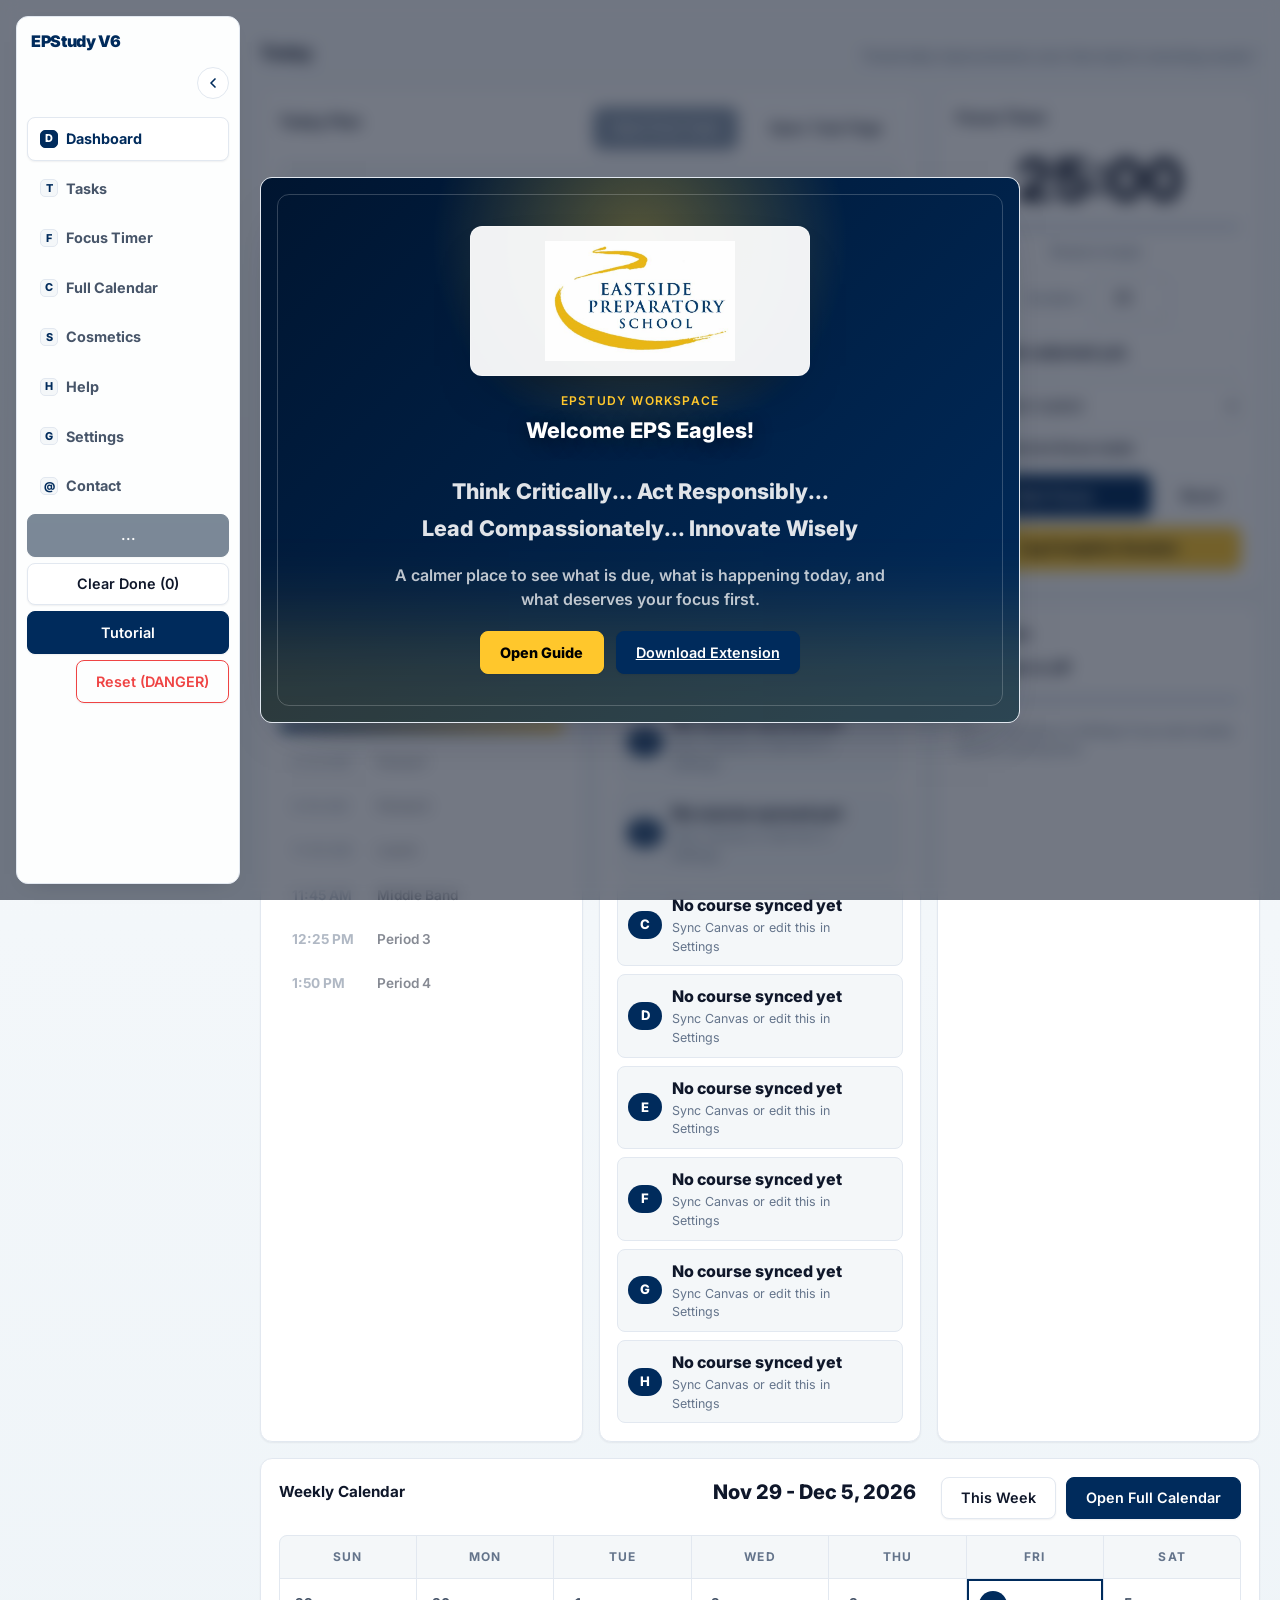
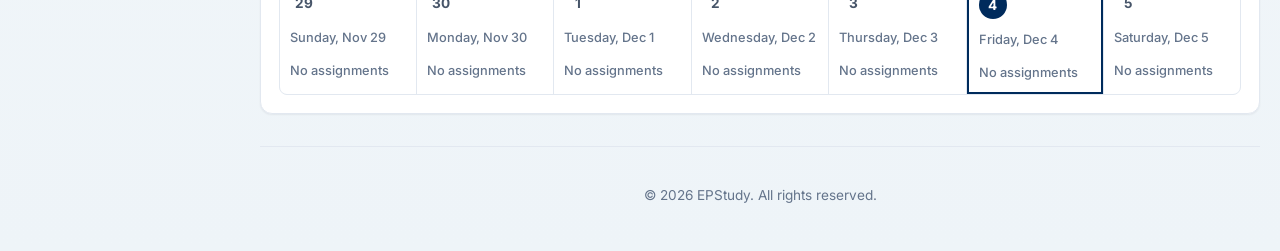
<file: index.html>
<!DOCTYPE html>
<html lang="en">
<head>
<meta charset="UTF-8" />
<meta name="viewport" content="width=device-width, initial-scale=1.0" />
<meta http-equiv="refresh" content="0; url=./V6/" />
<title>EPStudy</title>
<script>
  window.location.replace("./V6/" + window.location.search + window.location.hash);
</script>
</head>
<body>
  <p><a href="./V6/">Open EPStudy V6</a></p>
</body>
</html>
</file>
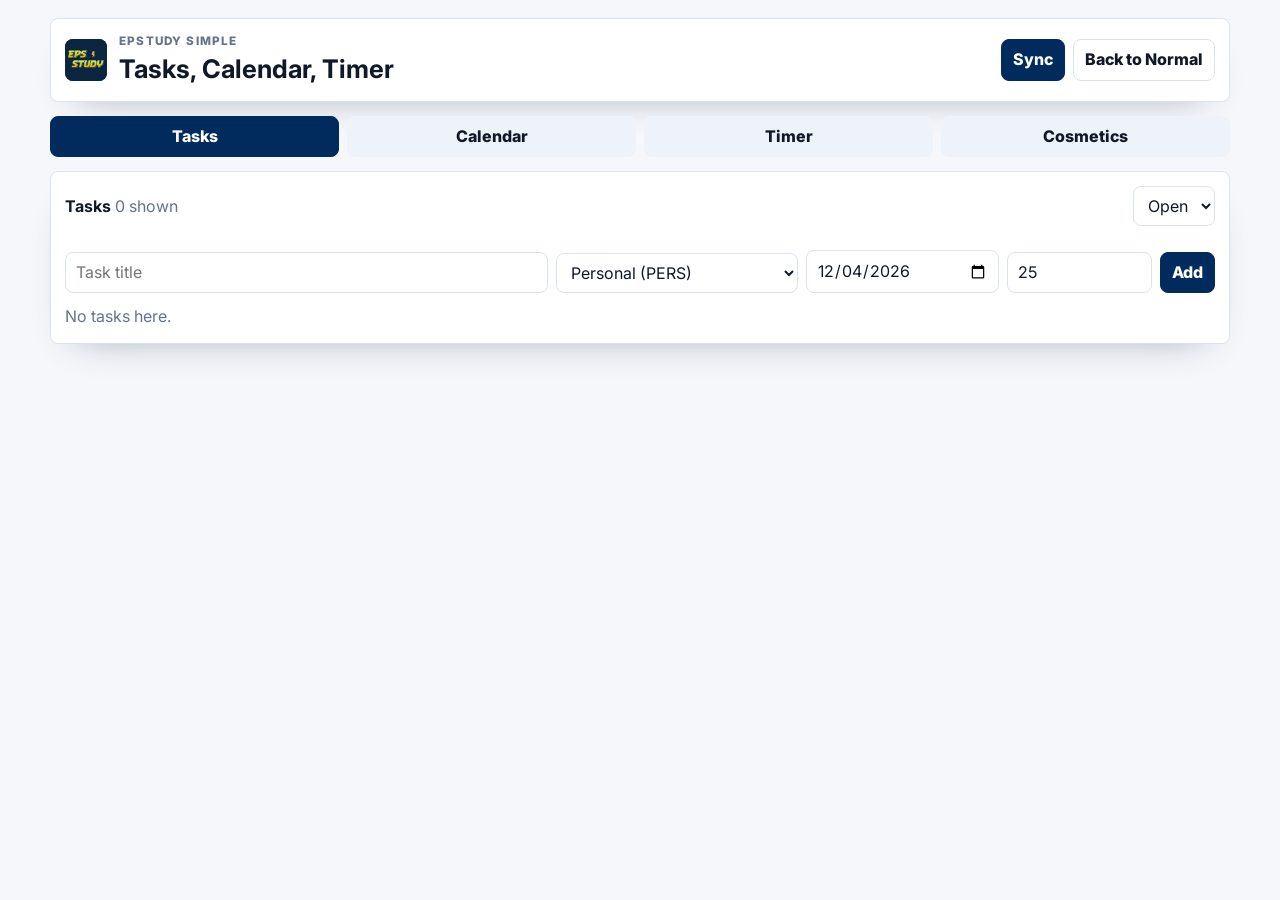
<file: V5/versions/simple/index.html>
<!DOCTYPE html>
<html lang="en">
<head>
<meta charset="UTF-8" />
<meta name="viewport" content="width=device-width, initial-scale=1.0" />
<title>EPStudy Simple</title>
<script src="../../shared/supabase-analytics.js"></script>
<link rel="preconnect" href="https://fonts.googleapis.com" />
<link rel="preconnect" href="https://fonts.gstatic.com" crossorigin />
<link href="https://fonts.googleapis.com/css2?family=Inter:wght@400;600;700;800&display=swap" rel="stylesheet" />
<style>
  :root {
    --navy: #002b5c;
    --gold: #ffc72c;
    --bg: #f5f7fb;
    --panel: #ffffff;
    --line: #dbe3ef;
    --text: #111827;
    --muted: #64748b;
    --good: #15803d;
    --danger: #dc2626;
    --shadow: 0 18px 38px -28px rgb(15 23 42 / 0.45);
  }
  * { box-sizing: border-box; }
  html, body { margin: 0; min-height: 100%; background: var(--bg); color: var(--text); font-family: Inter, system-ui, sans-serif; line-height: 1.45; }
  button, input, select { font: inherit; }
  .shell { width: min(1180px, calc(100% - 28px)); margin: 0 auto; padding: 18px 0 30px; }
  .topbar { display: flex; align-items: center; justify-content: space-between; gap: 12px; flex-wrap: wrap; padding: 14px; border: 1px solid var(--line); border-radius: 8px; background: var(--panel); box-shadow: var(--shadow); }
  .brand { display: flex; align-items: center; gap: 12px; min-width: 0; }
  .logo { width: 42px; height: 42px; border-radius: 8px; object-fit: contain; background: var(--navy); }
  .eyebrow { margin: 0; color: var(--muted); font-size: 0.73rem; font-weight: 800; text-transform: uppercase; letter-spacing: 0.1em; }
  h1 { margin: 0; font-size: clamp(1.35rem, 2vw, 1.8rem); letter-spacing: 0; }
  .actions { display: flex; align-items: center; gap: 8px; flex-wrap: wrap; }
  select, input { min-height: 38px; border: 1px solid var(--line); border-radius: 8px; background: #fff; color: var(--text); padding: 8px 10px; }
  .button, button { min-height: 38px; border: 1px solid var(--line); border-radius: 8px; background: #fff; color: var(--text); font-weight: 800; padding: 8px 11px; cursor: pointer; text-decoration: none; display: inline-flex; align-items: center; justify-content: center; gap: 6px; }
  .button:hover, button:hover { border-color: var(--navy); }
  .primary { background: var(--navy); border-color: var(--navy); color: #fff; }
  .danger { color: var(--danger); }
  .tabs { display: grid; grid-template-columns: repeat(auto-fit, minmax(130px, 1fr)); gap: 8px; margin: 14px 0; }
  .tab { background: #eef3f9; border-color: transparent; }
  .tab.active { background: var(--navy); color: #fff; border-color: var(--navy); }
  .tab[hidden] { display: none; }
  .page { display: none; }
  .page.active { display: block; }
  .panel { background: var(--panel); border: 1px solid var(--line); border-radius: 8px; padding: 14px; box-shadow: var(--shadow); }
  .toolbar { display: flex; align-items: center; justify-content: space-between; gap: 10px; flex-wrap: wrap; margin-bottom: 12px; }
  .muted { color: var(--muted); }
  .grid { display: grid; gap: 12px; }
  .task-form { display: grid; grid-template-columns: minmax(180px, 1fr) minmax(130px, 0.5fr) minmax(130px, 0.4fr) minmax(100px, 0.3fr) auto; gap: 8px; align-items: end; }
  .task-list { display: grid; gap: 8px; }
  .task { display: grid; grid-template-columns: auto minmax(0, 1fr) auto; gap: 10px; align-items: center; border: 1px solid var(--line); border-radius: 8px; padding: 10px; background: #fff; }
  .task.done { opacity: 0.62; }
  .task-title { font-weight: 800; overflow-wrap: anywhere; }
  .task-meta { color: var(--muted); font-size: 0.83rem; margin-top: 2px; }
  .task-actions { display: flex; gap: 6px; flex-wrap: wrap; justify-content: flex-end; }
  .calendar-head { display: flex; align-items: center; justify-content: space-between; gap: 8px; margin-bottom: 10px; }
  .calendar-grid { display: grid; grid-template-columns: repeat(7, minmax(0, 1fr)); gap: 6px; }
  .day-name { color: var(--muted); font-size: 0.74rem; font-weight: 800; text-align: center; padding: 4px; }
  .day { min-height: 92px; border: 1px solid var(--line); border-radius: 8px; background: #fff; padding: 7px; text-align: left; align-content: start; display: grid; gap: 4px; }
  .day.outside { opacity: 0.42; }
  .day.today { border-color: var(--navy); box-shadow: inset 0 0 0 2px color-mix(in srgb, var(--navy) 72%, transparent); background: color-mix(in srgb, var(--gold) 16%, #fff); }
  .day.selected { outline: 3px solid color-mix(in srgb, var(--gold) 55%, transparent); border-color: var(--gold); }
  .day.today .date-num { background: var(--navy); color: #fff; border-radius: 999px; width: 28px; height: 28px; display: inline-grid; place-items: center; }
  .date-num { font-weight: 800; }
  .pill { display: block; overflow: hidden; white-space: nowrap; text-overflow: ellipsis; border-radius: 5px; padding: 2px 5px; background: #e8f1ff; color: var(--navy); font-size: 0.72rem; font-weight: 700; }
  .timer-layout { display: grid; grid-template-columns: minmax(260px, 0.9fr) minmax(280px, 1fr); gap: 14px; align-items: stretch; }
  .timer-face { display: grid; place-items: center; min-height: 280px; border: 1px solid var(--line); border-radius: 8px; background: linear-gradient(180deg, #fff, #f8fafc); }
  .timer-time { font-size: clamp(3.6rem, 9vw, 6.5rem); font-weight: 800; font-variant-numeric: tabular-nums; color: var(--navy); letter-spacing: 0; line-height: 1; }
  .timer-controls { display: grid; grid-template-columns: repeat(3, 1fr); gap: 8px; margin-top: 12px; }
  .stats { display: grid; grid-template-columns: repeat(3, 1fr); gap: 8px; }
  .stat { border: 1px solid var(--line); border-radius: 8px; padding: 10px; background: #fff; }
  .stat strong { display: block; font-size: 1.25rem; }
  .status { margin-top: 10px; color: var(--muted); min-height: 1.4em; }
  .skin-grid { display: grid; grid-template-columns: repeat(auto-fit, minmax(150px, 1fr)); gap: 10px; }
  .skin-card { min-height: 116px; display: grid; align-content: end; justify-items: start; border: 1px solid var(--line); border-radius: 8px; padding: 10px; color: #fff; text-align: left; box-shadow: var(--shadow); overflow: hidden; }
  .skin-card.selected { outline: 3px solid color-mix(in srgb, var(--gold) 70%, transparent); border-color: var(--gold); }
  .skin-card strong, .skin-card span { position: relative; z-index: 1; text-shadow: 0 1px 10px rgba(15, 23, 42, 0.28); }
  .skin-default { background: linear-gradient(145deg, #f5f7fb, #ffffff 55%, #dbeafe); color: var(--text); }
  .skin-sunset { background: linear-gradient(135deg, #fb7185 0%, #f97316 45%, #facc15 100%); }
  .skin-lagoon { background: linear-gradient(135deg, #06b6d4 0%, #2563eb 45%, #7c3aed 100%); }
  .skin-watermelon { background: linear-gradient(135deg, #22c55e 0%, #14b8a6 42%, #f43f5e 100%); }
  .skin-candy { background: linear-gradient(135deg, #ec4899 0%, #a855f7 45%, #38bdf8 100%); }
  .skin-garden { background: linear-gradient(135deg, #84cc16 0%, #22c55e 45%, #f59e0b 100%); }
  body.simple-skin-sunset { --bg: #fff7ed; --panel: #fffaf2; --navy: #c2410c; --gold: #facc15; }
  body.simple-skin-lagoon { --bg: #ecfeff; --panel: #f8feff; --navy: #155e75; --gold: #38bdf8; }
  body.simple-skin-watermelon { --bg: #f0fdf4; --panel: #ffffff; --navy: #166534; --gold: #fb7185; }
  body.simple-skin-candy { --bg: #fdf2f8; --panel: #fff7fe; --navy: #7e22ce; --gold: #38bdf8; }
  body.simple-skin-garden { --bg: #f7fee7; --panel: #ffffff; --navy: #3f6212; --gold: #f59e0b; }
  @media (max-width: 800px) {
    .tabs, .timer-layout, .stats { grid-template-columns: 1fr; }
    .task-form { grid-template-columns: 1fr; }
    .task { grid-template-columns: auto 1fr; }
    .task-actions { grid-column: 1 / -1; justify-content: flex-start; }
    .calendar-grid { gap: 4px; }
    .day { min-height: 74px; padding: 5px; }
  }
</style>
</head>
<body>
<div class="shell">
  <header class="topbar">
    <div class="brand">
      <img class="logo" data-shared-logo="logo.png" src="../../shared/logo.png" alt="EPStudy logo" />
      <div>
        <p class="eyebrow">EPStudy Simple</p>
        <h1>Tasks, Calendar, Timer</h1>
      </div>
    </div>
    <div class="actions">
      <button id="syncBtn" class="primary" type="button">Sync</button>
      <a class="button" href="../../index.html">Back to Normal</a>
    </div>
  </header>

  <nav class="tabs" aria-label="Simple navigation">
    <button class="tab active" type="button" data-page="tasks">Tasks</button>
    <button class="tab" type="button" data-page="calendar">Calendar</button>
    <button class="tab" type="button" data-page="timer">Timer</button>
    <button id="cosmeticsTab" class="tab" type="button" data-page="cosmetics" hidden>Cosmetics</button>
  </nav>

  <main>
    <section id="page-tasks" class="page active">
      <div class="panel grid">
        <div class="toolbar">
          <div>
            <strong>Tasks</strong>
            <span id="taskCount" class="muted"></span>
          </div>
          <select id="taskFilter" aria-label="Task filter">
            <option value="open">Open</option>
            <option value="all">All</option>
            <option value="done">Done</option>
          </select>
        </div>
        <form id="taskForm" class="task-form">
          <input id="taskTitle" type="text" placeholder="Task title" required />
          <select id="taskCourse" aria-label="Course"></select>
          <input id="taskDate" type="date" required />
          <input id="taskMinutes" type="number" min="1" max="360" value="25" required />
          <button class="primary" type="submit">Add</button>
        </form>
        <div id="taskList" class="task-list"></div>
      </div>
    </section>

    <section id="page-calendar" class="page">
      <div class="panel">
        <div class="calendar-head">
          <button id="prevMonth" type="button">Prev</button>
          <strong id="calendarTitle"></strong>
          <button id="nextMonth" type="button">Next</button>
        </div>
        <div id="calendarGrid" class="calendar-grid"></div>
        <div style="margin-top: 14px;">
          <strong id="selectedDayTitle">Selected day</strong>
          <div id="selectedDayTasks" class="task-list" style="margin-top: 8px;"></div>
        </div>
      </div>
    </section>

    <section id="page-timer" class="page">
      <div class="panel timer-layout">
        <div>
          <div class="timer-face">
            <div>
              <div id="timerDisplay" class="timer-time">25:00</div>
              <div id="timerStatus" class="status">Ready.</div>
            </div>
          </div>
          <div class="timer-controls">
            <button id="timerStart" class="primary" type="button">Start</button>
            <button id="timerReset" type="button">Reset</button>
            <button id="timerDone" type="button">Done</button>
          </div>
        </div>
        <div class="grid">
          <div>
            <label class="muted" for="timerMinutes">Minutes</label>
            <input id="timerMinutes" type="number" min="1" max="180" value="25" style="width: 100%;" />
          </div>
          <div>
            <label class="muted" for="timerTask">Focus task</label>
            <select id="timerTask" style="width: 100%;"></select>
          </div>
          <div class="stats">
            <div class="stat"><strong id="sessionCount">0</strong><span class="muted">sessions</span></div>
            <div class="stat"><strong id="minuteCount">0</strong><span class="muted">minutes</span></div>
            <div class="stat"><strong id="streakCount">0</strong><span class="muted">streak</span></div>
          </div>
        </div>
      </div>
    </section>

    <section id="page-cosmetics" class="page">
      <div class="panel grid">
        <div>
          <strong>Cosmetics</strong>
          <p class="muted" style="margin: 4px 0 0;">Simple keeps this quiet: vivid static colors only, no animated effects.</p>
        </div>
        <div id="cosmeticsGrid" class="skin-grid"></div>
        <p id="cosmeticsWindowNote" class="muted"></p>
      </div>
    </section>
  </main>
</div>

<script>
  const STORAGE_KEY = "epstudy_secure_pro_v6";
  const VERSION_STORAGE_KEY = "epstudy_v5_selected_version";
  const EPSTUDY_APP_VERSION = "simple";
  const VERSION_PATHS = { normal: "../v3/index.html", simple: "index.html" };
  const DEFAULT_COURSES = [
    { id: "course-personal", name: "Personal", code: "PERS", color: "#8b5cf6" },
    { id: "course-sports", name: "Team Event", code: "TEAM", color: "#10b981" }
  ];
  const SIMPLE_SKINS = [
    { id: "default", name: "Clean Sky", note: "Bright and calm.", className: "skin-default" },
    { id: "sunset", name: "Sunset", note: "Warm coral and gold.", className: "skin-sunset" },
    { id: "lagoon", name: "Lagoon", note: "Blue, cyan, violet.", className: "skin-lagoon" },
    { id: "watermelon", name: "Watermelon", note: "Green and pink.", className: "skin-watermelon" },
    { id: "candy", name: "Candy", note: "Pink, purple, sky.", className: "skin-candy" },
    { id: "garden", name: "Garden", note: "Leafy and vivid.", className: "skin-garden" }
  ];
  const UNFILTERED_COURSE_ID = "course-unfiltered";
  const UNFILTERED_COURSE = { id: UNFILTERED_COURSE_ID, name: "Unfiltered", code: "", color: "#64748b", hidden: true };
  const DAY_NAMES = ["Sun", "Mon", "Tue", "Wed", "Thu", "Fri", "Sat"];
  const state = loadState();
  let currentPage = new URLSearchParams(window.location.search).get("page") || "tasks";
  let taskFilter = "open";
  let selectedDate = new Date();
  let timerTotal = Math.max(1, Number(state.timerMinutes || 25)) * 60;
  let timerRemaining = timerTotal;
  let timerId = null;

  function bridgeTargetOrigin() {
    return window.location.protocol === "file:" || window.location.origin === "null" ? "*" : window.location.origin;
  }

  function sharedAssetUrl(name) {
    const marker = "/V5/";
    const path = window.location.pathname;
    if (window.location.origin !== "null" && path.includes(marker)) {
      const root = path.slice(0, path.indexOf(marker) + marker.length);
      return `${window.location.origin}${root}shared/${name}`;
    }
    return new URL(`../../shared/${name}`, document.baseURI).href;
  }

  const extensionSyncButtonLabels = {};
  let extensionSyncFallbackTimer = null;
  let websiteTasksPublishTimer = null;
  let handlingExtensionPayload = false;

  function setExtensionSyncing(active) {
    ["syncBtn", "extensionSyncBtn", "quickSyncBtn"].forEach(id => {
      const btn = document.getElementById(id);
      if (!btn) return;
      if (!extensionSyncButtonLabels[id]) extensionSyncButtonLabels[id] = btn.textContent || "Sync";
      btn.disabled = Boolean(active);
      btn.textContent = active ? "..." : extensionSyncButtonLabels[id];
      btn.style.opacity = active ? "0.55" : "";
      btn.style.filter = active ? "grayscale(0.45)" : "";
      btn.style.cursor = active ? "wait" : "";
    });
    if (extensionSyncFallbackTimer) window.clearTimeout(extensionSyncFallbackTimer);
    extensionSyncFallbackTimer = active ? window.setTimeout(() => setExtensionSyncing(false), 15000) : null;
  }

  function publishVersion(source = "init") {
    try { localStorage.setItem(VERSION_STORAGE_KEY, EPSTUDY_APP_VERSION); } catch {}
    window.postMessage({ type: "EPSTUDY_VERSION_SELECTED", version: EPSTUDY_APP_VERSION, source }, bridgeTargetOrigin());
  }

  function normalizeVersion(version) {
    const value = String(version || "").toLowerCase();
    if (value === "simple") return "simple";
    if (["normal", "v2", "v3", "v4"].includes(value)) return "normal";
    return "simple";
  }

  function logSimpleModeChange(destination, source = "simple") {
    const to = String(destination || "").trim().toLowerCase();
    if (!to || to === "simple" || to === "aiden") return;
    window.EPSTUDY_ANALYTICS?.log("mode_changed", {
      app: "mode-switch",
      page: currentPage || "tasks",
      metadata: {
        appVersion: EPSTUDY_APP_VERSION,
        mode: "simple",
        page: currentPage || "tasks",
        path: window.location.pathname,
        to,
        source
      }
    });
  }

  function switchVersion(version) {
    const next = normalizeVersion(version);
    saveState();
    try { localStorage.setItem(VERSION_STORAGE_KEY, next); } catch {}
    window.postMessage({ type: "EPSTUDY_VERSION_SELECTED", version: next, source: "switch" }, bridgeTargetOrigin());
    logSimpleModeChange(next, "version_switch");
    if (next !== "simple") window.location.href = VERSION_PATHS[next];
  }

  function loadState() {
    const fallback = {
      tasks: [],
      courses: DEFAULT_COURSES.map(course => ({ ...course })),
      selectedTaskId: null,
      sessionsCompleted: 0,
      focusMinutes: 0,
      streakDays: 0,
      lastSessionDate: null,
      timerMinutes: 25,
      selectedSimpleSkin: "default",
      membeanSessionsCompleted: 0,
      membeanSessionsLastUpdated: null,
      ignoredTaskKeys: [],
      calendarYear: new Date().getFullYear(),
      calendarMonth: new Date().getMonth(),
      calendarDay: new Date().getDate(),
      extensionSync: { status: {}, sources: {}, teamSnapLinks: [] }
    };
    try {
      const parsed = JSON.parse(localStorage.getItem(STORAGE_KEY) || "null");
      if (!parsed || typeof parsed !== "object") return fallback;
      const merged = { ...fallback, ...parsed };
      merged.selectedSimpleSkin = SIMPLE_SKINS.some(skin => skin.id === merged.selectedSimpleSkin) ? merged.selectedSimpleSkin : "default";
      merged.membeanSessionsCompleted = Math.max(0, Math.min(3, Number(merged.membeanSessionsCompleted) || 0));
      merged.membeanSessionsLastUpdated = typeof merged.membeanSessionsLastUpdated === "string" ? merged.membeanSessionsLastUpdated : null;
      merged.ignoredTaskKeys = Array.isArray(merged.ignoredTaskKeys) ? Array.from(new Set(merged.ignoredTaskKeys.map(String).filter(Boolean))).slice(-1000) : [];
      merged.courses = normalizeCourses(merged.courses);
      merged.tasks = normalizeTasks(merged.tasks, merged.courses);
      return merged;
    } catch {
      return fallback;
    }
  }

  function saveState() {
    try { localStorage.setItem(STORAGE_KEY, JSON.stringify(state)); } catch {}
  }

  function queueWebsiteTasksPublish() {
    if (handlingExtensionPayload) return;
    if (websiteTasksPublishTimer) window.clearTimeout(websiteTasksPublishTimer);
    websiteTasksPublishTimer = window.setTimeout(() => {
      websiteTasksPublishTimer = null;
      publishWebsiteTasks();
    }, 120);
  }

  function normalizeCourses(courses) {
    const seen = new Set();
    const rows = (Array.isArray(courses) ? courses : [])
      .map((course, index) => {
        const id = String(course?.id || `course-${index}`).trim();
        const name = String(course?.name || course?.course_code || "").replace(/\s+/g, " ").trim();
        const code = String(course?.code || course?.course_code || "").replace(/\s+/g, " ").trim();
        const color = /^#([0-9a-f]{3}|[0-9a-f]{6})$/i.test(course?.color || "") ? course.color : colorFromString(name || id);
        if (!id || !name || isBadCanvasCourse(id, name, code)) return null;
        const key = id.toLowerCase();
        if (seen.has(key)) return null;
        seen.add(key);
        return { id, name, code, color, source: course?.source || "", hidden: Boolean(course?.hidden) || id === UNFILTERED_COURSE_ID };
      })
      .filter(Boolean);
    for (const course of DEFAULT_COURSES) {
      if (!rows.some(row => row.id === course.id)) rows.push({ ...course });
    }
    if (!rows.some(row => row.id === UNFILTERED_COURSE_ID)) rows.push({ ...UNFILTERED_COURSE });
    return rows;
  }

  function isBadCanvasCourse(id, name, code) {
    if (!String(id).startsWith("canvas-course-")) return false;
    if (/^Canvas\s+\d+$/i.test(name) && (!code || /^C\d+$/i.test(code))) return true;
    const label = `${name} ${code}`.replace(/\s+/g, " ").trim();
    return /\b(course analytics|view course stream)\b/i.test(label) || /^(assignments?|files?)$/i.test(label)
      || /^(announcements?|assignments?|files?|course analytics|dashboard|courses?|recent feedback|show all|view course stream)$/i.test(name);
  }

  function normalizeTasks(tasks, courses) {
    return (Array.isArray(tasks) ? tasks : [])
      .map(task => {
      const courseId = String(task?.courseId || "").trim();
        if (String(task?.source || "").toLowerCase() === "membean") return null;
        if (courseId !== UNFILTERED_COURSE_ID && !courses.some(course => course.id === courseId)) return null;
        const dueDate = parseDate(task?.dueDate || task?.due_at || task?.start_at || task?.date);
        if (!dueDate) return null;
        return {
          id: String(task?.id || task?.externalKey || `${Date.now()}-${Math.random().toString(16).slice(2)}`),
          title: String(task?.title || task?.name || "Task").replace(/\s+/g, " ").trim(),
          dueDate: dueDate.toISOString(),
          estimatedMinutes: Math.max(1, Math.min(360, Number(task?.estimatedMinutes || task?.minutes || 25))),
          source: String(task?.source || "manual").toLowerCase(),
          courseId,
          completed: Boolean(task?.completed),
          externalKey: String(task?.externalKey || ""),
          rawCanvasCourseId: task?.rawCanvasCourseId ? String(task.rawCanvasCourseId) : "",
          courseName: task?.courseName ? String(task.courseName) : "",
          canvasUrl: task?.canvasUrl || task?.html_url || task?.url || "",
          eventUrl: task?.eventUrl || ""
        };
      })
      .filter(Boolean)
      .sort((a, b) => new Date(a.dueDate) - new Date(b.dueDate));
  }

  function parseDate(value) {
    const date = new Date(value || "");
    return Number.isNaN(date.getTime()) ? null : date;
  }

  function colorFromString(value) {
    let hash = 0;
    for (const char of String(value || "EPStudy")) hash = (hash * 31 + char.charCodeAt(0)) | 0;
    return `hsl(${Math.abs(hash) % 360} 62% 42%)`;
  }

  function escapeHtml(value) {
    return String(value ?? "").replace(/[&<>"']/g, char => ({ "&": "&amp;", "<": "&lt;", ">": "&gt;", '"': "&quot;", "'": "&#039;" }[char]));
  }

  function taskAttr(value) {
    return encodeURIComponent(String(value || ""));
  }

  function readTaskAttr(value) {
    try { return decodeURIComponent(String(value || "")); } catch { return String(value || ""); }
  }

  function taskIdFromNode(node) {
    return readTaskAttr(node?.dataset?.id || node?.closest?.(".task")?.dataset?.taskId || "");
  }

  function eventElement(event) {
    const target = event?.target;
    return target instanceof Element ? target : target?.parentElement || null;
  }

  function courseById(id) {
    return state.courses.find(course => course.id === id) || null;
  }

  function visibleCourses(courses = state.courses) {
    return (courses || []).filter(course => !course.hidden && course.id !== UNFILTERED_COURSE_ID);
  }

  function openTasks() {
    return state.tasks.filter(task => taskFilter === "all" || (taskFilter === "done" ? task.completed : !task.completed));
  }

  function sameDay(a, b) {
    return a.getFullYear() === b.getFullYear() && a.getMonth() === b.getMonth() && a.getDate() === b.getDate();
  }

  function isCosmeticsWindowOpen(date = new Date()) {
    const minutes = date.getHours() * 60 + date.getMinutes();
    return minutes >= (15 * 60 + 5) && minutes < (20 * 60);
  }

  function allowedPages() {
    return isCosmeticsWindowOpen() ? ["tasks", "calendar", "timer", "cosmetics"] : ["tasks", "calendar", "timer"];
  }

  function applySimpleSkin() {
    const skinId = SIMPLE_SKINS.some(skin => skin.id === state.selectedSimpleSkin) ? state.selectedSimpleSkin : "default";
    document.body.className = document.body.className
      .split(/\s+/)
      .filter(cls => cls && !cls.startsWith("simple-skin-"))
      .join(" ");
    if (skinId !== "default") document.body.classList.add(`simple-skin-${skinId}`);
  }

  function dueLabel(value) {
    const date = new Date(value);
    return date.toLocaleString([], { month: "short", day: "numeric", hour: "numeric", minute: "2-digit" });
  }

  function isoDate(date) {
    return `${date.getFullYear()}-${String(date.getMonth() + 1).padStart(2, "0")}-${String(date.getDate()).padStart(2, "0")}`;
  }

  function setPage(page) {
    currentPage = allowedPages().includes(page) ? page : "tasks";
    document.querySelectorAll(".tab").forEach(tab => tab.classList.toggle("active", tab.dataset.page === currentPage));
    document.querySelectorAll(".page").forEach(panel => panel.classList.toggle("active", panel.id === `page-${currentPage}`));
    const url = new URL(window.location);
    url.searchParams.set("page", currentPage);
    history.replaceState({}, "", url);
    render();
  }

  function render() {
    applySimpleSkin();
    renderCosmeticsAccess();
    renderCourses();
    if (currentPage === "tasks") renderTasks();
    if (currentPage === "calendar") renderCalendar();
    if (currentPage === "timer") renderTimer();
    if (currentPage === "cosmetics") renderCosmetics();
  }

  function renderCosmeticsAccess() {
    const open = isCosmeticsWindowOpen();
    const tab = document.getElementById("cosmeticsTab");
    if (tab) tab.hidden = !open;
    if (!open && currentPage === "cosmetics") setPage("tasks");
  }

  function renderCosmetics() {
    const grid = document.getElementById("cosmeticsGrid");
    const note = document.getElementById("cosmeticsWindowNote");
    if (!grid || !note) return;
    if (!isCosmeticsWindowOpen()) {
      grid.innerHTML = "";
      note.textContent = "Cosmetics are available from 3:05 PM to 8:00 PM.";
      return;
    }
    note.textContent = "Available now. This page disappears at 8:00 PM.";
    grid.innerHTML = SIMPLE_SKINS.map(skin => `
      <button class="skin-card ${skin.className}${state.selectedSimpleSkin === skin.id ? " selected" : ""}" type="button" data-skin-id="${escapeHtml(skin.id)}">
        <strong>${escapeHtml(skin.name)}</strong>
        <span>${escapeHtml(skin.note)}</span>
      </button>
    `).join("");
  }

  function renderCourses() {
    const courseSelect = document.getElementById("taskCourse");
    const taskSelect = document.getElementById("timerTask");
    if (courseSelect) {
      courseSelect.innerHTML = visibleCourses().map(course => `<option value="${escapeHtml(course.id)}">${escapeHtml(course.name)}${course.code ? ` (${escapeHtml(course.code)})` : ""}</option>`).join("");
    }
    if (taskSelect) {
      const options = state.tasks.filter(task => !task.completed).map(task => `<option value="${escapeHtml(task.id)}">${escapeHtml(task.title)}</option>`).join("");
      taskSelect.innerHTML = `<option value="">No task selected</option>${options}`;
      taskSelect.value = state.selectedTaskId || "";
    }
  }

  function renderTasks() {
    const rows = openTasks();
    const count = document.getElementById("taskCount");
    if (count) count.textContent = ` ${rows.length} shown`;
    const list = document.getElementById("taskList");
    if (!list) return;
    if (!rows.length) {
      list.innerHTML = `<div class="muted">No tasks here.</div>`;
      return;
    }
    list.innerHTML = rows.map(task => {
      const course = courseById(task.courseId);
      return `<article class="task${task.completed ? " done" : ""}" data-task-id="${taskAttr(task.id)}">
        <input type="checkbox" data-action="toggle" data-id="${taskAttr(task.id)}" ${task.completed ? "checked" : ""} aria-label="Toggle task" />
        <div>
          <div class="task-title">${escapeHtml(task.title)}</div>
          <div class="task-meta">${escapeHtml(course?.name || "Course")} · ${task.estimatedMinutes}m · ${dueLabel(task.dueDate)}</div>
        </div>
        <div class="task-actions">
          <button type="button" data-action="timer" data-id="${taskAttr(task.id)}">Timer</button>
          ${task.canvasUrl || task.eventUrl ? `<button type="button" data-action="open" data-id="${taskAttr(task.id)}">Open</button>` : ""}
          <button class="danger" type="button" data-action="delete" data-id="${taskAttr(task.id)}">Dismiss</button>
        </div>
      </article>`;
    }).join("");
  }

  function renderCalendar() {
    const title = document.getElementById("calendarTitle");
    const grid = document.getElementById("calendarGrid");
    if (!title || !grid) return;
    const year = selectedDate.getFullYear();
    const month = selectedDate.getMonth();
    title.textContent = selectedDate.toLocaleString([], { month: "long", year: "numeric" });
    const first = new Date(year, month, 1);
    const start = new Date(year, month, 1 - first.getDay());
    const cells = [];
    for (const label of DAY_NAMES) cells.push(`<div class="day-name">${label}</div>`);
    for (let i = 0; i < 42; i++) {
      const day = new Date(start);
      day.setDate(start.getDate() + i);
      const tasks = state.tasks.filter(task => sameDay(new Date(task.dueDate), day));
      const isToday = sameDay(day, new Date());
      cells.push(`<button class="day${day.getMonth() !== month ? " outside" : ""}${isToday ? " today" : ""}${sameDay(day, selectedDate) ? " selected" : ""}" type="button" data-date="${isoDate(day)}">
        <span class="date-num">${day.getDate()}</span>
        ${tasks.slice(0, 3).map(task => `<span class="pill">${escapeHtml(task.title)}</span>`).join("")}
      </button>`);
    }
    grid.innerHTML = cells.join("");
    renderSelectedDay();
  }

  function renderSelectedDay() {
    const title = document.getElementById("selectedDayTitle");
    const list = document.getElementById("selectedDayTasks");
    if (!title || !list) return;
    title.textContent = selectedDate.toLocaleDateString([], { weekday: "long", month: "long", day: "numeric" });
    const rows = state.tasks.filter(task => sameDay(new Date(task.dueDate), selectedDate));
    list.innerHTML = rows.length ? rows.map(task => {
      const course = courseById(task.courseId);
      return `<article class="task${task.completed ? " done" : ""}" data-task-id="${taskAttr(task.id)}">
        <input type="checkbox" data-action="toggle" data-id="${taskAttr(task.id)}" ${task.completed ? "checked" : ""} />
        <div><div class="task-title">${escapeHtml(task.title)}</div><div class="task-meta">${escapeHtml(course?.name || "Course")} · ${dueLabel(task.dueDate)}</div></div>
        <div class="task-actions"><button type="button" data-action="timer" data-id="${taskAttr(task.id)}">Timer</button></div>
      </article>`;
    }).join("") : `<div class="muted">No tasks due on this day.</div>`;
  }

  function renderTimer() {
    const display = document.getElementById("timerDisplay");
    const minutes = Math.floor(timerRemaining / 60);
    const seconds = timerRemaining % 60;
    if (display) display.textContent = `${String(minutes).padStart(2, "0")}:${String(seconds).padStart(2, "0")}`;
    const input = document.getElementById("timerMinutes");
    if (input && document.activeElement !== input) input.value = String(state.timerMinutes || 25);
    const start = document.getElementById("timerStart");
    if (start) start.textContent = timerId ? "Pause" : "Start";
    document.getElementById("sessionCount").textContent = String(state.sessionsCompleted || 0);
    document.getElementById("minuteCount").textContent = String(state.focusMinutes || 0);
    document.getElementById("streakCount").textContent = String(state.streakDays || 0);
  }

  function setTimerMinutes(minutes) {
    state.timerMinutes = Math.max(1, Math.min(180, Number(minutes) || 25));
    timerTotal = state.timerMinutes * 60;
    timerRemaining = timerTotal;
    saveState();
    renderTimer();
  }

  function toggleTimer() {
    if (timerId) {
      clearInterval(timerId);
      timerId = null;
      document.getElementById("timerStatus").textContent = "Paused.";
      renderTimer();
      return;
    }
    if (timerRemaining <= 0) timerRemaining = timerTotal;
    document.getElementById("timerStatus").textContent = "Focusing.";
    timerId = window.setInterval(() => {
      timerRemaining -= 1;
      if (timerRemaining <= 0) completeTimer();
      renderTimer();
    }, 1000);
    renderTimer();
  }

  function resetTimer() {
    clearInterval(timerId);
    timerId = null;
    timerRemaining = timerTotal;
    document.getElementById("timerStatus").textContent = "Ready.";
    renderTimer();
  }

  function completeTimer() {
    clearInterval(timerId);
    timerId = null;
    const minutes = Math.max(1, Math.round(timerTotal / 60));
    state.sessionsCompleted = Number(state.sessionsCompleted || 0) + 1;
    state.focusMinutes = Number(state.focusMinutes || 0) + minutes;
    const today = isoDate(new Date());
    if (state.lastSessionDate !== today) {
      const yesterday = new Date();
      yesterday.setDate(yesterday.getDate() - 1);
      state.streakDays = state.lastSessionDate === isoDate(yesterday) ? Number(state.streakDays || 0) + 1 : 1;
      state.lastSessionDate = today;
    }
    if (state.selectedTaskId) {
      const task = state.tasks.find(row => row.id === state.selectedTaskId);
      if (task && !isCanvasForceIncompleteTask(task)) {
        task.completed = true;
        task.completedAt = new Date().toISOString();
      }
    }
    timerRemaining = timerTotal;
    document.getElementById("timerStatus").textContent = "Session complete.";
    saveState();
    queueWebsiteTasksPublish();
    render();
  }

  function publishWebsiteTasks() {
    window.postMessage({
      type: "EPSTUDY_WEBSITE_TASKS",
      tasks: state.tasks,
      ignoredTaskKeys: state.ignoredTaskKeys || [],
      updatedAt: new Date().toISOString(),
      websiteVersion: EPSTUDY_APP_VERSION
    }, bridgeTargetOrigin());
  }

  function isCanvasForceIncompleteTask(task) {
    return Boolean(task?.canvasForceIncomplete || task?.forceIncomplete || task?.completionLockedIncomplete);
  }

  function canvasAssignmentId(task) {
    const values = [task?.externalKey, task?.canvasUrl, task?.url, task?.eventUrl, task?.id].map(value => String(value || ""));
    for (const value of values) {
      const match = value.match(/assignments[/:_-]+(\d+)/i) || value.match(/canvas(?:-assignment)?[:_-]+(?:\d+[:_-]+)?(\d+)/i);
      if (match) return match[1];
    }
    return "";
  }

  function taskIgnoreKeys(task) {
    const keys = new Set();
    if (!task) return [];
    if (task.externalKey) keys.add(`external:${task.externalKey}`);
    if (task.id) keys.add(`id:${task.id}`);
    const assignmentId = canvasAssignmentId(task);
    if (assignmentId) keys.add(`canvas-assignment:${assignmentId}`);
    if (task.title && task.dueDate && task.courseId) keys.add(`fallback:${task.courseId}:${task.title}:${task.dueDate}`);
    return Array.from(keys).filter(Boolean);
  }

  function isIgnoredTask(task) {
    const stored = new Set(Array.isArray(state.ignoredTaskKeys) ? state.ignoredTaskKeys : []);
    return taskIgnoreKeys(task).some(key => stored.has(key));
  }

  function rememberIgnoredTask(task) {
    const keys = taskIgnoreKeys(task);
    if (!keys.length) return;
    state.ignoredTaskKeys = Array.from(new Set([...(state.ignoredTaskKeys || []), ...keys])).slice(-1000);
  }

  function mergedTaskCompleted(existingTask, incomingTask) {
    if (isCanvasForceIncompleteTask(incomingTask)) return false;
    return Boolean(existingTask?.completed || incomingTask?.completed);
  }

  function requestExtensionSync() {
    setExtensionSyncing(true);
    window.postMessage({ type: "EPSTUDY_EXTENSION_REQUEST_SYNC", config: { membeanEnabled: true } }, bridgeTargetOrigin());
  }

  function upsertCanvasCourses(courses) {
    let changed = false;
    for (const course of Array.isArray(courses) ? courses : []) {
      const rawId = String(course?.id || course?.course_id || "").trim();
      const name = String(course?.name || course?.course_code || "").replace(/\s+/g, " ").trim();
      const code = String(course?.course_code || course?.code || "").replace(/\s+/g, " ").trim();
      const id = `canvas-course-${rawId}`;
      if (!rawId || !name || isBadCanvasCourse(id, name, code)) continue;
      const existing = state.courses.find(row => row.id === id);
      if (existing) {
        existing.name = name;
        existing.code = code;
        changed = true;
      } else {
        state.courses.push({ id, name, code, color: colorFromString(`${name}-${rawId}`), source: "canvas" });
        changed = true;
      }
    }
    if (changed) state.courses = normalizeCourses(state.courses);
  }

  function resolveUnfilteredCanvasTasks() {
    let changed = false;
    for (const task of state.tasks) {
      if (task.courseId !== UNFILTERED_COURSE_ID || String(task.source || "").toLowerCase() !== "canvas") continue;
      const rawId = String(task.rawCanvasCourseId || task.courseIdRaw || task.course_id || "").replace(/^canvas-course-/, "").trim();
      const directId = rawId ? `canvas-course-${rawId}` : "";
      const matched = state.courses.find(course => (
        !course.hidden &&
        ((directId && course.id === directId) ||
          (task.courseName && String(course.name || "").toLowerCase() === String(task.courseName).toLowerCase()) ||
          (task.courseCode && String(course.code || "").toLowerCase() === String(task.courseCode).toLowerCase()))
      ));
      if (matched) {
        task.courseId = matched.id;
        changed = true;
      }
    }
    return changed;
  }

  function normalizeIncomingTask(raw, source) {
    const taskSource = String(raw?.source || source || "extension").toLowerCase();
    if (taskSource === "membean") return null;
    const rawCourse = String(raw?.courseId || raw?.course_id || raw?.context_code?.replace?.(/^course_/, "") || "").trim();
    let courseId = rawCourse;
    if (taskSource === "canvas" && /^\d+$/.test(rawCourse)) courseId = `canvas-course-${rawCourse}`;
    if (taskSource === "canvas" && !state.courses.some(course => course.id === courseId)) {
      const rawId = rawCourse.replace(/^canvas-course-/, "");
      const courseName = String(raw?.courseName || raw?.context_name || raw?.course_name || "").trim();
      if (/^\d+$/.test(rawId) && courseName && !isBadCanvasCourse(`canvas-course-${rawId}`, courseName, raw?.courseCode || raw?.course_code || "")) {
        courseId = `canvas-course-${rawId}`;
        state.courses.push({ id: courseId, name: courseName, code: raw?.courseCode || raw?.course_code || "", color: colorFromString(`${courseName}-${rawId}`), source: "canvas" });
      }
    }
    if (taskSource === "canvas" && !state.courses.some(course => course.id === courseId)) courseId = UNFILTERED_COURSE_ID;
    if (!state.courses.some(course => course.id === courseId)) return null;
    const dueDate = parseDate(raw?.dueDate || raw?.due_at || raw?.start_at || raw?.startDate || raw?.date);
    if (!dueDate) return null;
    const title = String(raw?.title || raw?.name || "Task").replace(/^Assignment\b:?\s*/i, "").replace(/\s+/g, " ").trim();
    if (!title) return null;
    const externalKey = String(raw?.externalKey || `${taskSource}:${raw?.id || title}:${dueDate.toISOString()}`);
    const incomingTask = {
      id: String(raw?.id || externalKey).replace(/[^a-z0-9:_-]/gi, "-"),
      title,
      dueDate: dueDate.toISOString(),
      estimatedMinutes: Math.max(1, Math.min(360, Number(raw?.estimatedMinutes || raw?.minutes || 30))),
      source: taskSource,
      courseId,
      rawCanvasCourseId: taskSource === "canvas" ? rawCourse.replace(/^canvas-course-/, "") : "",
      courseName: taskSource === "canvas" ? String(raw?.courseName || raw?.context_name || raw?.course_name || "").trim() : "",
      courseCode: taskSource === "canvas" ? String(raw?.courseCode || raw?.course_code || "").trim() : "",
      completed: Boolean(raw?.completed) && !isCanvasForceIncompleteTask(raw),
      canvasForceIncomplete: Boolean(raw?.canvasForceIncomplete || raw?.forceIncomplete || raw?.completionLockedIncomplete),
      forceIncompleteReason: raw?.forceIncompleteReason || raw?.incompleteReason || "",
      canvasGrade: raw?.canvasGrade || raw?.grade || "",
      canvasScore: raw?.canvasScore ?? raw?.score ?? null,
      canvasPointsPossible: raw?.canvasPointsPossible ?? raw?.pointsPossible ?? null,
      externalKey,
      canvasUrl: raw?.canvasUrl || raw?.html_url || raw?.url || "",
      eventUrl: raw?.eventUrl || ""
    };
    return isIgnoredTask(incomingTask) && !isCanvasForceIncompleteTask(incomingTask) ? null : incomingTask;
  }

  function upsertTasks(tasks, source) {
    const incoming = (Array.isArray(tasks) ? tasks : []).map(task => normalizeIncomingTask(task, source)).filter(Boolean);
    const byKey = new Map(state.tasks.map((task, index) => [task.externalKey || `${task.source}:${task.id}`, index]));
    for (const task of incoming) {
      const key = task.externalKey || `${task.source}:${task.id}`;
      const index = byKey.get(key);
      if (Number.isInteger(index)) state.tasks[index] = { ...state.tasks[index], ...task, completed: mergedTaskCompleted(state.tasks[index], task) };
      else state.tasks.push(task);
    }
    state.tasks = normalizeTasks(state.tasks, state.courses);
  }

  function recordMembeanProgress(rows) {
    if (!Array.isArray(rows)) return false;
    for (const row of rows) {
      const completed = Number(row?.progress?.completedSessions);
      const required = Number(row?.progress?.requiredSessions);
      if (!Number.isFinite(completed)) continue;
      state.membeanSessionsCompleted = Math.max(0, Math.min(Number.isFinite(required) ? required : 3, completed));
      state.membeanSessionsLastUpdated = new Date().toISOString();
      return true;
    }
    return false;
  }

  function handleExtensionPayload(payload) {
    if (!payload || typeof payload !== "object") return;
    handlingExtensionPayload = true;
    try {
      upsertCanvasCourses(payload.courses || payload.canvasCourses || []);
      resolveUnfilteredCanvasTasks();
      upsertTasks(payload.canvas || [], "canvas");
      resolveUnfilteredCanvasTasks();
      upsertTasks(payload.teamsnap || [], "teamsnap");
      recordMembeanProgress(payload.membean);
      state.tasks = state.tasks.filter(task => String(task?.source || "").toLowerCase() !== "membean");
      saveState();
      render();
    } finally {
      handlingExtensionPayload = false;
    }
  }

  function handleTaskActionClick(event) {
    const target = eventElement(event);
    if (!target) return;
    const taskScope = target.closest("#taskList, #selectedDayTasks");
    if (!taskScope) return;
    const actionNode = target.closest("[data-action]");
    if (!actionNode || !taskScope.contains(actionNode) || actionNode.dataset.action === "toggle") return;
    const task = state.tasks.find(row => row.id === taskIdFromNode(actionNode));
    if (!task) return;
    event.preventDefault();
    event.stopPropagation();
    event.stopImmediatePropagation?.();
    const action = actionNode.dataset.action;
    if (action === "delete") {
      rememberIgnoredTask(task);
      state.tasks = state.tasks.filter(row => row.id !== task.id);
      queueWebsiteTasksPublish();
    }
    if (action === "timer") {
      state.selectedTaskId = task.id;
      setTimerMinutes(task.estimatedMinutes || state.timerMinutes || 25);
      setPage("timer");
    }
    if (action === "open") {
      const url = task.canvasUrl || task.eventUrl;
      if (url) window.open(url, "_blank", "noopener,noreferrer");
    }
    saveState();
    render();
  }

  function handleTaskToggleChange(event) {
    const target = eventElement(event);
    const taskScope = target?.closest("#taskList, #selectedDayTasks");
    if (!taskScope) return;
    const checkbox = target?.closest("[data-action='toggle']");
    if (!checkbox || !taskScope.contains(checkbox)) return;
    const task = state.tasks.find(row => row.id === taskIdFromNode(checkbox));
    if (!task) return;
    event.stopPropagation();
    event.stopImmediatePropagation?.();
    if (checkbox.checked && isCanvasForceIncompleteTask(task)) {
      checkbox.checked = false;
      task.completed = false;
      document.getElementById("timerStatus").textContent = task.forceIncompleteReason || "Canvas says this assignment is not complete yet.";
    } else {
      task.completed = checkbox.checked;
      task.completedAt = task.completed ? new Date().toISOString() : "";
    }
    saveState();
    queueWebsiteTasksPublish();
    render();
  }

  function registerEvents() {
    document.querySelectorAll("[data-shared-logo]").forEach(img => {
      img.src = sharedAssetUrl(img.dataset.sharedLogo || "logo.png");
      img.onerror = () => {
        img.removeAttribute("src");
        img.alt = "EPStudy";
      };
    });
    document.querySelectorAll(".tab").forEach(tab => tab.addEventListener("click", () => setPage(tab.dataset.page)));
    document.getElementById("syncBtn").addEventListener("click", requestExtensionSync);
    document.getElementById("taskFilter").addEventListener("change", event => { taskFilter = event.target.value; renderTasks(); });
    document.getElementById("taskDate").value = isoDate(new Date());
    document.getElementById("taskForm").addEventListener("submit", event => {
      event.preventDefault();
      const title = document.getElementById("taskTitle").value.trim();
      const courseId = document.getElementById("taskCourse").value;
      const date = document.getElementById("taskDate").value;
      const minutes = Number(document.getElementById("taskMinutes").value || 25);
      if (!title || !courseId || !date) return;
      state.tasks.push({
        id: `manual-${Date.now()}-${Math.random().toString(16).slice(2)}`,
        title,
        courseId,
        dueDate: new Date(`${date}T23:59:00`).toISOString(),
        estimatedMinutes: Math.max(1, Math.min(360, minutes)),
        source: "manual",
        completed: false,
        externalKey: ""
      });
      event.target.reset();
      document.getElementById("taskDate").value = isoDate(new Date());
      document.getElementById("taskMinutes").value = "25";
      saveState();
      queueWebsiteTasksPublish();
      render();
    });
    document.body.addEventListener("click", event => {
      const target = eventElement(event);
      if (!target) return;
      const skinNode = target.closest("[data-skin-id]");
      if (skinNode) {
        if (!isCosmeticsWindowOpen()) return;
        state.selectedSimpleSkin = skinNode.dataset.skinId;
        saveState();
        render();
        return;
      }
      const dayNode = target.closest("[data-date]");
      if (dayNode) {
        selectedDate = new Date(`${dayNode.dataset.date}T12:00:00`);
        renderCalendar();
        return;
      }
    });
    ["taskList", "selectedDayTasks"].forEach(id => {
      const container = document.getElementById(id);
      container?.addEventListener("click", handleTaskActionClick);
      container?.addEventListener("change", handleTaskToggleChange);
    });
    document.getElementById("prevMonth").addEventListener("click", () => { selectedDate = new Date(selectedDate.getFullYear(), selectedDate.getMonth() - 1, 1); renderCalendar(); });
    document.getElementById("nextMonth").addEventListener("click", () => { selectedDate = new Date(selectedDate.getFullYear(), selectedDate.getMonth() + 1, 1); renderCalendar(); });
    document.getElementById("timerMinutes").addEventListener("change", event => setTimerMinutes(event.target.value));
    document.getElementById("timerTask").addEventListener("change", event => { state.selectedTaskId = event.target.value; saveState(); });
    document.getElementById("timerStart").addEventListener("click", toggleTimer);
    document.getElementById("timerReset").addEventListener("click", resetTimer);
    document.getElementById("timerDone").addEventListener("click", completeTimer);
    window.addEventListener("message", event => {
      if (event.source !== window || !event.data) return;
      if (event.data.type === "EPSTUDY_EXTENSION_SYNC") {
        setExtensionSyncing(false);
        handleExtensionPayload(event.data.payload || {});
      }
      if (event.data.type === "EPSTUDY_EXTENSION_STATUS") {
        setExtensionSyncing(false);
        document.getElementById("timerStatus").textContent = event.data.message || "";
      }
    });
  }

  publishVersion("init");
  registerEvents();
  setPage(currentPage);
  render();
  window.setInterval(() => {
    renderCosmeticsAccess();
    renderCosmetics();
  }, 60000);
  publishWebsiteTasks();
</script>
</body>
</html>
</file>
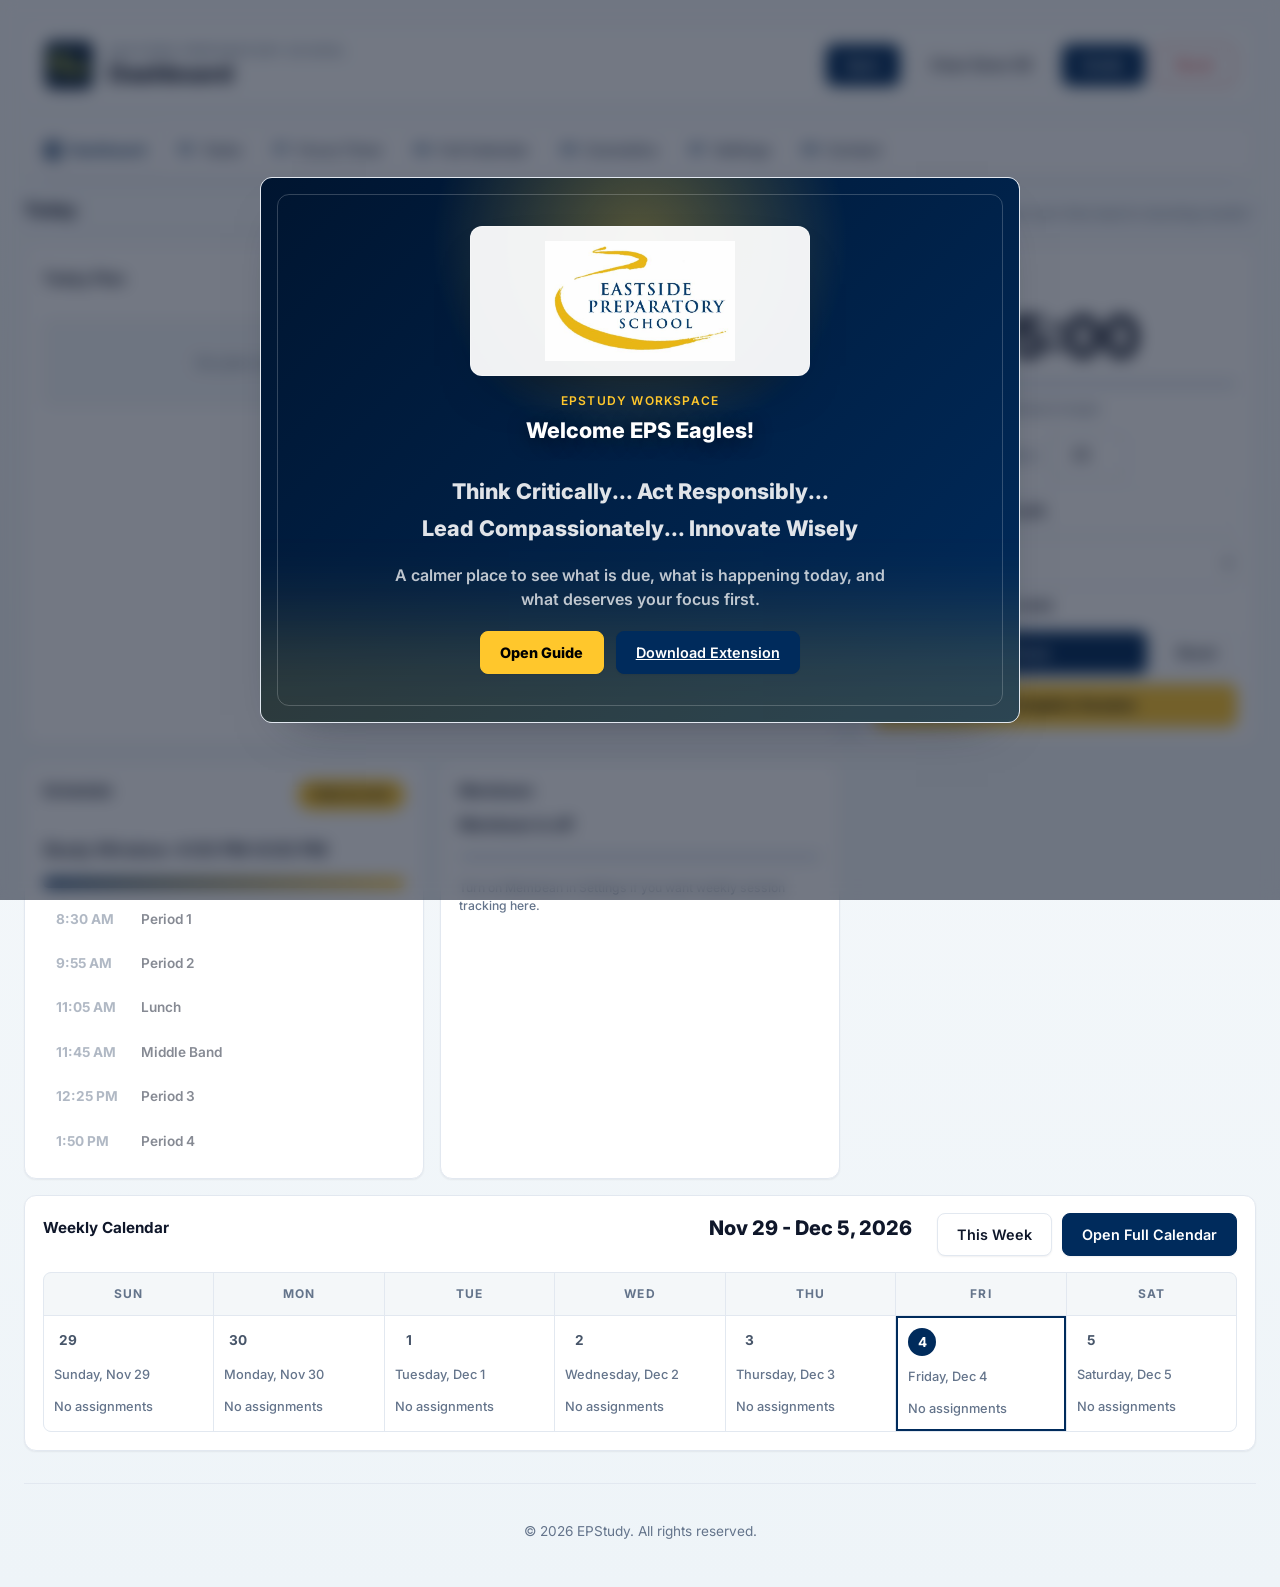
<file: V5/versions/v3/index.html>
<!DOCTYPE html>
<html lang="en">
<head>
<meta charset="UTF-8" />
<meta name="viewport" content="width=device-width, initial-scale=1.0"/>
<title>EPStudy Workspace Pro</title>
<link rel="preconnect" href="https://fonts.googleapis.com" />
<link rel="preconnect" href="https://fonts.gstatic.com" crossorigin />
<link href="https://fonts.googleapis.com/css2?family=Inter:wght@400;500;600;700;800&display=swap" rel="stylesheet" />

<script async src="https://www.googletagmanager.com/gtag/js?id=G-9YV2XSFT24"></script>
<script>
  window.dataLayer = window.dataLayer || [];
  function gtag(){dataLayer.push(arguments);}
  gtag('js', new Date());
  gtag('config', 'G-9YV2XSFT24');
</script>
<script src="../../shared/supabase-analytics.js"></script>
<style>
  :root {
    /* Eastside Preparatory School Colors (Default Theme) */
    --navy-primary: #002B5C; /* EPS Navy */
    --primary-content: #ffffff; /* Text color on top of primary */
    --navy-light: #004488;
    --navy-bg: #001530;
    --gold: #FFC72C;
    --gold-hover: #EAA812;
    --bg-gray: #f4f7f9;
    --border: #e2e8f0;
    --text-main: #475569;
    --text-dark: #0f172a;
    --muted: #64748b;
    --panel: #ffffff;
    --danger: #ef4444;
    --canvas: #e11d48;
    --shadow-sm: 0 1px 2px 0 rgb(15 23 42 / 0.06);
    --shadow-md: 0 8px 20px -18px rgb(15 23 42 / 0.5);
    --shadow-lg: 0 24px 48px -32px rgb(15 23 42 / 0.55);
    --radius-md: 8px;
    --radius-lg: 12px;
  }

  * { box-sizing: border-box; -webkit-font-smoothing: antialiased; }
  html, body { margin: 0; min-height: 100%; background: var(--bg-gray); color: var(--text-main); font-family: "Inter", sans-serif; line-height: 1.5; transition: background-color 0.3s ease, color 0.3s ease; }
  button, input, label, select, textarea { font: inherit; }

  #fxCanvas { position: fixed; inset: 0; width: 100%; height: 100%; z-index: 1; pointer-events: none; opacity: 0.4; transition: opacity 0.2s ease; }
  
  .shell { position: relative; z-index: 10; max-width: 1400px; margin: 0 auto; padding: 1.5rem; }
  
  /* Modern Header */
  .topbar { background: color-mix(in srgb, var(--panel) 94%, var(--bg-gray)); border: 1px solid var(--border); box-shadow: var(--shadow-sm); border-radius: var(--radius-lg); padding: 1rem 1.25rem; margin-bottom: 1rem; display: flex; align-items: center; justify-content: space-between; gap: 1rem; flex-wrap: wrap; transition: all 0.3s ease; backdrop-filter: blur(14px); }
  .brand { display: flex; align-items: center; gap: 1rem; }
  .brand-badge { width: 48px; height: 48px; border-radius: var(--radius-md); display: grid; place-items: center; font-weight: 800; font-size: 1.1rem; background: var(--navy-primary); color: var(--primary-content); box-shadow: var(--shadow-md); transition: all 0.3s ease; }
  .brand-logo { width: 100%; height: 100%; object-fit: contain; border-radius: inherit; display: block; }
  .eyebrow { margin: 0; letter-spacing: 0.1em; text-transform: uppercase; font-size: 0.75rem; font-weight: 600; color: var(--muted); }
  h1 { margin: 0; font-size: 1.5rem; line-height: 1.2; letter-spacing: -0.02em; font-weight: 800; color: var(--text-dark); }
  .actions { display: flex; gap: 10px; flex-wrap: wrap; align-items: center; }
  .config-code-row { display: grid; grid-template-columns: minmax(0, 1fr) auto; gap: 10px; align-items: center; }
  .kbd-hint { border: 1px solid var(--border); border-bottom-width: 2px; border-radius: 6px; padding: 1px 6px; color: var(--muted); font-size: 0.72rem; font-weight: 800; background: var(--bg-gray); }
  
  /* Section Dividers */
  .section-title { font-size: 1.1rem; font-weight: 800; color: var(--text-dark); margin: 2rem 0 1rem; padding-bottom: 0.65rem; border-bottom: 1px solid var(--border); display: flex; justify-content: space-between; align-items: flex-end; letter-spacing: 0; }
  
  /* NAVIGATION & PAGES */
  .navbar { position: sticky; top: 0.75rem; z-index: 30; display: flex; gap: 4px; justify-content: flex-start; align-items: center; flex-wrap: wrap; margin-bottom: 1rem; padding: 6px; border: 1px solid var(--border); border-radius: var(--radius-lg); background: color-mix(in srgb, var(--panel) 78%, var(--bg-gray)); box-shadow: var(--shadow-md); backdrop-filter: blur(16px); }
  .nav-btn { position: relative; display: inline-flex; align-items: center; gap: 8px; background: transparent; border: 1px solid transparent; color: var(--text-main); padding: 9px 12px; border-radius: var(--radius-md); cursor: pointer; font-weight: 700; transition: background 0.2s, color 0.2s, border-color 0.2s; font-size: 0.88rem; min-height: 40px; }
  .nav-btn.active { background: var(--panel); color: var(--navy-primary); border-color: var(--border); box-shadow: var(--shadow-sm); }
  .nav-btn:hover:not(.active) { background: var(--panel); color: var(--text-dark); }
  .nav-icon { width: 18px; height: 18px; border-radius: 5px; display: inline-grid; place-items: center; flex: 0 0 auto; background: var(--bg-gray); color: var(--navy-primary); font-size: 0.68rem; font-weight: 800; line-height: 1; border: 1px solid var(--border); }
  .nav-btn.active .nav-icon { background: var(--navy-primary); border-color: var(--navy-primary); color: var(--primary-content); }
  .page { display: none; animation: fadeIn 0.3s ease; }
  .page.active { display: block; min-height: calc(100vh - 172px); }
  body.sixseven-mode { background: #ff3bbd !important; background-image: radial-gradient(circle at 18% 18%, #fff 0 3%, transparent 4%), radial-gradient(circle at 82% 22%, #faccff 0 6%, transparent 7%), linear-gradient(135deg, #ff1493, #ff5bd6 48%, #ffb3ef) !important; --bg-gray: #ff78d6; --panel: rgba(255, 255, 255, 0.86); --text-main: #67004a; --text-dark: #67004a; --muted: #8a005f; --border: #ffeb3b; --navy-primary: #ffeb3b; --primary-content: #67004a; --gold: #67ff67; }
  body.sixseven-mode .panel, body.sixseven-mode .topbar, body.sixseven-mode .navbar, body.sixseven-mode .task-item, body.sixseven-mode .field, body.sixseven-mode .button { border-color: #ffeb3b !important; box-shadow: 6px 6px 0 #67ff67, -3px -3px 0 #ffeb3b !important; }
  body.sixseven-mode * { color: #67004a !important; text-shadow: 0 0 10px rgba(255, 255, 255, 0.34); }
  #page-timer.active { height: calc(100vh - 230px); min-height: 0; overflow: hidden; }
  #page-timer .section-title { margin: 0 0 0.65rem; padding-bottom: 0.5rem; }
  @keyframes fadeIn { from { opacity: 0; } to { opacity: 1; } }

  /* NOTIFICATIONS */
  .notification-badge { background: var(--danger); color: #ffffff; border-radius: 999px; min-width: 22px; height: 22px; padding: 0 7px; display: grid; place-items: center; font-size: 0.68rem; font-weight: 800; box-shadow: 0 2px 4px rgba(0,0,0,0.2); }
  .notifications-panel { max-height: 400px; overflow-y: auto; background: var(--bg-gray); border-radius: 12px; padding: 12px; margin-top: 12px; border: 1px solid var(--border); }
  .notification-item { border-left: 4px solid var(--navy-primary); background: var(--panel); color: var(--text-dark); padding: 10px; border-radius: 8px; margin-bottom: 8px; font-size: 0.9rem; display: flex; justify-content: space-between; align-items: start; gap: 8px; border-top: 1px solid var(--border); border-right: 1px solid var(--border); border-bottom: 1px solid var(--border); box-shadow: var(--shadow-sm); }
  .notification-item.warning { border-left-color: #f59e0b; }
  .notification-item.info { border-left-color: var(--navy-primary); }
  .notification-item.danger { border-left-color: var(--danger); }
  .notification-item .notif-time { display: block; font-size: 0.75rem; color: var(--muted); margin-top: 4px; white-space: nowrap; }
  .notification-item-content { flex: 1; }
  .notification-item-close { cursor: pointer; color: var(--muted); font-weight: 700; transition: color 0.2s; }
  .notification-item-close:hover { color: var(--danger); }

  /* CANVAS-LIKE CALENDAR */
  .calendar-header { display: flex; justify-content: space-between; align-items: center; gap: 10px; margin-bottom: 16px; flex-wrap: wrap; }
  .calendar-all-assignments { display: grid; grid-template-columns: repeat(auto-fill, minmax(320px, 1fr)); gap: 12px; margin-top: 16px; }
  .assignment-card { border: 1px solid var(--border); border-left: 4px solid var(--navy-primary); border-radius: 10px; padding: 14px; background: var(--panel); transition: all 0.2s ease; }
  .assignment-card:hover { box-shadow: var(--shadow-md); transform: translateY(-2px); }
  .assignment-card-header { display: flex; justify-content: space-between; align-items: start; gap: 10px; margin-bottom: 8px; }
  .assignment-card-title { font-weight: 700; color: var(--text-dark); font-size: 0.95rem; flex: 1; }
  .assignment-card-due { font-size: 0.8rem; color: var(--text-main); background: var(--bg-gray); padding: 4px 8px; border-radius: 4px; }
  .assignment-card-course { display: inline-block; padding: 4px 8px; border-radius: 4px; font-size: 0.75rem; font-weight: 600; margin-top: 8px; color: #ffffff; }
  .assignment-card-status { font-size: 0.8rem; color: var(--muted); margin-top: 8px; }

  /* SETTINGS PAGE */
  .settings-grid { display: grid; grid-template-columns: repeat(auto-fit, minmax(300px, 1fr)); gap: 16px; }
  .settings-card { background: var(--panel); border: 1px solid var(--border); border-radius: var(--radius-lg); padding: 18px; box-shadow: var(--shadow-sm); }
  .settings-card h3 { margin: 0 0 10px; color: var(--text-dark); font-size: 0.92rem; text-transform: uppercase; letter-spacing: 0.08em; font-weight: 800; }
  .settings-card p { margin: 0 0 12px; color: var(--muted); font-size: 0.9rem; }

  /* TIMER PAGE */
  .timer-expanded { font-size: clamp(3rem, 7vw, 5.5rem); font-weight: 800; color: var(--navy-primary); text-align: center; margin: 0; font-family: "Inter", sans-serif; font-variant-numeric: tabular-nums; line-height: 1; letter-spacing: 0; }
  .timer-controls-expanded { display: grid; grid-template-columns: 1fr 1fr 1fr; gap: 10px; margin: 0; }
  #page-timer { overflow: hidden; }
  .timer-immersive-panel { width: 100%; height: calc(100% - 46px); min-height: 0; margin: 0 auto; text-align: left; overflow: hidden; position: relative; display: grid; grid-template-columns: minmax(260px, 0.9fr) minmax(520px, 1.1fr); gap: 1rem; align-items: stretch; background: color-mix(in srgb, var(--panel) 88%, var(--bg-gray)); }
  .timer-immersive-panel::before { content: ""; position: absolute; inset: 0; border-top: 4px solid var(--gold); pointer-events: none; }
  .timer-display-column, .timer-settings-column { min-width: 0; display: grid; gap: 0.7rem; align-content: start; }
  .timer-display-column { align-content: stretch; }
  .timer-focus-shell { display: grid; place-items: center; min-height: 180px; border-radius: var(--radius-lg); background: radial-gradient(circle at center, color-mix(in srgb, var(--gold) 20%, transparent), transparent 55%), var(--bg-gray); border: 1px solid var(--border); }
  .timer-focus-shell.running { animation: focusPulse 5s ease-in-out infinite; }
  @keyframes focusPulse { 0%, 100% { box-shadow: inset 0 0 0 1px rgba(255, 199, 44, 0.15); } 50% { box-shadow: inset 0 0 0 8px rgba(255, 199, 44, 0.2); } }

  /* CONTACT PAGE */
  .contact-form { display: grid; gap: 12px; max-width: 500px; margin: 2rem auto; }
  .contact-form input, .contact-form textarea { border: 1px solid var(--border); border-radius: 8px; padding: 12px; font-family: inherit; font-size: 0.95rem; background: var(--panel); color: var(--text-dark); }
  .contact-form textarea { resize: vertical; min-height: 140px; }
  .contact-form button { margin-top: 12px; }

  /* Grid & Panels */
  .grid { display: grid; grid-template-columns: repeat(12, minmax(0, 1fr)); gap: 1.5rem; margin-bottom: 1.5rem;}
  .col-12 { grid-column: span 12; }
  .col-8 { grid-column: span 8; }
  .col-6 { grid-column: span 6; }
  .col-4 { grid-column: span 4; }
  .col-3 { grid-column: span 3; }

  .panel { background: var(--panel); border: 1px solid var(--border); border-radius: var(--radius-lg); box-shadow: var(--shadow-sm); padding: 1.5rem; transition: border-color 0.2s ease, box-shadow 0.2s ease; }
  .panel:hover { box-shadow: var(--shadow-md); border-color: color-mix(in srgb, var(--navy-primary) 18%, var(--border)); }
  .panel h2 { margin: 0 0 1.25rem; font-size: 0.95rem; font-weight: 700; color: var(--text-dark); display: flex; align-items: center; gap: 10px; }
  .dashboard-section { min-width: 0; }
  .dashboard-section.is-hidden { display: none !important; }
  .dashboard-section.dashboard-collapsed { display: none !important; }
  .dashboard-section .panel, .dashboard-section.panel { border-top: 3px solid color-mix(in srgb, var(--navy-primary) 65%, var(--gold)); }
  .dashboard-row { display: grid; grid-template-columns: repeat(var(--dashboard-visible-count, 1), minmax(0, 1fr)); gap: 1rem; margin-bottom: 1rem; }
  .dashboard-row[data-visible-count="0"] { display: none; }
  .dashboard-row > .dashboard-section, .dashboard-row > .dashboard-expander { min-width: 0; grid-column: auto; }
  .dashboard-expander { display: none; width: 100%; align-items: center; justify-content: space-between; gap: 12px; text-align: left; padding: 0.85rem 1rem; border-radius: var(--radius-lg); border: 1px solid var(--border); background: var(--panel); color: var(--text-dark); box-shadow: var(--shadow-sm); font-weight: 800; cursor: pointer; transition: border-color 0.2s, box-shadow 0.2s, transform 0.2s; }
  .dashboard-expander.visible { display: flex; }
  .dashboard-expander:hover { border-color: color-mix(in srgb, var(--navy-primary) 22%, var(--border)); box-shadow: var(--shadow-md); transform: translateY(-1px); }
  .dashboard-expander::after { content: "Open"; flex: 0 0 auto; color: var(--navy-primary); font-size: 0.78rem; border: 1px solid var(--border); border-radius: 999px; padding: 0.25rem 0.55rem; background: var(--bg-gray); }
  .dashboard-collapse { display: none; float: right; margin: -0.25rem 0 0.5rem 0.75rem; padding: 0.35rem 0.65rem; font-size: 0.75rem; }
  .dashboard-collapse.visible { display: inline-flex; }

  #page-dashboard .grid { gap: 1rem; margin-bottom: 1rem; }
  #page-dashboard .section-title { margin: 1.25rem 0 0.8rem; padding-bottom: 0.5rem; }
  #page-dashboard .panel { padding: 1.1rem; }
  #page-dashboard .dashboard-widget:not([data-dashboard-widget="calendar"]) { display: flex; flex-direction: column; }
  #page-dashboard .dashboard-widget:not([data-dashboard-widget="calendar"]) h2 { flex-shrink: 0; }
  #page-dashboard .dashboard-widget:not([data-dashboard-widget="calendar"]) > div:last-child { flex-grow: 1; }
  #page-dashboard .panel h2 { margin-bottom: 0.75rem; }
  #page-dashboard .helper-text { line-height: 1.35; }
  #page-dashboard .hero-stats { gap: 0.65rem; margin-top: 1rem; }
  #page-dashboard .stat-chip { padding: 0.7rem; }
  #page-dashboard .stat-chip strong { font-size: 1.25rem; }
  #page-dashboard .schedule-timeline { margin-top: 0.75rem; gap: 6px; }
  #page-dashboard .timer-container { padding: 0.6rem 0 0; }
  #page-dashboard .timer { font-size: clamp(2.6rem, 4.6vw, 3.8rem); margin-bottom: 0.6rem; letter-spacing: 0; }
  #page-dashboard .timer-controls { margin-top: 1rem; }
  #page-dashboard .timer-presets, #page-dashboard .timer-context, #page-dashboard .timer-stats { margin-top: 0.65rem; }
  #page-dashboard .timer-stat { padding: 0.55rem; }
  #page-dashboard .timer-focus-task { min-height: 38px; padding: 0.55rem 0.7rem; }
  #page-dashboard [data-dashboard-widget="membean"] .stack { gap: 0.55rem; }
  #page-dashboard [data-dashboard-widget="membean"] .progress-track { margin: 0.5rem 0; }
  #page-dashboard [data-dashboard-widget="membean"] .helper-text { font-size: 0.95rem !important; }
  #page-dashboard [data-dashboard-widget="membean"] .mini-text { font-size: 0.76rem; }
  .dashboard-widget { min-width: 0; }
  .dashboard-widget[hidden] { display: none !important; }
  .dashboard-widget-grid { align-items: stretch; }
  .dashboard-widget-grid.dashboard-editing { padding: 0.35rem; border: 1px dashed color-mix(in srgb, var(--navy-primary) 34%, var(--border)); border-radius: var(--radius-lg); background: color-mix(in srgb, var(--panel) 64%, transparent); }
  .dashboard-widget-grid.dashboard-editing .dashboard-widget { position: relative; cursor: grab; outline: 2px solid color-mix(in srgb, var(--navy-primary) 28%, transparent); outline-offset: -5px; user-select: none; transition: opacity 0.16s ease, filter 0.16s ease, border-color 0.16s ease, box-shadow 0.16s ease; }
  .dashboard-widget-grid.dashboard-editing .dashboard-widget.dragging { opacity: 0.72; box-shadow: 0 0 0 3px color-mix(in srgb, var(--gold) 42%, transparent), var(--shadow-lg); }
  .dashboard-widget-grid.dashboard-editing .dashboard-widget.dashboard-widget-muted { opacity: 0.42; filter: grayscale(0.55); }
  .dashboard-widget-grid.dashboard-editing .dashboard-widget.dashboard-widget-swapped { animation: dashboardSwapFlash 0.42s ease; }
  @keyframes dashboardSwapFlash { 0% { box-shadow: 0 0 0 4px color-mix(in srgb, var(--gold) 62%, transparent), var(--shadow-lg); } 100% { box-shadow: var(--shadow-sm); } }
  .dashboard-widget-grid.dashboard-editing .dashboard-widget::before { content: "Drag"; position: absolute; top: 8px; right: 8px; z-index: 5; border: 1px solid var(--border); border-radius: 999px; padding: 0.18rem 0.52rem; background: color-mix(in srgb, var(--panel) 88%, var(--bg-gray)); color: var(--navy-primary); font-size: 0.68rem; font-weight: 900; letter-spacing: 0.04em; text-transform: uppercase; box-shadow: var(--shadow-sm); pointer-events: none; }
  .dashboard-widget-live-controls { display: none; position: relative; z-index: 7; align-items: center; gap: 8px; flex-wrap: wrap; margin: 0 0 0.8rem; padding: 0.55rem; border: 1px solid var(--border); border-radius: var(--radius-md); background: color-mix(in srgb, var(--panel) 92%, var(--bg-gray)); box-shadow: var(--shadow-sm); cursor: default; }
  .dashboard-widget-grid.dashboard-editing .dashboard-widget-live-controls { display: flex; }
  .dashboard-widget-live-controls label { display: inline-flex; align-items: center; gap: 6px; color: var(--text-dark); font-weight: 800; font-size: 0.78rem; }
  .dashboard-widget-size-buttons { display: inline-flex; gap: 4px; margin-left: auto; }
  .dashboard-widget-size-buttons button { min-width: 34px; min-height: 30px; border: 1px solid var(--border); border-radius: 7px; background: var(--panel); color: var(--text-main); font-weight: 900; cursor: pointer; }
  .dashboard-widget-size-buttons button.active { background: var(--navy-primary); border-color: var(--navy-primary); color: var(--primary-content); }
  .dashboard-widget-resize { display: none; position: absolute; top: 0; right: 0; z-index: 8; width: 22px; height: 100%; align-items: center; justify-content: center; cursor: ew-resize; touch-action: none; color: var(--navy-primary); }
  .dashboard-widget-resize::after { content: ""; width: 4px; height: 42px; border-radius: 999px; background: color-mix(in srgb, var(--navy-primary) 54%, var(--border)); box-shadow: -6px 0 0 color-mix(in srgb, var(--navy-primary) 24%, transparent); }
  .dashboard-widget-grid.dashboard-editing .dashboard-widget-resize { display: flex; }
  .dashboard-widget-size-badge { display: none; position: absolute; top: 8px; right: 62px; z-index: 5; border: 1px solid var(--border); border-radius: 999px; padding: 0.18rem 0.52rem; background: color-mix(in srgb, var(--panel) 88%, var(--bg-gray)); color: var(--muted); font-size: 0.68rem; font-weight: 900; letter-spacing: 0.04em; text-transform: uppercase; box-shadow: var(--shadow-sm); pointer-events: none; }
  .dashboard-widget-grid.dashboard-editing .dashboard-widget-size-badge { display: inline-flex; }
  .dashboard-edit-toolbar { display: none; align-items: center; gap: 8px; flex-wrap: wrap; margin: 0 0 0.85rem; padding: 0.8rem; border: 1px solid var(--border); border-radius: var(--radius-lg); background: color-mix(in srgb, var(--panel) 88%, var(--bg-gray)); box-shadow: var(--shadow-sm); }
  .dashboard-edit-toolbar.visible { display: flex; }
  .dashboard-edit-toolbar strong { color: var(--text-dark); margin-right: auto; }
  .dashboard-widget[data-dashboard-widget="calendar"] { align-self: start; }
  
  .panel.hero-panel { background: var(--navy-primary); color: var(--primary-content); border: 1px solid var(--navy-primary); }
  .panel.hero-panel h2, .panel.hero-panel .helper-text, .panel.hero-panel strong { color: var(--primary-content); }
  .panel.hero-panel .eyebrow { color: var(--gold); }
  .panel.hero-panel .stat-chip { background: rgba(0, 0, 0, 0.2); border-color: rgba(255, 255, 255, 0.1); }

  /* EPS Specialization & Quotes */
  .quote-panel { background: radial-gradient(circle at top right, rgba(0, 43, 92, 0.03), transparent), var(--bg-gray); color: var(--text-dark); border: 1px solid var(--border); display: flex; flex-direction: column; justify-content: center; text-align: center; position: relative; overflow: hidden; padding: 2rem 1.5rem; }
  .quote-panel::before { content: ''; position: absolute; top: 0; left: 0; right: 0; height: 4px; background: linear-gradient(90deg, var(--navy-primary), var(--gold)); }
  .quote-panel::after { content: '"'; position: absolute; top: 10px; left: 15px; font-size: 8rem; color: var(--navy-primary); opacity: 0.05; font-family: serif; line-height: 1; pointer-events: none; }
  .quote-panel .quote-text { font-size: 1.2rem; font-style: italic; font-weight: 600; margin-bottom: 1rem; line-height: 1.5; color: var(--text-dark); position: relative; z-index: 1; letter-spacing: -0.01em; }
  .quote-panel .quote-author { font-size: 0.85rem; color: var(--navy-primary); font-weight: 800; text-transform: uppercase; letter-spacing: 0.1em; position: relative; z-index: 1; margin-top: 0.5rem; }
  .quote-panel .quote-author::before { content: "— "; }

  /* Professional Schedule Timeline */
  .schedule-timeline { margin-top: 1.25rem; display: flex; flex-direction: column; gap: 8px; }
  .timeline-item { display: flex; align-items: center; gap: 10px; font-size: 0.85rem; padding: 8px 12px; border-radius: var(--radius-md); background: var(--bg-gray); border: 1px solid var(--border); color: var(--text-dark); transition: 0.2s; }
  .timeline-item.active { background: var(--navy-primary); color: var(--primary-content); border-color: var(--navy-primary); transform: scale(1.02); box-shadow: var(--shadow-sm); }
  .timeline-item.active .timeline-time { color: var(--gold); }
  .timeline-item.past { opacity: 0.5; background: transparent; border-color: transparent; }
  .timeline-time { font-weight: 700; color: var(--muted); min-width: 75px; }
  .timeline-name { font-weight: 600; flex: 1; }

  /* Logo SVG */
  .eagle-icon { width: 28px; height: 28px; fill: var(--gold); }

  /* Stats Grid */
  .hero-stats { display: grid; grid-template-columns: repeat(auto-fit, minmax(100px, 1fr)); gap: 1rem; margin-top: 1.5rem; }
  .stat-chip { border-radius: var(--radius-md); padding: 1rem; backdrop-filter: blur(10px); }
  .stat-chip strong { display: block; margin-top: 4px; font-weight: 800; font-size: 1.5rem; letter-spacing: -0.02em;}

  /* Typography & Utilities */
  .helper-text { color: var(--muted); margin: 0; line-height: 1.5; font-size: 0.95rem;}
  .mini-text { color: var(--muted); font-size: 0.8rem; margin: 0; font-weight: 500;}
  .empty { color: var(--muted); margin: 0; font-style: italic; font-size: 0.95rem; text-align: center; padding: 2rem 0; background: var(--bg-gray); border-radius: var(--radius-md); border: 1px dashed var(--border);}
  .alert { margin-top: 12px; min-height: 18px; color: var(--text-main); font-size: 0.85rem; background: var(--bg-gray); padding: 10px; border-radius: var(--radius-md); border: 1px solid var(--border);}
  .row { display: flex; gap: 10px; flex-wrap: wrap; }
  .stack { display: grid; gap: 10px; }
  .surface-grid { display: grid; grid-template-columns: repeat(auto-fit, minmax(210px, 1fr)); gap: 10px; }
  .insight-card { border: 1px solid var(--border); border-radius: var(--radius-md); background: var(--panel); padding: 0.85rem; box-shadow: var(--shadow-sm); min-width: 0; }
  .insight-card strong { display: block; color: var(--text-dark); font-size: 1rem; line-height: 1.25; }
  .insight-card span { display: block; color: var(--muted); font-size: 0.78rem; font-weight: 650; margin-top: 4px; }
  .today-plan-list { display: grid; gap: 8px; margin-top: 12px; }
  .today-plan-item { display: grid; grid-template-columns: auto minmax(0, 1fr) auto; align-items: center; gap: 10px; padding: 10px 12px; border: 1px solid var(--border); border-radius: var(--radius-md); background: var(--panel); box-shadow: var(--shadow-sm); }
  .today-plan-time { width: 44px; height: 34px; display: grid; place-items: center; border-radius: var(--radius-md); background: var(--bg-gray); color: var(--navy-primary); font-weight: 900; font-size: 0.78rem; border: 1px solid var(--border); }
  .today-plan-title { color: var(--text-dark); font-weight: 800; line-height: 1.25; overflow-wrap: anywhere; }
  .today-plan-meta { color: var(--muted); font-size: 0.78rem; margin-top: 2px; }
  .today-plan-actions { display: flex; gap: 6px; align-items: center; justify-content: flex-end; flex-wrap: wrap; }
  .today-plan-actions .button { padding: 0.45rem 0.7rem; font-size: 0.78rem; }
  .task-toolbar { display: grid; grid-template-columns: minmax(240px, 1fr) repeat(4, minmax(132px, 0.34fr)); gap: 10px; align-items: stretch; margin-bottom: 1rem; padding: 1rem; border: 1px solid var(--border); border-radius: var(--radius-lg); background: color-mix(in srgb, var(--panel) 86%, var(--bg-gray)); box-shadow: var(--shadow-sm); }
  .task-toolbar label { display: grid; gap: 6px; min-width: 0; }
  .task-toolbar .button { min-height: 44px; }
  .source-health-grid { display: grid; grid-template-columns: repeat(auto-fit, minmax(160px, 1fr)); gap: 10px; margin-top: 12px; }
  .source-health-card { border: 1px solid var(--border); border-radius: var(--radius-md); padding: 0.8rem; background: var(--bg-gray); }
  .source-health-card strong { color: var(--text-dark); display: block; }
  .source-health-card span { color: var(--muted); display: block; font-size: 0.78rem; margin-top: 3px; }
  .backup-action-grid { display: grid; grid-template-columns: repeat(3, minmax(0, 1fr)); gap: 10px; margin-top: 12px; }
  .backup-action { display: grid; gap: 5px; align-content: start; min-height: 112px; text-align: left; border: 1px solid var(--border); border-radius: var(--radius-md); background: var(--panel); color: var(--text-main); padding: 1rem; cursor: pointer; box-shadow: var(--shadow-sm); transition: border-color 0.2s, box-shadow 0.2s, transform 0.2s; }
  .backup-action:hover { border-color: var(--navy-primary); box-shadow: var(--shadow-md); transform: translateY(-1px); }
  .backup-action.primary { background: var(--navy-primary); border-color: var(--navy-primary); color: var(--primary-content); }
  .backup-action strong { color: inherit; font-size: 0.95rem; line-height: 1.2; }
  .backup-action span { color: color-mix(in srgb, currentColor 76%, transparent); font-size: 0.78rem; line-height: 1.35; }
  .settings-card.col-4 .backup-action-grid { grid-template-columns: 1fr; }
  .dashboard-config-list { display: grid; gap: 9px; margin-top: 12px; }
  .dashboard-config-item { display: grid; grid-template-columns: auto minmax(150px, 1fr) minmax(120px, 0.35fr); gap: 10px; align-items: center; padding: 10px 12px; border: 1px solid var(--border); border-radius: var(--radius-md); background: var(--panel); box-shadow: var(--shadow-sm); cursor: grab; }
  .dashboard-config-item.dragging { opacity: 0.55; border-color: var(--navy-primary); }
  .dashboard-config-handle { width: 28px; height: 28px; border-radius: var(--radius-md); display: grid; place-items: center; background: var(--bg-gray); border: 1px solid var(--border); color: var(--muted); font-weight: 900; }
  .dashboard-config-title { display: flex; gap: 8px; align-items: center; color: var(--text-dark); font-weight: 800; min-width: 0; }
  .dashboard-config-title input { width: 16px; height: 16px; accent-color: var(--navy-primary); }
  .dashboard-config-title span { overflow-wrap: anywhere; }
  .dashboard-config-size { display: grid; gap: 4px; color: var(--muted); font-size: 0.72rem; font-weight: 800; text-transform: uppercase; letter-spacing: 0.05em; }
  .dashboard-config-size select { min-height: 38px; padding: 0.45rem 0.55rem; }
  #skinLibraryBody[hidden] { display: none !important; }
  .skin-library-tools { display: grid; grid-template-columns: minmax(220px, 1fr) minmax(150px, 0.35fr) auto auto; gap: 10px; align-items: stretch; margin-bottom: 12px; }
  .skin-choice { position: relative; overflow: hidden; }
  .skin-choice::before { content: ""; display: block; width: 100%; height: 26px; border-radius: 6px; margin-bottom: 10px; border: 1px solid color-mix(in srgb, var(--border) 80%, transparent); background: linear-gradient(135deg, var(--swatch-a, var(--navy-primary)), var(--swatch-b, var(--gold))); }
  .skin-choice small { display: inline-flex; width: fit-content; margin-top: 6px; border: 1px solid var(--border); border-radius: 999px; padding: 2px 7px; color: var(--muted); font-size: 0.64rem; text-transform: uppercase; letter-spacing: 0.07em; }
  .skin-upload-panel { margin-top: 12px; padding: 1rem; border: 1px dashed var(--border); border-radius: var(--radius-lg); background: var(--bg-gray); display: grid; gap: 8px; }
  .command-modal .modal-card { max-width: 680px; padding: 1rem; }
  .command-input { width: 100%; border: 0; outline: none; background: transparent; color: var(--text-dark); font-size: 1.1rem; font-weight: 800; padding: 0.85rem 0.9rem; border-bottom: 1px solid var(--border); }
  .command-list { display: grid; gap: 6px; max-height: 420px; overflow-y: auto; padding-top: 0.75rem; }
  .command-item { display: grid; grid-template-columns: auto minmax(0, 1fr) auto; gap: 10px; align-items: center; width: 100%; text-align: left; border: 1px solid transparent; border-radius: var(--radius-md); background: transparent; padding: 0.75rem; cursor: pointer; color: var(--text-main); }
  .command-item:hover, .command-item.active { background: var(--bg-gray); border-color: var(--border); }
  .command-icon { width: 32px; height: 32px; display: grid; place-items: center; border-radius: var(--radius-md); background: var(--navy-primary); color: var(--primary-content); font-size: 0.72rem; font-weight: 900; }
  .command-title { display: block; color: var(--text-dark); font-weight: 850; }
  .command-detail { display: block; color: var(--muted); font-size: 0.78rem; margin-top: 1px; }

  /* Buttons */
  .button, .icon-button { background: var(--panel); border: 1px solid var(--border); color: var(--text-dark); padding: 0.6rem 1.2rem; cursor: pointer; font-weight: 600; border-radius: var(--radius-md); transition: all 0.2s ease; font-size: 0.9rem; box-shadow: var(--shadow-sm);}
  .button:disabled, .icon-button:disabled { opacity: 0.48; cursor: not-allowed; transform: none !important; filter: grayscale(0.2); }
  .button:hover { background: var(--bg-gray); border-color: var(--navy-primary); }
  .button.primary { background: var(--navy-primary); color: var(--primary-content); border-color: var(--navy-primary); }
  .button.primary:hover { filter: brightness(1.1); transform: translateY(-1px); box-shadow: var(--shadow-md);}
  .button.success { background: var(--gold); border: 1px solid var(--gold); color: #000000; font-weight: 800; }
  .button.success:hover { filter: brightness(1.1); transform: translateY(-1px); box-shadow: var(--shadow-md);}
  .button.danger { background: transparent; color: var(--danger); border-color: var(--danger); }
  .button.danger:hover { background: var(--danger); color: #ffffff; }
  .icon-button { width: 36px; height: 36px; padding: 0; display: grid; place-items: center; font-size: 0.72rem; line-height: 1; }

  /* Forms & Inputs */
  .field, .date-field, .number-field, .password-field { width: 100%; border: 2px solid var(--border); border-radius: var(--radius-md); outline: none; background: var(--panel); color: var(--text-dark); padding: 0.7rem 1rem; font-size: 0.95rem; transition: border-color 0.2s, box-shadow 0.2s; min-height: 44px;}
  .field:focus, .date-field:focus, .number-field:focus, .password-field:focus { border-color: var(--navy-primary); box-shadow: 0 0 0 3px rgba(56, 189, 248, 0.2); }
  .field::placeholder, .password-field::placeholder { color: var(--muted); }

  .task-form { display: grid; gap: 12px; grid-template-columns: repeat(12, minmax(0, 1fr)); margin-bottom: 1.5rem; background: var(--bg-gray); padding: 1.25rem; border-radius: var(--radius-md); border: 1px solid var(--border);}
  .field-group { display: grid; gap: 6px; }
  .field-label { font-size: 0.75rem; text-transform: uppercase; letter-spacing: 0.08em; color: var(--muted); font-weight: 700; }
  .span-3 { grid-column: span 3; }
  .span-4 { grid-column: span 4; }
  .span-6 { grid-column: span 6; }
  .span-12 { grid-column: span 12; }
  .align-end { align-self: end; }
  .tight-form { display: grid; gap: 10px; grid-template-columns: repeat(4, minmax(0, 1fr)); }
  .canvas-form { display: grid; gap: 10px; }
  .schedule-form { display: grid; gap: 10px; grid-template-columns: 1fr 1fr 1fr auto; margin-bottom: 1rem; }

  /* Status & Progress */
  .status-chip { display: inline-flex; align-items: center; border-radius: 999px; padding: 6px 14px; font-size: 0.75rem; letter-spacing: 0.05em; font-weight: 700; text-transform: uppercase; margin-bottom: 12px; }
  .status-chip.class { background: var(--navy-primary); color: var(--primary-content); }
  .status-chip.free { background: var(--gold); color: #000000; }
  .progress-track { margin: 12px 0 8px; height: 10px; border-radius: 999px; background: var(--border); overflow: hidden; }
  .progress-fill { height: 100%; width: 0; border-radius: inherit; background: linear-gradient(90deg, var(--navy-primary), var(--gold)); transition: width 0.4s cubic-bezier(0.4, 0, 0.2, 1); }

  /* Enhanced Timer */
  .timer-container { text-align: center; padding: 2rem 0; }
  .timer { font-size: clamp(3.5rem, 6vw, 5rem); color: var(--text-dark); font-weight: 800; font-family: "Inter", sans-serif; font-variant-numeric: tabular-nums; line-height: 1; margin-bottom: 1rem; letter-spacing: 0; }
  .timer-controls { display: flex; justify-content: center; gap: 10px; margin-top: 1.5rem; }
  .timer-presets { display: grid; grid-template-columns: repeat(4, minmax(72px, 1fr)); gap: 8px; margin-top: 14px; }
  .timer-preset { min-height: 42px; display: grid; place-items: center; padding: 8px 10px; border-radius: var(--radius-md); border: 1px solid var(--border); background: var(--panel); color: var(--text-dark); font-size: 0.82rem; font-weight: 800; cursor: pointer; white-space: nowrap; box-shadow: var(--shadow-sm); }
  .timer-preset:hover, .timer-preset.active { border-color: var(--navy-primary); background: var(--navy-primary); color: var(--primary-content); }
  .timer-settings-column .timer-presets { grid-template-columns: repeat(4, minmax(88px, 1fr)); gap: 12px; }
  .timer-duration-grid { display: grid; grid-template-columns: minmax(130px, 0.3fr) minmax(420px, 1fr); gap: 0.75rem; align-items: end; }
  .timer-context { display: grid; gap: 8px; margin-top: 14px; text-align: left; }
  .timer-focus-task { border: 1px solid var(--border); background: var(--panel); border-radius: var(--radius-md); padding: 10px 12px; color: var(--text-dark); font-weight: 700; min-height: 44px; }
  .timer-stats { display: grid; grid-template-columns: repeat(3, minmax(0, 1fr)); gap: 8px; margin-top: 14px; }
  .timer-stat { border: 1px solid var(--border); border-radius: var(--radius-md); background: var(--panel); padding: 10px; }
  .timer-stat strong { display: block; color: var(--text-dark); font-size: 1.1rem; }
  .timer-mode-row { display: flex; justify-content: center; align-items: center; flex-wrap: wrap; gap: 10px; margin-top: 12px; }
  .timer-mode-toggle { display: inline-flex; align-items: center; gap: 8px; color: var(--text-dark); font-size: 0.85rem; font-weight: 700; }
  .collapsible-panel { padding: 0; overflow: hidden; }
  .collapsible-summary { list-style: none; cursor: pointer; display: flex; align-items: center; justify-content: space-between; gap: 12px; padding: 1.15rem 1.25rem; color: var(--text-dark); }
  .collapsible-summary::-webkit-details-marker { display: none; }
  .collapsible-summary h2 { margin: 0; }
  .collapse-cta { border: 1px solid var(--border); border-radius: var(--radius-md); padding: 0.55rem 0.85rem; background: var(--bg-gray); color: var(--navy-primary); font-weight: 800; font-size: 0.85rem; }
  .collapse-cta::after { content: "Open"; }
  .collapsible-panel[open] .collapse-cta::after { content: "Close"; }
  .collapsible-body { padding: 0 1.25rem 1.25rem; }

  /* Focus Tools */
  .blocklist { display: grid; grid-template-columns: repeat(auto-fit, minmax(min(100%, 155px), 1fr)); gap: 8px; align-items: stretch; }
  .blocklist-item { display: flex; align-items: center; justify-content: space-between; gap: 10px; padding: 8px 10px; border-radius: 10px; border: 1px solid var(--border); background: var(--panel); }
  .blocklist-domain { min-width: 0; font-weight: 600; color: var(--text-dark); font-size: 0.9rem; overflow: hidden; text-overflow: ellipsis; white-space: nowrap; }
  .audio-row { display: grid; gap: 10px; }
  .music-controls { display: grid; grid-template-columns: minmax(180px, 1fr) minmax(160px, 0.65fr) minmax(220px, 1fr); gap: 10px; align-items: end; margin-top: 12px; padding-top: 12px; border-top: 1px solid var(--border); }
  .music-controls label { display: grid; gap: 6px; color: var(--text-dark); font-weight: 700; font-size: 0.82rem; }
  .music-controls input[type="range"] { accent-color: var(--navy-primary); }
  .music-file-row { display: grid; gap: 6px; }
  .music-file-row input[type="file"] { width: 100%; color: var(--muted); font-size: 0.82rem; }
  .smart-list { display: grid; gap: 8px; margin-top: 12px; }
  .smart-item { display: grid; grid-template-columns: auto minmax(0, 1fr) auto auto auto; gap: 10px; align-items: center; padding: 10px 12px; border: 1px solid var(--border); border-radius: var(--radius-md); background: var(--panel); }
  .smart-dismiss { display: inline-flex; align-items: center; gap: 6px; color: var(--muted); font-size: 0.78rem; font-weight: 700; cursor: pointer; }
  .smart-dismiss input { width: 16px; height: 16px; accent-color: var(--navy-primary); }
  .smart-item.qa, .task-item.qa { border-color: #f59e0b; box-shadow: 0 0 0 2px rgba(245, 158, 11, 0.15), var(--shadow-sm); }
  .smart-item.ma, .task-item.ma { border: 3px solid #dc2626; box-shadow: 0 0 0 4px rgba(220, 38, 38, 0.16), 0 14px 24px rgba(220, 38, 38, 0.16); background: linear-gradient(180deg, rgba(254, 242, 242, 0.9), var(--panel)); }
  .smart-item.ma .smart-rank { background: #dc2626; color: #ffffff; }
  .smart-rank { width: 28px; height: 28px; border-radius: 999px; display: grid; place-items: center; background: var(--navy-primary); color: var(--primary-content); font-size: 0.8rem; font-weight: 800; }
  .smart-title { color: var(--text-dark); font-weight: 700; word-wrap: break-word; overflow-wrap: break-word; white-space: normal; line-height: 1.3; }
  .smart-meta { color: var(--muted); font-size: 0.78rem; }
  .dashboard-toggle-list { display: grid; gap: 8px; }
  .dashboard-toggle-list label { display: flex; align-items: center; gap: 8px; color: var(--text-dark); }

  /* Tasks & Lists */
  .task-list, .schedule-list { display: grid; gap: 10px; }
  .task-item { border: 1px solid var(--border); border-radius: var(--radius-md); padding: 1rem; background: var(--panel); display: flex; gap: 12px; align-items: flex-start; transition: all 0.2s ease; box-shadow: var(--shadow-sm);}
  .task-item:hover { border-color: var(--navy-primary); transform: translateX(2px); }
  .task-item.selected { border-left: 6px solid var(--gold); background: var(--bg-gray); border-color: var(--gold);}
  .task-item.completed { opacity: 0.5; background: var(--bg-gray); filter: grayscale(0.5); }
  .task-main { flex: 1; min-width: 0; }
  .task-title { font-weight: 600; font-size: 1.05rem; word-wrap: break-word; overflow-wrap: break-word; white-space: normal; color: var(--text-dark); line-height: 1.3; }
  .task-item.completed .task-title { text-decoration: line-through; color: var(--muted); }
  .task-meta { display: flex; align-items: center; flex-wrap: wrap; gap: 8px; margin-top: 6px; }

  .pill { border-radius: 999px; padding: 4px 10px; font-size: 0.7rem; font-weight: 700; letter-spacing: 0.05em; text-transform: uppercase; background: var(--bg-gray); color: var(--text-main); border: 1px solid var(--border);}
  .pill.overdue { background: transparent; color: var(--danger); border-color: var(--danger); }
  .pill.canvas { background: transparent; color: var(--canvas); border-color: var(--canvas);}
  .pill.teamsnap { background: transparent; color: var(--navy-primary); border-color: var(--navy-primary);}
  .pill.membean { background: transparent; color: #16a34a; border-color: #16a34a;}
  .pill.qa { background: #fffbeb; color: #b45309; border-color: #f59e0b; }
  .pill.ma { background: #fee2e2; color: #b91c1c; border-color: #dc2626; font-weight: 900; }
  .task-actions { display: flex; gap: 6px; align-items: center; }
  .submit-btn { font-size: 0.8rem; background: var(--canvas); color: white; border: none; padding: 6px 10px; border-radius: 6px; font-weight: bold; cursor: pointer; transition: all 0.2s; }
  .submit-btn:hover { filter: brightness(0.8); transform: translateY(-1px); }

  /* Rows & Grid items */
  .schedule-item, .course-row, .grade-row, .skin-row { display: flex; align-items: center; justify-content: space-between; gap: 10px; border: 1px solid var(--border); border-radius: var(--radius-md); padding: 10px 14px; background: var(--panel); }
  .course-list-grid { display: grid; grid-template-columns: repeat(2, minmax(0, 1fr)); gap: 10px; }
  .course-dot { width: 14px; height: 14px; border-radius: 50%; display: inline-block; margin-right: 10px; box-shadow: inset 0 0 0 1px rgba(0,0,0,0.1); vertical-align: middle;}

  /* Achievements */
  .achievement-grid { display: grid; grid-template-columns: repeat(auto-fill, minmax(140px, 1fr)); gap: 12px; }
  .achievement { border-radius: var(--radius-md); border: 1px solid var(--border); background: var(--bg-gray); opacity: 0.65; filter: grayscale(1); padding: 1rem; text-align: left; transition: 0.2s; display: flex; flex-direction: column; justify-content: center; min-height: 96px;}
  .achievement.unlocked { opacity: 1; filter: grayscale(0); background: var(--panel); border-color: var(--gold); box-shadow: inset 0 3px 0 var(--gold), var(--shadow-sm);}
  .achievement strong { display: block; margin-bottom: 6px; color: var(--navy-primary); font-size: 0.95rem;}

  /* Calendar View */
  .calendar-top { display: flex; justify-content: space-between; align-items: center; gap: 10px; flex-wrap: wrap; margin-bottom: 1rem; }
  #calendarLabel { font-size: 1.25rem; font-weight: 800; color: var(--text-dark); }
  .calendar-grid { display: grid; grid-template-columns: repeat(7, 1fr); gap: 1px; background: var(--border); border: 1px solid var(--border); border-radius: var(--radius-md); overflow: hidden;}
  .day-header { background: var(--bg-gray); color: var(--muted); text-align: center; padding: 12px; font-weight: 700; font-size: 0.75rem; text-transform: uppercase; letter-spacing: 0.1em; }
  .day-cell { min-height: 150px; padding: 10px; background: var(--panel); display: grid; align-content: start; gap: 7px; transition: background 0.2s;}
  .day-cell:hover { background: var(--bg-gray); }
  .day-cell.other-month, .full-calendar-cell.other-month { background: color-mix(in srgb, var(--bg-gray) 82%, #9ca3af); opacity: 0.45; filter: grayscale(0.35); }
  .day-cell.today { background: var(--panel); border: 2px solid var(--navy-primary); }
  .day-number { width: 28px; height: 28px; border-radius: 50%; display: grid; place-items: center; font-size: 0.85rem; font-weight: 700; color: var(--text-main); margin-bottom: 4px;}
  .day-cell.today .day-number { background: var(--navy-primary); color: var(--primary-content); }
  .calendar-task { width: 100%; border: 0; text-align: left; cursor: pointer; color: #ffffff; font-size: 0.74rem; padding: 5px 8px; border-radius: 6px; white-space: nowrap; overflow: hidden; text-overflow: ellipsis; font-weight: 700; background: var(--navy-primary); box-shadow: var(--shadow-sm);}
  .calendar-task:hover, .calendar-task:focus-visible { filter: brightness(1.08); outline: 2px solid color-mix(in srgb, var(--gold) 70%, transparent); outline-offset: 1px; }
  .calendar-toolbar { display: flex; gap: 8px; flex-wrap: wrap; align-items: center; justify-content: space-between; margin-bottom: 1rem; }
  .calendar-view-toggle { display: inline-flex; gap: 4px; padding: 4px; border: 1px solid var(--border); border-radius: var(--radius-md); background: var(--bg-gray); }
  .calendar-view-toggle .button { box-shadow: none; padding: 0.45rem 0.85rem; }
  .calendar-view-toggle .active { background: var(--navy-primary); color: var(--primary-content); border-color: var(--navy-primary); }
  .calendar-grid.full-size .day-cell { min-height: 185px; }
  .calendar-grid.week-view { align-items: stretch; }
  .calendar-grid.week-view .day-cell, .calendar-grid.week-view .full-calendar-cell { min-height: var(--week-cell-height, 120px); overflow: visible; }
  .eps-day-section { margin-top: 1.5rem; display: grid; grid-template-columns: minmax(240px, 0.6fr) minmax(0, 1.4fr); gap: 1rem; align-items: stretch; }
  .eps-schedule-grid { display: grid; grid-template-columns: repeat(2, minmax(0, 1fr)); gap: 1rem; }
  .eps-schedule-card { border: 1px solid var(--border); border-radius: var(--radius-lg); background: var(--panel); padding: 1.25rem; box-shadow: var(--shadow-sm); }
  .eps-schedule-card h3 { margin: 0 0 0.5rem; color: var(--navy-primary); font-size: 1rem; }
  .eps-schedule-card p { margin: 0 0 1rem; color: var(--muted); }
  .eps-block { border: 1px solid var(--border); border-left: 5px solid var(--navy-primary); border-radius: var(--radius-md); padding: 0.9rem 1rem; margin-top: 0.75rem; background: var(--panel); }
  .eps-block.ms { border-left-color: var(--gold); }
  .eps-block.shared { border-left-color: var(--border); }
  .eps-block.past { background: color-mix(in srgb, var(--text-dark) 12%, var(--panel)); opacity: 0.62; filter: grayscale(0.35); }
  .eps-block.active { background: var(--gold); border-color: var(--gold); border-left-color: var(--navy-primary); color: #111827; box-shadow: 0 10px 24px -18px rgba(0, 0, 0, 0.45); }
  .eps-block.active strong, .eps-block.active .mini-text { color: #111827; }
  .eps-block strong { display: block; color: var(--navy-primary); font-size: 0.95rem; }
  .eps-lunch-card { border: 1px solid var(--border); border-radius: var(--radius-lg); background: var(--panel); padding: 1rem; display: grid; gap: 0.85rem; align-items: start; position: sticky; top: 1rem; box-shadow: var(--shadow-sm); border-top: 4px solid var(--gold); }
  .eps-lunch-card > div:first-child { display: grid; gap: 0.65rem; }
  .eps-lunch-title { display: inline-flex; align-items: center; gap: 8px; color: var(--navy-primary); font-size: 1rem; font-weight: 900; }
  .eps-lunch-title::before { content: ""; width: 10px; height: 10px; border-radius: 3px; background: var(--gold); box-shadow: 0 0 0 3px color-mix(in srgb, var(--gold) 24%, transparent); }
  .eps-lunch-heading { display: grid; gap: 2px; color: var(--text-dark); }
  .eps-lunch-heading strong { color: var(--text-dark); font-size: 1.05rem; line-height: 1.15; }
  .eps-lunch-date { color: var(--muted); font-size: 0.72rem; font-weight: 900; text-transform: uppercase; letter-spacing: 0.08em; }
  .lunch-menu-list { display: grid; gap: 7px; margin: 0; padding: 0; list-style: none; }
  .lunch-menu-list li { position: relative; padding: 8px 10px 8px 22px; border: 1px solid var(--border); border-radius: var(--radius-md); background: color-mix(in srgb, var(--panel) 88%, var(--bg-gray)); color: var(--text-dark); font-size: 0.86rem; font-weight: 750; line-height: 1.25; }
  .lunch-menu-list li::before { content: ""; position: absolute; left: 10px; top: 14px; width: 5px; height: 5px; border-radius: 50%; background: var(--navy-primary); }
  .lunch-menu-list li:first-child { background: color-mix(in srgb, var(--gold) 14%, var(--panel)); border-color: color-mix(in srgb, var(--gold) 44%, var(--border)); }
  .lunch-menu-empty { border: 1px dashed var(--border); border-radius: 8px; padding: 10px; color: var(--muted); background: var(--bg-gray); font-size: 0.84rem; }
  .skin-choice-grid { display: grid; grid-template-columns: repeat(auto-fit, minmax(140px, 1fr)); gap: 10px; }
  .skin-choice { border: 1px solid var(--border); border-radius: var(--radius-md); padding: 12px; background: var(--panel); cursor: pointer; text-align: left; font-weight: 800; color: var(--text-dark); min-height: 74px; display: grid; align-content: space-between; }
  .skin-choice span { display: block; color: var(--muted); font-size: 0.72rem; font-weight: 700; margin-top: 5px; }
  .skin-choice.active { border-color: var(--navy-primary); box-shadow: inset 0 3px 0 var(--navy-primary), var(--shadow-sm); }
  .skin-choice.locked { opacity: 0.58; cursor: not-allowed; filter: grayscale(0.25); }
  .skin-choice.locked::after { content: "Locked"; position: absolute; top: 10px; right: 10px; border: 1px solid var(--border); border-radius: 999px; padding: 2px 7px; background: var(--bg-gray); color: var(--muted); font-size: 0.62rem; font-weight: 900; text-transform: uppercase; letter-spacing: 0.06em; }
  .cosmetics-summary { display: grid; grid-template-columns: repeat(auto-fit, minmax(170px, 1fr)); gap: 10px; margin-bottom: 1rem; }
  .cosmetics-stat { border: 1px solid var(--border); border-radius: var(--radius-md); background: var(--panel); padding: 0.85rem; box-shadow: var(--shadow-sm); }
  .cosmetics-stat strong { display: block; color: var(--text-dark); font-size: 1.2rem; }
  .cosmetics-locked-note { margin-bottom: 1rem; border: 1px solid color-mix(in srgb, var(--gold) 60%, var(--border)); border-radius: var(--radius-md); background: color-mix(in srgb, var(--gold) 12%, var(--panel)); padding: 0.85rem; color: var(--text-dark); font-weight: 700; }

  /* Full Calendar Specific */
  .full-calendar-cell { min-height: 185px; padding: 10px; border: 1px solid var(--border); background: var(--panel); overflow-y: auto; transition: box-shadow 0.2s; }
  .full-calendar-cell:hover { box-shadow: var(--shadow-md); z-index: 2; position: relative; }
  .full-calendar-cell.today { border: 2px solid var(--navy-primary); }

  /* Modals */
  .modal-backdrop { position: fixed; inset: 0; background: rgba(15, 23, 42, 0.58); z-index: 60; display: none; padding: 20px; overflow-y: auto; backdrop-filter: blur(8px);}
  .modal-backdrop.open { display: grid; place-items: center; }
  .modal-card { width: min(800px, 100%); background: var(--panel); border-radius: var(--radius-lg); border: 1px solid var(--border); padding: 2rem; box-shadow: var(--shadow-lg); }
  .modal-card h2 { font-size: 1.35rem; font-weight: 800; color: var(--text-dark); margin-top: 0; margin-bottom: 1rem;}
  .modal-card ol { margin: 0 0 1.5rem; padding-left: 1.25rem; line-height: 1.55; color: var(--text-main); font-size: 0.98rem;}
  .modal-card li { margin-bottom: 0.65rem; }
  .genius-card { max-width: 920px; overflow: hidden; background: linear-gradient(135deg, #fff7ad 0%, #e0f2fe 48%, #dcfce7 100%); border: 3px solid #facc15; color: #0f172a; }
  .genius-card h2 { color: #001b44; font-size: clamp(2rem, 6vw, 4.5rem); line-height: 0.92; letter-spacing: 0; margin-bottom: 0.75rem; }
  .genius-card p { color: #0f172a; font-weight: 800; }
  .genius-bulbs { display: grid; grid-template-columns: repeat(auto-fill, minmax(48px, 1fr)); gap: 16px; margin: 1.4rem 0; }
  .genius-bulb { position: relative; width: 44px; height: 58px; margin: 0 auto; border-radius: 999px 999px 54% 54%; background: radial-gradient(circle at 36% 28%, #ffffff 0 11%, #fef08a 12% 52%, #facc15 78%); box-shadow: 0 0 18px rgba(250, 204, 21, 0.86), 0 0 42px rgba(34, 197, 94, 0.18); }
  .genius-bulb::after { content: ""; position: absolute; left: 13px; right: 13px; bottom: -8px; height: 14px; border-radius: 3px; background: repeating-linear-gradient(0deg, #64748b 0 3px, #cbd5e1 3px 6px); }
  .genius-bulb:nth-child(3n) { filter: hue-rotate(68deg); transform: rotate(-5deg); }
  .genius-bulb:nth-child(4n) { filter: hue-rotate(168deg); transform: rotate(6deg); }
  .genius-bulb:nth-child(5n) { transform: scale(1.14); }
  .silly-card { max-width: 920px; overflow: hidden; background-color: #f8fbff; background-image: radial-gradient(circle at 16px 16px, transparent 0 7px, rgba(239, 68, 68, 0.42) 8px 9px, transparent 10px), conic-gradient(from 40deg at 18px 18px, rgba(239, 68, 68, 0.84) 0 18%, transparent 18% 42%, rgba(37, 99, 235, 0.84) 42% 61%, transparent 61% 100%); background-size: 48px 48px; border: 3px solid #ef4444; color: #0f172a; }
  .silly-card h2 { color: #0f172a; font-size: clamp(2.3rem, 7vw, 5.7rem); line-height: 0.9; letter-spacing: 0; margin-bottom: 0.75rem; text-transform: uppercase; text-shadow: 4px 4px 0 rgba(37, 99, 235, 0.22); }
  .silly-card p { color: #1d4ed8; font-weight: 900; }
  .silly-swirls { display: grid; grid-template-columns: repeat(auto-fill, minmax(44px, 1fr)); gap: 14px; margin: 1.4rem 0; }
  .silly-swirl { width: 42px; height: 42px; margin: 0 auto; border-radius: 50%; background: conic-gradient(from 20deg, #ef4444 0 22%, #ffffff 22% 38%, #2563eb 38% 62%, #ffffff 62% 78%, #ef4444 78% 100%); border: 2px solid rgba(15, 23, 42, 0.18); box-shadow: 0 0 0 4px rgba(255, 255, 255, 0.72), 0 10px 22px rgba(37, 99, 235, 0.18); }
  .silly-swirl:nth-child(2n) { transform: rotate(34deg) scale(0.9); }
  .silly-swirl:nth-child(3n) { transform: rotate(-28deg) scale(1.12); }
  .guide-steps { counter-reset: guide; list-style: none; padding-left: 0 !important; display: grid; gap: 10px; }
  .guide-steps li { counter-increment: guide; display: flex; gap: 12px; align-items: flex-start; margin: 0; padding: 12px; background: var(--bg-gray); border: 1px solid var(--border); border-radius: var(--radius-md); color: var(--text-main); line-height: 1.45; overflow-wrap: anywhere; }
  .guide-steps li::before { content: counter(guide); flex: 0 0 32px; width: 32px; height: 32px; display: grid; place-items: center; border-radius: var(--radius-md); background: var(--navy-primary); color: var(--primary-content); font-weight: 800; font-size: 0.82rem; }
  .guide-steps li b { color: var(--text-dark); }
  .app-guide { width: min(1040px, 100%); max-height: min(86vh, 880px); overflow-y: auto; padding: 0; }
  .guide-hero { padding: 2rem; color: var(--primary-content); background: linear-gradient(135deg, var(--navy-primary), color-mix(in srgb, var(--navy-primary) 74%, var(--gold))); border-radius: calc(var(--radius-lg) - 1px) calc(var(--radius-lg) - 1px) 0 0; display: grid; grid-template-columns: minmax(0, 1fr) auto; gap: 1.25rem; align-items: end; }
  .guide-hero h2 { color: var(--primary-content); font-size: clamp(1.7rem, 3vw, 2.55rem); margin: 0 0 0.55rem; letter-spacing: 0; line-height: 1.05; }
  .guide-hero p { margin: 0; color: color-mix(in srgb, var(--primary-content) 82%, transparent); max-width: 680px; font-weight: 600; }
  .guide-badge { align-self: start; border: 1px solid rgba(255,255,255,0.28); background: rgba(255,255,255,0.12); color: var(--primary-content); border-radius: 999px; padding: 0.45rem 0.75rem; font-size: 0.78rem; font-weight: 800; white-space: nowrap; }
  .guide-body { padding: 1.5rem; display: grid; gap: 1rem; }
  .guide-feature-grid { display: grid; grid-template-columns: repeat(3, minmax(0, 1fr)); gap: 1rem; }
  .guide-feature { position: relative; overflow: hidden; border: 1px solid var(--border); border-radius: var(--radius-lg); background: color-mix(in srgb, var(--panel) 88%, var(--bg-gray)); padding: 1rem; min-height: 168px; box-shadow: var(--shadow-sm); }
  .guide-feature::before { content: ""; position: absolute; inset: 0 0 auto; height: 4px; background: var(--guide-accent, var(--navy-primary)); }
  .guide-feature h3 { margin: 0 0 0.45rem; color: var(--text-dark); font-size: 1rem; }
  .guide-feature p { margin: 0; color: var(--text-main); font-size: 0.9rem; line-height: 1.48; }
  .guide-icon { width: 36px; height: 36px; display: grid; place-items: center; border-radius: var(--radius-md); background: color-mix(in srgb, var(--guide-accent, var(--navy-primary)) 14%, var(--panel)); color: var(--guide-accent, var(--navy-primary)); border: 1px solid color-mix(in srgb, var(--guide-accent, var(--navy-primary)) 24%, var(--border)); font-weight: 900; font-size: 0.78rem; margin-bottom: 0.75rem; }
  .guide-section { border: 1px solid var(--border); border-radius: var(--radius-lg); background: var(--panel); padding: 0.85rem; }
  .guide-section-header { display: flex; justify-content: space-between; align-items: center; gap: 0.85rem; flex-wrap: wrap; }
  .guide-section h3 { margin: 0; color: var(--text-dark); font-size: 1rem; }
  .guide-section-content { margin-top: 0.85rem; }
  .guide-section-content[hidden] { display: none !important; }
  .guide-toggle { min-width: 92px; padding: 0.45rem 0.85rem; }
  .guide-setup-panel { border: 1px solid color-mix(in srgb, var(--navy-primary) 18%, var(--border)); border-radius: var(--radius-lg); background: linear-gradient(180deg, var(--panel), color-mix(in srgb, var(--panel) 88%, var(--bg-gray))); padding: 1.1rem; display: grid; gap: 1rem; box-shadow: var(--shadow-sm); }
  .guide-setup-panel > div:first-child { display: flex; align-items: end; justify-content: space-between; gap: 1rem; flex-wrap: wrap; }
  .guide-setup-panel h3 { margin: 0; color: var(--text-dark); font-size: 1rem; }
  .guide-setup-panel .mini-text { margin: 0; }
  .guide-setup-grid { display: grid; grid-template-columns: repeat(4, minmax(0, 1fr)); gap: 0.75rem; }
  .guide-choice { position: relative; display: grid; grid-template-columns: auto minmax(0, 1fr); align-items: flex-start; gap: 0.65rem; border: 1px solid var(--border); border-radius: var(--radius-md); background: var(--panel); padding: 0.9rem; color: var(--text-dark); cursor: pointer; min-height: 112px; transition: border-color 0.18s, box-shadow 0.18s, transform 0.18s, background 0.18s; }
  .guide-choice:hover { border-color: color-mix(in srgb, var(--navy-primary) 42%, var(--border)); box-shadow: var(--shadow-sm); transform: translateY(-1px); }
  .guide-choice:has(input:checked) { border-color: var(--navy-primary); background: color-mix(in srgb, var(--panel) 90%, var(--gold)); box-shadow: inset 0 0 0 1px color-mix(in srgb, var(--navy-primary) 24%, transparent), var(--shadow-sm); }
  .guide-choice input { width: 18px; height: 18px; margin-top: 0.1rem; accent-color: var(--navy-primary); }
  .guide-choice strong { display: block; color: var(--text-dark); font-size: 0.9rem; line-height: 1.2; }
  .guide-choice > span { display: grid; gap: 0.28rem; min-width: 0; }
  .guide-choice > span > span { display: block; color: var(--muted); font-size: 0.78rem; line-height: 1.35; }
  .guide-columns { display: grid; grid-template-columns: repeat(2, minmax(0, 1fr)); gap: 0.8rem; }
  .guide-tip { display: grid; gap: 0.2rem; padding: 0.85rem; border-radius: var(--radius-md); background: var(--bg-gray); border: 1px solid var(--border); }
  .guide-tip strong { color: var(--text-dark); font-size: 0.9rem; }
  .guide-tip span { color: var(--text-main); font-size: 0.86rem; line-height: 1.42; }
  .guide-flow { counter-reset: guideFlow; display: grid; gap: 0.65rem; }
  .guide-flow-item { counter-increment: guideFlow; display: grid; grid-template-columns: auto minmax(0, 1fr); gap: 0.75rem; align-items: start; padding: 0.85rem; border: 1px solid var(--border); border-radius: var(--radius-md); background: var(--bg-gray); }
  .guide-flow-item::before { content: counter(guideFlow); width: 28px; height: 28px; display: grid; place-items: center; border-radius: var(--radius-md); background: var(--navy-primary); color: var(--primary-content); font-weight: 900; font-size: 0.78rem; }
  .guide-flow-item strong { color: var(--text-dark); display: block; margin-bottom: 0.15rem; }
  .guide-flow-item span { color: var(--text-main); font-size: 0.88rem; line-height: 1.42; }
  .guide-footer { display: flex; gap: 0.75rem; flex-wrap: wrap; align-items: center; justify-content: space-between; padding-top: 0.35rem; }
  .guide-footer .helper-text { max-width: 680px; }
  .welcome-card { width: min(760px, 100%); padding: 0; overflow: hidden; background: var(--panel); }
  .welcome-hero { position: relative; padding: clamp(1.5rem, 4vw, 3rem); min-height: 430px; display: grid; place-items: center; text-align: center; color: var(--primary-content); background: radial-gradient(circle at 50% 12%, color-mix(in srgb, var(--gold) 34%, transparent), transparent 34%), linear-gradient(135deg, var(--navy-bg), var(--navy-primary)); isolation: isolate; }
  .welcome-hero::before { content: ""; position: absolute; inset: 16px; border: 1px solid rgba(255,255,255,0.2); border-radius: var(--radius-lg); pointer-events: none; }
  .welcome-hero::after { content: ""; position: absolute; inset: auto -12% -30% -12%; height: 48%; background: color-mix(in srgb, var(--gold) 32%, transparent); filter: blur(44px); opacity: 0.55; z-index: -1; }
  .welcome-content { max-width: 620px; display: grid; justify-items: center; gap: 1rem; }
  .welcome-school-logo { width: min(340px, 78vw); max-height: 150px; object-fit: contain; border-radius: var(--radius-lg); padding: 14px 18px; background: rgba(255,255,255,0.94); border: 1px solid rgba(255,255,255,0.32); box-shadow: 0 24px 58px -34px rgba(0,0,0,0.72); }
  .welcome-title { margin: 0; color: #ffffff !important; font-size: clamp(2.15rem, 6vw, 4rem); line-height: 0.98; letter-spacing: 0; text-shadow: 0 3px 18px rgba(0,0,0,0.5); }
  .welcome-motto { margin: 0; color: color-mix(in srgb, var(--primary-content) 88%, transparent); font-weight: 800; font-size: clamp(1rem, 2.4vw, 1.35rem); line-height: 1.7; }
  .welcome-motto span { display: inline-block; white-space: nowrap; }
  .welcome-copy { margin: 0; color: color-mix(in srgb, var(--primary-content) 74%, transparent); max-width: 520px; font-weight: 600; }
  .welcome-actions { display: flex; gap: 0.75rem; flex-wrap: wrap; justify-content: center; margin-top: 0.3rem; }
  
  .help-link-btn { width: 100%; margin-top: 8px; border-style: dashed; }
  .token-guide { max-height: min(78vh, 820px); overflow-y: auto; }
  .token-guide h3 { margin: 0 0 10px; color: var(--navy-primary); font-size: 1rem; }
  .token-guide .guide-note { margin: 0 0 12px; color: var(--muted); font-size: 0.9rem; line-height: 1.5; }
  .canvas-table { width: 100%; border-collapse: separate; border-spacing: 0; background: var(--panel); border: 1px solid var(--border); border-radius: var(--radius-md); overflow: hidden; font-size: 0.95rem;}
  .canvas-table th { background: var(--bg-gray); padding: 12px 16px; text-align: left; font-weight: 700; color: var(--navy-primary); border-bottom: 1px solid var(--border);}
  .canvas-table td { padding: 12px 16px; border-bottom: 1px solid var(--border); color: var(--text-dark); }
  .canvas-table tr:last-child td { border-bottom: none; }

  .submit-textarea { width: 100%; min-height: 200px; padding: 12px; background: var(--panel); color: var(--text-dark); border: 1px solid var(--border); border-radius: var(--radius-md); font-family: inherit; font-size: 0.95rem; resize: vertical; margin-bottom: 1rem; }

  /* Settings Layout Adjustments */
  .settings-grid { display: grid; grid-template-columns: repeat(12, minmax(0, 1fr)); gap: 1.5rem; }

  /* Footer */
  .site-footer { text-align: center; padding-top: 1.5rem; padding-bottom: 0.5rem; margin-top: 2rem; border-top: 1px solid var(--border); color: var(--muted); font-size: 0.85rem; }

  /* ========================================================= */
  /* PREMIUM SKINS ARCHITECTURE                                */
  /* ========================================================= */

  
  
  /* Glassmorphism / Gradient Themes */
  body.skin-default { background: linear-gradient(180deg, #f8fafc 0%, #eef4f8 100%); }
  body.skin-rainbow { background: linear-gradient(135deg, #f0f9ff 0%, #e0e7ff 50%, #faf5ff 100%); --bg-gray: rgba(255, 255, 255, 0.4); --panel: rgba(255, 255, 255, 0.85); --text-main: #334155; --text-dark: #0f172a; --muted: #64748b; --border: rgba(255, 255, 255, 0.6); --navy-primary: #4f46e5; --primary-content: #ffffff; --gold: #e11d48; }
  body.skin-rainbow .panel { backdrop-filter: blur(12px); box-shadow: 0 8px 32px rgba(31, 38, 135, 0.05); }
  
  body.skin-sparkle { background: radial-gradient(circle at 10% 20%, #1e293b, #020617); --bg-gray: rgba(15, 23, 42, 0.4); --panel: rgba(30, 41, 59, 0.7); --text-main: #94a3b8; --text-dark: #f8fafc; --muted: #475569; --border: rgba(255, 255, 255, 0.1); --navy-primary: #38bdf8; --primary-content: #0f172a; --gold: #818cf8; }
  body.skin-sparkle .panel { backdrop-filter: blur(16px); }
  body.skin-stars { background: linear-gradient(180deg, #020617 0%, #111827 58%, #172554 100%); --bg-gray: rgba(15, 23, 42, 0.72); --panel: rgba(17, 24, 39, 0.82); --text-main: #cbd5e1; --text-dark: #f8fafc; --muted: #94a3b8; --border: rgba(148, 163, 184, 0.25); --navy-primary: #60a5fa; --primary-content: #020617; --gold: #fde68a; }
  body.skin-stars .panel { backdrop-filter: blur(14px); box-shadow: 0 16px 42px rgba(0, 0, 0, 0.26); }
  body.skin-stars #fxCanvas, body.skin-aurora #fxCanvas, body.skin-rain #fxCanvas, body.skin-autumn #fxCanvas { opacity: 0.75; }
  body.skin-aurora { background: radial-gradient(circle at 20% 15%, rgba(45, 212, 191, 0.42), transparent 34%), radial-gradient(circle at 70% 10%, rgba(167, 139, 250, 0.4), transparent 34%), linear-gradient(135deg, #07121f 0%, #102a43 55%, #032e2b 100%); --bg-gray: rgba(15, 23, 42, 0.5); --panel: rgba(255, 255, 255, 0.12); --text-main: #cbd5e1; --text-dark: #f8fafc; --muted: #99f6e4; --border: rgba(153, 246, 228, 0.22); --navy-primary: #5eead4; --primary-content: #042f2e; --gold: #c4b5fd; }
  body.skin-aurora .panel { backdrop-filter: blur(18px) saturate(150%); }
  body.skin-forest { background: linear-gradient(135deg, #e8f5e9 0%, #dbeafe 52%, #f7fee7 100%); --bg-gray: rgba(240, 253, 244, 0.72); --panel: rgba(255, 255, 255, 0.9); --text-main: #475569; --text-dark: #102a1b; --muted: #4b6b57; --border: #bdd7c5; --navy-primary: #166534; --primary-content: #ffffff; --gold: #84cc16; }
  body.skin-forest .panel { border-left: 4px solid rgba(22, 101, 52, 0.25); }
  body.skin-ocean { background: linear-gradient(180deg, #ecfeff 0%, #bae6fd 48%, #dbeafe 100%); --bg-gray: rgba(224, 242, 254, 0.68); --panel: rgba(255, 255, 255, 0.86); --text-main: #334155; --text-dark: #083344; --muted: #0e7490; --border: rgba(14, 116, 144, 0.22); --navy-primary: #0369a1; --primary-content: #ffffff; --gold: #06b6d4; }
  body.skin-ocean .progress-fill { background: linear-gradient(90deg, #0284c7, #22d3ee); }
  body.skin-sunset { background: linear-gradient(135deg, #fff7ed 0%, #fee2e2 48%, #ede9fe 100%); --bg-gray: rgba(255, 247, 237, 0.76); --panel: rgba(255, 255, 255, 0.9); --text-main: #57534e; --text-dark: #431407; --muted: #9a3412; --border: rgba(251, 146, 60, 0.26); --navy-primary: #c2410c; --primary-content: #ffffff; --gold: #f59e0b; }
  body.skin-sunset .button.primary { background: linear-gradient(135deg, #c2410c, #db2777); }
  body.skin-notebook { background: repeating-linear-gradient(0deg, #fff 0 31px, #dbeafe 32px), linear-gradient(90deg, rgba(239, 68, 68, 0.24) 0 2px, transparent 2px); --bg-gray: rgba(248, 250, 252, 0.9); --panel: rgba(255, 255, 255, 0.94); --text-main: #475569; --text-dark: #111827; --muted: #64748b; --border: #cbd5e1; --navy-primary: #1d4ed8; --primary-content: #ffffff; --gold: #eab308; }
  body.skin-notebook .panel { border-radius: 4px; box-shadow: 0 1px 0 rgba(15, 23, 42, 0.08); }
  body.skin-arcade { background: #0b1020; --bg-gray: rgba(15, 23, 42, 0.78); --panel: rgba(15, 23, 42, 0.92); --text-main: #cbd5e1; --text-dark: #e0f2fe; --muted: #f0abfc; --border: rgba(34, 211, 238, 0.28); --navy-primary: #22d3ee; --primary-content: #08111f; --gold: #f0abfc; }
  body.skin-arcade .panel { box-shadow: 0 0 0 1px rgba(34, 211, 238, 0.22), 0 0 28px rgba(240, 171, 252, 0.11); }
  body.skin-rain { background: linear-gradient(180deg, #e2e8f0 0%, #cbd5e1 48%, #f8fafc 100%); --bg-gray: rgba(241, 245, 249, 0.78); --panel: rgba(255, 255, 255, 0.82); --text-main: #475569; --text-dark: #0f172a; --muted: #64748b; --border: rgba(100, 116, 139, 0.22); --navy-primary: #334155; --primary-content: #ffffff; --gold: #38bdf8; }
  body.skin-autumn { background: linear-gradient(135deg, #fff7ed 0%, #ffedd5 45%, #fef3c7 100%); --bg-gray: rgba(255, 247, 237, 0.76); --panel: rgba(255, 255, 255, 0.88); --text-main: #57534e; --text-dark: #3f1d0b; --muted: #92400e; --border: rgba(180, 83, 9, 0.24); --navy-primary: #92400e; --primary-content: #ffffff; --gold: #d97706; }
  body.skin-autumn .task-item { border-left: 5px solid var(--gold); }
  body.skin-midnight { background: linear-gradient(145deg, #070b16 0%, #111827 50%, #0f172a 100%); --bg-gray: rgba(15, 23, 42, 0.78); --panel: rgba(17, 24, 39, 0.9); --text-main: #cbd5e1; --text-dark: #f8fafc; --muted: #93a4b8; --border: rgba(148, 163, 184, 0.2); --navy-primary: #38bdf8; --primary-content: #04131f; --gold: #facc15; }
  body.skin-glacier { background: linear-gradient(135deg, #f8fafc 0%, #dff7ff 46%, #e0f2fe 100%); --bg-gray: rgba(240, 249, 255, 0.78); --panel: rgba(255, 255, 255, 0.9); --text-main: #334155; --text-dark: #0c4a6e; --muted: #0369a1; --border: rgba(2, 132, 199, 0.2); --navy-primary: #0284c7; --primary-content: #ffffff; --gold: #67e8f9; }
  body.skin-meadow { background: linear-gradient(135deg, #f7fee7 0%, #ecfccb 46%, #dcfce7 100%); --bg-gray: rgba(247, 254, 231, 0.72); --panel: rgba(255, 255, 255, 0.88); --text-main: #3f6212; --text-dark: #1a2e05; --muted: #4d7c0f; --border: rgba(132, 204, 22, 0.28); --navy-primary: #4d7c0f; --primary-content: #ffffff; --gold: #65a30d; }
  body.skin-citrus { background: linear-gradient(135deg, #fefce8 0%, #fff7ed 48%, #ecfeff 100%); --bg-gray: rgba(255, 251, 235, 0.74); --panel: rgba(255, 255, 255, 0.9); --text-main: #525252; --text-dark: #1f2937; --muted: #a16207; --border: rgba(234, 179, 8, 0.28); --navy-primary: #0f766e; --primary-content: #ffffff; --gold: #eab308; }
  body.skin-rose { background: linear-gradient(135deg, #fff1f2 0%, #fce7f3 48%, #f8fafc 100%); --bg-gray: rgba(255, 241, 242, 0.72); --panel: rgba(255, 255, 255, 0.9); --text-main: #6b4b58; --text-dark: #4a1427; --muted: #be185d; --border: rgba(244, 114, 182, 0.24); --navy-primary: #be123c; --primary-content: #ffffff; --gold: #f472b6; }
  body.skin-graphite { background: linear-gradient(145deg, #e5e7eb 0%, #f8fafc 42%, #d1d5db 100%); --bg-gray: rgba(243, 244, 246, 0.84); --panel: rgba(255, 255, 255, 0.92); --text-main: #4b5563; --text-dark: #111827; --muted: #6b7280; --border: rgba(75, 85, 99, 0.22); --navy-primary: #374151; --primary-content: #ffffff; --gold: #f59e0b; }
  body.skin-chalkboard { background: linear-gradient(145deg, #11251f 0%, #17352c 55%, #0f1f1b 100%); --bg-gray: rgba(20, 83, 45, 0.35); --panel: rgba(15, 45, 38, 0.88); --text-main: #d1fae5; --text-dark: #f0fdf4; --muted: #a7f3d0; --border: rgba(209, 250, 229, 0.18); --navy-primary: #86efac; --primary-content: #052e16; --gold: #fde68a; }
  body.skin-solar { background: linear-gradient(135deg, #fffbeb 0%, #fed7aa 45%, #dbeafe 100%); --bg-gray: rgba(255, 251, 235, 0.75); --panel: rgba(255, 255, 255, 0.88); --text-main: #5b4636; --text-dark: #3b2f1f; --muted: #b45309; --border: rgba(251, 146, 60, 0.26); --navy-primary: #2563eb; --primary-content: #ffffff; --gold: #f97316; }
  body.skin-cyber { background: linear-gradient(135deg, #050816 0%, #0f172a 55%, #111827 100%); --bg-gray: rgba(15, 23, 42, 0.78); --panel: rgba(8, 13, 30, 0.9); --text-main: #c4f1f9; --text-dark: #ecfeff; --muted: #67e8f9; --border: rgba(34, 211, 238, 0.28); --navy-primary: #22d3ee; --primary-content: #07111f; --gold: #f0abfc; }
  body.skin-candy { background: linear-gradient(135deg, #fdf2f8 0%, #e0f2fe 48%, #fefce8 100%); --bg-gray: rgba(255, 255, 255, 0.64); --panel: rgba(255, 255, 255, 0.88); --text-main: #475569; --text-dark: #1e293b; --muted: #0e7490; --border: rgba(14, 165, 233, 0.2); --navy-primary: #db2777; --primary-content: #ffffff; --gold: #06b6d4; }
  body.skin-library { background: linear-gradient(135deg, #f8fafc 0%, #edf2f7 45%, #fef3c7 100%); --bg-gray: rgba(248, 250, 252, 0.84); --panel: rgba(255, 255, 255, 0.93); --text-main: #334155; --text-dark: #1e293b; --muted: #64748b; --border: rgba(100, 116, 139, 0.22); --navy-primary: #1e40af; --primary-content: #ffffff; --gold: #ca8a04; }
  body.skin-steel { background: linear-gradient(135deg, #f1f5f9 0%, #cbd5e1 48%, #e2e8f0 100%); --bg-gray: rgba(241, 245, 249, 0.82); --panel: rgba(255, 255, 255, 0.9); --text-main: #475569; --text-dark: #0f172a; --muted: #64748b; --border: rgba(71, 85, 105, 0.22); --navy-primary: #334155; --primary-content: #ffffff; --gold: #0ea5e9; }
  body.skin-mint { background: linear-gradient(135deg, #ecfdf5 0%, #ccfbf1 50%, #eff6ff 100%); --bg-gray: rgba(236, 253, 245, 0.74); --panel: rgba(255, 255, 255, 0.9); --text-main: #2f5f57; --text-dark: #064e3b; --muted: #0f766e; --border: rgba(20, 184, 166, 0.24); --navy-primary: #0f766e; --primary-content: #ffffff; --gold: #14b8a6; }
  body.skin-ruby { background: linear-gradient(135deg, #fff1f2 0%, #fee2e2 48%, #f8fafc 100%); --bg-gray: rgba(255, 241, 242, 0.76); --panel: rgba(255, 255, 255, 0.9); --text-main: #5f4545; --text-dark: #450a0a; --muted: #b91c1c; --border: rgba(248, 113, 113, 0.24); --navy-primary: #991b1b; --primary-content: #ffffff; --gold: #fb7185; }
  body.skin-campus { background: linear-gradient(135deg, #eef4ff 0%, #f8fafc 52%, #fff7ed 100%); --bg-gray: rgba(239, 246, 255, 0.72); --panel: rgba(255, 255, 255, 0.9); --text-main: #475569; --text-dark: #172554; --muted: #1d4ed8; --border: rgba(37, 99, 235, 0.2); --navy-primary: #002b5c; --primary-content: #ffffff; --gold: #ffc72c; }
  body.skin-matrix { background: #06140f; --bg-gray: rgba(6, 24, 17, 0.75); --panel: rgba(8, 32, 22, 0.9); --text-main: #bbf7d0; --text-dark: #f0fdf4; --muted: #86efac; --border: rgba(34, 197, 94, 0.22); --navy-primary: #22c55e; --primary-content: #03130a; --gold: #a3e635; }
  body.skin-snow { background: linear-gradient(180deg, #f8fafc 0%, #eef2ff 45%, #ffffff 100%); --bg-gray: rgba(248, 250, 252, 0.82); --panel: rgba(255, 255, 255, 0.9); --text-main: #475569; --text-dark: #1e293b; --muted: #64748b; --border: rgba(148, 163, 184, 0.25); --navy-primary: #3b82f6; --primary-content: #ffffff; --gold: #93c5fd; }
  body.skin-ember { background: linear-gradient(135deg, #1f130c 0%, #3b1f12 55%, #111827 100%); --bg-gray: rgba(67, 32, 13, 0.55); --panel: rgba(38, 24, 18, 0.9); --text-main: #fed7aa; --text-dark: #fff7ed; --muted: #fdba74; --border: rgba(251, 146, 60, 0.24); --navy-primary: #fb923c; --primary-content: #1f130c; --gold: #facc15; }
  body.skin-bloom { background: linear-gradient(135deg, #fdf2f8 0%, #dcfce7 46%, #eef2ff 100%); --bg-gray: rgba(255, 255, 255, 0.66); --panel: rgba(255, 255, 255, 0.88); --text-main: #475569; --text-dark: #283344; --muted: #7c3aed; --border: rgba(124, 58, 237, 0.18); --navy-primary: #7c3aed; --primary-content: #ffffff; --gold: #22c55e; }
  body.skin-pixel-ocean-morning { background: radial-gradient(circle at 82px 70px, #fff176 0 22px, transparent 23px), linear-gradient(#7dd3fc 0 38%, #38bdf8 38% 55%, #0ea5e9 55% 69%, #22c55e 69% 73%, #7c4a24 73% 100%); --bg-gray: rgba(219, 234, 254, 0.7); --panel: rgba(255, 255, 255, 0.76); --text-main: #1e3a5f; --text-dark: #102a43; --muted: #0369a1; --border: rgba(3, 105, 161, 0.24); --navy-primary: #0284c7; --primary-content: #ffffff; --gold: #facc15; }
  body.skin-pixel-land-morning { background: radial-gradient(circle at 84px 72px, #fde047 0 22px, transparent 23px), linear-gradient(#93c5fd 0 46%, #bfdbfe 46% 58%, #22c55e 58% 65%, #16a34a 65% 69%, #8b5a2b 69% 100%); --bg-gray: rgba(240, 253, 244, 0.7); --panel: rgba(255, 255, 255, 0.76); --text-main: #36543d; --text-dark: #102a1b; --muted: #15803d; --border: rgba(34, 197, 94, 0.26); --navy-primary: #16a34a; --primary-content: #ffffff; --gold: #eab308; }
  body.skin-pixel-land-night { background: radial-gradient(circle at 80px 70px, #f8fafc 0 18px, transparent 19px), linear-gradient(#111827 0 50%, #1e3a8a 50% 60%, #14532d 60% 67%, #166534 67% 70%, #5f3b1d 70% 100%); --bg-gray: rgba(15, 23, 42, 0.64); --panel: rgba(17, 24, 39, 0.75); --text-main: #cbd5e1; --text-dark: #f8fafc; --muted: #86efac; --border: rgba(134, 239, 172, 0.22); --navy-primary: #22c55e; --primary-content: #03130a; --gold: #fde68a; }
  body.skin-blowout { background: radial-gradient(circle at 20% 16%, #fef08a 0 14%, transparent 16%), radial-gradient(circle at 78% 22%, #22c55e 0 16%, transparent 18%), repeating-conic-gradient(from 15deg, #facc15 0 8deg, #22c55e 8deg 17deg, #0284c7 17deg 28deg); --bg-gray: #fef08a; --panel: #fef08a; --text-main: #052e16; --text-dark: #001b44; --muted: #14532d; --border: #0284c7; --navy-primary: #0284c7; --primary-content: #ffffff; --gold: #facc15; }
  body.skin-blowout .panel, body.skin-blowout .task-item, body.skin-blowout .button, body.skin-blowout .field { background: #fef08a; border-width: 4px; box-shadow: 10px 10px 0 #22c55e, -6px -6px 0 #0284c7; }
  body.skin-blowout .button.primary, body.skin-blowout .calendar-task { background: #0284c7; color: #ffffff; }
  body.skin-lightbulb { background-color: #fff9c4; background-image: radial-gradient(circle at 18px 20px, #fff 0 5px, #fde047 6px 15px, transparent 16px), radial-gradient(circle at 62px 58px, #fff 0 4px, #facc15 5px 14px, transparent 15px), linear-gradient(180deg, rgba(14, 165, 233, 0.24), rgba(34, 197, 94, 0.18)); background-size: 92px 92px, 92px 92px, 100% 100%; --bg-gray: rgba(254, 249, 195, 0.82); --panel: rgba(255, 255, 255, 0.86); --text-main: #334155; --text-dark: #001b44; --muted: #0f766e; --border: rgba(2, 132, 199, 0.28); --navy-primary: #0284c7; --primary-content: #ffffff; --gold: #facc15; }
  body.skin-lightbulb::before { content: ""; position: fixed; inset: 0; z-index: -1; pointer-events: none; background-image: linear-gradient(90deg, transparent 16px, rgba(100, 116, 139, 0.34) 16px 22px, transparent 22px), linear-gradient(90deg, transparent 60px, rgba(100, 116, 139, 0.28) 60px 66px, transparent 66px); background-size: 92px 92px; opacity: 0.45; }
  body.skin-lightbulb .panel, body.skin-lightbulb .task-item, body.skin-lightbulb .field { box-shadow: 0 0 0 1px rgba(250, 204, 21, 0.3), 0 14px 38px rgba(250, 204, 21, 0.16); }
  body.skin-lightbulb .button.primary, body.skin-lightbulb .calendar-task { background: linear-gradient(135deg, #0284c7, #16a34a); color: #ffffff; }
  body.skin-sillybilly { background-color: #f8fbff; background-image: radial-gradient(circle at 14px 14px, transparent 0 7px, rgba(239, 68, 68, 0.36) 8px 9px, transparent 10px), conic-gradient(from 34deg at 18px 18px, rgba(239, 68, 68, 0.78) 0 18%, transparent 18% 40%, rgba(37, 99, 235, 0.78) 40% 60%, transparent 60% 100%), linear-gradient(135deg, rgba(239, 68, 68, 0.16), rgba(37, 99, 235, 0.18)); background-size: 42px 42px, 42px 42px, 100% 100%; --bg-gray: rgba(239, 246, 255, 0.78); --panel: rgba(255, 255, 255, 0.88); --text-main: #334155; --text-dark: #172554; --muted: #1d4ed8; --border: rgba(239, 68, 68, 0.28); --navy-primary: #1d4ed8; --primary-content: #ffffff; --gold: #ef4444; }
  body.skin-sillybilly::before { content: ""; position: fixed; inset: 0; z-index: -1; pointer-events: none; background-image: conic-gradient(from 90deg at 18px 18px, transparent 0 28%, rgba(239, 68, 68, 0.28) 28% 39%, transparent 39% 58%, rgba(37, 99, 235, 0.28) 58% 70%, transparent 70%); background-size: 58px 58px; opacity: 0.76; }
  body.skin-sillybilly .panel, body.skin-sillybilly .task-item, body.skin-sillybilly .field { box-shadow: 0 0 0 1px rgba(239, 68, 68, 0.18), 0 14px 36px rgba(37, 99, 235, 0.14); }
  body.skin-sillybilly .button.primary, body.skin-sillybilly .calendar-task { background: linear-gradient(135deg, #ef4444, #2563eb); color: #ffffff; }
  body.skin-catstorm { background-color: #020617; background-image: radial-gradient(circle at 15% 18%, rgba(148, 163, 184, 0.16), transparent 24%), radial-gradient(circle at 78% 12%, rgba(244, 114, 182, 0.14), transparent 22%), repeating-linear-gradient(35deg, transparent 0 58px, rgba(255, 255, 255, 0.06) 58px 60px); --bg-gray: rgba(2, 6, 23, 0.78); --panel: rgba(3, 7, 18, 0.9); --text-main: #e5e7eb; --text-dark: #ffffff; --muted: #c4b5fd; --border: rgba(244, 114, 182, 0.26); --navy-primary: #f472b6; --primary-content: #020617; --gold: #f9a8d4; }
  body.skin-catstorm::after { content: "🐈‍⬛ 🐈 🐱 🐾 🐈‍⬛ 🐱 🐾 🐈 🐈‍⬛ 🐾 🐱 🐈"; position: fixed; inset: 0; z-index: -1; pointer-events: none; color: rgba(255, 255, 255, 0.22); font-size: clamp(2.2rem, 6vw, 5rem); line-height: 1.4; word-spacing: 1.2rem; overflow: hidden; transform: rotate(-9deg) scale(1.12); transform-origin: center; }
  body.skin-catstorm .panel, body.skin-catstorm .task-item, body.skin-catstorm .field { background: rgba(3, 7, 18, 0.92); border-color: rgba(244, 114, 182, 0.3); box-shadow: 0 18px 52px rgba(0, 0, 0, 0.35); }
  body.skin-catstorm .button.primary, body.skin-catstorm .calendar-task { background: #f472b6; color: #020617; }
  body.skin-hacker { background: #001208; background-image: repeating-linear-gradient(0deg, rgba(34, 197, 94, 0.12) 0 1px, transparent 1px 22px), repeating-linear-gradient(90deg, rgba(34, 197, 94, 0.06) 0 1px, transparent 1px 24px); --bg-gray: rgba(0, 24, 10, 0.82); --panel: rgba(0, 18, 8, 0.92); --text-main: #bbf7d0; --text-dark: #dcfce7; --muted: #86efac; --border: rgba(34, 197, 94, 0.28); --navy-primary: #22c55e; --primary-content: #001208; --gold: #a3e635; }
  body.skin-hacker::after { content: "01001000 01000001 01000011 01001011 00100000 101010 01100101 01110000 01110011 01110100 01110101 01100100 01111001"; position: fixed; inset: 0; z-index: -1; pointer-events: none; color: rgba(34, 197, 94, 0.2); font-family: "Courier New", monospace; font-size: clamp(1rem, 2vw, 1.8rem); line-height: 1.7; letter-spacing: 0.08em; overflow: hidden; padding: 2rem; }
  body.skin-hacker .panel, body.skin-hacker .task-item, body.skin-hacker .field { border-color: rgba(34, 197, 94, 0.34); box-shadow: 0 0 0 1px rgba(34, 197, 94, 0.16), 0 0 30px rgba(34, 197, 94, 0.1); }
  body.skin-og-classic { background: #dce7f2; background-image: linear-gradient(90deg, rgba(0, 43, 92, 0.08) 1px, transparent 1px), linear-gradient(0deg, rgba(0, 43, 92, 0.08) 1px, transparent 1px); background-size: 24px 24px; --bg-gray: #edf2f7; --panel: #ffffff; --text-main: #334155; --text-dark: #001f3f; --muted: #475569; --border: #94a3b8; --navy-primary: #002b5c; --primary-content: #ffffff; --gold: #ffc72c; }
  body.skin-og-classic .panel, body.skin-og-classic .task-item, body.skin-og-classic .field, body.skin-og-classic .button { border-radius: 3px; box-shadow: 3px 3px 0 rgba(0, 43, 92, 0.16); }
  body.skin-og-classic .topbar { border-radius: 0 0 3px 3px; }
  body.skin-og-classic .button.primary, body.skin-og-classic .calendar-task { background: #002b5c; color: #ffffff; }
  body.skin-og-classic .section-title::after { content: "  v1"; color: var(--gold); font-size: 0.82rem; letter-spacing: 0; }
  body.skin-pixel-ocean-morning, body.skin-pixel-land-morning, body.skin-pixel-land-night { background-size: 148px 148px, 100% 100%; background-repeat: no-repeat, no-repeat; background-position: left top, center; }
  body.skin-pixel-ocean-morning .panel, body.skin-pixel-land-morning .panel, body.skin-pixel-land-night .panel { box-shadow: 8px 8px 0 color-mix(in srgb, var(--navy-primary) 16%, transparent); }
  body.secret-pixel-enabled, body.secret-pixel-enabled * { image-rendering: pixelated; border-radius: 0 !important; }
  body.secret-pixel-enabled { font-family: "Courier New", monospace; }
  body.secret-pixel-enabled::before { content: ""; position: fixed; inset: 0; pointer-events: none; z-index: 2147483646; opacity: 0.18; background: repeating-linear-gradient(0deg, rgba(0,0,0,0.28) 0 1px, transparent 1px 6px), repeating-linear-gradient(90deg, rgba(0,0,0,0.18) 0 1px, transparent 1px 6px); mix-blend-mode: multiply; }
  body.secret-pixel-enabled.skin-pixel-ocean-morning::before, body.secret-pixel-enabled.skin-pixel-land-morning::before, body.secret-pixel-enabled.skin-pixel-land-night::before { content: none; display: none; }
  body.secret-pixel-enabled .panel, body.secret-pixel-enabled .button, body.secret-pixel-enabled .field, body.secret-pixel-enabled .task-item, body.secret-pixel-enabled .calendar-task { box-shadow: 4px 4px 0 rgba(15, 23, 42, 0.18); }
  body.skin-midnight .panel, body.skin-cyber .panel, body.skin-matrix .panel, body.skin-ember .panel { backdrop-filter: blur(14px); }
  body.skin-matrix #fxCanvas, body.skin-snow #fxCanvas, body.skin-ember #fxCanvas, body.skin-bloom #fxCanvas, body.skin-midnight #fxCanvas { opacity: 0.72; }

  body.skin-upload { background-size: cover; background-position: center; background-attachment: fixed; background-repeat: no-repeat; --panel: rgba(255, 255, 255, 0.95); --bg-gray: rgba(244, 247, 249, 0.8); }
  body.skin-upload .panel { backdrop-filter: blur(10px); }

  /* Minimalist Mode */
  body.minimalist { background: #ffffff; }
  body.minimalist #fxCanvas { opacity: 0; }
  body.minimalist .hero-panel, body.minimalist .quote-panel { display: none; }
  body.minimalist .settings-grid { display: none; }
  body.minimalist .section-title { display: none; }

  /* Responsive Adjustments */
  @media (max-width: 1200px) {
    .col-8, .col-6, .col-4, .col-3 { grid-column: span 12; }
    .dashboard-row, .timer-immersive-panel { grid-template-columns: 1fr !important; }
    .hero { grid-template-columns: 1fr; }
    .task-form { grid-template-columns: repeat(6, minmax(0, 1fr)); }
    .task-toolbar, .skin-library-tools, .backup-action-grid { grid-template-columns: 1fr; }
  }
  @media (max-width: 760px) {
    .shell { padding: 1rem; }
    .topbar { padding: 1rem; justify-content: center;}
    .actions { width: 100%; }
    .actions .button { flex: 1 1 140px; }
    .navbar { top: 0.35rem; overflow-x: auto; flex-wrap: nowrap; justify-content: flex-start; }
    .nav-btn { flex: 0 0 auto; }
    .task-form { grid-template-columns: 1fr; }
    .task-form .span-6, .task-form .span-4, .task-form .span-3 { grid-column: span 1; }
    .task-form .align-end { justify-self: stretch; }
    .timer-presets, .timer-settings-column .timer-presets, .timer-duration-grid, .timer-stats, .timer-controls-expanded, .music-controls { grid-template-columns: repeat(2, minmax(0, 1fr)); }
    .smart-item { grid-template-columns: auto minmax(0, 1fr); }
    .smart-dismiss, .smart-item > .button { grid-column: 2; justify-self: start; }
    .today-plan-item, .dashboard-config-item { grid-template-columns: 1fr; }
    .today-plan-actions { justify-content: flex-start; }
    .schedule-form, .tight-form { grid-template-columns: 1fr; }
    .course-list-grid { grid-template-columns: 1fr; }
    .calendar-grid { grid-template-columns: repeat(2, minmax(0, 1fr)); border: none; gap: 10px; background: transparent;}
    .day-header { display: none; }
    .day-cell, .full-calendar-cell { border: 1px solid var(--border); border-radius: var(--radius-md); min-height: 95px; }
    .calendar-grid.week-view { grid-template-columns: 1fr; }
    .eps-day-section, .eps-schedule-grid { grid-template-columns: 1fr; }
    .eps-lunch-card { position: static; }
    .guide-hero, .guide-feature-grid, .guide-columns, .guide-setup-grid { grid-template-columns: 1fr; }
    .guide-hero { padding: 1.35rem; }
    .guide-body { padding: 1rem; }
    .welcome-hero { min-height: 520px; }
    .welcome-motto span { display: block; white-space: normal; }
  }
</style>
</head>

<body>
<canvas id="fxCanvas"></canvas>

<div class="shell">
  <!-- Top Navigation Bar -->
  <header class="topbar">
    <div class="brand">
      <div class="brand-badge">
        <img class="brand-logo" src="../../shared/logo.png" alt="EPStudy logo" />
      </div>
      <div>
        <p class="eyebrow">Eastside Preparatory School</p>
        <h1 id="pageTitle">Dashboard</h1>
      </div>
    </div>
    <div class="actions">
      <button id="quickSyncBtn" class="button primary" type="button">Sync</button>
      <button id="clearDoneBtn" class="button" type="button">Clear Done</button>
      <button id="tutorialBtn" class="button primary" type="button">Guide</button>
      <button id="resetAllBtn" class="button danger" type="button" style="margin-left: auto;">Reset</button>
    </div>
  </header>
  <!-- Multi-Page Navigation -->
  <div class="navbar">
    <button class="nav-btn active" data-page="dashboard" onclick="navigate('dashboard')"><span class="nav-icon">DB</span>Dashboard</button>
    <button class="nav-btn" data-page="tasks" onclick="navigate('tasks')"><span class="nav-icon">TS</span>Tasks</button>
    <button class="nav-btn" data-page="timer" onclick="navigate('timer')"><span class="nav-icon">FT</span>Focus Timer</button>
    <button class="nav-btn" data-page="calendar" onclick="navigate('calendar')"><span class="nav-icon">CA</span>Full Calendar</button>
    <button class="nav-btn" data-page="cosmetics" onclick="navigate('cosmetics')"><span class="nav-icon">CS</span>Cosmetics</button>
    <button class="nav-btn" data-page="settings" onclick="navigate('settings')"><span class="nav-icon">ST</span>Settings</button>
    <button class="nav-btn" data-page="contact" onclick="navigate('contact')"><span class="nav-icon">CO</span>Contact</button>
  </div>

    <!-- DASHBOARD PAGE (Main Content) -->
    <div id="page-dashboard" class="page active">

  <!-- Dashboard Workflow Area -->
  <h2 class="section-title">Today
    <span id="dashboardSubtitle" style="font-size: 0.85rem; font-weight: 500; color: var(--muted); border: none;">One place to start.</span>
  </h2>
  <div id="dashboardEditToolbar" class="dashboard-edit-toolbar" aria-live="polite">
    <strong>Dashboard layout edit</strong>
    <button id="dashboardEditDoneBtn" class="button primary" type="button" onclick="finishDashboardLayoutEdit()">Done</button>
    <button id="dashboardEditResetBtn" class="button" type="button" onclick="resetDashboardLayoutEdit()">Reset Layout</button>
  </div>
  <section id="dashboardWidgetGrid" class="grid dashboard-widget-grid" aria-label="Dashboard widgets">
    <article class="panel col-8 dashboard-widget" data-dashboard-widget="today">
      <div class="calendar-top" style="margin-bottom: 0;">
        <h2>Today Plan</h2>
        <div class="row">
          <button id="startTodayPlanBtn" class="button primary" type="button">Start First Task</button>
          <button class="button" type="button" onclick="navigate('tasks')">Open Task Page</button>
        </div>
      </div>
      <div id="todayPlanList" class="today-plan-list"></div>
    </article>
    <article class="panel col-4 dashboard-widget" data-dashboard-widget="timer">
      <h2>Focus Timer</h2>
      <div class="timer-container">
        <div id="timerDisplay" class="timer">25:00</div>
        <div class="progress-track">
          <div id="timerProgress" class="progress-fill"></div>
        </div>
        <p id="timerHint" class="mini-text" style="margin-top: 10px;">Ready to begin.</p>
        <div class="row" style="justify-content: center; margin-top: 15px;">
          <label class="mini-text" style="display:flex; align-items:center; gap: 8px;">
            Duration: <input id="timerInput" class="number-field" style="width: 80px; padding: 4px 8px; text-align: center;" type="number" min="1" max="180" value="25" />
          </label>
        </div>
        <div class="timer-context">
          <div id="timerFocusTask" class="timer-focus-task">No task selected yet.</div>
          <select id="timerTaskSelect" class="field" aria-label="Load task into focus timer"></select>
          <label class="timer-mode-toggle"><input id="ambientFocusToggle" type="checkbox" /> Immersive focus mode</label>
        </div>
        <div class="timer-controls">
          <button id="startPauseBtn" class="button primary" type="button" style="flex: 1;">Start Focus</button>
          <button id="resetBtn" class="button" type="button">Reset</button>
        </div>
        <button id="finishBtn" class="button success" type="button" style="width: 100%; margin-top: 10px;">Log Complete Session</button>
      </div>
    </article>
    <aside class="panel col-4 dashboard-widget" data-dashboard-widget="schedule">
      <div style="display: flex; justify-content: space-between; align-items: flex-start;">
        <h2>Schedule</h2>
        <div id="scheduleChip" class="status-chip free">Free Block</div>
      </div>
      <div style="margin-top: 1rem;">
        <p id="schedulePrimary" class="helper-text" style="font-size: 1.1rem; color: var(--text-dark); font-weight: 600;">Checking schedule...</p>
        <div class="progress-track" style="margin-top: 1rem; margin-bottom: 0;">
          <div id="scheduleProgress" class="progress-fill"></div>
        </div>
        <div id="scheduleTimeline" class="schedule-timeline">
          <!-- Rendered via JS -->
        </div>
      </div>
    </aside>
    <article class="panel quote-panel col-4 dashboard-widget" data-dashboard-widget="quote">
      <div class="quote-text" id="quoteText">Focus on the step in front of you, not the whole staircase.</div>
      <div class="quote-author" id="quoteAuthor">Anonymous</div>
    </article>
    <article class="panel col-4 dashboard-widget" data-dashboard-widget="membean">
      <h2>Membean</h2>
      <div class="stack">
        <p id="membeanPrimary" class="helper-text" style="font-size: 1.1rem; color: var(--text-dark); font-weight: 700;">Checking weekly sessions...</p>
        <div class="progress-track">
          <div id="membeanProgress" class="progress-fill"></div>
        </div>
        <p id="membeanDetail" class="mini-text">Requirement: 3 sessions, 10 minutes each, due Saturday morning.</p>
      </div>
    </article>
    <article class="panel col-4 dashboard-widget" data-dashboard-widget="notifications">
      <div class="calendar-top">
        <h2>Notifications <span id="notificationBadge" class="notification-badge" style="display: none;">0</span></h2>
      </div>
      <div id="dashboardNotificationsPanel" class="notifications-panel"></div>
    </article>
    <article class="panel col-12 dashboard-widget" data-dashboard-widget="calendar">
      <div class="calendar-top">
        <h2>Weekly Calendar</h2>
        <div class="row">
          <strong id="calendarLabel" style="margin-right: 15px; color: var(--text-dark);"></strong>
          <button id="calendarTodayBtn" class="button" type="button">This Week</button>
          <button class="button primary" type="button" onclick="navigate('calendar')">Open Full Calendar</button>
        </div>
      </div>
      <div id="calendarGrid" class="calendar-grid week-view full-size"></div>
    </article>
    <article class="panel col-4 dashboard-widget" data-dashboard-widget="focus-stats">
      <h2>Focus Stats</h2>
      <div class="stack">
        <div class="stat-chip">
          <p class="mini-text">Today's Sessions</p>
          <strong id="focusSessCount">0</strong>
        </div>
        <div class="stat-chip">
          <p class="mini-text">Total Focus Time</p>
          <strong id="focusTotalTime">0m</strong>
        </div>
        <div class="stat-chip">
          <p class="mini-text">Best Session</p>
          <strong id="focusBestSession">--</strong>
        </div>
      </div>
    </article>
    <article class="panel col-6 dashboard-widget" data-dashboard-widget="course-progress">
      <h2>Course Progress</h2>
      <div id="courseProgressGrid" class="stack"></div>
    </article>
    <article class="panel col-4 dashboard-widget" data-dashboard-widget="quick-tasks">
      <h2>Next 5 Tasks</h2>
      <div id="quickTasksList" class="stack"></div>
    </article>
  </section>

  <!-- Copyright Footer on dashboard -->
  <footer class="site-footer">
    <p>&copy; <span id="currentYear"></span> EPStudy. All rights reserved.</p>
  </footer>

  </div>  <!-- End Dashboard Page -->

    <!-- SETTINGS PAGE -->
    <div id="page-settings" class="page">
      <h2 class="section-title">Settings & Preferences</h2>
      
      <section class="settings-grid">
        <article class="panel col-6">
          <h2>Extension Sync</h2>
          <p class="mini-text" style="margin-bottom: 12px;">The EPStudy extension reads signed-in Canvas, TeamSnap, and Membean tabs, then sends current tasks here. Canvas courses refresh automatically each day.</p>
          <div class="row">
            <button id="extensionSyncBtn" class="button primary" type="button">Ask Extension To Sync</button>
            <button id="extensionExportBtn" class="button" type="button">Send Tasks To Extension</button>
            <a class="button" href="https://chromewebstore.google.com/detail/epstudy-sync/glajcaifhmapabedfnjhclalmnmklldb?hl=en-US&utm_source=ext_sidebar" target="_blank" rel="noopener noreferrer">Download Extension</a>
          </div>
          <p id="extensionSyncStatus" class="alert">Install the extension in the extension folder, then keep this page open for live sync.</p>
        </article>

        <article class="panel col-6">
          <h2>Membean</h2>
          <label style="display:flex; gap:8px; align-items:center; color:var(--text-dark);">
            <input id="membeanEnabled" type="checkbox" /> I use Membean
          </label>
          <p class="mini-text" style="margin-top: 8px;">When off, Membean sync and alerts stay quiet, and the dashboard shows a simple off status.</p>
          <div style="margin-top: 1rem; padding-top: 1rem; border-top: 1px solid var(--border);">
            <h2 style="font-size: 1rem;">School Division</h2>
            <select id="schoolDivisionSelect" class="field">
              <option value="us">Upper Schooler</option>
              <option value="ms">Middle Schooler</option>
            </select>
          </div>
          <p class="mini-text" style="margin-top: 8px;">Schedules show shared blocks plus the lunch, flex, advisory, or activity blocks for your division.</p>
        </article>

        <article class="panel col-12">
          <h2>Course Management</h2>
          <form id="courseForm" class="tight-form" style="margin-bottom: 12px;">
            <input id="courseName" class="field" type="text" placeholder="Course Name" required style="grid-column: span 2;" />
            <input id="courseCode" class="field" type="text" placeholder="Code" />
            <input id="courseColor" class="field" type="color" value="#2563eb" style="padding: 2px;" />
            <button class="button primary" type="submit" style="grid-column: span 4;">Add Course</button>
          </form>
          <div id="courseList" class="stack"></div>
        </article>
        
      </section>
      
      <div class="settings-grid" style="margin-top: 1.5rem;">
        <div class="settings-card col-4">
          <h3>Focus Tools</h3>
          <p>Manage Focus Shield from settings.</p>
          <label class="mini-text" style="display:flex; align-items:center; gap: 8px; margin-bottom: 8px; color: var(--text-dark);">
            <input id="focusBlockerEnabled" type="checkbox" /> Enable Focus Shield
          </label>
          <div class="row" style="margin-bottom: 8px;">
            <input id="blockSiteInput" class="field" type="text" placeholder="Add domain (e.g. youtube.com)" />
            <button id="blockSiteAddBtn" class="button" type="button">Add</button>
          </div>
          <div id="blockerStatus" class="mini-text" style="color: var(--muted);"></div>
          <div id="blockSiteList" class="blocklist"></div>
        </div>
        <div class="settings-card col-4">
          <h3>Notifications</h3>
          <p>Configure which notifications to receive</p>
          <label style="display: flex; gap: 8px; margin-bottom: 8px; align-items: center; color: var(--text-dark);"><input type="checkbox" id="notifMembean" checked /> Membean alerts</label>
          <label style="display: flex; gap: 8px; margin-bottom: 8px; align-items: center; color: var(--text-dark);"><input type="checkbox" id="notifQuizzes" checked /> Quiz reminders</label>
          <label style="display: flex; gap: 8px; margin-bottom: 8px; align-items: center; color: var(--text-dark);"><input type="checkbox" id="notifAssignments" checked /> New assignments</label>
          <label style="display: flex; gap: 8px; align-items: center; color: var(--text-dark);"><input type="checkbox" id="notifOverdue" checked /> Overdue warnings</label>
          <label style="display: flex; gap: 8px; margin-top: 8px; align-items: center; color: var(--text-dark);"><input type="checkbox" id="notifTimerDone" checked /> Focus timer finished</label>
        </div>
        <div class="settings-card col-4">
          <h3>Data & Backup</h3>
          <p>Export your EPStudy workspace, import a backup, or copy a quick task summary.</p>
          <div class="backup-action-grid">
            <button id="exportWorkspaceBtn" class="backup-action primary" type="button">
              <strong>Export Workspace</strong>
              <span>Download every task, setting, skin, and timer stat as JSON.</span>
            </button>
            <button id="copySummaryBtn" class="backup-action" type="button">
              <strong>Copy Summary</strong>
              <span>Copy a clean text snapshot of open work and focus stats.</span>
            </button>
            <label class="backup-action" for="importWorkspaceInput">
              <strong>Import Backup</strong>
              <span>Restore from a previous EPStudy JSON backup file.</span>
            </label>
            <input id="importWorkspaceInput" type="file" accept="application/json,.json" style="display:none;" />
          </div>
          <p id="backupStatus" class="alert">Backups stay on this device unless you choose to share the exported JSON.</p>
        </div>
        <div class="settings-card col-12">
          <h3>Dashboard Configuration</h3>
          <p>Open the live dashboard editor to show, hide, resize, and reorder widgets in place.</p>
          <div class="row" style="margin: 10px 0 4px;">
            <button id="openDashboardLayoutEditBtn" class="button primary" type="button" onclick="startDashboardLayoutEdit()">Edit On Dashboard</button>
          </div>
        </div>
        <div class="settings-card col-12">
          <h3>Config Codes</h3>
          <p>Enter a config code to unlock or switch special modes. Try out Simple Mode!</p>
          <form id="configCodeForm" class="config-code-row" data-analytics-ignore>
            <input id="configCodeInput" class="field" type="text" placeholder="Enter config code" autocomplete="off" />
            <button class="button primary" type="submit">Submit</button>
          </form>
          <p id="configCodeStatus" class="mini-text" style="margin-top: 8px;"></p>
        </div>
      </div>
      <div style="margin-top: 1.5rem; text-align: center;">
        <button id="privacyGuideBtn" class="button" type="button">How We Store Your Info</button>
      </div>
    </div>

    <!-- TASKS PAGE -->
    <div id="page-tasks" class="page">
      <h2 class="section-title">Task Management</h2>
      
      <section class="grid">
        <!-- Add Task Form -->
        <details class="panel col-12 collapsible-panel" id="addTaskDetails" open>
          <summary class="collapsible-summary"><h2>Add New Task</h2><span class="collapse-cta" aria-hidden="true"></span></summary>
          <form id="taskForm" class="task-form collapsible-body">
            <div class="field-group span-6">
              <label class="field-label" for="taskTitle">Task</label>
              <input id="taskTitle" class="field" type="text" placeholder="What do you need to do?" required />
            </div>
            <div class="field-group span-3">
              <label class="field-label" for="taskCourse">Course</label>
              <select id="taskCourse" class="field"></select>
            </div>
            <div class="field-group span-3">
              <label class="field-label" for="taskMinutes">Minutes</label>
              <input id="taskMinutes" class="number-field" type="number" min="1" max="360" value="25" placeholder="Mins" required />
            </div>
            <div class="field-group span-4">
              <label class="field-label" for="taskDueDate">Due Date</label>
              <input id="taskDueDate" class="date-field" type="date" required />
            </div>
            <div class="field-group span-4">
              <label class="field-label" for="taskDueTime">Due Time</label>
              <input id="taskDueTime" class="field" type="time" value="23:59" required />
            </div>
            <div class="field-group span-4">
              <label class="field-label" for="taskRepeatRule">Repeat</label>
              <select id="taskRepeatRule" class="field">
                <option value="none">Does not repeat</option>
                <option value="daily">Every day</option>
                <option value="weekday">Every weekday</option>
                <option value="weekend">Every weekend</option>
                <option value="sunday">Every Sunday</option>
                <option value="every-other-day">Every other day</option>
                <option value="every-third-day">Every 3rd day</option>
                <option value="da-day">Every D-A day</option>
                <option value="ad-day">Every A-D day</option>
                <option value="he-day">Every H-E day</option>
                <option value="eh-day">Every E-H day</option>
                <option value="monthly">Every month</option>
                <option value="yearly">Every year</option>
              </select>
            </div>
            <div class="field-group span-4">
              <label class="field-label" for="taskRepeatCount">Occurrences</label>
              <input id="taskRepeatCount" class="number-field" type="number" min="1" max="60" value="10" />
            </div>
            <div class="field-group span-4 align-end">
              <button class="button primary" type="submit">Add Task</button>
            </div>
          </form>
        </details>
      </section>
      
      <section class="grid">
        <article class="panel col-12">
          <div class="calendar-top">
            <h2>All Tasks</h2>
            <div class="row">
              <button id="bulkCompleteVisibleBtn" class="button" type="button">Complete Visible</button>
              <button id="exportVisibleTasksBtn" class="button" type="button">Export Visible</button>
            </div>
          </div>
          <div class="task-toolbar" aria-label="Task filters">
            <label>
              <span class="field-label">Search</span>
              <input id="taskSearchInput" class="field" type="search" placeholder="Title, course, source..." autocomplete="off" />
            </label>
            <label>
              <span class="field-label">Status</span>
              <select id="taskStatusFilter" class="field">
                <option value="open">Open</option>
                <option value="all">All</option>
                <option value="completed">Completed</option>
                <option value="overdue">Overdue</option>
                <option value="today">Due today</option>
              </select>
            </label>
            <label>
              <span class="field-label">Source</span>
              <select id="taskSourceFilter" class="field">
                <option value="all">All sources</option>
                <option value="manual">Manual</option>
                <option value="canvas">Canvas</option>
                <option value="membean">Membean</option>
              </select>
            </label>
            <label>
              <span class="field-label">Course</span>
              <select id="taskCourseFilter" class="field"></select>
            </label>
            <label>
              <span class="field-label">Sort</span>
              <select id="taskSortSelect" class="field">
                <option value="due">Due soon</option>
                <option value="priority">Smart priority</option>
                <option value="time">Shortest first</option>
                <option value="course">Course</option>
              </select>
            </label>
          </div>
          <div id="taskList" class="task-list"></div>
        </article>
      </section>
    </div>

    <!-- TIMER PAGE -->
    <div id="page-timer" class="page">
      <h2 class="section-title">Focus Session Timer</h2>
      <div class="panel timer-immersive-panel">
        <div class="timer-display-column">
          <div id="timerFocusShell" class="timer-focus-shell">
            <div id="timerExpandedDisplay" class="timer-expanded">25:00</div>
          </div>
          <div class="progress-track" style="margin: 0;">
            <div id="timerExpandedProgress" class="progress-fill"></div>
          </div>
          <p id="timerExpandedHint" class="mini-text">Ready to focus</p>
        </div>
        <div class="timer-settings-column">
          <div id="timerExpandedFocusTask" class="timer-focus-task">No task selected yet.</div>
          <select id="timerExpandedTaskSelect" class="field" aria-label="Load task into focus timer"></select>
          <div class="timer-duration-grid">
            <label class="field-label" style="display: grid; gap: 6px;">
              Session Duration
              <input id="timerExpandedInput" type="number" min="1" max="180" value="25" class="field" style="font-size: 1.05rem; text-align: center;">
            </label>
            <div>
              <p class="field-label" style="margin-bottom: 6px;">Presets</p>
              <div class="timer-presets" aria-label="Timer presets" style="margin-top: 0;">
                <button class="timer-preset" type="button" data-timer-preset="10">10m</button>
                <button class="timer-preset active" type="button" data-timer-preset="25">25m</button>
                <button class="timer-preset" type="button" data-timer-preset="45">45m</button>
                <button class="timer-preset" type="button" data-timer-preset="60">60m</button>
              </div>
            </div>
          </div>
          <div class="timer-mode-row" style="justify-content: flex-start; margin-top: 0;">
            <label class="timer-mode-toggle"><input id="ambientFocusExpandedToggle" type="checkbox" /> Immersive focus mode</label>
          </div>
          <div class="timer-stats" style="margin-top: 0;">
            <div class="timer-stat"><strong id="timerExpandedSessionCount">0</strong><span class="mini-text">sessions</span></div>
            <div class="timer-stat"><strong id="timerExpandedMinuteCount">0</strong><span class="mini-text">minutes</span></div>
            <div class="timer-stat"><strong id="timerExpandedStreakCount">0</strong><span class="mini-text">day streak</span></div>
          </div>
          <div class="timer-controls-expanded">
            <button id="startPauseExpandedBtn" class="button primary" type="button">Start Focus</button>
            <button id="resetExpandedBtn" class="button" type="button">Reset</button>
            <button id="finishExpandedBtn" class="button success" type="button">Finish Session</button>
          </div>
        </div>
      </div>
    </div>

    <!-- FULL CALENDAR PAGE -->
    <div id="page-calendar" class="page">
      <h2 class="section-title">Full Assignment & Event Calendar</h2>
      <div class="calendar-toolbar">
        <div class="row">
          <button id="calendarPrevBtnFull" class="button" type="button">← Previous</button>
          <button id="calendarTodayBtnFull" class="button" type="button">Today</button>
          <button id="calendarNextBtnFull" class="button" type="button">Next →</button>
        </div>
        <strong id="calendarLabelFull" style="font-size: 1.5rem; font-weight: 800; color: var(--navy-primary);"></strong>
        <div class="calendar-view-toggle" aria-label="Calendar view">
          <button class="button" type="button" data-calendar-view="month">Month</button>
          <button class="button" type="button" data-calendar-view="week">Week</button>
        </div>
      </div>
      <div id="calendarGridFull" class="calendar-grid" style="margin-top: 1rem; background: transparent; border: none;"></div>
      <section class="eps-day-section">
        <div class="eps-lunch-card">
          <div>
            <strong class="eps-lunch-title">Lunch</strong>
            <div id="lunchSummary" class="mini-text">Checking lunch calendar...</div>
          </div>
          <button id="refreshScheduleBtn" class="button" type="button">Refresh Schedule</button>
        </div>
        <div id="epsScheduleGrid" class="eps-schedule-grid"></div>
      </section>
      
      <div style="margin-top: 2rem;">
        <button id="toggleAllAssignmentsBtn" class="button primary" type="button">Show All Upcoming Assignments</button>
      </div>
      <section id="allAssignmentsSection" hidden>
        <h3 style="margin-top: 1rem; color: var(--navy-primary);">All Upcoming Assignments</h3>
        <div id="allAssignmentsContainer" class="calendar-all-assignments"></div>
      </section>
    </div>

    <!-- COSMETICS PAGE -->
    <div id="page-cosmetics" class="page">
      <h2 class="section-title">Cosmetics</h2>
      <div id="cosmeticsLockedNote" class="cosmetics-locked-note" hidden>Cosmetics unlock outside active class periods.</div>
      <div class="cosmetics-summary">
        <div class="cosmetics-stat"><span class="mini-text">Counted focus time</span><strong id="cosmeticsFocusMinutes">0m</strong></div>
        <div class="cosmetics-stat"><span class="mini-text">Counted sessions</span><strong id="cosmeticsSessionCount">0</strong></div>
        <div class="cosmetics-stat"><span class="mini-text">Unlocked skins</span><strong id="cosmeticsUnlockedCount">10</strong></div>
      </div>
      <section class="panel">
        <div class="calendar-top">
          <h2>Skins & Audio</h2>
          <div class="row">
            <button id="randomSkinBtn" class="button" type="button">Random Skin</button>
            <button id="defaultSkinBtn" class="button" type="button">Reset Skin</button>
          </div>
        </div>
        <div class="skin-library-tools">
          <label>
            <span class="field-label">Find skin</span>
            <input id="skinSearchInput" class="field" type="search" placeholder="Search colors, mood, animated..." autocomplete="off" />
          </label>
          <label>
            <span class="field-label">Category</span>
            <select id="skinCategorySelect" class="field">
              <option value="all">All skins</option>
              <option value="clean">Clean</option>
              <option value="light">Light</option>
              <option value="dark">Dark</option>
              <option value="animated">Animated</option>
              <option value="playful">Playful</option>
            </select>
          </label>
          <label style="display:flex; gap:8px; align-items:center; color:var(--text-dark);"><input id="skinsVisible" type="checkbox" /> Show skins</label>
          <label style="display:flex; gap:8px; align-items:center; color:var(--text-dark);"><input id="confettiEnabled" type="checkbox" /> Confetti</label>
        </div>
        <div id="skinChoiceGrid" class="skin-choice-grid"></div>
        <p class="mini-text" style="margin-top: 12px;">Sessions only count when the timer has actually run for at least 10 minutes. Animated skins unlock a little later than still skins.</p>
        <div class="skin-upload-panel">
          <strong style="color: var(--text-dark);">Custom Background Skin</strong>
          <p class="mini-text">Upload a local image to use as the page background. It is stored only in this browser.</p>
          <input id="skinUploadInput" type="file" accept="image/*" />
          <p id="skinUploadStatus" class="mini-text">No custom background loaded.</p>
        </div>
        <div class="music-controls">
          <label>
            Background music
            <select id="musicModeSelect" class="field">
              <option value="none">None</option>
              <option value="chill">Chill</option>
              <option value="study">Study</option>
              <option value="lofi">Lofi</option>
              <option value="deep">Deep Focus</option>
              <option value="rain">Rain Study</option>
              <option value="cafe">Cafe</option>
              <option value="piano">Soft Piano</option>
              <option value="ocean">Ocean</option>
              <option value="village">Village Fete</option>
              <option value="imported">Imported audio</option>
            </select>
          </label>
          <label>
            Volume
            <input id="musicVolumeRange" type="range" min="0" max="100" value="35" />
          </label>
          <div class="music-file-row">
            <label for="musicImportInput">Import audio</label>
            <input id="musicImportInput" type="file" accept="audio/*" />
            <p id="musicImportStatus" class="mini-text">No imported track yet.</p>
          </div>
        </div>
      </section>
    </div>

    <!-- CONTACT PAGE -->
    <div id="page-contact" class="page">
      <h2 class="section-title">Contact & Support</h2>
      <div class="panel" style="max-width: 600px; margin: 2rem auto;">
        <p style="color: var(--muted); margin-bottom: 1.5rem;">Have questions or feedback? Get in touch with us.</p>
        <form class="contact-form" onsubmit="handleContactSubmit(event)">
          <input type="text" id="contactName" placeholder="Your name" required />
          <input type="email" id="contactEmail" placeholder="Your email" required />
          <input type="text" id="contactSubject" placeholder="Subject" required />
          <textarea id="contactMessage" placeholder="Your message..." required></textarea>
          <button type="submit" class="button primary" style="font-weight: 700;">Send Message</button>
        </form>
        <div style="margin-top: 2rem; padding-top: 2rem; border-top: 1px solid var(--border);">
          <h4 style="color: var(--navy-primary); margin-bottom: 1rem;">Support Info</h4>
          <p style="color: var(--text-dark);">Email: amehta32@eastsideprep.org and awu@eastsideprep.org</p>
          <p style="color: var(--text-dark);">School: Eastside Preparatory School</p>
          <p style="color: var(--text-dark);">Version: 3.2 - Schedule</p>
        </div>
      </div>
    </div>
</div> <!-- End Shell -->

<!-- Generic Prompt Modal -->
<div id="promptModal" class="modal-backdrop" aria-hidden="true">
  <div class="modal-card" style="max-width: 400px; padding: 2rem;">
    <h2 id="promptTitle" style="font-size: 1.25rem;">Prompt</h2>
    <input type="text" id="promptInput" class="field" style="margin-bottom: 1rem;" />
    <div class="row">
      <button id="promptConfirmBtn" class="button primary" type="button">Confirm</button>
      <button id="promptCancelBtn" class="button" type="button">Cancel</button>
    </div>
  </div>
</div>

<div id="commandModal" class="modal-backdrop command-modal" aria-hidden="true">
  <div class="modal-card">
    <input id="commandInput" class="command-input" type="search" placeholder="Type a command or page name..." autocomplete="off" />
    <div id="commandList" class="command-list" role="listbox"></div>
  </div>
</div>

<div id="geniusModal" class="modal-backdrop" aria-hidden="true">
  <div class="modal-card genius-card" data-analytics-ignore>
    <p class="eyebrow" style="color:#0284c7; margin-bottom: 0.6rem;">GENIUS MODE</p>
    <h2>Bright Idea Unlocked</h2>
    <p>Genius mode now has a wallpaper covered in bright idea lightbulbs. Blowout lives here too, if you want maximum brightness.</p>
    <div class="genius-bulbs" aria-hidden="true">
      <span class="genius-bulb"></span><span class="genius-bulb"></span><span class="genius-bulb"></span><span class="genius-bulb"></span><span class="genius-bulb"></span><span class="genius-bulb"></span>
      <span class="genius-bulb"></span><span class="genius-bulb"></span><span class="genius-bulb"></span><span class="genius-bulb"></span><span class="genius-bulb"></span><span class="genius-bulb"></span>
      <span class="genius-bulb"></span><span class="genius-bulb"></span><span class="genius-bulb"></span><span class="genius-bulb"></span><span class="genius-bulb"></span><span class="genius-bulb"></span>
      <span class="genius-bulb"></span><span class="genius-bulb"></span><span class="genius-bulb"></span><span class="genius-bulb"></span><span class="genius-bulb"></span><span class="genius-bulb"></span>
    </div>
    <div class="row" style="justify-content:flex-end;">
      <button id="geniusCloseBtn" class="button primary" type="button">Brilliant</button>
    </div>
  </div>
</div>

<div id="sillyModal" class="modal-backdrop" aria-hidden="true">
  <div class="modal-card silly-card" data-analytics-ignore>
    <p class="eyebrow" style="color:#ef4444; margin-bottom: 0.6rem;">SILLYBILLY MODE</p>
    <h2>HI, UR SELLING</h2>
    <p>Sillybilly mode unlocked a red and blue swirl wallpaper.</p>
    <div class="silly-swirls" aria-hidden="true">
      <span class="silly-swirl"></span><span class="silly-swirl"></span><span class="silly-swirl"></span><span class="silly-swirl"></span><span class="silly-swirl"></span><span class="silly-swirl"></span>
      <span class="silly-swirl"></span><span class="silly-swirl"></span><span class="silly-swirl"></span><span class="silly-swirl"></span><span class="silly-swirl"></span><span class="silly-swirl"></span>
      <span class="silly-swirl"></span><span class="silly-swirl"></span><span class="silly-swirl"></span><span class="silly-swirl"></span><span class="silly-swirl"></span><span class="silly-swirl"></span>
      <span class="silly-swirl"></span><span class="silly-swirl"></span><span class="silly-swirl"></span><span class="silly-swirl"></span><span class="silly-swirl"></span><span class="silly-swirl"></span>
    </div>
    <div class="row" style="justify-content:flex-end;">
      <button id="sillyCloseBtn" class="button primary" type="button">Silly</button>
    </div>
  </div>
</div>

<!-- Modals -->
<div id="welcomeModal" class="modal-backdrop" aria-hidden="true">
  <div class="modal-card welcome-card">
    <div class="welcome-hero">
      <div class="welcome-content">
        <img id="welcomeLogo" class="welcome-school-logo" src="../../shared/EPS-logo.jpeg" alt="Eastside Preparatory School logo" />
        <div>
          <p id="welcomeEyebrow" class="eyebrow" style="color: var(--gold); margin-bottom: 0.65rem;">EPStudy Workspace</p>
          <h2 id="welcomeTitle" class="welcome-title">Welcome EPS Eagles!</h2>
        </div>
        <p id="welcomeMotto" class="welcome-motto">
          <span>Think Critically</span>...
          <span>Act Responsibly</span>...
          <span>Lead Compassionately</span>...
          <span>Innovate Wisely</span>
        </p>
        <p id="welcomeCopy" class="welcome-copy">A calmer place to see what is due, what is happening today, and what deserves your focus first.</p>
        <div class="welcome-actions">
          <button id="welcomeContinueBtn" class="button success" type="button">Open Guide</button>
          <a class="button primary" href="https://chromewebstore.google.com/detail/epstudy-sync/glajcaifhmapabedfnjhclalmnmklldb?hl=en-US&utm_source=ext_sidebar" target="_blank" rel="noopener noreferrer">Download Extension</a>
        </div>
      </div>
    </div>
  </div>
</div>

<div id="tutorialModal" class="modal-backdrop" aria-hidden="true">
  <div class="modal-card app-guide">
    <div class="guide-hero">
      <div>
        <p id="guideEyebrow" class="eyebrow" style="color: var(--gold); margin-bottom: 0.55rem;">EPStudy Guide</p>
        <h2 id="guideTitle">Plan your day without hunting through five tabs.</h2>
        <p id="guideCopy">EPStudy brings tasks, schedule blocks, focus time, TeamSnap events, Membean progress, and reminders into one workspace that adapts to how you actually study.</p>
      </div>
      <span id="guideBadge" class="guide-badge">Normal Workspace</span>
    </div>
    <div class="guide-body">
      <section class="guide-setup-panel" aria-label="Quick setup">
        <div>
          <h3>Quick Setup</h3>
          <p class="mini-text">You can change these later in Settings.</p>
        </div>
        <div class="guide-setup-grid">
          <label class="guide-choice">
            <input type="radio" name="guideSchoolDivision" value="us" data-guide-division />
            <span><strong>Upper Schooler</strong><span>Show upper school lunch, flex, clubs, and activity blocks.</span></span>
          </label>
          <label class="guide-choice">
            <input type="radio" name="guideSchoolDivision" value="ms" data-guide-division />
            <span><strong>Middle Schooler</strong><span>Show middle school lunch, advisory, and band blocks.</span></span>
          </label>
          <label class="guide-choice">
            <input id="guideTeamSnapEnabled" type="checkbox" />
            <span><strong>Use TeamSnap</strong><span>Sync team events to the calendar and reminders, not the task list.</span></span>
          </label>
          <label class="guide-choice">
            <input id="guideMembeanEnabled" type="checkbox" />
            <span><strong>Use Membean</strong><span>Track weekly Membean sessions when you use Membean.</span></span>
          </label>
        </div>
      </section>

      <div class="guide-feature-grid">
        <article class="guide-feature" style="--guide-accent: var(--navy-primary);">
          <div class="guide-icon">SS</div>
          <h3>Smart Suggestion</h3>
          <p>EPStudy looks at real due dates, priority labels, overdue work, and nearby deadlines. It keeps suggestions focused by ignoring work too far in the future or too old to matter.</p>
        </article>
        <article class="guide-feature" style="--guide-accent: var(--gold);">
          <div class="guide-icon">FT</div>
          <h3>Focus Timer</h3>
          <p>Load any task into the timer, pick a preset or custom length, and use Focus Shield to block distracting sites while you work. The timer resets back to no selected task when it ends.</p>
        </article>
        <article class="guide-feature" style="--guide-accent: #14b8a6;">
          <div class="guide-icon">CA</div>
          <h3>Calendar + Schedule</h3>
          <p>The calendar shows Canvas work and TeamSnap events without duplicates. Week view stays on the current week, and the school schedule highlights the current period when school is in session.</p>
        </article>
      </div>

      <section class="guide-section">
        <div class="guide-section-header">
          <h3>Recommended Setup</h3>
          <button class="button guide-toggle" type="button" data-guide-toggle="guideSetupContent" aria-expanded="false">Show</button>
        </div>
        <div id="guideSetupContent" class="guide-section-content" hidden>
        <div class="guide-flow">
          <div class="guide-flow-item">
            <div><strong>Open the Settings page first.</strong><span>Choose Middle Schooler or Upper Schooler, enable Membean if you use it, pick a skin, and decide which dashboard sections should start expanded.</span></div>
          </div>
          <div class="guide-flow-item">
            <div><strong>Sync from the extension.</strong><span>Keep EPStudy open, then visit signed-in Canvas, Membean, and TeamSnap schedule pages. The extension sends updates back to the dashboard and calendar.</span></div>
          </div>
          <div class="guide-flow-item">
            <div><strong>Start from Smart Suggestion.</strong><span>Use the suggestion as your first task, dismiss anything you do not want to see, or open More Info to jump back to Canvas when a link is available.</span></div>
          </div>
          <div class="guide-flow-item">
            <div><strong>Use the timer when you are ready.</strong><span>Load a task into either focus timer, start a session, and let notifications keep TeamSnap events visible without putting them in your task list.</span></div>
          </div>
        </div>
        </div>
      </section>

      <section class="guide-section">
        <div class="guide-section-header">
          <h3>Features Worth Knowing</h3>
          <button class="button guide-toggle" type="button" data-guide-toggle="guideFeaturesContent" aria-expanded="false">Show</button>
        </div>
        <div id="guideFeaturesContent" class="guide-section-content" hidden>
        <div class="guide-columns">
          <div class="guide-tip"><strong>Change course colors</strong><span>In Settings, each course has a color picker. Those colors carry into tasks and calendar cards so your classes are easier to scan.</span></div>
          <div class="guide-tip"><strong>Dashboard expansion</strong><span>Settings lets you choose which dashboard sections start as compact buttons, so big panels stay out of the way until you need them.</span></div>
          <div class="guide-tip"><strong>Skins can do more than colors</strong><span>Some skins change the whole mood of the page, including animated or visual backgrounds. Use Show Skins to turn those effects on or off.</span></div>
          <div class="guide-tip"><strong>Music is optional</strong><span>Pick a chill, study, or lofi track in Settings, import your own audio, or choose None if you want EPStudy quiet.</span></div>
          <div class="guide-tip"><strong>TeamSnap stays on the calendar</strong><span>TeamSnap items are treated as events, not homework. They appear on the calendar and dashboard notifications when they are coming up soon.</span></div>
          <div class="guide-tip"><strong>Reset is serious</strong><span>The Reset button clears tasks, calendar data, settings, notifications, and saved dashboard state. Use it only when you really want a fresh start.</span></div>
        </div>
        </div>
      </section>

      <div class="guide-footer">
        <p class="helper-text">Best daily flow: check Smart Suggestion, glance at Schedule Awareness, load one task into the timer, then use the calendar when you need the bigger picture.</p>
        <button id="tutorialCloseBtn" class="button primary" type="button">Get Started</button>
      </div>
    </div>
  </div>
</div>

<div id="canvasTokenModal" class="modal-backdrop" aria-hidden="true">
  <div class="modal-card token-guide">
    <h2>Canvas Token Setup Guide</h2>
    <p class="helper-text" style="margin-bottom: 1.5rem;">Use this only if the extension is not enough. A Canvas token lets EPStudy read your active courses, assignments, and calendar events. Keep it private.</p>

    <ol class="guide-steps">
      <li>Open <b>eastsideprep.instructure.com</b> and sign in.</li>
      <li>Click Account or your profile icon in the left Canvas navigation.</li>
      <li>Open <b>Settings</b>, then scroll to <b>Approved Integrations</b>.</li>
      <li>Click <b>+ New Access Token</b>. Set Purpose to EPStudy and choose a short expiration date if possible.</li>
      <li>Click <b>Generate Token</b>.</li>
      <li>Copy the token immediately. Canvas only shows it once.</li>
      <li>In EPStudy, keep the domain as <b>eastsideprep.instructure.com</b>, paste the token, then click Sync Canvas Todo & Schedule.</li>
      <li>If sync fails because of browser CORS, keep the private proxy option enabled.</li>
    </ol>

    <div class="row" style="margin-top:2rem;">
      <button id="canvasTokenCloseBtn" class="button primary" type="button">Close Guide</button>
    </div>
  </div>
</div>

<div id="privacyModal" class="modal-backdrop" aria-hidden="true">
  <div class="modal-card token-guide">
    <h2>How EPStudy Stores Your Info</h2>
    <ol class="guide-steps">
      <li><b>Website data:</b> tasks, courses, dashboard settings, notifications, timers, and blocked-site lists are stored in this browser's localStorage under EPStudy's storage key.</li>
      <li><b>Extension data:</b> synced Canvas, TeamSnap, Membean, and Focus Shield state are stored in Chrome extension storage on this device.</li>
      <li><b>Canvas token:</b> if you paste a Canvas API token into the page, it stays in the page field unless your browser autofills/saves it. EPStudy does not upload it to a database.</li>
      <li><b>Contact form:</b> sending support opens your email app with the message addressed to both support emails. The site itself does not silently send mail.</li>
      <li><b>Reset:</b> the Reset button clears EPStudy website data from this browser. Extension data can be cleared from Chrome extension settings.</li>
    </ol>
    <div class="row" style="margin-top:2rem;">
      <button id="privacyCloseBtn" class="button primary" type="button">Close</button>
    </div>
  </div>
</div>

<!-- NEW: Canvas Submission Modal -->
<div id="canvasSubmitModal" class="modal-backdrop" aria-hidden="true">
  <div class="modal-card">
    <h2>Submit to Canvas</h2>
    <p id="submitTaskTitle" class="helper-text" style="margin-bottom: 1rem; color: var(--navy-primary); font-weight: bold;"></p>
    <p class="alert">Note: Currently supports Text Entry submissions. File uploads require backend storage.</p>
    
    <textarea id="canvasSubmissionText" class="submit-textarea" placeholder="Type your assignment response or URL here..."></textarea>
    
    <div class="row">
      <button id="confirmSubmitBtn" class="button success" type="button">Push to Canvas</button>
      <button id="cancelSubmitBtn" class="button" type="button">Cancel</button>
    </div>
  </div>
</div>

<script src="../../shared/app-data.js"></script>
<script>
  // STATE MANAGEMENT
  const STORAGE_KEY = "epstudy_secure_pro_v6";
  const VERSION_STORAGE_KEY = "epstudy_v5_selected_version";
  const EPSTUDY_APP_VERSION = "normal";

  const SCHOOL_SCHEDULE = [
    { id: "P1", label: "Period 1", start: "08:30", end: "09:40" },
    { id: "P2", label: "Period 2", start: "09:55", end: "11:05" },
    { id: "LUNCH", label: "Lunch", start: "11:05", end: "11:45" },
    { id: "BAND", label: "Middle Band", start: "11:45", end: "12:25" },
    { id: "P3", label: "Period 3", start: "12:25", end: "13:35" },
    { id: "P4", label: "Period 4", start: "13:50", end: "15:00" }
  ];

  const ACHIEVEMENTS = [
    { id: "first_task", title: "Launch Pad", detail: "Add your first task", test: (state) => state.tasks.length >= 1 },
    { id: "task_starter", title: "Task Finisher", detail: "Complete 3 tasks", test: (state) => state.tasks.filter((t) => t.completed).length >= 3 },
    { id: "session_runner", title: "Focus Runner", detail: "Finish 5 sessions", test: (state) => state.sessionsCompleted >= 5 },
    { id: "focus_120", title: "Century Club", detail: "Log 120 focus minutes", test: (state) => state.focusMinutes >= 120 },
    { id: "streak_3", title: "On a Roll", detail: "Reach a 3-day streak", test: (state) => state.streakDays >= 3 },
    { id: "canvas_link", title: "Canvas Link", detail: "Import Canvas work once", test: (state) => state.canvasImports >= 1 }
  ];

  const DAY_LABELS = ["Sun", "Mon", "Tue", "Wed", "Thu", "Fri", "Sat"];
  const LONG_DAY_LABELS = ["Sunday", "Monday", "Tuesday", "Wednesday", "Thursday", "Friday", "Saturday"];

  const DEFAULT_COURSES = [
    { id: "course-personal", name: "Personal", code: "PERS", color: "#8b5cf6" },
    { id: "course-sports", name: "Team Event", code: "TEAM", color: "#10b981" }
  ];
  const UNFILTERED_COURSE_ID = "course-unfiltered";
  const UNFILTERED_COURSE = { id: UNFILTERED_COURSE_ID, name: "Unfiltered", code: "", color: "#64748b", hidden: true };

  const DEFAULT_DASHBOARD_SECTIONS = {
    mission: true,
    quote: true,
    schedule: true,
    timer: true,
    membean: false,
    smart: true,
    calendar: true
  };

  const DASHBOARD_SECTION_LABELS = {
    mission: "Mission Brief",
    quote: "Quote of the Day",
    schedule: "Schedule Awareness",
    timer: "Focus Center",
    membean: "Membean",
    smart: "Smart Suggestion",
    calendar: "Calendar Outline"
  };

  const PAGE_LABELS = {
    dashboard: "Dashboard",
    tasks: "Tasks",
    timer: "Focus Timer",
    calendar: "Full Calendar",
    cosmetics: "Cosmetics",
    settings: "Settings",
    contact: "Contact"
  };

  const DASHBOARD_WIDGETS = [
    { id: "today", label: "Today Plan", defaultSize: "wide" },
    { id: "timer", label: "Focus Timer", defaultSize: "small" },
    { id: "schedule", label: "Schedule", defaultSize: "small" },
    { id: "quote", label: "Quote (Weekend)", defaultSize: "small", hidden: true },
    { id: "membean", label: "Membean", defaultSize: "small" },
    { id: "notifications", label: "Notifications", defaultSize: "small" },
    { id: "calendar", label: "Weekly Calendar", defaultSize: "full" },
    { id: "focus-stats", label: "Focus Stats", defaultSize: "small", hidden: true },
    { id: "course-progress", label: "Course Progress", defaultSize: "medium", hidden: true },
    { id: "quick-tasks", label: "Quick Tasks", defaultSize: "small", hidden: true }
  ];
  const DASHBOARD_WIDGET_IDS = DASHBOARD_WIDGETS.map(widget => widget.id);
  const DASHBOARD_SIZE_CLASSES = { small: "col-4", medium: "col-6", wide: "col-8", full: "col-12" };
  const DASHBOARD_SIZE_SPANS = { small: 4, medium: 6, wide: 8, full: 12 };
  const DASHBOARD_SIZE_LABELS = { small: "Small", medium: "Medium", wide: "Wide", full: "Full" };

  function dashboardSizeForSpan(span) {
    if (span <= 4) return "small";
    if (span <= 6) return "medium";
    if (span <= 9) return "wide";
    return "full";
  }

  function defaultDashboardLayout() {
    return {
      order: DASHBOARD_WIDGETS.map(widget => widget.id),
      visible: Object.fromEntries(DASHBOARD_WIDGETS.map(widget => [widget.id, !widget.hidden])),
      sizes: Object.fromEntries(DASHBOARD_WIDGETS.map(widget => [widget.id, widget.defaultSize]))
    };
  }

  function normalizeDashboardLayout(raw) {
    const base = defaultDashboardLayout();
    const incoming = raw && typeof raw === "object" ? raw : {};
    const order = Array.isArray(incoming.order) ? incoming.order.map(String).filter(id => DASHBOARD_WIDGET_IDS.includes(id)) : [];
    base.order = [...order, ...DASHBOARD_WIDGET_IDS.filter(id => !order.includes(id))];
    const incomingVisible = incoming.visible && typeof incoming.visible === "object" ? incoming.visible : {};
    const incomingSizes = incoming.sizes && typeof incoming.sizes === "object" ? incoming.sizes : {};
    DASHBOARD_WIDGET_IDS.forEach(id => {
      base.visible[id] = typeof incomingVisible[id] === "boolean" ? incomingVisible[id] : base.visible[id] !== false;
      base.sizes[id] = Object.prototype.hasOwnProperty.call(DASHBOARD_SIZE_CLASSES, incomingSizes[id]) ? incomingSizes[id] : base.sizes[id];
    });
    return base;
  }

  const SKIN_LIBRARY = [
    { id: "default", name: "Default", detail: "Clean EPS workspace", category: "clean", swatches: ["#002b5c", "#ffc72c"] },
    { id: "campus", name: "Campus", detail: "EPS navy with warmer panels", category: "clean", swatches: ["#002b5c", "#ffc72c"] },
    { id: "library", name: "Library", detail: "Quiet study desk feel", category: "clean", swatches: ["#1e40af", "#ca8a04"] },
    { id: "graphite", name: "Graphite", detail: "Neutral polished gray", category: "clean", swatches: ["#374151", "#f59e0b"] },
    { id: "steel", name: "Steel", detail: "Crisp cool interface", category: "clean", swatches: ["#334155", "#0ea5e9"] },
    { id: "notebook", name: "Notebook", detail: "Paper-style layout", category: "clean", swatches: ["#1d4ed8", "#eab308"] },
    { id: "rainbow", name: "Bright", detail: "Soft glass colors", category: "playful", swatches: ["#4f46e5", "#e11d48"] },
    { id: "candy", name: "Candy", detail: "Light playful panels", category: "playful", swatches: ["#db2777", "#06b6d4"] },
    { id: "bloom", name: "Bloom", detail: "Fresh colorful study mode", category: "playful", swatches: ["#7c3aed", "#22c55e"], effect: "petals" },
    { id: "citrus", name: "Citrus", detail: "Sunny but readable", category: "light", swatches: ["#0f766e", "#eab308"] },
    { id: "mint", name: "Mint", detail: "Clean teal focus", category: "light", swatches: ["#0f766e", "#14b8a6"] },
    { id: "meadow", name: "Meadow", detail: "Soft green calm", category: "light", swatches: ["#4d7c0f", "#65a30d"] },
    { id: "forest", name: "Forest", detail: "Calm green edges", category: "light", swatches: ["#166534", "#84cc16"] },
    { id: "glacier", name: "Glacier", detail: "Bright icy blue", category: "light", swatches: ["#0284c7", "#67e8f9"] },
    { id: "ocean", name: "Ocean", detail: "Wave-like progress", category: "light", swatches: ["#0369a1", "#06b6d4"] },
    { id: "snow", name: "Snow", detail: "Soft animated winter", category: "animated", swatches: ["#3b82f6", "#93c5fd"], effect: "snow" },
    { id: "sunset", name: "Sunset", detail: "Warm gradient buttons", category: "light", swatches: ["#c2410c", "#f59e0b"] },
    { id: "solar", name: "Solar", detail: "Warm light and blue", category: "light", swatches: ["#2563eb", "#f97316"] },
    { id: "rose", name: "Rose", detail: "Soft pink highlights", category: "light", swatches: ["#be123c", "#f472b6"] },
    { id: "ruby", name: "Ruby", detail: "Focused red accents", category: "light", swatches: ["#991b1b", "#fb7185"] },
    { id: "autumn", name: "Autumn", detail: "Falling leaves", category: "animated", swatches: ["#92400e", "#d97706"], effect: "autumn" },
    { id: "rain", name: "Rain", detail: "Animated rain", category: "animated", swatches: ["#334155", "#38bdf8"], effect: "rain" },
    { id: "stars", name: "Stars", detail: "Animated night sky", category: "animated", swatches: ["#60a5fa", "#fde68a"], effect: "stars" },
    { id: "aurora", name: "Aurora", detail: "Moving light streaks", category: "animated", swatches: ["#5eead4", "#c4b5fd"], effect: "aurora" },
    { id: "midnight", name: "Midnight", detail: "Dark clean workspace", category: "dark", swatches: ["#38bdf8", "#facc15"], effect: "stars" },
    { id: "sparkle", name: "Dark Focus", detail: "Deep blur panels", category: "dark", swatches: ["#38bdf8", "#818cf8"] },
    { id: "chalkboard", name: "Chalkboard", detail: "Deep green study board", category: "dark", swatches: ["#86efac", "#fde68a"] },
    { id: "arcade", name: "Arcade", detail: "Neon panels", category: "dark", swatches: ["#22d3ee", "#f0abfc"] },
    { id: "cyber", name: "Cyber", detail: "Sharp neon focus", category: "dark", swatches: ["#22d3ee", "#f0abfc"], effect: "meteor" },
    { id: "matrix", name: "Matrix", detail: "Animated code rain", category: "animated", swatches: ["#22c55e", "#a3e635"], effect: "matrix" },
    { id: "ember", name: "Ember", detail: "Warm dark focus", category: "dark", swatches: ["#fb923c", "#facc15"], effect: "embers" },
    { id: "upload", name: "Custom", detail: "Your uploaded image", category: "clean", swatches: ["#64748b", "#f8fafc"] },
    { id: "pixel-ocean-morning", name: "Pixel Ocean Morning", detail: "Blocky sunrise water and grass", category: "playful", swatches: ["#38bdf8", "#22c55e"], secret: true },
    { id: "pixel-land-morning", name: "Pixel Land Morning", detail: "Blocky grass, dirt, and blue sky", category: "playful", swatches: ["#93c5fd", "#16a34a"], secret: true },
    { id: "pixel-land-night", name: "Pixel Land Night", detail: "Blocky night grass under moonlight", category: "dark", swatches: ["#111827", "#22c55e"], secret: true },
    { id: "catstorm", name: "Catstorm", detail: "Black cat mode with lots of cats", category: "dark", swatches: ["#020617", "#f472b6"], secret: true },
    { id: "hacker", name: "Hacker", detail: "Green terminal glow", category: "dark", swatches: ["#001208", "#22c55e"], secret: true },
    { id: "og-classic", name: "OG Classic", detail: "Original EPStudy old-school vibes", category: "clean", swatches: ["#002b5c", "#ffc72c"], secret: true },
    { id: "lightbulb", name: "Lightbulb", detail: "Bright idea wallpaper covered with lightbulbs", category: "playful", swatches: ["#facc15", "#0284c7"], secret: true },
    { id: "sillybilly", name: "Sillybilly", detail: "Red and blue tiny swirl wallpaper", category: "playful", swatches: ["#ef4444", "#2563eb"], secret: true },
    { id: "blowout", name: "Blowout", detail: "Maximum blue, green, and yellow chaos", category: "playful", swatches: ["#0284c7", "#facc15"], secret: true }
  ];
  const SKIN_IDS = SKIN_LIBRARY.map(skin => skin.id);
  const AIDEN_SECRET_SKINS = ["pixel-ocean-morning", "pixel-land-morning", "pixel-land-night"];
  const AARINI_SECRET_SKINS = ["catstorm", "hacker"];
  const OG_SECRET_SKINS = ["og-classic"];
  const GENIUS_SECRET_SKINS = ["lightbulb", "blowout"];
  const SILLYBILLY_SECRET_SKINS = ["sillybilly"];
  const DEFAULT_UNLOCKED_SKINS = ["default", "campus", "library", "graphite", "steel", "notebook", "rainbow", "candy", "citrus", "mint"];
  const SKIN_UNLOCK_RULES = {
    forest: { minutes: 10, label: "Study 10 counted minutes" },
    ocean: { minutes: 20, label: "Study 20 counted minutes" },
    meadow: { sessions: 2, label: "Complete 2 counted sessions" },
    glacier: { minutes: 35, label: "Study 35 counted minutes" },
    sunset: { minutes: 45, label: "Study 45 counted minutes" },
    rose: { sessions: 4, label: "Complete 4 counted sessions" },
    ruby: { minutes: 60, label: "Study 60 counted minutes" },
    solar: { minutes: 75, label: "Study 75 counted minutes" },
    sparkle: { sessions: 5, label: "Complete 5 counted sessions" },
    chalkboard: { minutes: 90, label: "Study 90 counted minutes" },
    arcade: { minutes: 105, label: "Study 105 counted minutes" },
    stars: { minutes: 120, sessions: 6, label: "Study 120 minutes and complete 6 sessions" },
    rain: { minutes: 135, label: "Study 135 counted minutes" },
    autumn: { minutes: 150, label: "Study 150 counted minutes" },
    snow: { minutes: 165, label: "Study 165 counted minutes" },
    bloom: { minutes: 180, label: "Study 180 counted minutes" },
    aurora: { minutes: 210, sessions: 8, label: "Study 210 minutes and complete 8 sessions" },
    midnight: { minutes: 240, label: "Study 240 counted minutes" },
    cyber: { minutes: 270, sessions: 10, label: "Study 270 minutes and complete 10 sessions" },
    matrix: { minutes: 300, label: "Study 300 counted minutes" },
    ember: { minutes: 330, label: "Study 330 counted minutes" },
    upload: { minutes: 30, label: "Study 30 counted minutes" }
  };
  const SKIN_EFFECTS = {
    stars: { count: 115, type: "stars" },
    aurora: { count: 26, type: "aurora" },
    rain: { count: 90, type: "rain" },
    autumn: { count: 42, type: "autumn" },
    midnight: { count: 90, type: "stars" },
    cyber: { count: 34, type: "meteor" },
    matrix: { count: 82, type: "matrix" },
    snow: { count: 70, type: "snow" },
    ember: { count: 48, type: "embers" },
    bloom: { count: 46, type: "petals" }
  };
  const LUNCH_ICAL_URL = "https://www.eastsideprep.org/events/category/lunch/?post_type=tribe_events&ical=1&eventDisplay=list";

  

  //const MOCK_CANVAS_ITEMS = [
    //{ title: "MOCK: History Essay - 120 mins", due_at: new Date(Date.now() + 2 * 86400000).toISOString() },
    //{ title: "MOCK: Physics Worksheet - 35 mins", due_at: new Date(Date.now() + 86400000).toISOString() }
  //];

  //const MOCK_TEAMSNAP_ITEMS = [
    //{ title: "MOCK: Soccer Practice", start_at: new Date(Date.now() + 36 * 3600000).toISOString(), minutes: 90 },
    //{ title: "MOCK: Game Review", start_at: new Date(Date.now() + 72 * 3600000).toISOString(), minutes: 45 }
  //];

  const MOTIVATIONAL_QUOTES = window.EPSTUDY_QUOTES || [
    { text: "Success is the sum of small efforts, repeated day in and day out.", author: "Robert Collier" }
  ];
  const MUSIC_PROFILES = {
    none: null,
    chill: { root: 196, intervals: [0, 7, 12, 16], delay: 1.25, wave: "sine", filter: 900 },
    study: { root: 174.61, intervals: [0, 5, 9, 12], delay: 1.05, wave: "triangle", filter: 1100 },
    lofi: { root: 146.83, intervals: [0, 3, 7, 10], delay: 1.45, wave: "sine", filter: 760 },
    deep: { root: 110, intervals: [0, 7, 10, 14], delay: 1.65, wave: "sine", filter: 620 },
    rain: { root: 220, intervals: [0, 2, 7, 9], delay: 0.9, wave: "triangle", filter: 1450 },
    cafe: { root: 164.81, intervals: [0, 4, 7, 11], delay: 1.2, wave: "sine", filter: 1200 },
    piano: { root: 261.63, intervals: [0, 4, 7, 12], delay: 1.75, wave: "triangle", filter: 1800 },
    ocean: { root: 130.81, intervals: [0, 5, 7, 12], delay: 1.55, wave: "sine", filter: 700 },
    village: null,
    imported: null
  };

  function defaultState() {
    const now = new Date();
    return {
      tasks: [], courses: [...DEFAULT_COURSES], selectedTaskId: null,
      sessionsCompleted: 0, focusMinutes: 0, streakDays: 0, lastSessionDate: null,
      canvasImports: 0, teamsnapImports: 0, minimalist: false, tutorialSeen: false,
      selectedSkin: "default", skinsVisible: true, confettiEnabled: true, secretPixelUnlocked: false, aidenDevMode: false, secretSkinMode: "",
      skinSearch: "", skinCategory: "all", customSkinDataUrl: "", customSkinName: "",
      unlockedSkins: [...DEFAULT_UNLOCKED_SKINS],
      taskFilters: { search: "", status: "open", source: "all", course: "all", sort: "due" },
      musicMode: "none", musicVolume: 35, importedMusicName: "", importedMusicDataUrl: "",
      membeanEnabled: false,
      teamSnapEnabled: false,
      lastCourseResyncAt: null,
      calendarYear: now.getFullYear(), calendarMonth: now.getMonth(), calendarDay: now.getDate(), timerMinutes: 25,
	      calendarView: "month",
	      schoolDivision: "us",
	      availabilityByDay: { "0": [], "1": [{ start: "16:00", end: "18:00" }], "2": [{ start: "16:00", end: "18:00" }], "3": [{ start: "16:00", end: "18:00" }], "4": [{ start: "16:00", end: "18:00" }], "5": [{ start: "16:00", end: "18:00" }], "6": [] },
      canvasEvents: [],
      notifications: [],
      notificationSettings: { membean: false, quizzes: true, assignments: true, overdue: true, timerdone: true },
      currentPage: "dashboard",
      focusBlockerEnabled: true,
      ambientFocusMode: false,
      smartDismissedTaskIds: [],
      ignoredTaskKeys: [],
      foreverIgnoredTaskKeys: [],
      hideIgnoreForeverConfirm: false,
      blockedSites: ["youtube.com", "music.youtube.com", "spotify.com", "poki.com", "crazygames.com"],
      liveSchedule: null,
      epsSchedules: {},
      lunchItems: {},
      teamSnap48NoticeKeys: [],
      currentPeriod: null,
      focusModeActive: false,
      focusModePeriod: null,
      membeanSessionsCompleted: 0,
      membeanSessionsLastUpdated: null,
      extensionSync: { lastSyncAt: null, sources: {}, status: null, teamSnapLinks: [] },
      dashboardSections: { ...DEFAULT_DASHBOARD_SECTIONS },
      dashboardExpansionSections: {},
      dashboardExpandedSections: {},
      dashboardLayout: defaultDashboardLayout(),
      dashboardLayoutEditing: false,
      skinLibraryOpen: true
    };
  }

  function isBadCanvasCourseRecord(course) {
    const id = String(course?.id || "");
    const name = String(course?.name || "");
    const code = String(course?.code || course?.course_code || "");
    if (!id.startsWith("canvas-course-")) return false;
    if (/^Canvas\s+\d+$/i.test(name) && (!code || /^C\d+$/i.test(code))) return true;
    return hasBlockedCanvasCourseKeyword(`${name} ${code}`) || isCanvasNavigationCourseName(name) || name.includes(":") || /^(hw|cw|qa|ma)\b\s*[-:]/i.test(name) || /\b\d+\s*pts?\b|\bdue\b/i.test(name) || /\/(assignments?|files|modules|pages|discussion_topics|quizzes)\//i.test(name) || /\b(chapter\s*\d+|quiz|project|poem|worksheet|homework|classwork)\b/i.test(name);
  }

  function isCanvasNavigationCourseName(name) {
    return /^(announcements?|assignments?|assignment groups?|calendar|chat|collaborations?|conferences?|course analytics|course details?|dashboard|discussions?|files?|grades?|help|history|home|inbox|modules?|outcomes?|pages?|people|quizzes?|rubrics?|settings|syllabus|to do|recent feedback|show all|view course stream|courses?|all courses?)$/i.test(String(name || "").trim());
  }

  function hasBlockedCanvasCourseKeyword(value) {
    const label = String(value || "").replace(/\s+/g, " ").trim();
    return /\b(course analytics|view course stream)\b/i.test(label) || /^(assignments?|files?)$/i.test(label);
  }

  function skinUnlockMet(rule, snapshot = state) {
    if (!rule) return true;
    const minutesOk = !rule.minutes || Number(snapshot.focusMinutes || 0) >= rule.minutes;
    const sessionsOk = !rule.sessions || Number(snapshot.sessionsCompleted || 0) >= rule.sessions;
    return minutesOk && sessionsOk;
  }

  function normalizeUnlockedSkins(raw, snapshot = state) {
    const unlocked = new Set(DEFAULT_UNLOCKED_SKINS);
    if (Array.isArray(raw)) raw.map(String).filter(id => SKIN_IDS.includes(id)).forEach(id => unlocked.add(id));
    SKIN_LIBRARY.forEach(skin => {
      if (skin.secret) return;
      if (skinUnlockMet(SKIN_UNLOCK_RULES[skin.id], snapshot)) unlocked.add(skin.id);
    });
    return Array.from(unlocked).filter(id => SKIN_IDS.includes(id));
  }

  function updateUnlockedSkins(notify = false) {
    const before = new Set(state.unlockedSkins || []);
    state.unlockedSkins = normalizeUnlockedSkins(state.unlockedSkins, state);
    const newlyUnlocked = state.unlockedSkins.filter(id => !before.has(id));
    if (notify && newlyUnlocked.length) {
      const names = newlyUnlocked.map(id => SKIN_LIBRARY.find(skin => skin.id === id)?.name || id).join(", ");
      addNotification(`Unlocked cosmetics: ${names}`, "info", 4500);
    }
    return newlyUnlocked;
  }

  function isSkinUnlocked(skinId) {
    const skin = SKIN_LIBRARY.find(item => item.id === skinId);
    if (skin?.secret && !isSecretSkinVisible(skinId)) return false;
    return (state.unlockedSkins || DEFAULT_UNLOCKED_SKINS).includes(skinId);
  }

  function isSecretSkinVisible(skinId) {
    if (!SKIN_LIBRARY.find(skin => skin.id === skinId)?.secret) return true;
    if (state.secretSkinMode === "aiden" || state.aidenDevMode || state.secretPixelUnlocked) return AIDEN_SECRET_SKINS.includes(skinId);
    if (state.secretSkinMode === "aarini") return AARINI_SECRET_SKINS.includes(skinId);
    if (state.secretSkinMode === "og") return OG_SECRET_SKINS.includes(skinId);
    if (state.secretSkinMode === "genius") return GENIUS_SECRET_SKINS.includes(skinId);
    if (state.secretSkinMode === "sillybilly") return SILLYBILLY_SECRET_SKINS.includes(skinId);
    return false;
  }

  function loadState() {
    const base = defaultState();
    try {
      const parsed = JSON.parse(localStorage.getItem(STORAGE_KEY) || "null");
      if (!parsed || typeof parsed !== "object") return base;

      const merged = { ...base, ...parsed };
      merged.tasks = Array.isArray(merged.tasks) ? merged.tasks : [];
      merged.courses = Array.isArray(merged.courses) && merged.courses.length > 0 ? merged.courses : [...DEFAULT_COURSES];
      merged.canvasEvents = Array.isArray(merged.canvasEvents) ? merged.canvasEvents : [];
      merged.availabilityByDay = typeof merged.availabilityByDay === "object" && merged.availabilityByDay ? merged.availabilityByDay : base.availabilityByDay;
      merged.notificationSettings = { ...base.notificationSettings, ...(merged.notificationSettings || {}) };
      merged.membeanEnabled = Boolean(merged.membeanEnabled);
      merged.teamSnapEnabled = Boolean(merged.teamSnapEnabled);
      merged.calendarView = ["month", "week"].includes(merged.calendarView) ? merged.calendarView : "month";
      merged.selectedSkin = SKIN_IDS.includes(merged.selectedSkin) ? merged.selectedSkin : "default";
      merged.skinsVisible = typeof merged.skinsVisible === "boolean" ? merged.skinsVisible : true;
      merged.secretPixelUnlocked = Boolean(merged.secretPixelUnlocked);
      merged.aidenDevMode = Boolean(merged.aidenDevMode || merged.secretPixelUnlocked);
      merged.secretSkinMode = ["aiden", "aarini", "og", "genius", "sillybilly"].includes(merged.secretSkinMode) ? merged.secretSkinMode : (merged.aidenDevMode ? "aiden" : (AARINI_SECRET_SKINS.includes(merged.selectedSkin) ? "aarini" : (OG_SECRET_SKINS.includes(merged.selectedSkin) ? "og" : (GENIUS_SECRET_SKINS.includes(merged.selectedSkin) ? "genius" : (SILLYBILLY_SECRET_SKINS.includes(merged.selectedSkin) ? "sillybilly" : "")))));
      merged.skinSearch = typeof merged.skinSearch === "string" ? merged.skinSearch : "";
      merged.skinCategory = ["all", "clean", "light", "dark", "animated", "playful"].includes(merged.skinCategory) ? merged.skinCategory : "all";
      merged.unlockedSkins = normalizeUnlockedSkins(merged.unlockedSkins, merged);
      if (merged.aidenDevMode) merged.unlockedSkins = SKIN_LIBRARY.filter(skin => !skin.secret || AIDEN_SECRET_SKINS.includes(skin.id)).map(skin => skin.id);
      const selectedSkinRecord = SKIN_LIBRARY.find(skin => skin.id === merged.selectedSkin);
      const selectedSecretVisible = !selectedSkinRecord?.secret ||
        ((merged.secretSkinMode === "aiden" || merged.aidenDevMode || merged.secretPixelUnlocked) && AIDEN_SECRET_SKINS.includes(merged.selectedSkin)) ||
        (merged.secretSkinMode === "aarini" && AARINI_SECRET_SKINS.includes(merged.selectedSkin)) ||
        (merged.secretSkinMode === "og" && OG_SECRET_SKINS.includes(merged.selectedSkin)) ||
        (merged.secretSkinMode === "genius" && GENIUS_SECRET_SKINS.includes(merged.selectedSkin)) ||
        (merged.secretSkinMode === "sillybilly" && SILLYBILLY_SECRET_SKINS.includes(merged.selectedSkin));
      if (!merged.unlockedSkins.includes(merged.selectedSkin) || !selectedSecretVisible) merged.selectedSkin = "default";
      merged.customSkinName = typeof merged.customSkinName === "string" ? merged.customSkinName : "";
      merged.customSkinDataUrl = typeof merged.customSkinDataUrl === "string" && merged.customSkinDataUrl.startsWith("data:image/") ? merged.customSkinDataUrl : "";
      merged.taskFilters = typeof merged.taskFilters === "object" && merged.taskFilters ? { ...base.taskFilters, ...merged.taskFilters } : { ...base.taskFilters };
      merged.taskFilters.status = ["open", "all", "completed", "overdue", "today"].includes(merged.taskFilters.status) ? merged.taskFilters.status : "open";
      merged.taskFilters.source = ["all", "manual", "canvas", "membean"].includes(merged.taskFilters.source) ? merged.taskFilters.source : "all";
      merged.taskFilters.course = typeof merged.taskFilters.course === "string" ? merged.taskFilters.course : "all";
      merged.taskFilters.sort = ["due", "priority", "time", "course"].includes(merged.taskFilters.sort) ? merged.taskFilters.sort : "due";
      merged.taskFilters.search = typeof merged.taskFilters.search === "string" ? merged.taskFilters.search : "";
      merged.musicMode = Object.prototype.hasOwnProperty.call(MUSIC_PROFILES, merged.musicMode) ? merged.musicMode : "none";
      merged.musicVolume = Math.max(0, Math.min(100, Number(merged.musicVolume) || 35));
      merged.importedMusicName = typeof merged.importedMusicName === "string" ? merged.importedMusicName : "";
      merged.importedMusicDataUrl = typeof merged.importedMusicDataUrl === "string" && merged.importedMusicDataUrl.startsWith("data:audio/") ? merged.importedMusicDataUrl : "";
      if (merged.musicMode === "imported" && !merged.importedMusicDataUrl) merged.musicMode = "none";
      merged.schoolDivision = ["us", "ms"].includes(merged.schoolDivision) ? merged.schoolDivision : "us";
      merged.calendarDay = Math.max(1, Math.min(31, Number(merged.calendarDay) || base.calendarDay));
      merged.smartDismissedTaskIds = Array.isArray(merged.smartDismissedTaskIds) ? merged.smartDismissedTaskIds.map(String) : [];
      merged.ignoredTaskKeys = Array.isArray(merged.ignoredTaskKeys) ? Array.from(new Set(merged.ignoredTaskKeys.map(String).filter(Boolean))).slice(-1000) : [];
      merged.foreverIgnoredTaskKeys = Array.isArray(merged.foreverIgnoredTaskKeys) ? Array.from(new Set(merged.foreverIgnoredTaskKeys.map(String).filter(Boolean))).slice(-2000) : [];
      merged.hideIgnoreForeverConfirm = Boolean(merged.hideIgnoreForeverConfirm);
      merged.ambientFocusMode = Boolean(merged.ambientFocusMode);
      merged.focusBlockerEnabled = typeof merged.focusBlockerEnabled === "boolean" ? merged.focusBlockerEnabled : base.focusBlockerEnabled;
      merged.blockedSites = Array.isArray(merged.blockedSites) && merged.blockedSites.length ? merged.blockedSites : base.blockedSites.slice();
      merged.blockedSites = merged.blockedSites.map(normalizeDomain).filter(Boolean);
      merged.extensionSync = typeof merged.extensionSync === "object" && merged.extensionSync ? { ...base.extensionSync, ...merged.extensionSync } : base.extensionSync;
      merged.extensionSync.sources = typeof merged.extensionSync.sources === "object" && merged.extensionSync.sources ? merged.extensionSync.sources : {};
      merged.extensionSync.teamSnapLinks = Array.isArray(merged.extensionSync.teamSnapLinks) ? merged.extensionSync.teamSnapLinks : [];
      merged.epsSchedules = typeof merged.epsSchedules === "object" && merged.epsSchedules ? merged.epsSchedules : {};
      merged.lunchItems = typeof merged.lunchItems === "object" && merged.lunchItems ? merged.lunchItems : {};
      merged.lastCourseResyncAt = typeof merged.lastCourseResyncAt === "string" ? merged.lastCourseResyncAt : null;
      merged.dashboardLayout = normalizeDashboardLayout(merged.dashboardLayout);
      merged.dashboardLayoutEditing = Boolean(merged.dashboardLayoutEditing);
      merged.skinLibraryOpen = true;
      merged.dashboardSections = typeof merged.dashboardSections === "object" && merged.dashboardSections ? { ...DEFAULT_DASHBOARD_SECTIONS, ...merged.dashboardSections } : { ...DEFAULT_DASHBOARD_SECTIONS };
      merged.dashboardExpansionSections = typeof merged.dashboardExpansionSections === "object" && merged.dashboardExpansionSections ? merged.dashboardExpansionSections : {};
      merged.dashboardExpandedSections = typeof merged.dashboardExpandedSections === "object" && merged.dashboardExpandedSections ? merged.dashboardExpandedSections : {};
      Object.keys(DEFAULT_DASHBOARD_SECTIONS).forEach(key => {
        merged.dashboardExpansionSections[key] = Boolean(merged.dashboardExpansionSections[key]);
        if (!merged.dashboardExpansionSections[key]) delete merged.dashboardExpandedSections[key];
      });
      merged.teamSnap48NoticeKeys = Array.isArray(merged.teamSnap48NoticeKeys) ? merged.teamSnap48NoticeKeys.map(String).slice(-200) : [];
      if (!merged.membeanEnabled) {
        merged.dashboardSections.membean = false;
        merged.notificationSettings.membean = false;
      }
      merged.tasks = merged.tasks.filter(task => String(task?.source || "").toLowerCase() !== "membean");
      if (!merged.teamSnapEnabled) {
        merged.tasks = merged.tasks.filter(task => String(task?.source || "").toLowerCase() !== "teamsnap");
        merged.teamSnap48NoticeKeys = [];
      }
      merged.membeanSessionsCompleted = Math.max(0, Math.min(3, Number(merged.membeanSessionsCompleted) || 0));
      merged.membeanSessionsLastUpdated = typeof merged.membeanSessionsLastUpdated === "string" ? merged.membeanSessionsLastUpdated : null;

      merged.courses = merged.courses.map((c, i) => ({
        id: c?.id ? String(c.id) : `course-${i}-${Math.random().toString(16).slice(2, 6)}`,
        name: c?.name ? String(c.name) : `Course ${i + 1}`,
        code: c?.code ? String(c.code) : "",
        color: /^#([0-9a-f]{3}|[0-9a-f]{6})$|^hsl\(|^rgb\(/i.test(c?.color || "") ? String(c.color) : "#2563eb",
        userColor: Boolean(c?.userColor),
        hidden: Boolean(c?.hidden) || String(c?.id || "") === UNFILTERED_COURSE_ID
      })).filter(c => c.id !== "course-other" && String(c.name || "").toLowerCase() !== "other" && !isBadCanvasCourseRecord(c));
      for (const defaultCourse of DEFAULT_COURSES) {
        const exists = merged.courses.some(c => c.id === defaultCourse.id || String(c.name).toLowerCase() === defaultCourse.name.toLowerCase());
        if (!exists) merged.courses.push({ ...defaultCourse });
      }
      if (!merged.courses.some(c => c.id === UNFILTERED_COURSE_ID)) merged.courses.push({ ...UNFILTERED_COURSE });

      merged.tasks = merged.tasks.map((t) => {
        const dueRaw = t?.dueDate ? new Date(t.dueDate) : null;
        const dueDate = dueRaw && !Number.isNaN(dueRaw.getTime()) ? dueRaw.toISOString() : new Date(Date.now() + 86400000).toISOString();
        return {
          ...t,
          id: t?.id ? String(t.id) : `${Date.now()}-${Math.random().toString(16).slice(2)}`,
          title: normalizeAssignmentTitle(t?.title || "Untitled task"),
          courseId: t?.courseId ? String(t.courseId) : "",
          estimatedMinutes: Math.max(1, Number(t.estimatedMinutes) || 25),
          dueDate,
          completed: Boolean(t?.completed),
          rawCanvasCourseId: t?.rawCanvasCourseId ? String(t.rawCanvasCourseId) : "",
          courseName: t?.courseName ? String(t.courseName) : "",
          courseCode: t?.courseCode ? String(t.courseCode) : ""
        };
      }).filter(task => hasRealCourseForCourses(task, merged.courses));
      for (let day = 0; day <= 6; day += 1) {
        const dk = String(day);
        const rawWindows = Array.isArray(merged.availabilityByDay[dk]) ? merged.availabilityByDay[dk] : [];
        merged.availabilityByDay[dk] = rawWindows
          .filter(w => w && typeof w === "object" && isValidTime(w.start) && isValidTime(w.end) && toMinutes(w.end) > toMinutes(w.start))
          .map(w => ({ start: w.start, end: w.end }))
          .sort((a, b) => toMinutes(a.start) - toMinutes(b.start));
      }

      merged.tasks.sort((a, b) => new Date(a.dueDate).getTime() - new Date(b.dueDate).getTime());
      merged.smartDismissedTaskIds = merged.smartDismissedTaskIds.filter(id => merged.tasks.some(t => t.id === id && !t.completed));
      merged.selectedTaskId = null;
      return merged;
    } catch { return base; }
  }

  function syncCourseColorInputsToState() {
    document.querySelectorAll(".course-color-swatch").forEach(input => {
      if (!isValidCourseColor(input.value)) return;
      const course = state.courses.find(c => c.id === input.dataset.id);
      if (!course || course.color === input.value) return;
      course.color = input.value;
      course.userColor = true;
    });
  }

  function saveState() {
    syncCourseColorInputsToState();
    try { localStorage.setItem(STORAGE_KEY, JSON.stringify(state)); } 
    catch (e) { console.error("Failed to save state. Storage might be full.", e); }
  }

  function epstudyVersionHref(version) {
    const target = normalizeEpstudyVersion(version);
    const folder = target === "simple" ? "simple" : "v3";
    const params = new URLSearchParams(window.location.search);
    if (target === "simple") {
      const simplePages = ["tasks", "calendar", "timer", "cosmetics"];
      if (!simplePages.includes(params.get("page"))) params.set("page", "tasks");
    } else if (!PAGE_LABELS[params.get("page")]) {
      params.set("page", "dashboard");
    }
    const query = params.toString();
    const suffix = `${query ? `?${query}` : ""}${window.location.hash || ""}`;
    if (/\/versions\/(?:v[234]|simple)\/(?:index\.html)?$/i.test(window.location.pathname)) return `../${folder}/index.html${suffix}`;
    return `versions/${folder}/index.html${suffix}`;
  }

  function normalizeEpstudyVersion(version) {
    const value = String(version || "").toLowerCase();
    if (value === "simple") return "simple";
    if (["normal", "v2", "v3", "v4"].includes(value)) return "normal";
    return "normal";
  }

  function isSecretPixelCode(value) {
    return String(value || "").trim().toLowerCase() === String.fromCharCode(65, 73, 68, 69, 78).toLowerCase();
  }

  function isAariniCode(value) {
    return String(value || "").trim().toLowerCase() === String.fromCharCode(65, 65, 82, 73, 78, 73).toLowerCase();
  }

  function isHackerCode(value) {
    return String(value || "").trim().toLowerCase() === String.fromCharCode(72, 65, 67, 75, 69, 82).toLowerCase();
  }

  function isOgCode(value) {
    return String(value || "").trim().toLowerCase() === String.fromCharCode(79, 71).toLowerCase();
  }

  function isGeniusCode(value) {
    return String(value || "").trim().toLowerCase() === String.fromCharCode(71, 69, 78, 73, 85, 83).toLowerCase();
  }

  function isSixSevenCode(value) {
    const code = String(value || "").trim().toLowerCase();
    return code === "67" || code === String.fromCharCode(83, 73, 88, 83, 69, 86, 69, 78).toLowerCase();
  }

  function isSillybillyCode(value) {
    return String(value || "").trim().toLowerCase() === String.fromCharCode(83, 73, 76, 76, 89, 66, 73, 76, 76, 89).toLowerCase();
  }

  function analyticsClean(value, fallback = "") {
    return String(value || fallback).replace(/\s+/g, " ").trim().slice(0, 90);
  }

  function analyticsMode() {
    if (EPSTUDY_APP_VERSION !== "normal") return EPSTUDY_APP_VERSION;
    try {
      if (state?.aidenDevMode || state?.secretPixelUnlocked || state?.secretSkinMode === "aiden") return "aiden";
      if (state?.secretSkinMode) return state.secretSkinMode;
    } catch {}
    return "normal";
  }

  function analyticsPage() {
    try { return state?.currentPage || new URLSearchParams(window.location.search).get("page") || "dashboard"; }
    catch { return "dashboard"; }
  }

  function analyticsBaseMetadata(extra = {}) {
    return {
      appVersion: EPSTUDY_APP_VERSION,
      mode: analyticsMode(),
      page: analyticsPage(),
      path: window.location.pathname,
      ...extra
    };
  }

  function logAnalyticsEvent(eventName, metadata = {}, options = {}) {
    if (!window.EPSTUDY_ANALYTICS) return;
    const mode = analyticsMode();
    if (options.normalOnly !== false && mode !== "normal") return;
    window.EPSTUDY_ANALYTICS.log(eventName, {
      app: options.app || "normal",
      page: analyticsPage(),
      metadata: analyticsBaseMetadata(metadata)
    });
  }

  function logModeChange(destination, source = "app") {
    const to = analyticsClean(destination).toLowerCase();
    if (!to || to === "aiden") return;
    logAnalyticsEvent("mode_changed", { to, source: analyticsClean(source) }, { app: "mode-switch", normalOnly: false });
  }

  function analyticsElementLabel(el) {
    if (!el) return "";
    const explicit = el.getAttribute("aria-label") || el.getAttribute("title") || el.getAttribute("placeholder") || "";
    if (explicit) return analyticsClean(explicit);
    if (el.tagName?.toLowerCase() === "input") return analyticsClean(el.id || el.name || el.type || "input");
    return analyticsClean(el.innerText || el.textContent || el.id || el.name || el.tagName);
  }

  function analyticsElementMetadata(el, interaction) {
    const dataset = el?.dataset || {};
    const trackedDataset = {};
    [
      "page",
      "action",
      "commandRun",
      "timerPreset",
      "calendarView",
      "dashboardToggle",
      "dashboardExpandToggle",
      "dashboardLiveSize",
      "guideToggle",
      "guideDivision",
      "skinChoice"
    ].forEach(key => {
      if (dataset[key]) trackedDataset[key] = analyticsClean(dataset[key]);
    });
    const type = el.getAttribute?.("type") || "";
    const role = el.getAttribute?.("role") || "";
    return {
      interaction,
      element: String(el.tagName || "").toLowerCase(),
      controlId: analyticsClean(el.id || el.name || ""),
      controlType: analyticsClean(type || role || ""),
      label: analyticsElementLabel(el),
      ...trackedDataset
    };
  }

  function analyticsSlug(value) {
    const slug = String(value || "")
      .toLowerCase()
      .replace(/[^a-z0-9]+/g, "_")
      .replace(/^_+|_+$/g, "")
      .slice(0, 54);
    return slug || "unknown";
  }

  function analyticsFeatureEventName(prefix, metadata) {
    const candidate = metadata.action || metadata.commandRun || metadata.skinChoice || metadata.calendarView || metadata.dashboardToggle || metadata.dashboardLiveSize || metadata.controlId || metadata.page || metadata.label || metadata.element;
    return `${prefix}_${analyticsSlug(candidate)}`.slice(0, 80);
  }

  function installFeatureAnalytics() {
    document.addEventListener("click", event => {
      const el = event.target?.closest?.("button,a,[role='button'],summary,input[type='button'],input[type='submit'],input[type='reset']");
      if (!el || el.closest("[data-analytics-ignore]")) return;
      const metadata = analyticsElementMetadata(el, "click");
      logAnalyticsEvent(analyticsFeatureEventName("click", metadata), metadata);
    }, true);

    document.addEventListener("change", event => {
      const el = event.target?.closest?.("input,select,textarea");
      if (!el || el.closest("[data-analytics-ignore]")) return;
      const type = String(el.getAttribute("type") || el.tagName || "").toLowerCase();
      const metadata = {
        ...analyticsElementMetadata(el, "change"),
        checked: type === "checkbox" || type === "radio" ? Boolean(el.checked) : undefined
      };
      logAnalyticsEvent(analyticsFeatureEventName("change", metadata), metadata);
    }, true);

    document.addEventListener("submit", event => {
      const form = event.target?.closest?.("form");
      if (!form || form.closest("[data-analytics-ignore]")) return;
      const metadata = analyticsElementMetadata(form, "submit");
      logAnalyticsEvent(analyticsFeatureEventName("submit", metadata), metadata);
    }, true);
  }

  function analyticsPreviewEnabled() {
    try { return new URLSearchParams(window.location.search).get("analyticsPreview") === "1"; }
    catch { return false; }
  }

  function analyticsPreviewCompactKey(value) {
    return String(value || "").toLowerCase().replace(/[^a-z0-9]+/g, "");
  }

  function analyticsPreviewReadableKey(value) {
    return String(value || "").toLowerCase().replace(/[^a-z0-9]+/g, " ").trim();
  }

  function analyticsPreviewElementLabel(el) {
    const explicit = el.getAttribute("aria-label") || el.getAttribute("title") || el.getAttribute("placeholder") || "";
    if (explicit) return analyticsClean(explicit);
    if (el.matches("input")) return analyticsClean(el.value || el.id || el.name || el.type || "input");
    return analyticsClean(el.innerText || el.textContent || el.id || el.name || el.tagName);
  }

  function ensureAnalyticsPreviewHeatStyle() {
    let style = document.getElementById("epstudyAnalyticsHeatStyle");
    if (!style) {
      style = document.createElement("style");
      style.id = "epstudyAnalyticsHeatStyle";
      document.head.appendChild(style);
    }
    style.textContent = `
      .epstudy-analytics-heat {
        position: relative !important;
        z-index: 20 !important;
        outline: 3px solid rgba(255, 255, 255, 0.94) !important;
        box-shadow:
          0 0 0 5px rgba(37, 99, 235, calc(0.16 + var(--epstudy-heat-power, 0) * 0.22)) !important,
          0 0 calc(18px + var(--epstudy-heat-power, 0) * 44px) rgba(239, 68, 68, calc(0.22 + var(--epstudy-heat-power, 0) * 0.62)) !important;
        filter: brightness(calc(1 + var(--epstudy-heat-power, 0) * 0.45)) saturate(calc(1 + var(--epstudy-heat-power, 0) * 0.8)) !important;
      }
      .epstudy-analytics-heat::after {
        content: attr(data-analytics-heat-label);
        position: absolute;
        left: 50%;
        top: -10px;
        transform: translate(-50%, -100%);
        z-index: 9999;
        border-radius: 999px;
        padding: 4px 8px;
        background: rgba(15, 23, 42, 0.92);
        color: #fff;
        font: 800 11px/1.1 ui-sans-serif, system-ui, sans-serif;
        white-space: nowrap;
        pointer-events: none;
        box-shadow: 0 8px 20px rgba(15, 23, 42, 0.2);
      }
    `;
  }

  function applyAnalyticsPreviewHeat(items = []) {
    ensureAnalyticsPreviewHeatStyle();
    document.querySelectorAll(".epstudy-analytics-heat").forEach(el => {
      el.classList.remove("epstudy-analytics-heat");
      el.style.removeProperty("--epstudy-heat-power");
      el.removeAttribute("data-analytics-heat-label");
    });
    const lookup = new Map();
    items.forEach(item => {
      const name = String(item?.name || "");
      const count = Number(item?.count || 0);
      if (!name || !count) return;
      const record = { name, count };
      [analyticsPreviewCompactKey(name), analyticsPreviewReadableKey(name)].forEach(key => {
        if (key && !lookup.has(key)) lookup.set(key, record);
      });
    });
    const max = Math.max(1, ...items.map(item => Number(item?.count || 0)));
    let matched = 0;
    document.querySelectorAll("button,a,[role='button'],summary,input[type='button'],input[type='submit'],input[type='reset']").forEach(el => {
      const label = analyticsPreviewElementLabel(el);
      const aliases = [
        analyticsPreviewCompactKey(label),
        analyticsPreviewReadableKey(label),
        analyticsPreviewCompactKey(el.dataset?.page || ""),
        analyticsPreviewReadableKey(el.dataset?.page || "")
      ].filter(Boolean);
      const item = aliases.map(alias => lookup.get(alias)).find(Boolean);
      if (!item) return;
      const power = Math.max(0.12, item.count / max);
      el.classList.add("epstudy-analytics-heat");
      el.style.setProperty("--epstudy-heat-power", String(power.toFixed(3)));
      el.setAttribute("data-analytics-heat-label", `${item.count.toLocaleString()} clicks`);
      matched += 1;
    });
    return matched;
  }

  function installAnalyticsPreviewHeat() {
    if (!analyticsPreviewEnabled()) return;
    window.addEventListener("message", event => {
      if (event.data?.type !== "EPSTUDY_ANALYTICS_HEAT") return;
      const matched = applyAnalyticsPreviewHeat(Array.isArray(event.data.items) ? event.data.items : []);
      event.source?.postMessage({ type: "EPSTUDY_ANALYTICS_HEAT_RESULT", matched }, "*");
    });
  }

  installAnalyticsPreviewHeat();

  function unlockSecretPixelMode() {
    state.secretPixelUnlocked = true;
    state.aidenDevMode = true;
    state.skinsVisible = true;
    state.secretSkinMode = "aiden";
    state.unlockedSkins = SKIN_LIBRARY.filter(skin => !skin.secret || AIDEN_SECRET_SKINS.includes(skin.id)).map(skin => skin.id);
    state.selectedSkin = "pixel-land-morning";
    state.musicMode = "village";
    state.tutorialSeen = false;
    saveState();
    syncMusicSettings();
    renderAll();
    openGuide("aiden");
    startBackgroundMusic();
    addNotification("Secret pixel mode unlocked.", "success", 4500);
  }

  function setPlainNormalModeState() {
    state.secretPixelUnlocked = false;
    state.aidenDevMode = false;
    state.secretSkinMode = "";
    state.selectedSkin = "default";
    state.musicMode = "none";
    state.tutorialSeen = true;
    stopBackgroundMusic();
    syncMusicSettings();
  }

  function activateNormalModeFromConfig() {
    logModeChange("normal", "config_code");
    setPlainNormalModeState();
    saveState();
    renderAll();
    navigate("dashboard");
    addNotification("Normal mode restored.", "success", 2600);
  }

  function unlockSingleSecretSkin(skinId, notification) {
    if (!SKIN_IDS.includes(skinId)) return;
    const nextMode = AARINI_SECRET_SKINS.includes(skinId) ? (skinId === "hacker" ? "hacker" : "aarini") : (OG_SECRET_SKINS.includes(skinId) ? "og" : (GENIUS_SECRET_SKINS.includes(skinId) ? "genius" : (SILLYBILLY_SECRET_SKINS.includes(skinId) ? "sillybilly" : "")));
    if (nextMode) logModeChange(nextMode, "config_code");
    state.secretPixelUnlocked = false;
    state.aidenDevMode = false;
    state.skinsVisible = true;
    state.secretSkinMode = AARINI_SECRET_SKINS.includes(skinId) ? "aarini" : (OG_SECRET_SKINS.includes(skinId) ? "og" : (GENIUS_SECRET_SKINS.includes(skinId) ? "genius" : (SILLYBILLY_SECRET_SKINS.includes(skinId) ? "sillybilly" : "")));
    state.unlockedSkins = Array.from(new Set([...(state.unlockedSkins || DEFAULT_UNLOCKED_SKINS), skinId]));
    state.selectedSkin = skinId;
    saveState();
    renderAll();
    addNotification(notification, "success", 4200);
  }

  function openGeniusPage() {
    const modal = document.getElementById("geniusModal");
    if (!modal) return;
    modal.classList.add("open");
    modal.setAttribute("aria-hidden", "false");
  }

  function openSillybillyPage() {
    const modal = document.getElementById("sillyModal");
    if (!modal) return;
    modal.classList.add("open");
    modal.setAttribute("aria-hidden", "false");
  }

  let sixSevenObserver = null;

  function replaceTextWithSixSeven(root = document.body) {
    if (!root) return;
    const walker = document.createTreeWalker(root, NodeFilter.SHOW_TEXT, {
      acceptNode(node) {
        const parent = node.parentElement;
        if (!parent || ["SCRIPT", "STYLE", "NOSCRIPT", "TEXTAREA"].includes(parent.tagName)) return NodeFilter.FILTER_REJECT;
        return node.nodeValue && node.nodeValue.trim() ? NodeFilter.FILTER_ACCEPT : NodeFilter.FILTER_REJECT;
      }
    });
    const nodes = [];
    while (walker.nextNode()) nodes.push(walker.currentNode);
    nodes.forEach(node => { node.nodeValue = node.nodeValue.replace(/\S+/g, "67"); });
    root.querySelectorAll?.("input, textarea, select").forEach(control => {
      if (control.placeholder) control.placeholder = "67";
      if (["button", "submit", "reset"].includes(String(control.type || "").toLowerCase()) && control.value) control.value = "67";
    });
    document.title = "67";
  }

  function activateSixSevenMode() {
    setPlainNormalModeState();
    saveState();
    renderAll();
    document.body.classList.add("sixseven-mode");
    replaceTextWithSixSeven();
    if (sixSevenObserver) sixSevenObserver.disconnect();
    sixSevenObserver = new MutationObserver(records => {
      if (!document.body.classList.contains("sixseven-mode")) return;
      records.forEach(record => {
        record.addedNodes.forEach(node => {
          if (node.nodeType === Node.TEXT_NODE && node.nodeValue.trim()) node.nodeValue = node.nodeValue.replace(/\S+/g, "67");
          else if (node.nodeType === Node.ELEMENT_NODE) replaceTextWithSixSeven(node);
        });
      });
    });
    sixSevenObserver.observe(document.body, { childList: true, subtree: true });
  }

  function publishEpstudyVersionSelection(source = "app") {
    try { localStorage.setItem(VERSION_STORAGE_KEY, EPSTUDY_APP_VERSION); } catch {}
    window.postMessage({ type: "EPSTUDY_VERSION_SELECTED", version: EPSTUDY_APP_VERSION, source }, bridgeTargetOrigin());
  }

  function switchEpstudyVersion(nextVersion) {
    const next = normalizeEpstudyVersion(nextVersion);
    if (next === EPSTUDY_APP_VERSION) return;
    logModeChange(next, "version_switch");
    saveState();
    try { localStorage.setItem(VERSION_STORAGE_KEY, next); } catch {}
    window.postMessage({ type: "EPSTUDY_VERSION_SELECTED", version: next, source: "switch" }, bridgeTargetOrigin());
    window.location.href = epstudyVersionHref(next);
  }

  function submitConfigCode(value) {
    const code = String(value || "").trim().toLowerCase();
    const status = document.getElementById("configCodeStatus");
    if (!code) {
      if (status) status.textContent = "Enter a config code first.";
      return;
    }
    if (code === "simple") {
      if (status) status.textContent = "Opening Simple mode...";
      switchEpstudyVersion("simple");
      return;
    }
    if (code === "normal") {
      if (status) status.textContent = "Opening Normal mode...";
      activateNormalModeFromConfig();
      switchEpstudyVersion("normal");
      return;
    }
    if (isAariniCode(value)) {
      if (status) status.textContent = "Cat mode unlocked.";
      unlockSingleSecretSkin("catstorm", "AARINI mode unlocked: Catstorm is live.");
      return;
    }
    if (isHackerCode(value)) {
      if (status) status.textContent = "Hacker skin unlocked.";
      unlockSingleSecretSkin("hacker", "Secret hacker skin unlocked.");
      return;
    }
    if (isOgCode(value)) {
      if (status) status.textContent = "OG mode unlocked.";
      unlockSingleSecretSkin("og-classic", "OG mode unlocked: old-school EPStudy is back.");
      return;
    }
    if (isGeniusCode(value)) {
      if (status) status.textContent = "Genius mode unlocked.";
      unlockSingleSecretSkin("lightbulb", "GENIUS mode unlocked: Lightbulb is live.");
      openGeniusPage();
      return;
    }
    if (isSixSevenCode(value)) {
      if (status) status.textContent = "67";
      activateSixSevenMode();
      return;
    }
    if (isSillybillyCode(value)) {
      if (status) status.textContent = "Sillybilly mode unlocked.";
      unlockSingleSecretSkin("sillybilly", "SILLYBILLY mode unlocked: red and blue swirls are live.");
      openSillybillyPage();
      return;
    }
    if (isSecretPixelCode(value)) {
      if (status) status.textContent = "Unlocked.";
      unlockSecretPixelMode();
      return;
    }
    if (status) status.textContent = "That config code is not active yet.";
  }

  function initializeEpstudyVersionSwitcher() {
    const select = document.getElementById("epstudyVersionSelect");
    publishEpstudyVersionSelection("init");
    if (!select) return;
    select.value = EPSTUDY_APP_VERSION;
    select.addEventListener("change", () => switchEpstudyVersion(select.value));
  }

  const state = loadState();
  const initialRemovedNoCourse = removeTasksWithoutRealCourse(false);
  const initialMergedDuplicates = mergeDuplicateTasks();
  if (initialRemovedNoCourse || initialMergedDuplicates) saveState();

  let timerDurationSeconds = Math.max(1, Number(state.timerMinutes || 25)) * 60;
  let timerRemainingSeconds = timerDurationSeconds;
  let timerInterval = null;
  let timerSessionStartedAt = null;
  let timerElapsedBeforePauseSeconds = 0;
  let lastAutoFilledTaskId = null;
  let currentSubmissionTask = null; // Used for Canvas Text Submission
  let musicCtx = null;
  let musicGain = null;
  let musicFilter = null;
  let musicPulseTimer = null;
  let musicStep = 0;
  let importedMusicAudio = null;
  let resettingAllState = false;

  const fxCanvas = document.getElementById("fxCanvas");
  const fxCtx = fxCanvas.getContext("2d");
  let confetti = [];
  let skinParticles = [];
  let activeSkinEffect = "";
  let fxAnimationRunning = false;

  // Generic Prompt Logic
  let promptCallback = null;
  let commandActiveIndex = 0;
  function showPrompt(message, defaultVal, callback) {
    const pm = document.getElementById("promptModal");
    if(!pm) return;
    document.getElementById("promptTitle").textContent = message;
    const input = document.getElementById("promptInput");
    input.value = defaultVal || "";
    promptCallback = callback;
    pm.classList.add("open");
    input.focus();
  }

  document.getElementById("promptConfirmBtn")?.addEventListener("click", () => {
    document.getElementById("promptModal")?.classList.remove("open");
    if(promptCallback) promptCallback(document.getElementById("promptInput")?.value);
  });

  document.getElementById("promptCancelBtn")?.addEventListener("click", () => {
    document.getElementById("promptModal")?.classList.remove("open");
    if(promptCallback) promptCallback(null);
  });

  // ROUTING VIA HISTORY API
  function navigate(page, updateHistory = true) {
    if (!PAGE_LABELS[page]) page = "dashboard";
    if (page === "cosmetics" && !canOpenCosmetics()) {
      addNotification("Cosmetics open outside active class periods.", "warning", 2500);
      page = "dashboard";
    }
    if (page !== "dashboard" && state.dashboardLayoutEditing) {
      state.dashboardLayoutEditing = false;
      renderDashboardLayout();
    }
    state.currentPage = page;
    if (page === "calendar") {
      cleanupCalendarOverlaps(true);
      requestExtensionSync("Refreshing calendar from extension...");
    }
    document.querySelectorAll(".page").forEach(p => p.classList.remove("active"));
    document.querySelectorAll(".nav-btn").forEach(btn => btn.classList.remove("active"));
    
    const target = document.getElementById(`page-${page}`);
    if (target) target.classList.add("active");
    
    const btn = document.querySelector(`[data-page="${page}"]`);
    if (btn) btn.classList.add("active");
    const pageTitle = document.getElementById("pageTitle");
    if (pageTitle) pageTitle.textContent = PAGE_LABELS[page] || "Dashboard";
    
    if (updateHistory) {
      try {
        const url = new URL(window.location);
        url.searchParams.set("page", page);
        window.history.pushState({ page }, "", url);
      } catch (e) {
        // Safe fallback for iframe or blob environments where pushState throws SecurityError
        console.warn("Skipping URL pushState update due to environment restrictions.", e);
      }
    }
    saveState();
    logAnalyticsEvent("page_view", { to: page, updateHistory: Boolean(updateHistory) });
    renderAll();
  }

  window.addEventListener("popstate", (e) => {
    const page = e.state?.page || new URLSearchParams(window.location.search).get("page") || "dashboard";
    navigate(page, false);
  });

  window.addEventListener("message", (event) => {
    if (event.source !== window || !event.data || typeof event.data !== "object") return;
    if (event.data.type === "EPSTUDY_EXTENSION_SYNC") {
      setExtensionSyncing(false);
      handleExtensionPayload(event.data.payload || {});
    }
    if (event.data.type === "EPSTUDY_RESET_ALL_DONE") location.reload();
    if (event.data.type === "EPSTUDY_EXTENSION_STATUS") {
      setExtensionSyncing(false);
      const status = document.getElementById("extensionSyncStatus");
      if (status) status.textContent = String(event.data.message || "Extension is connected.");
      state.extensionSync.statusMessage = String(event.data.message || "Extension is connected.");
      saveState();
      renderWorkspaceHealth();
    }
    if (event.data.type === "EPSTUDY_EXTENSION_HEALTH") {
      state.extensionSync.status = event.data.payload?.sourceStatus || state.extensionSync.status || {};
      state.extensionSync.teamSnapLinks = event.data.payload?.teamSnapLinks || state.extensionSync.teamSnapLinks || [];
      state.extensionSync.lastSyncAt = event.data.payload?.updatedAt || state.extensionSync.lastSyncAt;
      const status = document.getElementById("extensionSyncStatus");
      if (status) status.textContent = "Extension health checked.";
      saveState();
      renderWorkspaceHealth();
    }
  });

  function bridgeTargetOrigin() {
    return window.location.protocol === "file:" || window.location.origin === "null" ? "*" : window.location.origin;
  }

  function sharedAssetUrl(name) {
    return new URL(`../../shared/${name}`, document.baseURI).href;
  }

  function syncGuideCopy(mode = state.aidenDevMode ? "aiden" : "normal") {
    const aiden = mode === "aiden";
    const welcomeLogo = document.getElementById("welcomeLogo");
    const welcomeEyebrow = document.getElementById("welcomeEyebrow");
    const welcomeTitle = document.getElementById("welcomeTitle");
    const welcomeMotto = document.getElementById("welcomeMotto");
    const welcomeCopy = document.getElementById("welcomeCopy");
    const guideEyebrow = document.getElementById("guideEyebrow");
    const guideTitle = document.getElementById("guideTitle");
    const guideCopy = document.getElementById("guideCopy");
    const guideBadge = document.getElementById("guideBadge");
    if (welcomeLogo) welcomeLogo.hidden = aiden;
    if (welcomeEyebrow) welcomeEyebrow.textContent = aiden ? "Developer Mode" : "EPStudy Workspace";
    if (welcomeTitle) welcomeTitle.textContent = aiden ? "Welcome to Aiden mode!" : "Welcome EPS Eagles!";
    if (welcomeMotto) {
      welcomeMotto.hidden = aiden;
      if (!aiden) welcomeMotto.innerHTML = "<span>Think Critically</span>... <span>Act Responsibly</span>... <span>Lead Compassionately</span>... <span>Innovate Wisely</span>";
    }
    if (welcomeCopy) welcomeCopy.textContent = aiden ? "Hope you enjoy. All skins are unlocked, cosmetics stay open, and the workspace is fully pixelated." : "A calmer place to see what is due, what is happening today, and what deserves your focus first.";
    if (guideEyebrow) guideEyebrow.textContent = aiden ? "Aiden Mode Guide" : "EPStudy Guide";
    if (guideTitle) guideTitle.textContent = aiden ? "Welcome to Aiden mode!" : "Plan your day without hunting through five tabs.";
    if (guideCopy) guideCopy.textContent = aiden ? "Hope you enjoy. This dev mode unlocks every skin, keeps cosmetics available during class, and starts with the Village Fete audio option." : "EPStudy brings tasks, schedule blocks, focus time, TeamSnap events, Membean progress, and reminders into one workspace that adapts to how you actually study.";
    if (guideBadge) guideBadge.textContent = aiden ? "Aiden Dev Mode" : "Normal Workspace";
  }

  function openGuide(mode = state.aidenDevMode ? "aiden" : "normal") {
    syncGuideCopy(mode);
    document.getElementById("welcomeModal")?.classList.add("open");
  }

  function resetEverything() {
    resettingAllState = true;
    stopBackgroundMusic();
    try {
      Object.keys(localStorage).forEach(key => {
        if (/^epstudy/i.test(key)) localStorage.removeItem(key);
      });
      localStorage.removeItem(STORAGE_KEY);
      localStorage.removeItem(VERSION_STORAGE_KEY);
    } catch {}
    try {
      Object.keys(sessionStorage).forEach(key => {
        if (/^epstudy/i.test(key)) sessionStorage.removeItem(key);
      });
    } catch {}
    window.postMessage({ type: "EPSTUDY_RESET_ALL" }, bridgeTargetOrigin());
    window.setTimeout(() => {
      const url = new URL(window.location.href);
      url.searchParams.set("page", "dashboard");
      window.location.href = url.toString();
    }, 450);
  }

  const extensionSyncButtonLabels = {};
  let extensionSyncFallbackTimer = null;

  function setExtensionSyncing(active) {
    ["extensionSyncBtn", "quickSyncBtn", "syncBtn"].forEach(id => {
      const btn = document.getElementById(id);
      if (!btn) return;
      if (!extensionSyncButtonLabels[id]) extensionSyncButtonLabels[id] = btn.textContent || "Sync";
      btn.disabled = Boolean(active);
      btn.textContent = active ? "..." : extensionSyncButtonLabels[id];
      btn.style.opacity = active ? "0.55" : "";
      btn.style.filter = active ? "grayscale(0.45)" : "";
      btn.style.cursor = active ? "wait" : "";
    });
    if (extensionSyncFallbackTimer) window.clearTimeout(extensionSyncFallbackTimer);
    extensionSyncFallbackTimer = active ? window.setTimeout(() => setExtensionSyncing(false), 15000) : null;
  }

  function isCanvasForceIncompleteTask(task) {
    return Boolean(task?.canvasForceIncomplete || task?.forceIncomplete || task?.completionLockedIncomplete);
  }

  function mergedTaskCompleted(existingTask, incomingTask, source) {
    if (isCanvasForceIncompleteTask(incomingTask)) return false;
    return Boolean(existingTask?.completed || incomingTask?.completed);
  }

  function publishWebsiteTasksToExtension() {
    const tasks = state.tasks.filter(isActionableTask);
    window.postMessage({
      type: "EPSTUDY_WEBSITE_TASKS",
      tasks,
      ignoredTaskKeys: [...(state.ignoredTaskKeys || []), ...(state.foreverIgnoredTaskKeys || [])],
      updatedAt: new Date().toISOString(),
      websiteVersion: EPSTUDY_APP_VERSION
    }, bridgeTargetOrigin());
  }

  function taskIgnoreKeys(task) {
    const keys = new Set();
    if (!task) return [];
    if (task.externalKey) keys.add(`external:${task.externalKey}`);
    if (task.id) keys.add(`id:${task.id}`);
    const assignmentId = canvasAssignmentId(task);
    if (assignmentId) keys.add(`canvas-assignment:${assignmentId}`);
    taskDedupeAliases(task).forEach(alias => keys.add(`alias:${alias}`));
    return Array.from(keys).filter(Boolean);
  }

  function hasAnyTaskIgnoreKey(task, keyList) {
    const stored = new Set(Array.isArray(keyList) ? keyList.map(String) : []);
    return taskIgnoreKeys(task).some(key => stored.has(key));
  }

  function isNormallyIgnoredTask(task) {
    return hasAnyTaskIgnoreKey(task, state.ignoredTaskKeys);
  }

  function isForeverIgnoredTask(task) {
    return hasAnyTaskIgnoreKey(task, state.foreverIgnoredTaskKeys);
  }

  function shouldSkipImportedTask(task) {
    if (isForeverIgnoredTask(task)) return true;
    return isNormallyIgnoredTask(task) && !isCanvasForceIncompleteTask(task);
  }

  function rememberIgnoredTask(task, forever = false) {
    const keys = taskIgnoreKeys(task);
    if (!keys.length) return;
    const target = forever ? "foreverIgnoredTaskKeys" : "ignoredTaskKeys";
    const limit = forever ? 2000 : 1000;
    state[target] = Array.from(new Set([...(state[target] || []), ...keys])).slice(-limit);
    if (forever) {
      const foreverKeys = new Set(state.foreverIgnoredTaskKeys || []);
      state.ignoredTaskKeys = (state.ignoredTaskKeys || []).filter(key => !foreverKeys.has(key));
    }
  }

  function showIgnoreForeverConfirm(task) {
    if (state.hideIgnoreForeverConfirm) return Promise.resolve(true);
    return new Promise(resolve => {
      const overlay = document.createElement("div");
      overlay.className = "modal-backdrop open";
      overlay.setAttribute("aria-hidden", "false");
      overlay.innerHTML = `
        <div class="modal-card" style="max-width: 460px;">
          <h2>Ignore Forever?</h2>
          <p class="mini-text">This will permanently hide <strong>${escapeHtml(task?.title || "this task")}</strong>. Sync will never bring it back.</p>
          <label class="row" style="justify-content:flex-start; gap:8px; margin-top:14px;">
            <input type="checkbox" data-ignore-skip />
            <span>Do not show this again</span>
          </label>
          <div class="row" style="justify-content:flex-end; margin-top:18px;">
            <button class="button" type="button" data-ignore-cancel>Cancel</button>
            <button class="button danger" type="button" data-ignore-confirm>Ignore Forever</button>
          </div>
        </div>`;
      document.body.appendChild(overlay);
      const close = (ok) => {
        if (ok && overlay.querySelector("[data-ignore-skip]")?.checked) state.hideIgnoreForeverConfirm = true;
        overlay.remove();
        resolve(ok);
      };
      overlay.querySelector("[data-ignore-cancel]")?.addEventListener("click", () => close(false));
      overlay.querySelector("[data-ignore-confirm]")?.addEventListener("click", () => close(true));
      overlay.addEventListener("click", event => { if (event.target === overlay) close(false); });
    });
  }

  function requestExtensionSync(statusMessage = "Requesting fresh data from the extension...") {
    const status = document.getElementById("extensionSyncStatus");
    if (status) status.textContent = statusMessage;
    setExtensionSyncing(true);
    logAnalyticsEvent("sync_extension_requested", { membeanEnabled: Boolean(state.membeanEnabled), teamSnapEnabled: Boolean(state.teamSnapEnabled) });
    window.postMessage({ type: "EPSTUDY_EXTENSION_REQUEST_SYNC", config: { canvasDomain: getCanvasConfig().domain, membeanEnabled: Boolean(state.membeanEnabled) } }, bridgeTargetOrigin());
  }

  function maybeRequestCourseResync(force = false) {
    const last = state.lastCourseResyncAt ? new Date(state.lastCourseResyncAt).getTime() : 0;
    const due = !Number.isFinite(last) || Date.now() - last > 24 * 60 * 60 * 1000;
    if (!force && !due) return;
    state.lastCourseResyncAt = new Date().toISOString();
    saveState();
    requestExtensionSync("Refreshing Canvas courses from the extension...");
  }

  function requestExtensionHealth() {
    const status = document.getElementById("extensionSyncStatus");
    if (status) status.textContent = "Checking extension health...";
    window.postMessage({ type: "EPSTUDY_EXTENSION_HEALTH_REQUEST" }, bridgeTargetOrigin());
  }

  function openExtensionSource(source) {
    window.postMessage({ type: "EPSTUDY_OPEN_SOURCE", source }, bridgeTargetOrigin());
  }

  function fetchTextViaExtension(url, timeoutMs = 10000) {
    return new Promise((resolve, reject) => {
      const requestId = `fetch-${Date.now()}-${Math.random().toString(16).slice(2)}`;
      const timer = window.setTimeout(() => {
        window.removeEventListener("message", onMessage);
        reject(new Error("Extension fetch timed out."));
      }, timeoutMs);
      function onMessage(event) {
        if (event.source !== window || event.data?.type !== "EPSTUDY_FETCH_TEXT_RESULT" || event.data.requestId !== requestId) return;
        window.clearTimeout(timer);
        window.removeEventListener("message", onMessage);
        event.data.ok ? resolve(String(event.data.text || "")) : reject(new Error(event.data.error || "Extension fetch failed."));
      }
      window.addEventListener("message", onMessage);
      window.postMessage({ type: "EPSTUDY_FETCH_TEXT", requestId, url }, bridgeTargetOrigin());
    });
  }

  document.addEventListener("DOMContentLoaded", () => {
    const startPage = new URLSearchParams(window.location.search).get("page") || state.currentPage || "dashboard";
    navigate(startPage, false);
  });

  // UTILITIES
  function isValidTime(value) { return /^([01]\d|2[0-3]):([0-5]\d)$/.test(String(value || "")); }
  function safeIsoFromDateTime(dateValue, timeValue) {
    if (!dateValue || !isValidTime(timeValue)) return null;
    const parsed = new Date(`${dateValue}T${timeValue}:00`);
    return Number.isNaN(parsed.getTime()) ? null : parsed.toISOString();
  }
  function toMinutes(value) {
    if (!isValidTime(value)) return -1;
    const [h, m] = value.split(":").map(Number);
    return h * 60 + m;
  }
  function nowMinutes(date = new Date()) { return date.getHours() * 60 + date.getMinutes(); }
  function isWeekend(date = new Date()) { return date.getDay() === 0 || date.getDay() === 6; }
  function toTimeLabel(value) {
    const [h, m] = value.split(":").map(Number);
    const d = new Date(); d.setHours(h || 0, m || 0, 0, 0);
    return d.toLocaleTimeString([], { hour: "numeric", minute: "2-digit" });
  }
  function getDayWindows(dayIndex) { return (state.availabilityByDay[String(dayIndex)] || []).slice(); }
  
  // LIVE SCHEDULE FETCHING
  async function fetchLiveSchedule(date = new Date()) {
    const dateStr = localDateKey(date.toISOString());
    const url = `https://four11.eastsideprep.org/epsnet/schedule_for_date?date=${dateStr}`;
    
    try {
      const response = await fetch(url);
      if (!response.ok) throw new Error('Schedule fetch failed');
      const data = await response.json();
      state.liveSchedule = data;
      state.epsSchedules[dateStr] = data;
      updateCurrentPeriod();
      saveState();
      renderScheduleCard();
      renderEpsSchedule(data);
    } catch (err) {
      console.warn('Could not fetch live schedule:', err);
    }
  }

  function getTodaysEpsSchedule(date = new Date()) {
    const dateKey = localDateKey(date.toISOString());
    if (state.epsSchedules?.[dateKey]?.periods?.length) return state.epsSchedules[dateKey];
    if (state.liveSchedule?.date === dateKey && state.liveSchedule?.periods?.length) return state.liveSchedule;
    return null;
  }

  function epsPeriodToBlock(period) {
    const time = splitScheduleTime(period?.times);
    if (!isValidTime(time.start) || !isValidTime(time.end)) return null;
    return {
      id: period.period,
      label: period.period,
      start: time.start,
      end: time.end,
      displayStart: time.start,
      displayEnd: time.end,
      isSchool: true
    };
  }

  function scheduleGroup(period) {
    const label = String(period.period || "");
    if (/\bUS\b|Lunch \(US\)|Clubs\/Activities - US|\bFlex\b/i.test(label)) return "us";
    if (/\bMS\b|Lunch \(MS\)|Advisory - MS|Middle Band/i.test(label)) return "ms";
    return "shared";
  }

  function periodMatchesDivision(period) {
    const group = scheduleGroup(period);
    return group === "shared" || group === state.schoolDivision;
  }

  function scheduleBlocksForDivision(schedule = getTodaysEpsSchedule()) {
    return (schedule?.periods || [])
      .filter(periodMatchesDivision)
      .map((period, index) => {
        const block = epsPeriodToBlock(period);
        return block ? { ...block, order: index } : null;
      })
      .filter(Boolean);
  }

  function scheduleMinuteValue(block, edge = "start") {
    if (Number.isFinite(block?.[`${edge}Minutes`])) return block[`${edge}Minutes`];
    return toMinutes(block?.[edge]);
  }

  function normalizeScheduleBlockTimes(blocks) {
    let previousStart = -1;
    return blocks.map(block => {
      let start = toMinutes(block.start);
      let end = toMinutes(block.end);
      if (start < 0 || end < 0) return block;
      while (previousStart >= 0 && start < previousStart - 30) {
        start += 720;
        end += 720;
      }
      if (end <= start) end += 720;
      previousStart = start;
      return { ...block, startMinutes: start, endMinutes: end };
    });
  }
  
  function updateCurrentPeriod() {
    if (isWeekend()) {
      state.currentPeriod = null;
      return;
    }
    const todaysSchedule = getTodaysEpsSchedule();
    if (!todaysSchedule?.periods?.length) {
      state.currentPeriod = null;
      return;
    }
    
    const now = new Date();
    const currentMinutes = now.getHours() * 60 + now.getMinutes();
    
    const blocks = normalizeScheduleBlockTimes(scheduleBlocksForDivision(todaysSchedule));
    const currentBlock = blocks.find(block => currentMinutes >= scheduleMinuteValue(block, "start") && currentMinutes < scheduleMinuteValue(block, "end"));
    const current = currentBlock ? todaysSchedule.periods.find(period => period.period === currentBlock.id) : null;
    
    state.currentPeriod = current || null;
  }
  
  function activateFocusMode() {
    if (!state.currentPeriod || /lunch|advisor|club|activit/i.test(state.currentPeriod.period)) {
      addNotification('Focus Mode only during school periods', 'warning', 3000);
      return;
    }
    state.focusModeActive = true;
    state.focusModePeriod = state.currentPeriod.period;
    saveState();
    renderAll();
  }
  
  function deactivateFocusMode() {
    state.focusModeActive = false;
    state.focusModePeriod = null;
    saveState();
    renderAll();
  }
  
  function getAvailabilityStatus(date = new Date()) {
    const day = date.getDay();
    const now = nowMinutes(date);
    const nowTime = date.getTime();
    
    const activeCanvasStudy = (state.canvasEvents || []).find(e => {
        if(!/study|free|independent|work/i.test(e.title)) return false;
        const s = new Date(e.start_at).getTime();
        const en = new Date(e.end_at).getTime();
        return nowTime >= s && nowTime < en;
    });

    if (activeCanvasStudy) {
        const dEnd = new Date(activeCanvasStudy.end_at);
        const availableMinutes = Math.max(0, Math.floor((dEnd.getTime() - nowTime)/60000));
        return { 
            isFreeNow: true, 
            currentWindow: { 
                start: `${String(new Date(activeCanvasStudy.start_at).getHours()).padStart(2,'0')}:${String(new Date(activeCanvasStudy.start_at).getMinutes()).padStart(2,'0')}`, 
                end: `${String(dEnd.getHours()).padStart(2,'0')}:${String(dEnd.getMinutes()).padStart(2,'0')}` 
            }, 
            availableMinutes, 
            nextWindow: null 
        };
    }

    const windows = getDayWindows(day);
    const active = windows.find(w => now >= toMinutes(w.start) && now < toMinutes(w.end));
    
    if (active) return { isFreeNow: true, currentWindow: active, availableMinutes: Math.max(0, toMinutes(active.end) - now), nextWindow: null };
    const nextWindow = windows.find(w => now < toMinutes(w.start)) || null;
    return { isFreeNow: false, currentWindow: null, availableMinutes: nextWindow ? Math.max(0, toMinutes(nextWindow.end) - toMinutes(nextWindow.start)) : 0, nextWindow };
  }

  function getScheduleStatus(date = new Date()) {
    if (isWeekend(date)) return { inClass: false, weekend: true, freeMinutes: 0, progress: 100 };
    const now = nowMinutes(date);
    const nowTime = date.getTime();
    
    const activeCanvasStudy = (state.canvasEvents || []).find(e => {
        if(!/study|free|independent|work/i.test(e.title)) return false;
        const s = new Date(e.start_at).getTime();
        const en = new Date(e.end_at).getTime();
        return nowTime >= s && nowTime < en;
    });

    if (activeCanvasStudy) {
        const dEnd = new Date(activeCanvasStudy.end_at);
        return { inClass: false, isStudyHall: true, currentBlock: null, freeMinutes: Math.max(0, Math.floor((dEnd.getTime() - nowTime)/60000)), progress: 100 };
    }

    const liveBlocks = normalizeScheduleBlockTimes(scheduleBlocksForDivision(getTodaysEpsSchedule(date)));
    const scheduleBlocks = liveBlocks.length ? liveBlocks : SCHOOL_SCHEDULE;
    const currentBlock = scheduleBlocks.find(b => now >= scheduleMinuteValue(b, "start") && now < scheduleMinuteValue(b, "end"));
    if (currentBlock) {
      const s = scheduleMinuteValue(currentBlock, "start"), e = scheduleMinuteValue(currentBlock, "end");
      return { inClass: true, currentBlock, minutesLeft: Math.max(0, e - now), progress: Math.min(100, Math.max(0, ((now - s) / (e - s)) * 100)) };
    }
    const nextBlock = scheduleBlocks.find(b => now < scheduleMinuteValue(b, "start"));
    return { inClass: false, nextBlock, freeMinutes: nextBlock ? Math.max(0, scheduleMinuteValue(nextBlock, "start") - now) : 0, progress: 100 };
  }

  function normalizeDueDate(isoString) {
    const d = new Date(isoString);
    return Number.isNaN(d.getTime()) ? "No due date" : d.toLocaleString([], { month: "short", day: "numeric", hour: "numeric", minute: "2-digit" });
  }

  function localDateKey(isoString) {
      if (!isoString) return "";
      const d = new Date(isoString);
      return `${d.getFullYear()}-${String(d.getMonth() + 1).padStart(2, "0")}-${String(d.getDate()).padStart(2, "0")}`;
  }

  function isOverdue(task, ref = new Date()) { return new Date(task.dueDate).getTime() < ref.getTime(); }
  function normalizeAssignmentTitle(title) {
    return String(title || "")
      .replace(/^\p{Extended_Pictographic}\s*/u, "")
      .replace(/^Calendar:\s*/i, "")
      .replace(/^Assignment\b:?\s*/i, "")
      .replace(/^TeamSnap\s+(?:Game|Event)\b:?\s*/i, "")
      .replace(/\s+/g, " ")
      .trim();
  }

  function assignmentTitleKey(title) {
    return normalizeAssignmentTitle(title).toLowerCase().replace(/[^a-z0-9]+/g, "");
  }

  function normalizedCalendarTitle(title) {
    return normalizeAssignmentTitle(title).toLowerCase();
  }

  function calendarDueKey(dueDate) {
    const date = new Date(dueDate);
    if (Number.isNaN(date.getTime())) return String(dueDate || "");
    return `${date.getFullYear()}-${String(date.getMonth() + 1).padStart(2, "0")}-${String(date.getDate()).padStart(2, "0")}`;
  }

  function calendarIdentity(task) {
    return [
      normalizedCalendarTitle(task.title),
      calendarDueKey(task.dueDate)
    ].join("|");
  }

  function canvasAssignmentId(task) {
    const keyMatch = String(task.externalKey || "").match(/^canvas:([^:]+):([^:]+)$/);
    if (keyMatch && /^\d+$/.test(keyMatch[2])) return keyMatch[2];
    const idMatch = String(task.id || "").match(/^canvas-[^-]+-(\d+)$/);
    if (idMatch) return idMatch[1];
    const urlMatch = String(task.canvasUrl || task.url || "").match(/\/assignments\/(\d+)/);
    return urlMatch?.[1] || "";
  }

  function taskDedupeAliases(task) {
    const source = String(task.source || "manual").toLowerCase();
    const title = assignmentTitleKey(task.title);
    const due = calendarDueKey(task.dueDate);
    const exactTime = new Date(task.dueDate).getTime();
    const course = String(task.courseId || "").replace(/^canvas-course-/, "") || "x";
    const aliases = [`${source}:title-day:${title}:${due}`];
    const externalKey = String(task.externalKey || "").trim();
    if (externalKey) aliases.unshift(`${source}:external:${externalKey}`);
    if (source === "canvas") {
      aliases.push(`${source}:title-course:${title}:${course}`);
      const assignmentId = canvasAssignmentId(task);
      if (assignmentId) aliases.push(`${source}:assignment:${assignmentId}`);
      const url = String(task.canvasUrl || task.url || "").replace(/\?.*$/, "");
      if (url) aliases.push(`${source}:url:${url}`);
    }
    if (source === "teamsnap") {
      if (Number.isFinite(exactTime)) aliases.push(`${source}:title-time:${title}:${exactTime}`);
      const url = String(task.eventUrl || task.url || "").replace(/\?.*$/, "");
      if (url) aliases.push(`${source}:url:${url}`);
    }
    return aliases;
  }

  function getUniqueCalendarTasks(tasks = state.tasks) {
    const seen = new Set();
    return tasks.filter(task => {
      const key = calendarIdentity(task);
      if (seen.has(key)) return false;
      seen.add(key);
      return true;
    });
  }

  function shouldMergeCalendarOverlap(current, next) {
    const currentSource = String(current.source || "manual").toLowerCase();
    const nextSource = String(next.source || "manual").toLowerCase();
    return currentSource !== "manual" || nextSource !== "manual" || isFallbackCourseId(current.courseId) || isFallbackCourseId(next.courseId);
  }

  function hasRealCourseForCourses(task, courses) {
    const courseId = String(task?.courseId || "").trim();
    if (!courseId || courseId === "course-other") return false;
    if (courseId === UNFILTERED_COURSE_ID) return true;
    return (courses || []).some(course => (
      course.id === courseId &&
      course.id !== "course-other" &&
      String(course.name || "").trim().toLowerCase() !== "other"
    ));
  }

  function hasRealCourse(task) {
    return hasRealCourseForCourses(task, state.courses);
  }

  function visibleCourses(courses = state.courses) {
    return (courses || []).filter(course => !course.hidden && course.id !== UNFILTERED_COURSE_ID);
  }

  function removeTasksWithoutRealCourse(shouldSave = false) {
    const existingTaskIds = new Set(state.tasks.map(task => task.id));
    const before = state.tasks.length;
    state.tasks = state.tasks.filter(hasRealCourse);
    const removed = before - state.tasks.length;
    if (removed) {
      if (state.selectedTaskId && !state.tasks.some(task => task.id === state.selectedTaskId)) state.selectedTaskId = null;
      state.smartDismissedTaskIds = state.smartDismissedTaskIds.filter(id => existingTaskIds.has(id) && state.tasks.some(task => task.id === id && !task.completed));
      if (shouldSave) saveState();
    }
    return removed;
  }

  function isFallbackCourseId(courseId) {
    if (!courseId || courseId === "course-other") return true;
    const course = getCourseById(courseId);
    return !course || String(course.name || "").toLowerCase() === "other";
  }

  function defaultFallbackCourseId() {
    return state.courses.find(course => course.id !== "course-other")?.id || state.courses[0]?.id || "";
  }

  function taskMergeScore(task) {
    let score = 0;
    if (hasRealCourse(task)) score += 20;
    if (String(task.source || "").toLowerCase() === "canvas") score += 4;
    if (!/^Assignment\b:?\s*/i.test(String(task.title || ""))) score += 3;
    if (task.externalKey && !String(task.externalKey).includes(normalizedCalendarTitle(task.title))) score += 2;
    return score;
  }

  function absorbDuplicateTask(keeper, duplicate) {
    keeper.completed = mergedTaskCompleted(keeper, duplicate, String(keeper.source || duplicate.source || "").toLowerCase());
    keeper.canvasForceIncomplete = Boolean(keeper.canvasForceIncomplete || duplicate.canvasForceIncomplete);
    keeper.forceIncompleteReason = keeper.forceIncompleteReason || duplicate.forceIncompleteReason || "";
    keeper.estimatedMinutes = Math.max(Number(keeper.estimatedMinutes) || 0, Number(duplicate.estimatedMinutes) || 0) || 25;
    keeper.title = normalizeAssignmentTitle(keeper.title || duplicate.title);
    if (isFallbackCourseId(keeper.courseId) && !isFallbackCourseId(duplicate.courseId)) keeper.courseId = duplicate.courseId;
    keeper.externalKey = keeper.externalKey || duplicate.externalKey;
    keeper.canvasUrl = keeper.canvasUrl || duplicate.canvasUrl;
    keeper.eventUrl = keeper.eventUrl || duplicate.eventUrl;
    keeper.url = keeper.url || duplicate.url;
    keeper.comment = keeper.comment || duplicate.comment;
    keeper.comments = (Array.isArray(keeper.comments) && keeper.comments.length) ? keeper.comments : duplicate.comments;
    return keeper;
  }

  function mergeDuplicateTasks() {
    const removedNoCourse = removeTasksWithoutRealCourse(false);
    const byIdentity = new Map();
    const aliasToIdentity = new Map();
    const selectedId = state.selectedTaskId;
    let removed = removedNoCourse;

    for (const task of state.tasks.filter(hasRealCourse)) {
      task.title = normalizeAssignmentTitle(task.title);
      const aliases = taskDedupeAliases(task);
      const key = aliases.map(alias => aliasToIdentity.get(alias)).find(Boolean) || aliases[0];
      const current = byIdentity.get(key);
      if (!current) {
        byIdentity.set(key, task);
        aliases.forEach(alias => aliasToIdentity.set(alias, key));
        continue;
      }

      const currentSource = String(current.source || "manual").toLowerCase();
      const taskSource = String(task.source || "manual").toLowerCase();
      if (currentSource === "manual" && taskSource === "manual") {
        byIdentity.set(`${key}|${task.id}`, task);
        continue;
      }

      const keepIncoming = taskMergeScore(task) > taskMergeScore(current);
      const keeper = keepIncoming ? task : current;
      const duplicate = keepIncoming ? current : task;
      absorbDuplicateTask(keeper, duplicate);
      if (selectedId === duplicate.id) state.selectedTaskId = keeper.id;
      byIdentity.set(key, keeper);
      aliases.forEach(alias => aliasToIdentity.set(alias, key));
      removed++;
    }

    state.tasks = Array.from(byIdentity.values()).sort((a, b) => new Date(a.dueDate).getTime() - new Date(b.dueDate).getTime());
    return removed;
  }

  function cleanupCalendarOverlaps(shouldSave = false) {
    let removed = removeTasksWithoutRealCourse(false);
    const byIdentity = new Map();
    const aliasToIdentity = new Map();
    const selectedId = state.selectedTaskId;

    for (const task of state.tasks.filter(hasRealCourse)) {
      task.title = normalizeAssignmentTitle(task.title);
      const aliases = taskDedupeAliases(task);
      const key = aliases.map(alias => aliasToIdentity.get(alias)).find(Boolean) || aliases[0];
      const current = byIdentity.get(key);
      if (!current) {
        byIdentity.set(key, task);
        aliases.forEach(alias => aliasToIdentity.set(alias, key));
        continue;
      }

      if (!shouldMergeCalendarOverlap(current, task)) {
        byIdentity.set(`${key}|${task.id}`, task);
        continue;
      }

      const keepIncoming = taskMergeScore(task) > taskMergeScore(current);
      const keeper = keepIncoming ? task : current;
      const duplicate = keepIncoming ? current : task;
      absorbDuplicateTask(keeper, duplicate);
      if (selectedId === duplicate.id) state.selectedTaskId = keeper.id;
      byIdentity.set(key, keeper);
      aliases.forEach(alias => aliasToIdentity.set(alias, key));
      removed++;
    }

    if (!removed) return 0;
    state.tasks = Array.from(byIdentity.values()).sort((a, b) => new Date(a.dueDate).getTime() - new Date(b.dueDate).getTime());
    if (shouldSave) saveState();
    return removed;
  }

  function getTaskType(task) {
    const title = String(task?.title || "").trim();
    // Check both at start and after "Assignment" prefix for Canvas imports
    if (/(?:^|Assignment\s+)MA\s*:/i.test(title)) return "ma";
    if (/(?:^|Assignment\s+)QA\s*:/i.test(title)) return "qa";
    if (/(?:^|Assignment\s+)CW\/HW\s*:/i.test(title)) return "cw-hw";
    if (/(?:^|Assignment\s+)HW\s*:/i.test(title)) return "hw";
    if (/(?:^|Assignment\s+)CW\s*:/i.test(title)) return "cw";
    return "";
  }

  function taskTypeLabel(type) {
    return { ma: "MA", qa: "QA", "cw-hw": "CW/HW", hw: "HW", cw: "CW" }[type] || "";
  }

  function isTeamSnapEvent(task) {
    return String(task?.source || "").toLowerCase() === "teamsnap";
  }

  function isActionableTask(task) {
    return Boolean(task && !isTeamSnapEvent(task));
  }

  function openTasksSorted(ref = new Date()) {
    return state.tasks.filter(t => isActionableTask(t) && !t.completed && isInTaskWindow(t, ref)).sort((a, b) => {
      const aO = isOverdue(a, ref), bO = isOverdue(b, ref);
      if (aO !== bO) return aO ? -1 : 1;
      const dueDelta = new Date(a.dueDate).getTime() - new Date(b.dueDate).getTime();
      if (dueDelta !== 0) return dueDelta;
      return a.estimatedMinutes - b.estimatedMinutes;
    });
  }

  function isInSmartSuggestionWindow(task, ref = new Date()) {
    return isInTaskWindow(task, ref);
  }

  function smartScoreDetails(task, ref, availMins) {
    const due = new Date(task.dueDate);
    const hrsUntilDue = (due.getTime() - ref.getTime()) / 3600000;
    const daysUntilDue = hrsUntilDue / 24;
    const overdue = hrsUntilDue < 0 ? Math.max(0, 220 - Math.abs(hrsUntilDue) * 0.9) : 0;
    const urgency = hrsUntilDue >= 0 ? Math.max(0, 170 - hrsUntilDue * 0.7) : 0;
    const type = getTaskType(task);
    const typeBoost = { ma: 130, qa: 90, "cw-hw": 45, hw: 30, cw: 15 }[type] || 0;
    const majorSoon = type === "ma" && daysUntilDue <= 7 ? 120 : 0;
    const fit = availMins > 0
      ? (task.estimatedMinutes <= availMins ? 55 - Math.max(0, availMins - task.estimatedMinutes) * 0.18 : -Math.min(90, (task.estimatedMinutes - availMins) * 1.4))
      : Math.max(-60, 35 - task.estimatedMinutes * 0.35);
    const score = overdue + urgency + typeBoost + majorSoon + fit;
    let reason = "Due soon and fits a focus block.";
    if (hrsUntilDue < 0) reason = "Recently overdue, so it needs attention.";
    else if (type === "ma" && daysUntilDue <= 7) reason = "Major assignment due within a week.";
    else if (availMins > 0 && task.estimatedMinutes <= availMins) reason = "Good fit for your current free time.";
    else if (typeBoost) reason = `${taskTypeLabel(type)} work gets a small priority boost.`;
    return { score, reason };
  }

  function getSmartTaskChoices(ref = new Date(), limit = 5) {
    const classStatus = getScheduleStatus(ref);
    if (classStatus.inClass && !classStatus.isStudyHall) return { message: `You are currently in ${classStatus.currentBlock.label}. Focus on class.`, tasks: [] };
    
    const allPending = openTasksSorted(ref);
    if (allPending.length === 0) return { message: "Queue empty. Add a task to get started.", tasks: [] };
    const pending = allPending.filter(t => isInSmartSuggestionWindow(t, ref) && !state.smartDismissedTaskIds.includes(t.id));
    if (pending.length === 0) return { message: "No active suggestions. Smart Suggestion only looks one week back and two weeks ahead.", tasks: [] };

    const avail = getAvailabilityStatus(ref);
    const availMins = avail.availableMinutes;

    const scored = pending.map(t => {
      const details = smartScoreDetails(t, ref, availMins);
      return { task: t, score: details.score, reason: details.reason };
    });

    scored.sort((a, b) => b.score - a.score);
    const choices = scored.slice(0, limit).map(item => ({ ...item.task, smartReason: item.reason }));
    const chosen = choices[0];

    let msg = "Ranked by due date, assignment type, and focus-time fit.";
    if (avail.isFreeNow) msg = `Free for ${availMins} min. Matched task to block.`;
    else if (avail.nextWindow) msg = `Next block: ${toTimeLabel(avail.nextWindow.start)}-${toTimeLabel(avail.nextWindow.end)}.`;
    if (isOverdue(chosen, ref)) msg = `Overdue task takes top priority. ${msg}`;

    return { message: msg, tasks: choices, task: chosen };
  }

  function pickSmartTask(ref = new Date()) {
    const smart = getSmartTaskChoices(ref, 1);
    return { message: smart.message, task: smart.tasks[0] || null };
  }

  function escapeHtml(str) { return String(str).replace(/[&<>"']/g, m => ({ '&': '&amp;', '<': '&lt;', '>': '&gt;', '"': '&quot;', "'": '&#039;' }[m])); }
  function getCourseById(id) { return state.courses.find(c => c.id === id) || null; }
  function normalizeDomain(value) {
    return String(value || "").trim().toLowerCase().replace(/^https?:\/\//, "").replace(/\/$/, "");
  }

  function isNonLunchPeriod(date = new Date()) {
    const status = getScheduleStatus(date);
    return Boolean(status.inClass && status.currentBlock && !/lunch/i.test(status.currentBlock.label || ""));
  }

  function renderBlocklist() {
    const list = document.getElementById("blockSiteList");
    if (!list) return;
    const items = state.blockedSites.map(site => `
      <div class="blocklist-item">
        <span class="blocklist-domain">${escapeHtml(site)}</span>
        <button class="icon-button" data-action="remove-block" data-domain="${site}">✕</button>
      </div>
    `).join("");
    list.innerHTML = items || "<p class='empty'>No blocked sites yet.</p>";
  }

  function shouldFocusShieldBeActive() {
    return Boolean(state.focusBlockerEnabled && (timerInterval || isNonLunchPeriod()));
  }

  function publishFocusShield(active = shouldFocusShieldBeActive()) {
    window.postMessage({
      type: "EPSTUDY_FOCUS_SHIELD",
      active: Boolean(active && state.focusBlockerEnabled),
      blockedSites: state.blockedSites,
      reason: timerInterval ? "timer-running" : (isNonLunchPeriod() ? "school-period" : "inactive"),
      updatedAt: new Date().toISOString()
    }, bridgeTargetOrigin());
  }

  function stopBackgroundMusic() {
    if (musicPulseTimer) {
      clearInterval(musicPulseTimer);
      musicPulseTimer = null;
    }
    if (importedMusicAudio) importedMusicAudio.pause();
    if (musicGain) {
      try { musicGain.gain.setTargetAtTime(0, musicCtx.currentTime, 0.08); } catch {}
    }
  }

  function setMusicVolume() {
    const volume = Math.max(0, Math.min(1, Number(state.musicVolume || 0) / 100));
    if (importedMusicAudio) importedMusicAudio.volume = volume;
    if (!musicGain || !musicCtx) return;
    musicGain.gain.setTargetAtTime(volume * 0.16, musicCtx.currentTime, 0.05);
  }

  function playMusicTone(profile) {
    if (!musicCtx || !musicGain || !musicFilter || !profile) return;
    const now = musicCtx.currentTime;
    const interval = profile.intervals[musicStep % profile.intervals.length];
    musicStep += 1;
    const freq = profile.root * Math.pow(2, interval / 12);
    const osc = musicCtx.createOscillator();
    const toneGain = musicCtx.createGain();
    osc.type = profile.wave;
    osc.frequency.setValueAtTime(freq, now);
    toneGain.gain.setValueAtTime(0, now);
    toneGain.gain.linearRampToValueAtTime(0.32, now + 0.04);
    toneGain.gain.exponentialRampToValueAtTime(0.001, now + profile.delay);
    osc.connect(toneGain).connect(musicFilter);
    osc.start(now);
    osc.stop(now + profile.delay + 0.08);
  }

  function startBackgroundMusic() {
    if (state.musicMode === "imported" || state.musicMode === "village") {
      stopBackgroundMusic();
      const audioSrc = state.musicMode === "village" ? sharedAssetUrl("village-fete.mp3") : state.importedMusicDataUrl;
      if (!audioSrc) return;
      if (!importedMusicAudio || importedMusicAudio.src !== audioSrc) {
        importedMusicAudio = new Audio(audioSrc);
        importedMusicAudio.loop = true;
      }
      setMusicVolume();
      importedMusicAudio.play().catch(() => {});
      return;
    }
    const profile = MUSIC_PROFILES[state.musicMode];
    if (!profile) {
      stopBackgroundMusic();
      return;
    }
    const AudioContext = window.AudioContext || window.webkitAudioContext;
    if (!AudioContext) return;
    if (!musicCtx) {
      musicCtx = new AudioContext();
      musicGain = musicCtx.createGain();
      musicFilter = musicCtx.createBiquadFilter();
      musicFilter.type = "lowpass";
      musicFilter.connect(musicGain).connect(musicCtx.destination);
    }
    musicFilter.frequency.setTargetAtTime(profile.filter, musicCtx.currentTime, 0.1);
    setMusicVolume();
    musicCtx.resume?.();
    if (musicPulseTimer) clearInterval(musicPulseTimer);
    musicStep = 0;
    playMusicTone(profile);
    musicPulseTimer = window.setInterval(() => playMusicTone(profile), profile.delay * 1000);
  }

  function syncMusicSettings() {
    const modeSelect = document.getElementById("musicModeSelect");
    if (modeSelect) modeSelect.value = state.musicMode;
    const volumeRange = document.getElementById("musicVolumeRange");
    if (volumeRange) volumeRange.value = String(state.musicVolume);
    const importStatus = document.getElementById("musicImportStatus");
    if (importStatus) importStatus.textContent = state.musicMode === "village" ? "Using built-in Village Fete audio." : (state.importedMusicName ? `Imported: ${state.importedMusicName}` : "No imported track yet.");
    if (state.musicMode === "none") stopBackgroundMusic();
    else setMusicVolume();
  }

  function isDashboardSectionVisible(key) {
    if (state.dashboardSections[key] === false) return false;
    const isWeekendNow = isWeekend(new Date());
    if (key === "schedule" && isWeekendNow) return false;
    if (key === "quote" && !isWeekendNow) return false;
    return true;
  }

  function renderDashboardSections() {
    document.querySelectorAll("[data-dashboard-section]").forEach(section => {
      const key = section.dataset.dashboardSection;
      const visible = isDashboardSectionVisible(key);
      const startsCollapsed = Boolean(state.dashboardExpansionSections?.[key]);
      const expanded = Boolean(state.dashboardExpandedSections?.[key]);
      let toggle = section.previousElementSibling;
      if (!toggle || toggle.dataset.dashboardExpand !== key) {
        toggle = document.createElement("button");
        toggle.type = "button";
        toggle.className = "dashboard-expander";
        toggle.dataset.dashboardExpand = key;
        section.parentElement?.insertBefore(toggle, section);
      }
      toggle.textContent = DASHBOARD_SECTION_LABELS[key] || key;
      toggle.classList.toggle("visible", visible && startsCollapsed && !expanded);
      toggle.setAttribute("aria-expanded", String(expanded));
      let collapse = section.querySelector(":scope > [data-dashboard-collapse]");
      if (!collapse) {
        collapse = document.createElement("button");
        collapse.type = "button";
        collapse.className = "button dashboard-collapse";
        collapse.dataset.dashboardCollapse = key;
        collapse.textContent = "Collapse";
        section.insertBefore(collapse, section.firstChild);
      }
      collapse.classList.toggle("visible", visible && startsCollapsed && expanded);
      section.classList.toggle("is-hidden", !visible);
      section.classList.toggle("dashboard-collapsed", visible && startsCollapsed && !expanded);
    });
    document.querySelectorAll("[data-dashboard-toggle]").forEach(input => {
      input.checked = state.dashboardSections[input.dataset.dashboardToggle] !== false;
    });
    document.querySelectorAll("[data-dashboard-expand-toggle]").forEach(input => {
      input.checked = Boolean(state.dashboardExpansionSections?.[input.dataset.dashboardExpandToggle]);
    });
    document.querySelectorAll("[data-dashboard-row]").forEach(row => {
      const visibleCount = Array.from(row.querySelectorAll("[data-dashboard-section]"))
        .filter(section => isDashboardSectionVisible(section.dataset.dashboardSection))
        .length;
      row.dataset.visibleCount = String(visibleCount);
      row.style.setProperty("--dashboard-visible-count", String(Math.max(1, visibleCount)));
    });
  }

  function dashboardQuote(ref = new Date()) {
    const key = localDateKey(ref.toISOString()).replace(/-/g, "");
    const index = Number(key) % Math.max(1, MOTIVATIONAL_QUOTES.length);
    return MOTIVATIONAL_QUOTES[index] || MOTIVATIONAL_QUOTES[0] || { text: "Start where you are. Use what you have. Do what you can.", author: "Arthur Ashe" };
  }

  function renderDashboardSubtitle() {
    const subtitle = document.getElementById("dashboardSubtitle");
    if (!subtitle) return;
    if (isWeekend(new Date())) {
      subtitle.textContent = "One place to start.";
      return;
    }
    const quote = dashboardQuote();
    subtitle.textContent = `"${quote.text}"`;
  }

  function applyDashboardWidgetSize(widget, size) {
    Object.values(DASHBOARD_SIZE_CLASSES).forEach(cls => widget.classList.remove(cls));
    widget.classList.add(DASHBOARD_SIZE_CLASSES[size] || DASHBOARD_SIZE_CLASSES.small);
    const badge = widget.querySelector(".dashboard-widget-size-badge");
    if (badge) badge.textContent = DASHBOARD_SIZE_LABELS[size] || "Small";
  }

  function ensureDashboardWidgetEditControls(widget) {
    let controls = widget.querySelector(".dashboard-widget-live-controls");
    if (!controls) {
      controls = document.createElement("div");
      controls.className = "dashboard-widget-live-controls";
      controls.innerHTML = `<label><input type="checkbox" data-dashboard-live-visible /> Show</label>
        <div class="dashboard-widget-size-buttons" aria-label="Widget size">
          <button type="button" data-dashboard-live-size="small">S</button>
          <button type="button" data-dashboard-live-size="medium">M</button>
          <button type="button" data-dashboard-live-size="wide">W</button>
          <button type="button" data-dashboard-live-size="full">Full</button>
        </div>`;
      widget.insertBefore(controls, widget.firstChild);
    }
    if (!widget.querySelector(".dashboard-widget-resize")) {
      const handle = document.createElement("span");
      handle.className = "dashboard-widget-resize";
      handle.setAttribute("role", "separator");
      handle.setAttribute("aria-orientation", "vertical");
      handle.setAttribute("aria-label", "Resize dashboard widget");
      handle.addEventListener("pointerdown", startDashboardWidgetResize);
      widget.appendChild(handle);
    }
    const id = widget.dataset.dashboardWidget;
    const visible = state.dashboardLayout.visible[id] !== false;
    const size = state.dashboardLayout.sizes[id] || "small";
    const toggle = controls.querySelector("[data-dashboard-live-visible]");
    if (toggle) {
      toggle.dataset.dashboardLiveVisible = id;
      toggle.checked = visible;
    }
    controls.querySelectorAll("[data-dashboard-live-size]").forEach(button => {
      button.dataset.dashboardLiveWidget = id;
      button.classList.toggle("active", button.dataset.dashboardLiveSize === size);
      button.setAttribute("aria-pressed", String(button.dataset.dashboardLiveSize === size));
    });
  }

  let dashboardResizeState = null;

  function startDashboardWidgetResize(event) {
    if (!state.dashboardLayoutEditing) return;
    const widget = event.currentTarget.closest("[data-dashboard-widget]");
    const grid = document.getElementById("dashboardWidgetGrid");
    if (!widget || !grid) return;
    event.preventDefault();
    event.stopPropagation();
    const widgetId = widget.dataset.dashboardWidget;
    const gridRect = grid.getBoundingClientRect();
    const startSize = state.dashboardLayout.sizes[widgetId] || "small";
    dashboardResizeState = {
      widget,
      widgetId,
      startX: event.clientX,
      startSpan: DASHBOARD_SIZE_SPANS[startSize] || 4,
      columnWidth: Math.max(1, gridRect.width / 12),
      size: startSize
    };
    widget.setPointerCapture?.(event.pointerId);
    document.addEventListener("pointermove", updateDashboardWidgetResize);
    document.addEventListener("pointerup", finishDashboardWidgetResize, { once: true });
  }

  function updateDashboardWidgetResize(event) {
    if (!dashboardResizeState) return;
    const deltaColumns = Math.round((event.clientX - dashboardResizeState.startX) / dashboardResizeState.columnWidth);
    const nextSpan = Math.max(4, Math.min(12, dashboardResizeState.startSpan + deltaColumns));
    const nextSize = dashboardSizeForSpan(nextSpan);
    dashboardResizeState.size = nextSize;
    applyDashboardWidgetSize(dashboardResizeState.widget, nextSize);
  }

  function finishDashboardWidgetResize() {
    document.removeEventListener("pointermove", updateDashboardWidgetResize);
    if (!dashboardResizeState) return;
    state.dashboardLayout = normalizeDashboardLayout(state.dashboardLayout);
    state.dashboardLayout.sizes[dashboardResizeState.widgetId] = dashboardResizeState.size;
    dashboardResizeState = null;
    saveState();
    renderAll();
  }

  function renderDashboardLayout() {
    state.dashboardLayout = normalizeDashboardLayout(state.dashboardLayout);
    const grid = document.getElementById("dashboardWidgetGrid");
    if (grid) {
      const editing = Boolean(state.dashboardLayoutEditing);
      const order = editing
        ? [
            ...state.dashboardLayout.order.filter(id => state.dashboardLayout.visible[id] !== false),
            ...state.dashboardLayout.order.filter(id => state.dashboardLayout.visible[id] === false)
          ]
        : state.dashboardLayout.order;
      grid.classList.toggle("dashboard-editing", editing);
      for (const id of order) {
        const widget = grid.querySelector(`[data-dashboard-widget="${id}"]`);
        if (!widget) continue;
        grid.appendChild(widget);
        ensureDashboardWidgetEditControls(widget);
        applyDashboardWidgetSize(widget, state.dashboardLayout.sizes[id]);
        const visible = state.dashboardLayout.visible[id] !== false;
        widget.hidden = !editing && !visible;
        widget.classList.toggle("dashboard-widget-muted", editing && !visible);
        widget.draggable = Boolean(editing);
        widget.classList.remove("dragging");
      }
    }
    renderDashboardEditToolbar();
  }

  function renderDashboardEditToolbar() {
    const toolbar = document.getElementById("dashboardEditToolbar");
    if (!toolbar) return;
    toolbar.classList.toggle("visible", Boolean(state.dashboardLayoutEditing));
  }

  function updateDashboardOrderFromGrid() {
    const grid = document.getElementById("dashboardWidgetGrid");
    if (!grid) return;
    state.dashboardLayout = normalizeDashboardLayout(state.dashboardLayout);
    const visibleOrder = Array.from(grid.querySelectorAll("[data-dashboard-widget]"))
      .map(widget => widget.dataset.dashboardWidget)
      .filter(id => DASHBOARD_WIDGET_IDS.includes(id));
    state.dashboardLayout.order = [
      ...visibleOrder,
      ...state.dashboardLayout.order.filter(id => !visibleOrder.includes(id))
    ];
    state.dashboardLayout = normalizeDashboardLayout(state.dashboardLayout);
  }

  function moveDashboardWidgetToEnd(id) {
    state.dashboardLayout.order = [
      ...state.dashboardLayout.order.filter(widgetId => widgetId !== id),
      id
    ].filter(widgetId => DASHBOARD_WIDGET_IDS.includes(widgetId));
    state.dashboardLayout = normalizeDashboardLayout(state.dashboardLayout);
  }

  function flashDashboardWidget(id) {
    const widget = document.querySelector(`[data-dashboard-widget="${CSS.escape(id)}"]`);
    if (!widget) return;
    widget.classList.remove("dashboard-widget-swapped");
    void widget.offsetWidth;
    widget.classList.add("dashboard-widget-swapped");
    window.setTimeout(() => widget.classList.remove("dashboard-widget-swapped"), 450);
  }

  function startDashboardLayoutEdit() {
    state.dashboardLayoutEditing = true;
    saveState();
    navigate("dashboard");
    renderAll();
  }

  function finishDashboardLayoutEdit() {
    state.dashboardLayoutEditing = false;
    saveState();
    renderAll();
  }

  function resetDashboardLayoutEdit() {
    state.dashboardLayout = defaultDashboardLayout();
    state.dashboardLayoutEditing = false;
    saveState();
    renderAll();
    addNotification("Dashboard layout reset.", "info", 1800);
  }

  function taskPriorityValue(task, ref = new Date()) {
    const avail = getAvailabilityStatus(ref);
    return smartScoreDetails(task, ref, avail.availableMinutes).score;
  }

  function taskSearchText(task) {
    const course = getCourseById(task.courseId);
    return [
      task.title,
      task.source,
      course?.name,
      course?.code,
      taskTypeLabel(getTaskType(task))
    ].filter(Boolean).join(" ").toLowerCase();
  }

  function isDueToday(task, ref = new Date()) {
    return localDateKey(task.dueDate) === localDateKey(ref.toISOString());
  }

  function isInTaskWindow(task, ref = new Date()) {
    const due = new Date(task?.dueDate);
    if (Number.isNaN(due.getTime())) return false;
    const start = new Date(ref);
    start.setHours(0, 0, 0, 0);
    start.setDate(start.getDate() - 4);
    const end = new Date(ref);
    end.setHours(23, 59, 59, 999);
    end.setDate(end.getDate() + 5);
    return due.getTime() >= start.getTime() && due.getTime() <= end.getTime();
  }

  function getFilteredTasks() {
    const filters = state.taskFilters || {};
    const query = String(filters.search || "").trim().toLowerCase();
    const status = filters.status || "open";
    const source = filters.source || "all";
    const course = filters.course || "all";
    const ref = new Date();
    let rows = state.tasks.filter(task => isActionableTask(task) && isInTaskWindow(task, ref));

    rows = rows.filter(task => {
      if (query && !taskSearchText(task).includes(query)) return false;
      if (source !== "all" && String(task.source || "manual").toLowerCase() !== source) return false;
      if (course !== "all" && task.courseId !== course) return false;
      if (status === "open" && task.completed) return false;
      if (status === "completed" && !task.completed) return false;
      if (status === "overdue" && (task.completed || !isOverdue(task, ref))) return false;
      if (status === "today" && !isDueToday(task, ref)) return false;
      return true;
    });

    const sort = filters.sort || "due";
    rows.sort((a, b) => {
      if (a.completed !== b.completed) return a.completed ? 1 : -1;
      if (sort === "priority") return taskPriorityValue(b, ref) - taskPriorityValue(a, ref);
      if (sort === "time") return (a.estimatedMinutes || 0) - (b.estimatedMinutes || 0) || new Date(a.dueDate) - new Date(b.dueDate);
      if (sort === "course") {
        const ac = getCourseById(a.courseId)?.name || "";
        const bc = getCourseById(b.courseId)?.name || "";
        return ac.localeCompare(bc) || new Date(a.dueDate) - new Date(b.dueDate);
      }
      return new Date(a.dueDate).getTime() - new Date(b.dueDate).getTime();
    });
    return rows;
  }

  function syncTaskFilterControls() {
    const filters = state.taskFilters || {};
    const search = document.getElementById("taskSearchInput");
    if (search && document.activeElement !== search) search.value = filters.search || "";
    const status = document.getElementById("taskStatusFilter");
    if (status) status.value = filters.status || "open";
    const source = document.getElementById("taskSourceFilter");
    if (source) source.value = filters.source || "all";
    const sort = document.getElementById("taskSortSelect");
    if (sort) sort.value = filters.sort || "due";
    const course = document.getElementById("taskCourseFilter");
    if (course) {
      const options = `<option value="all">All courses</option>${visibleCourses().map(c => `<option value="${escapeHtml(c.id)}">${escapeHtml(c.name)}${c.code ? ` (${escapeHtml(c.code)})` : ""}</option>`).join("")}`;
      if (course.innerHTML !== options) course.innerHTML = options;
      course.value = visibleCourses().some(c => c.id === filters.course) ? filters.course : "all";
    }
  }

  function renderWorkspaceMetrics() {
    const container = document.getElementById("workspaceMetrics");
    if (!container) return;
    const actionable = state.tasks.filter(isActionableTask);
    const open = actionable.filter(task => !task.completed);
    const overdue = open.filter(task => isOverdue(task)).length;
    const today = open.filter(task => isDueToday(task)).length;
    const nextTask = openTasksSorted()[0];
    const nextLabel = nextTask ? normalizeDueDate(nextTask.dueDate) : "Clear";
    container.innerHTML = [
      ["Open", open.length],
      ["Overdue", overdue],
      ["Due Today", today],
      ["Next", nextLabel]
    ].map(([label, value]) => `<div class="metric-card"><span>${label}</span><strong>${escapeHtml(value)}</strong></div>`).join("");
  }

  function sourceHealthRows() {
    const sources = state.extensionSync?.sources || {};
    const sourceStatus = state.extensionSync?.status || {};
    const rows = [
      { id: "canvas", label: "Canvas", count: state.tasks.filter(t => t.source === "canvas").length },
      { id: "teamsnap", label: "TeamSnap", count: state.tasks.filter(t => t.source === "teamsnap").length },
      { id: "membean", label: "Membean", count: state.tasks.filter(t => t.source === "membean").length }
    ];
    return rows.map(row => {
      const syncedAt = sources[row.id]?.syncedAt || sourceStatus[row.id]?.syncedAt || sourceStatus[row.id]?.attemptedAt || null;
      const when = syncedAt ? new Date(syncedAt).toLocaleString([], { month: "short", day: "numeric", hour: "numeric", minute: "2-digit" }) : "Not synced";
      const status = sourceStatus[row.id]?.message || `${row.count} saved item${row.count === 1 ? "" : "s"}`;
      return { ...row, when, status };
    });
  }

  function renderWorkspaceHealth() {
    const html = sourceHealthRows().map(row => `<div class="source-health-card"><strong>${row.label}</strong><span>${escapeHtml(row.status)}</span><span>${escapeHtml(row.when)}</span></div>`).join("");
    const dashboard = document.getElementById("workspaceHealthGrid");
    if (dashboard) dashboard.innerHTML = html;
  }

  function renderTodayPlan() {
    const list = document.getElementById("todayPlanList");
    if (!list) return;
    const ref = new Date();
    const open = openTasksSorted(ref);
    const today = open.filter(task => isDueToday(task, ref));
    const smart = getSmartTaskChoices(ref, 5).tasks || [];
    const merged = dedupeIncomingTasks([...today, ...smart]).slice(0, 5);
    const startBtn = document.getElementById("startTodayPlanBtn");
    if (startBtn) startBtn.disabled = merged.length === 0;
    if (!merged.length) {
      list.innerHTML = "<p class='empty'>No plan needed yet. Add a task or sync the extension to build one.</p>";
      return;
    }
    list.innerHTML = merged.map((task, index) => {
      const course = getCourseById(task.courseId);
      const prefix = index === 0 ? "Now" : `${index + 1}`;
      return `<div class="today-plan-item">
        <div class="today-plan-time">${prefix}</div>
        <div>
          <div class="today-plan-title">${escapeHtml(task.title)}</div>
          <div class="today-plan-meta">${task.estimatedMinutes}m · ${normalizeDueDate(task.dueDate)}${course ? ` · ${escapeHtml(course.code || course.name)}` : ""}</div>
        </div>
        <div class="today-plan-actions">
          <button class="button success" type="button" data-plan-done="${escapeHtml(task.id)}">Mark Complete</button>
          <button class="button" type="button" data-plan-info="${escapeHtml(task.id)}">View Canvas</button>
          <button class="button" type="button" data-plan-load="${escapeHtml(task.id)}">Focus</button>
        </div>
      </div>`;
    }).join("");
  }

  function renderSkinChoices() {
    const grid = document.getElementById("skinChoiceGrid");
    if (!grid) return;
    updateUnlockedSkins(false);
    const query = String(state.skinSearch || "").trim().toLowerCase();
    const category = state.skinCategory || "all";
    const skins = SKIN_LIBRARY.filter(skin => {
      if (skin.secret && !isSecretSkinVisible(skin.id)) return false;
      const searchable = `${skin.name} ${skin.detail} ${skin.category}`.toLowerCase();
      return (!query || searchable.includes(query)) && (category === "all" || skin.category === category || (category === "animated" && skin.effect));
    });
    grid.innerHTML = skins.map(skin => {
      const unlocked = isSkinUnlocked(skin.id);
      const rule = SKIN_UNLOCK_RULES[skin.id];
      const detail = unlocked ? skin.detail : (rule?.label || skin.detail);
      return `<button class="skin-choice${unlocked ? "" : " locked"}" type="button" data-skin-choice="${skin.id}" ${unlocked ? "" : "disabled aria-disabled=\"true\""} style="--swatch-a:${skin.swatches[0]};--swatch-b:${skin.swatches[1]};">
      ${escapeHtml(skin.name)}
      <span>${escapeHtml(detail)}</span>
      <small>${escapeHtml(skin.effect ? "animated" : skin.category)}</small>
    </button>`;
    }).join("") || "<p class='empty'>No skins match that filter.</p>";
    document.querySelectorAll("[data-skin-choice]").forEach(btn => btn.classList.toggle("active", btn.dataset.skinChoice === state.selectedSkin));
    const search = document.getElementById("skinSearchInput");
    if (search && document.activeElement !== search) search.value = state.skinSearch || "";
    const select = document.getElementById("skinCategorySelect");
    if (select) select.value = state.skinCategory || "all";
    const uploadStatus = document.getElementById("skinUploadStatus");
    if (uploadStatus) uploadStatus.textContent = state.customSkinName ? `Loaded: ${state.customSkinName}` : "No custom background loaded.";
    const focus = document.getElementById("cosmeticsFocusMinutes");
    if (focus) focus.textContent = `${state.focusMinutes || 0}m`;
    const sessions = document.getElementById("cosmeticsSessionCount");
    if (sessions) sessions.textContent = String(state.sessionsCompleted || 0);
    const unlockedCount = document.getElementById("cosmeticsUnlockedCount");
    if (unlockedCount) unlockedCount.textContent = `${(state.unlockedSkins || []).length}/${SKIN_LIBRARY.length}`;
  }

  function syncSkinLibraryToggle() {
    const body = document.getElementById("skinLibraryBody");
    const toggle = document.getElementById("skinLibraryToggleBtn");
    if (!body || !toggle) return;
    const open = Boolean(state.skinLibraryOpen);
    body.hidden = !open;
    toggle.textContent = open ? "Hide Skins" : "Show Skins";
    toggle.setAttribute("aria-expanded", String(open));
  }

  function applySkinBackground() {
    if (state.selectedSkin === "upload" && state.customSkinDataUrl && state.skinsVisible) {
      document.body.style.backgroundImage = `linear-gradient(rgba(248, 250, 252, 0.64), rgba(248, 250, 252, 0.64)), url("${state.customSkinDataUrl}")`;
    } else {
      document.body.style.backgroundImage = "";
    }
  }

  function downloadTextFile(filename, content, type = "application/json") {
    const blob = new Blob([content], { type });
    const url = URL.createObjectURL(blob);
    const link = document.createElement("a");
    link.href = url;
    link.download = filename;
    document.body.appendChild(link);
    link.click();
    link.remove();
    URL.revokeObjectURL(url);
  }

  function workspaceSummaryText() {
    const open = openTasksSorted().slice(0, 12);
    return [
      "EPStudy Summary",
      `Open tasks: ${state.tasks.filter(t => isActionableTask(t) && !t.completed).length}`,
      `Overdue: ${state.tasks.filter(t => isActionableTask(t) && !t.completed && isOverdue(t)).length}`,
      `Focus minutes: ${state.focusMinutes}`,
      "",
      "Next tasks:",
      ...(open.length ? open.map((task, index) => `${index + 1}. ${task.title} (${task.estimatedMinutes}m, due ${normalizeDueDate(task.dueDate)})`) : ["None"])
    ].join("\n");
  }

  function exportWorkspace() {
    const payload = { version: 3, exportedAt: new Date().toISOString(), state };
    downloadTextFile(`epstudy-backup-${localDateKey(new Date().toISOString())}.json`, JSON.stringify(payload, null, 2));
    const status = document.getElementById("backupStatus");
    if (status) status.textContent = "Workspace backup downloaded.";
  }

  function importWorkspaceFile(file) {
    const status = document.getElementById("backupStatus");
    if (!file) return;
    const reader = new FileReader();
    reader.onload = () => {
      try {
        const parsed = JSON.parse(String(reader.result || ""));
        const incoming = parsed?.state && typeof parsed.state === "object" ? parsed.state : parsed;
        localStorage.setItem(STORAGE_KEY, JSON.stringify(incoming));
        if (status) status.textContent = "Backup imported. Reloading workspace...";
        setTimeout(() => location.reload(), 500);
      } catch {
        if (status) status.textContent = "Import failed. Choose a valid EPStudy JSON backup.";
      }
    };
    reader.readAsText(file);
  }

  function copyWorkspaceSummary() {
    const text = workspaceSummaryText();
    navigator.clipboard?.writeText(text).then(() => {
      const status = document.getElementById("backupStatus");
      if (status) status.textContent = "Summary copied to clipboard.";
    }).catch(() => {
      showPrompt("Workspace summary", text, () => {});
    });
  }

  function commandItems() {
    return [
      { id: "dashboard", icon: "DB", title: "Open Dashboard", detail: "Return to the daily workflow", run: () => navigate("dashboard") },
      { id: "tasks", icon: "TS", title: "Open Tasks", detail: "Search, filter, and manage work", run: () => navigate("tasks") },
      { id: "timer", icon: "FT", title: "Open Focus Timer", detail: "Start or tune a focus session", run: () => navigate("timer") },
      { id: "calendar", icon: "CA", title: "Open Calendar", detail: "See assignments and events", run: () => navigate("calendar") },
      { id: "settings", icon: "ST", title: "Open Settings", detail: "Integrations, data, dashboard", run: () => navigate("settings") },
      { id: "sync", icon: "SY", title: "Sync Extension", detail: "Ask the extension for fresh data", run: () => requestExtensionSync() },
      { id: "smart", icon: "AI", title: "Load Smart Task", detail: "Put the top recommendation in the timer", run: () => { const smart = pickSmartTask(); if (smart.task) loadTaskInTimer(smart.task.id); } },
      { id: "add", icon: "AD", title: "Add Task", detail: "Jump to the task form", run: () => { navigate("tasks"); const details = document.getElementById("addTaskDetails"); if (details) details.open = true; document.getElementById("taskTitle")?.focus(); } },
      { id: "export", icon: "EX", title: "Export Workspace", detail: "Download a JSON backup", run: exportWorkspace },
      { id: "summary", icon: "CP", title: "Copy Summary", detail: "Copy your queue and focus stats", run: copyWorkspaceSummary },
      { id: "skin", icon: "CS", title: "Pick A Skin", detail: "Open cosmetics", run: () => { navigate("cosmetics"); renderAll(); document.getElementById("skinSearchInput")?.focus(); } },
      { id: "guide", icon: "GD", title: "Open Guide", detail: "Show setup and feature guide", run: () => openGuide() }
    ];
  }

  function filteredCommands() {
    const input = document.getElementById("commandInput");
    const query = String(input?.value || "").trim().toLowerCase();
    return commandItems().filter(item => !query || `${item.title} ${item.detail}`.toLowerCase().includes(query));
  }

  function renderCommandList() {
    const list = document.getElementById("commandList");
    if (!list) return;
    const items = filteredCommands();
    if (commandActiveIndex >= items.length) commandActiveIndex = 0;
    list.innerHTML = items.map((item, index) => `<button class="command-item ${index === commandActiveIndex ? "active" : ""}" type="button" data-command-run="${item.id}">
      <span class="command-icon">${item.icon}</span>
      <span><span class="command-title">${escapeHtml(item.title)}</span><span class="command-detail">${escapeHtml(item.detail)}</span></span>
      <span class="kbd-hint">Enter</span>
    </button>`).join("") || "<p class='empty'>No commands found.</p>";
  }

  function openCommandPalette() {
    commandActiveIndex = 0;
    const modal = document.getElementById("commandModal");
    const input = document.getElementById("commandInput");
    if (!modal || !input) return;
    modal.classList.add("open");
    modal.setAttribute("aria-hidden", "false");
    input.value = "";
    renderCommandList();
    setTimeout(() => input.focus(), 0);
  }

  function closeCommandPalette() {
    const modal = document.getElementById("commandModal");
    if (!modal) return;
    modal.classList.remove("open");
    modal.setAttribute("aria-hidden", "true");
  }

  function runCommandById(id) {
    const item = commandItems().find(command => command.id === id);
    if (!item) return;
    closeCommandPalette();
    item.run();
    renderAll();
  }

  // UI RENDERERS
  function renderHeaderStats() {
    const hs = document.getElementById("heroSessions"); if (hs) hs.textContent = String(state.sessionsCompleted);
    const hm = document.getElementById("heroMinutes"); if (hm) hm.textContent = String(state.focusMinutes);
    const hstr = document.getElementById("heroStreak"); if (hstr) hstr.textContent = `${state.streakDays}`;
    const cd = document.getElementById("clearDoneBtn"); if (cd) cd.textContent = `Clear Done (${state.tasks.filter(t => isActionableTask(t) && t.completed).length})`;
  }

  function renderScheduleCard() {
    updateCurrentPeriod();
    const status = getScheduleStatus(), avail = getAvailabilityStatus();
    const chip = document.getElementById("scheduleChip"), prim = document.getElementById("schedulePrimary"), prog = document.getElementById("scheduleProgress"), timeline = document.getElementById("scheduleTimeline");
    if (!chip || !prim || !prog || !timeline) return;
    
    const currentPeriodElem = document.getElementById("currentPeriodDisplay");
    if (currentPeriodElem && state.currentPeriod) {
      currentPeriodElem.textContent = `Currently: ${state.currentPeriod.period} (${state.currentPeriod.times})`;
      currentPeriodElem.style.color = /lunch|advisor|club|activit/i.test(state.currentPeriod.period) ? 'var(--muted)' : 'var(--gold)';
    }

    if (status.weekend) {
      const quote = dashboardQuote();
      chip.className = "status-chip free";
      chip.textContent = "Weekend";
      prim.textContent = `"${quote.text}"`;
      prog.style.width = "0%";
      timeline.innerHTML = `<p class='empty'>${escapeHtml(quote.author ? `- ${quote.author}` : "No school periods today.")}</p>`;
      return;
    }  
    if (status.inClass && !status.isStudyHall) {
      chip.className = "status-chip class"; chip.textContent = "In Class";
      prim.textContent = `${status.currentBlock.label} ends in ${status.minutesLeft}m`;
      prog.style.width = `${status.progress}%`;
    } else {
      chip.className = "status-chip free"; chip.textContent = "Free Block";
      if (status.isStudyHall) {
        prim.textContent = `Study Hall active! ${status.freeMinutes}m left.`;
      } else if (avail.isFreeNow && avail.currentWindow) {
        prim.textContent = `Study Window: ${toTimeLabel(avail.currentWindow.start)}-${toTimeLabel(avail.currentWindow.end)}`;
      } else if (avail.nextWindow) {
        prim.textContent = `Next block: ${toTimeLabel(avail.nextWindow.start)}-${toTimeLabel(avail.nextWindow.end)}`;
      } else if (status.nextBlock) {
        prim.textContent = `${status.freeMinutes}m until ${status.nextBlock.label}`;
      } else {
        prim.textContent = "Schedule complete.";
      }
      prog.style.width = "100%";
    }

    const now = nowMinutes(new Date());
    const todayStr = new Date().toISOString().slice(0, 10);
    const todaysEvents = (state.canvasEvents || []).filter(e => e.start_at && e.start_at.startsWith(todayStr)).map(e => {
        const dStart = new Date(e.start_at);
        const dEnd = new Date(e.end_at);
        return {
            id: `evt-${e.id}`,
            label: e.title,
            start: `${String(dStart.getHours()).padStart(2, '0')}:${String(dStart.getMinutes()).padStart(2, '0')}`,
            end: `${String(dEnd.getHours()).padStart(2, '0')}:${String(dEnd.getMinutes()).padStart(2, '0')}`,
            isCanvas: true
        };
    });

    const liveBlocks = normalizeScheduleBlockTimes(scheduleBlocksForDivision(getTodaysEpsSchedule()));
    let schedulesToDisplay = liveBlocks.length ? [...liveBlocks, ...todaysEvents] : [...SCHOOL_SCHEDULE, ...todaysEvents];
    const combinedSchedule = schedulesToDisplay.sort((a, b) => scheduleMinuteValue(a, "start") - scheduleMinuteValue(b, "start"));

    timeline.innerHTML = combinedSchedule.map(block => {
      const start = scheduleMinuteValue(block, "start");
      const end = scheduleMinuteValue(block, "end");
      let stateClass = "";
      
      if (now >= end) stateClass = "past";
      else if (now >= start && now < end) stateClass = "active";
      
      const labelText = block.isCanvas ? `Canvas: ${escapeHtml(block.label)}` : escapeHtml(block.label);

      return `<div class="timeline-item ${stateClass}">
        <span class="timeline-time">${escapeHtml(block.displayStart || toTimeLabel(block.start))}</span>
        <span class="timeline-name">${labelText}</span>
      </div>`;
    }).join("");
  }

  function renderQuoteCard() {
    const quoteText = document.getElementById("quoteText");
    const quoteAuthor = document.getElementById("quoteAuthor");
    if (!quoteText || !quoteAuthor) return;
    const quote = dashboardQuote();
    quoteText.textContent = quote.text || "Focus on the step in front of you, not the whole staircase.";
    quoteAuthor.textContent = quote.author || "Anonymous";
  }

  function renderFocusStats() {
    const countElem = document.getElementById("focusSessCount");
    const totalElem = document.getElementById("focusTotalTime");
    const bestElem = document.getElementById("focusBestSession");
    if (!countElem || !totalElem || !bestElem) return;
    
    const todayKey = localDateKey(new Date().toISOString());
    const todayStats = state.timerStats?.[todayKey] || { sessions: 0, totalMinutes: 0, longestSession: 0 };
    
    countElem.textContent = String(todayStats.sessions || 0);
    totalElem.textContent = `${todayStats.totalMinutes || 0}m`;
    bestElem.textContent = todayStats.longestSession ? `${todayStats.longestSession}m` : "--";
  }

  function renderCourseProgress() {
    const container = document.getElementById("courseProgressGrid");
    if (!container) return;
    
    const courses = state.courses.slice(0, 5);
    container.innerHTML = courses.map(course => {
      const courseTasks = state.tasks.filter(t => t.courseId === course.id && !t.completed);
      const completedTasks = state.tasks.filter(t => t.courseId === course.id && t.completed);
      const total = courseTasks.length + completedTasks.length;
      const completed = completedTasks.length;
      const percent = total ? Math.round((completed / total) * 100) : 0;
      
      return `<div class="insight-card">
        <strong style="color: ${course.color || 'var(--navy-primary)'}">${escapeHtml(course.name)}</strong>
        <div class="progress-track" style="margin: 8px 0;">
          <div class="progress-fill" style="width: ${percent}%; background: ${course.color || 'var(--navy-primary)'}"></div>
        </div>
        <span>${completed}/${total} complete</span>
      </div>`;
    }).join("");
  }

  function renderQuickTasks() {
    const container = document.getElementById("quickTasksList");
    if (!container) return;
    
    const quickTasks = getFilteredTasks().filter(t => !t.completed).slice(0, 5);
    if (!quickTasks.length) {
      container.innerHTML = "<p class='empty' style='padding: 1rem 0;'>All caught up!</p>";
      return;
    }
    
    container.innerHTML = quickTasks.map(task => {
      const course = getCourseById(task.courseId);
      const ref = new Date();
      const overdue = isOverdue(task, ref);
      const today = isDueToday(task, ref);
      
      let timeLabel = "";
      let colorClass = "var(--muted)";
      
      if (today) {
        timeLabel = "Due today!";
        colorClass = "var(--danger)";
      } else if (overdue) {
        timeLabel = "Overdue!";
        colorClass = "var(--danger)";
      } else {
        const dueDate = new Date(task.dueDate);
        dueDate.setHours(0,0,0,0);
        const todayDate = new Date(ref);
        todayDate.setHours(0,0,0,0);
        const days = Math.round((dueDate - todayDate) / (1000 * 60 * 60 * 24));
        timeLabel = days === 1 ? "Due tomorrow" : `Due in ${days}d`;
      }
      
      return `<div class="insight-card">
        <strong>${escapeHtml(task.title)}</strong>
        <span>${course?.code || 'Uncategorized'}</span>
        <span style="font-size: 0.75rem; color: ${colorClass};">
          ${timeLabel}
        </span>
      </div>`;
    }).join("");
  }

  function renderTaskList() {
    const container = document.getElementById("taskList");
    if (!container) return;
    const actionableTasks = state.tasks.filter(isActionableTask);
    if (!actionableTasks.length) return container.innerHTML = "<p class='empty'>No tasks found. Add a task to build your queue.</p>";

    const visibleTasks = getFilteredTasks();
    if (!visibleTasks.length) return container.innerHTML = "<p class='empty'>No tasks match the current filters.</p>";

    container.innerHTML = visibleTasks.map(t => {
      const sel = t.id === state.selectedTaskId, od = !t.completed && isOverdue(t);
      const c = getCourseById(t.courseId);
      const isCanvas = t.source === "canvas";
      const type = getTaskType(t);
      const typePill = type ? `<span class='pill ${type === "ma" ? "ma" : type === "qa" ? "qa" : ""}'>${taskTypeLabel(type)}</span>` : "";
      
      const cPill = c ? `<span class='pill' style='background:${c.color}15;color:${c.color};border-color:${c.color}40'>${escapeHtml(c.code || c.name)}</span>` : "";
      const sourceLabels = { canvas: "Canvas", teamsnap: "TeamSnap", membean: "Membean" };
      const sPill = sourceLabels[t.source] ? `<span class='pill ${t.source}'>${sourceLabels[t.source]}</span>` : "";
      const hasComment = Boolean((Array.isArray(t.comments) && t.comments.length) || t.comment);
      
      // Calendar events are informational and cannot be submitted.
      const canSubmit = isCanvas && !t.completed && !t.externalKey?.startsWith("canvas-event:") && !String(t.title || "").startsWith("Calendar:");

      return `<div class="task-item ${sel ? "selected" : ""} ${t.completed ? "completed" : ""} ${type}">
        <div class="task-main">
          <div class="task-title">${escapeHtml(t.title)}</div>
          <div class="task-meta"><span>${t.estimatedMinutes}m</span><span>&bull;</span><span>${normalizeDueDate(t.dueDate)}</span>${typePill}${cPill}${od ? "<span class='pill overdue'>Overdue</span>" : ""}${sPill}</div>
        </div>
        <div class="task-actions">
          ${canSubmit ? `<button class="submit-btn" data-action="submit" data-id="${t.id}">Upload</button>` : ""}
          ${isCanvas ? `<button class="button" data-action="info" data-id="${t.id}" type="button">More Info</button>` : ""}
          ${hasComment ? `<button class="button" data-action="comment" data-id="${t.id}" type="button">Read Comment</button>` : ""}
          <button class="button" data-action="load-timer" data-id="${t.id}" type="button">Load in Timer</button>
          <button class="button" data-action="ignore-forever" data-id="${t.id}" type="button">Ignore Forever</button>
          <button class="icon-button" data-action="toggle" data-id="${t.id}" title="Toggle Done">${t.completed ? "↺" : "✓"}</button>
          <button class="icon-button" style="color:var(--danger)" data-action="delete" data-id="${t.id}" title="Ignore">✕</button>
        </div>
      </div>`;
    }).join("");
  }

  function renderSmartCard() {
    const smart = getSmartTaskChoices(new Date(), 5), msg = document.getElementById("smartMessage"), meta = document.getElementById("smartTaskMeta");
    if (!msg || !meta) return;
    const useBtn = document.getElementById("useSmartTaskBtn");
    msg.textContent = smart.message;
    if (useBtn) useBtn.disabled = !smart.tasks.length;
    if (!smart.tasks.length) {
      meta.innerHTML = state.smartDismissedTaskIds.length ? `<button class="button" type="button" data-smart-clear-dismissed>Show dismissed tasks again</button>` : "";
      updateTimerUi();
      return;
    }
    meta.innerHTML = smart.tasks.map((task, index) => {
      const course = getCourseById(task.courseId);
      const type = getTaskType(task);
      const label = taskTypeLabel(type);
      return `<div class="smart-item ${type}">
        <span class="smart-rank">${index + 1}</span>
        <div>
          <div class="smart-title">${escapeHtml(task.title)}</div>
          <div class="smart-meta">${label ? `${label} &bull; ` : ""}${task.estimatedMinutes}m &bull; ${normalizeDueDate(task.dueDate)}${course ? ` &bull; ${escapeHtml(course.code || course.name)}` : ""}</div>
          <div class="smart-meta">${escapeHtml(task.smartReason || "Good next task.")}</div>
        </div>
        <label class="smart-dismiss" title="Hide this task from Smart Suggestion" data-smart-dismiss="${task.id}"><input type="checkbox" data-smart-dismiss="${task.id}" /> Dismiss</label>
        <button class="button" type="button" data-smart-info="${task.id}">More Info</button>
        <button class="button" type="button" data-smart-select="${task.id}">Load</button>
      </div>`;
    }).join("");
    updateTimerUi();
  }

  function getMembeanProgress() {
    const membeanTasks = state.tasks.filter(task => task.source === "membean");
    const taskWithProgress = membeanTasks.find(task => task.progress && Number.isFinite(Number(task.progress.completedSessions)));
    // Use stored completedSessions from state, fallback to task.progress, fallback to 0
    const completedSessions = Math.max(0, Math.min(3, state.membeanSessionsCompleted || Number(taskWithProgress?.progress?.completedSessions) || 0));
    const activeTask = membeanTasks.find(task => !task.completed) || taskWithProgress || null;
    return {
      completedSessions,
      requiredSessions: 3,
      minutesPerSession: 10,
      activeTask
    };
  }

  function renderMembeanCard() {
    const primary = document.getElementById("membeanPrimary");
    const detail = document.getElementById("membeanDetail");
    const progress = document.getElementById("membeanProgress");
    if (!primary || !detail || !progress) return;
    if (!state.membeanEnabled) {
      primary.textContent = "Membean is off";
      primary.style.color = "var(--text-dark)";
      progress.style.width = "0%";
      detail.textContent = "Turn on Membean in Settings if you want weekly session tracking here.";
      return;
    }

    const info = getMembeanProgress();
    const pct = Math.min(100, Math.round((info.completedSessions / info.requiredSessions) * 100));
    progress.style.width = `${pct}%`;
    
    if (info.completedSessions >= 3) {
      primary.textContent = `✓ ${info.completedSessions}/${info.requiredSessions} Membean sessions complete!`;
      primary.style.color = "#10b981";
      detail.textContent = "All sessions completed for this week. Great job!";
    } else {
      primary.textContent = `${info.completedSessions}/${info.requiredSessions} Membean sessions complete`;
      primary.style.color = "var(--text-dark)";
      if (info.activeTask) {
        detail.textContent = `${info.activeTask.title} Due ${normalizeDueDate(info.activeTask.dueDate)}.`;
      } else {
        detail.textContent = `Requirement: 3 sessions of 10 minutes each, due Saturday morning. ${3 - info.completedSessions} session${3 - info.completedSessions === 1 ? "" : "s"} remaining.`;
      }
    }
  }

  function timerTaskOptions() {
    return state.tasks
      .filter(task => isActionableTask(task) && !task.completed)
      .sort((a, b) => new Date(a.dueDate).getTime() - new Date(b.dueDate).getTime());
  }

  function syncTimerTaskSelectors(selectedId = state.selectedTaskId || "") {
    const options = timerTaskOptions();
    const html = `<option value="">No task loaded</option>${options.map(task => `<option value="${escapeHtml(task.id)}">${escapeHtml(task.title)} - ${normalizeDueDate(task.dueDate)}</option>`).join("")}`;
    [document.getElementById("timerTaskSelect"), document.getElementById("timerExpandedTaskSelect")].filter(Boolean).forEach(select => {
      if (select.innerHTML !== html) select.innerHTML = html;
      select.value = options.some(task => task.id === selectedId) ? selectedId : "";
    });
  }

  function loadTaskInTimer(taskId) {
    const task = state.tasks.find(t => isActionableTask(t) && !t.completed && t.id === taskId);
    if (!task) {
      state.selectedTaskId = null;
      syncTimerTaskSelectors("");
      updateTimerUi();
      saveState();
      return;
    }
    state.selectedTaskId = task.id;
    lastAutoFilledTaskId = task.id;
    setTimerFromMinutes(task.estimatedMinutes || state.timerMinutes, true);
    const th = document.getElementById("timerHint"); if (th) th.textContent = `Loaded "${task.title}" into the timer.`;
    const eth = document.getElementById("timerExpandedHint"); if (eth) eth.textContent = `Loaded "${task.title}" into the timer.`;
    saveState(); renderAll();
  }

  function clearTimerTask() {
    state.selectedTaskId = null;
    lastAutoFilledTaskId = null;
    syncTimerTaskSelectors("");
  }

  function updateTimerUi() {
    const total = Math.max(1, timerDurationSeconds);
    const pct = Math.min(100, Math.max(0, ((total - timerRemainingSeconds) / total) * 100));
    const timeStr = `${String(Math.floor(timerRemainingSeconds / 60)).padStart(2, "0")}:${String(timerRemainingSeconds % 60).padStart(2, "0")}`;
    const selected = state.tasks.find(t => isActionableTask(t) && t.id === state.selectedTaskId && !t.completed);
    if (!selected && state.selectedTaskId) state.selectedTaskId = null;
    const focusText = selected ? `Focus target: ${selected.title} (${selected.estimatedMinutes}m, due ${normalizeDueDate(selected.dueDate)})` : "No task selected yet.";
    
    const td = document.getElementById("timerDisplay"); if (td) td.textContent = timeStr;
    const tp = document.getElementById("timerProgress"); if (tp) tp.style.width = `${pct}%`;
    
    const ted = document.getElementById("timerExpandedDisplay"); if (ted) ted.textContent = timeStr;
    const tep = document.getElementById("timerExpandedProgress"); if (tep) tep.style.width = `${pct}%`;
    const expandedInput = document.getElementById("timerExpandedInput"); if (expandedInput && document.activeElement !== expandedInput) expandedInput.value = String(state.timerMinutes);
    const taskEls = [document.getElementById("timerFocusTask"), document.getElementById("timerExpandedFocusTask")].filter(Boolean);
    taskEls.forEach(el => { el.textContent = focusText; });
    syncTimerTaskSelectors(selected?.id || "");
    [
      ["timerSessionCount", state.sessionsCompleted],
      ["timerExpandedSessionCount", state.sessionsCompleted],
      ["timerMinuteCount", state.focusMinutes],
      ["timerExpandedMinuteCount", state.focusMinutes],
      ["timerStreakCount", state.streakDays],
      ["timerExpandedStreakCount", state.streakDays]
    ].forEach(([id, value]) => { const el = document.getElementById(id); if (el) el.textContent = String(value); });
    document.querySelectorAll("[data-timer-preset]").forEach(btn => btn.classList.toggle("active", Number(btn.dataset.timerPreset) === Number(state.timerMinutes)));
    document.getElementById("timerFocusShell")?.classList.toggle("running", Boolean(timerInterval && state.ambientFocusMode));
    document.querySelectorAll("#ambientFocusToggle, #ambientFocusExpandedToggle").forEach(input => { input.checked = Boolean(state.ambientFocusMode); });
  }

  function setTimerFromMinutes(mins, silent = false) {
    const m = Math.max(1, Number(mins) || 25);
    state.timerMinutes = m; timerDurationSeconds = m * 60; timerRemainingSeconds = timerDurationSeconds;
    timerSessionStartedAt = null;
    timerElapsedBeforePauseSeconds = 0;
    const ti = document.getElementById("timerInput"); if (ti) ti.value = String(m);
    const tei = document.getElementById("timerExpandedInput"); if (tei) tei.value = String(m);
    updateTimerUi();
    const th = document.getElementById("timerHint"); if (th && !silent) th.textContent = `Timer set to ${m} minutes.`;
    saveState();
  }

  function resetFocusTimer() {
    clearInterval(timerInterval);
    timerInterval = null;
    timerSessionStartedAt = null;
    timerElapsedBeforePauseSeconds = 0;
    clearTimerTask();
    publishFocusShield();
    setTimerFromMinutes(state.timerMinutes, true);
    const b = document.getElementById("startPauseBtn"); if (b) b.textContent = "Start Focus";
    const eb = document.getElementById("startPauseExpandedBtn"); if (eb) eb.textContent = "Start Focus";
    const th = document.getElementById("timerHint"); if (th) th.textContent = "Timer reset. No task loaded.";
    const eth = document.getElementById("timerExpandedHint"); if (eth) eth.textContent = "Timer reset. No task loaded.";
    saveState(); renderAll();
  }

  function toggleTimer() {
    const btn = document.getElementById("startPauseBtn");
    const th = document.getElementById("timerHint");
    if (timerInterval) {
      clearInterval(timerInterval); timerInterval = null; 
      if (timerSessionStartedAt) {
        timerElapsedBeforePauseSeconds += Math.max(0, Math.floor((Date.now() - timerSessionStartedAt) / 1000));
        timerSessionStartedAt = null;
      }
      publishFocusShield();
      if (btn) btn.textContent = "Resume Focus";
      const ebtn = document.getElementById("startPauseExpandedBtn"); if (ebtn) ebtn.textContent = "Resume Focus";
      if (th) th.textContent = "Timer paused.";
      const eth = document.getElementById("timerExpandedHint"); if (eth) eth.textContent = "Timer paused.";
    } else {
      if (timerRemainingSeconds <= 0) timerRemainingSeconds = timerDurationSeconds;
      timerSessionStartedAt = Date.now();
      timerInterval = window.setInterval(() => {
        timerRemainingSeconds--; updateTimerUi();
        if (timerRemainingSeconds <= 0) { timerRemainingSeconds = 0; updateTimerUi(); completeSession(); }
      }, 1000);
      if (btn) btn.textContent = "Pause Timer"; 
      const ebtn = document.getElementById("startPauseExpandedBtn"); if (ebtn) ebtn.textContent = "Pause Timer";
      if (th) th.textContent = "Focus session active.";
      const eth = document.getElementById("timerExpandedHint"); if (eth) eth.textContent = state.ambientFocusMode ? "Immersive focus mode active." : "Focus session active.";
      publishFocusShield();
    }
    updateTimerUi();
  }

  function notifyTimerFinished(doneTask) {
    if (!state.notificationSettings.timerdone) return;
    const msg = doneTask ? `Focus timer finished. "${doneTask.title}" marked complete.` : "Focus timer finished. Session logged.";
    addNotification(msg, "info", 8000);
    if (!("Notification" in window)) return;
    if (Notification.permission === "granted") {
      new Notification("Focus timer complete", { body: msg });
    }
  }

  function completeSession(overrideMins = null) {
    clearInterval(timerInterval); timerInterval = null;
    publishFocusShield();
    const elapsedSeconds = overrideMins === null
      ? Math.max(0, timerElapsedBeforePauseSeconds + (timerSessionStartedAt ? Math.floor((Date.now() - timerSessionStartedAt) / 1000) : 0), timerDurationSeconds - timerRemainingSeconds)
      : Math.max(0, Number(overrideMins) * 60);
    timerSessionStartedAt = null;
    timerElapsedBeforePauseSeconds = 0;
    if (elapsedSeconds < 10 * 60) {
      const remaining = Math.ceil((10 * 60 - elapsedSeconds) / 60);
      const msg = `Session not counted yet. Focus for ${remaining} more minute${remaining === 1 ? "" : "s"} to log it.`;
      const th = document.getElementById("timerHint"); if (th) th.textContent = msg;
      const eth = document.getElementById("timerExpandedHint"); if (eth) eth.textContent = msg;
      const btn = document.getElementById("startPauseBtn"); if (btn) btn.textContent = "Start Focus";
      const ebtn = document.getElementById("startPauseExpandedBtn"); if (ebtn) ebtn.textContent = "Start Focus";
      updateTimerUi();
      return;
    }
    const countedMinutes = Math.max(10, Math.round(elapsedSeconds / 60));
    state.sessionsCompleted++;
    state.focusMinutes += countedMinutes;
    
    const today = new Date().toISOString().slice(0, 10);
    if (state.lastSessionDate && state.lastSessionDate !== today) {
      const diff = Math.round((new Date(today) - new Date(state.lastSessionDate)) / 86400000);
      state.streakDays = diff === 1 ? state.streakDays + 1 : 1;
    } else if (!state.lastSessionDate) state.streakDays = 1;
    state.lastSessionDate = today;

    let doneTask = state.tasks.find(t => isActionableTask(t) && t.id === state.selectedTaskId && !t.completed);
    if (doneTask && !isCanvasForceIncompleteTask(doneTask)) {
      doneTask.completed = true;
      doneTask.completedAt = new Date().toISOString();
    }
    clearTimerTask();

    emitConfetti(100);
    const th = document.getElementById("timerHint");
    if (th) th.textContent = doneTask ? `Done! "${doneTask.title}" marked complete. No task loaded.` : "Session logged. No task loaded.";
    const eth = document.getElementById("timerExpandedHint");
    if (eth) eth.textContent = doneTask ? `Done! "${doneTask.title}" marked complete. No task loaded.` : "Session logged. No task loaded.";
    notifyTimerFinished(doneTask);
    updateUnlockedSkins(true);
    setTimerFromMinutes(state.timerMinutes, true);
    
    const btn = document.getElementById("startPauseBtn");
    if (btn) btn.textContent = "Start Focus";
    const ebtn = document.getElementById("startPauseExpandedBtn");
    if (ebtn) ebtn.textContent = "Start Focus";
    saveState(); publishWebsiteTasksToExtension(); renderAll();
  }

  function getCalendarAnchorDate() {
    return new Date(state.calendarYear, state.calendarMonth, state.calendarDay || 1);
  }

  function getWeekStart(date) {
    const start = new Date(date);
    start.setHours(0, 0, 0, 0);
    start.setDate(start.getDate() - start.getDay());
    return start;
  }

  function formatCalendarRange(start, end) {
    if (start.getMonth() === end.getMonth()) {
      return `${start.toLocaleDateString([], { month: "long", day: "numeric" })}-${end.getDate()}, ${end.getFullYear()}`;
    }
    return `${start.toLocaleDateString([], { month: "short", day: "numeric" })} - ${end.toLocaleDateString([], { month: "short", day: "numeric", year: "numeric" })}`;
  }

  function setCalendarLabels(text) {
    const clf = document.getElementById("calendarLabelFull"); if (clf) clf.textContent = text;
    document.querySelectorAll("[data-calendar-view]").forEach(btn => {
      btn.classList.toggle("active", btn.dataset.calendarView === state.calendarView);
    });
  }

  function getCalendarTaskMap() {
    cleanupCalendarOverlaps(true);
    return getUniqueCalendarTasks().reduce((acc, t) => {
      const k = localDateKey(t.dueDate);
      if (k) { acc[k] = acc[k] || []; acc[k].push(t); }
      return acc;
    }, {});
  }

  function renderCalendarTaskPill(task) {
    const c = getCourseById(task.courseId);
    const opacity = task.completed ? "0.55" : "1";
    const textDecoration = task.completed ? "line-through" : "none";
    const id = escapeHtml(task.id);
    return `<button class="calendar-task ${task.source === "canvas" ? "canvas" : ""}" type="button" data-calendar-open="${id}" style="background:${c ? c.color : "var(--navy-primary)"}; color:#fff; opacity:${opacity}; text-decoration:${textDecoration};" title="Open ${escapeHtml(task.title)}">${escapeHtml(task.title)}</button>`;
  }

  function renderMonthCalendar(grid, full = false) {
    const y = state.calendarYear, m = state.calendarMonth;
    setCalendarLabels(new Date(y, m, 1).toLocaleDateString([], { month: "long", year: "numeric" }));
    grid.classList.remove("week-view");
    grid.style.removeProperty("--week-cell-height");
    grid.classList.toggle("full-size", full);
    const offset = new Date(y, m, 1).getDay(), days = new Date(y, m + 1, 0).getDate(), prevDays = new Date(y, m, 0).getDate();
    const map = getCalendarTaskMap();
    const cellClass = full ? "full-calendar-cell" : "day-cell";
    let html = DAY_LABELS.map(d => `<div class="day-header">${d}</div>`).join("");
    for (let i = offset - 1; i >= 0; i--) html += `<div class="${cellClass} other-month"><span class="day-number">${prevDays - i}</span></div>`;
    const todayK = localDateKey(new Date().toISOString());
    for (let d = 1; d <= days; d++) {
      const k = `${y}-${String(m + 1).padStart(2, "0")}-${String(d).padStart(2, "0")}`;
      const tks = map[k] || [];
      const visibleTasks = full ? tks : tks.slice(0, 4);
      html += `<div class="${cellClass} ${k === todayK ? "today" : ""}">
        <span class="day-number">${d}</span>
        <div style="display:grid;gap:6px;">${visibleTasks.map(renderCalendarTaskPill).join("")}</div>
        ${!full && tks.length > visibleTasks.length ? `<div class="mini-text" style="font-size:0.65rem;text-align:center">+${tks.length - visibleTasks.length} more</div>` : ""}
      </div>`;
    }
    const tail = (offset + days) % 7 === 0 ? 0 : 7 - ((offset + days) % 7);
    for (let i = 1; i <= tail; i++) html += `<div class="${cellClass} other-month"><span class="day-number">${i}</span></div>`;
    grid.innerHTML = html;
  }

  function renderWeekCalendar(grid, full = false, dashboard = false) {
    const anchor = getWeekStart(getCalendarAnchorDate());
    const weekEnd = new Date(anchor); weekEnd.setDate(anchor.getDate() + 6);
    const label = formatCalendarRange(anchor, weekEnd);
    if (dashboard) {
      const cl = document.getElementById("calendarLabel");
      if (cl) cl.textContent = label;
    } else {
      setCalendarLabels(label);
    }
    grid.classList.add("week-view");
    grid.classList.toggle("full-size", full);
    const map = getCalendarTaskMap();
    const cellClass = full ? "full-calendar-cell" : "day-cell";
    const todayK = localDateKey(new Date().toISOString());
    let html = DAY_LABELS.map(d => `<div class="day-header">${d}</div>`).join("");
    const weekKeys = Array.from({ length: 7 }, (_, i) => {
      const day = new Date(anchor);
      day.setDate(anchor.getDate() + i);
      return localDateKey(day.toISOString());
    });
    const maxTasks = Math.max(0, ...weekKeys.map(k => (map[k] || []).length));
    const weekCellHeight = Math.min(full ? 520 : 360, Math.max(full ? 140 : 115, (full ? 105 : 92) + maxTasks * 34));
    grid.style.setProperty("--week-cell-height", `${weekCellHeight}px`);
    for (let i = 0; i < 7; i++) {
      const day = new Date(anchor); day.setDate(anchor.getDate() + i);
      const k = weekKeys[i];
      const tks = map[k] || [];
      html += `<div class="${cellClass} ${k === todayK ? "today" : ""}">
        <span class="day-number">${day.getDate()}</span>
        <p class="mini-text" style="margin-bottom:6px;">${day.toLocaleDateString([], { weekday: "long", month: "short", day: "numeric" })}</p>
        <div style="display:grid;gap:7px;">${tks.map(renderCalendarTaskPill).join("") || "<span class='mini-text'>No assignments</span>"}</div>
      </div>`;
    }
    grid.innerHTML = html;
  }

  function renderCalendar() {
    const grid = document.getElementById("calendarGrid"); if (!grid) return;
    renderWeekCalendar(grid, false, true);
  }

  function renderFullCalendar() {
    const grid = document.getElementById("calendarGridFull");
    if (!grid) return;
    state.calendarView === "week" ? renderWeekCalendar(grid, true) : renderMonthCalendar(grid, true);
  }

  function shiftCalendar(direction) {
    if (state.calendarView === "week") {
      const anchor = getCalendarAnchorDate();
      anchor.setDate(anchor.getDate() + direction * 7);
      state.calendarYear = anchor.getFullYear();
      state.calendarMonth = anchor.getMonth();
      state.calendarDay = anchor.getDate();
    } else {
      state.calendarMonth += direction;
      state.calendarDay = 1;
      if (state.calendarMonth < 0) { state.calendarMonth = 11; state.calendarYear--; }
      if (state.calendarMonth > 11) { state.calendarMonth = 0; state.calendarYear++; }
    }
    saveState(); renderAll();
  }

  function goToCurrentCalendarPeriod() {
    const now = new Date();
    state.calendarYear = now.getFullYear();
    state.calendarMonth = now.getMonth();
    state.calendarDay = now.getDate();
    saveState(); renderAll();
  }

  function selectedCalendarDateKey() {
    return localDateKey(getCalendarAnchorDate().toISOString());
  }

  function scheduleInfoDateKey() {
    return selectedCalendarDateKey() || actualTodayKey();
  }

  function actualTodayKey() {
    return localDateKey(new Date().toISOString());
  }

  function splitScheduleTime(value) {
    const [start, end] = String(value || "").split("-");
    return { start: (start || "").trim(), end: (end || "").trim() };
  }

  function scheduleGroup(period) {
    const label = String(period.period || "");
    if (/\bUS\b|Lunch \(US\)|Clubs\/Activities - US|\bFlex\b/i.test(label)) return "us";
    if (/\bMS\b|Lunch \(MS\)|Advisory - MS|Middle Band/i.test(label)) return "ms";
    return "shared";
  }

  function renderEpsSchedule(schedule) {
    const grid = document.getElementById("epsScheduleGrid");
    if (!grid) return;
    if (!schedule?.periods?.length) {
      grid.innerHTML = "<p class='empty'>No EPS schedule found for this day.</p>";
      return;
    }
    const groups = { us: [], ms: [], shared: [] };
    const visiblePeriods = schedule.periods.filter(periodMatchesDivision);
    visiblePeriods.forEach(p => groups[scheduleGroup(p)].push(p));
    const now = new Date();
    const todayKey = actualTodayKey();
    const nowMins = nowMinutes(now);
    const stateByPeriod = new Map(normalizeScheduleBlockTimes(visiblePeriods.map((period, index) => {
      const block = epsPeriodToBlock(period);
      return block ? { ...block, order: index } : null;
    }).filter(Boolean)).map(block => [block.id, block]));
    const blockState = (period) => {
      if (schedule.date !== todayKey) return "";
      const block = stateByPeriod.get(period.period);
      const start = scheduleMinuteValue(block, "start");
      const end = scheduleMinuteValue(block, "end");
      if (start < 0 || end < 0) return "";
      if (nowMins >= end) return "past";
      if (nowMins >= start && nowMins < end) return "active";
      return "";
    };
    const divisionTitle = state.schoolDivision === "ms" ? "Middle School" : "Upper School";
    const divisionDesc = state.schoolDivision === "ms" ? "Middle school lunch, advisory, and band blocks." : "Upper school lunch, flex, clubs, and activities.";
    const cards = [
      [state.schoolDivision, divisionTitle, divisionDesc],
      ["shared", "Shared Blocks", "Common activities across divisions."]
    ];
    grid.innerHTML = cards.map(([key, title, desc]) => `<article class="eps-schedule-card">
      <h3>${title}</h3>
      <p>${desc}</p>
      ${groups[key].map(p => {
        const time = splitScheduleTime(p.times);
        return `<div class="eps-block ${key} ${blockState(p)}"><strong>${escapeHtml(p.period)}</strong><span class="mini-text">${escapeHtml(time.start)}-${escapeHtml(time.end)}</span></div>`;
      }).join("") || "<p class='mini-text'>No blocks.</p>"}
    </article>`).join("");
  }

  async function fetchEpsScheduleForSelectedDate() {
    const dateKey = scheduleInfoDateKey();
    if (state.epsSchedules[dateKey]) {
      renderEpsSchedule(state.epsSchedules[dateKey]);
      return;
    }
    try {
      const res = await fetch(`https://four11.eastsideprep.org/epsnet/schedule_for_date?date=${encodeURIComponent(dateKey)}`);
      if (!res.ok) throw new Error(`Schedule ${res.status}`);
      const schedule = await res.json();
      state.epsSchedules[dateKey] = schedule;
      saveState();
      renderEpsSchedule(schedule);
    } catch {
      renderEpsSchedule(null);
    }
  }

  function parseIcalDate(value) {
    const raw = String(value || "").replace(/Z$/, "");
    const match = raw.match(/^(\d{4})(\d{2})(\d{2})/);
    if (!match) return "";
    return `${match[1]}-${match[2]}-${match[3]}`;
  }

  function selectedDateFromKey(dateKey) {
    const [year, month, day] = String(dateKey || "").split("-").map(Number);
    return new Date(year || 0, (month || 1) - 1, day || 1);
  }

  function lunchDateLabel(dateKey) {
    const date = selectedDateFromKey(dateKey);
    if (Number.isNaN(date.getTime())) return dateKey;
    return date.toLocaleDateString(undefined, { weekday: "short", month: "short", day: "numeric" });
  }

  function parseLunchEvents(icalText) {
    return String(icalText || "").split("BEGIN:VEVENT").slice(1).map(event => {
      const dt = event.match(/DTSTART(?:;[^:]*)?:(.+)/)?.[1]?.trim();
      const summary = event.match(/SUMMARY:(.+)/)?.[1]?.trim();
      const dateKey = parseIcalDate(dt);
      if (!dateKey || !summary) return null;
      return { dateKey, summary: decodeIcalText(summary) };
    }).filter(Boolean).sort((a, b) => a.dateKey.localeCompare(b.dateKey));
  }

  function decodeIcalText(value) {
    return String(value || "")
      .replace(/\r?\n[ \t]/g, "")
      .replace(/\\n/g, "\n")
      .replace(/\\,/g, ",")
      .replace(/\\;/g, ";")
      .replace(/\\\\/g, "\\")
      .trim();
  }

  function cleanLunchText(value) {
    const textarea = document.createElement("textarea");
    textarea.innerHTML = String(value || "")
      .replace(/\[[^\]]*vc_(?:row|column)[^\]]*\]/gi, " ")
      .replace(/\[\/?vc_(?:row|column)[^\]]*\]/gi, " ")
      .replace(/<br\s*\/?>/gi, "\n")
      .replace(/<\/(?:p|div|li|h[1-6])>/gi, "\n")
      .replace(/<[^>]+>/g, " ");
    return textarea.value
      .replace(/\bClick here for meal account and food service details\b.*$/i, "")
      .replace(/\s+/g, " ")
      .trim();
  }

  function lunchMenuItems(summary) {
    const cleaned = cleanLunchText(summary)
      .replace(/^lunch\s*:?\s*/i, "")
      .replace(/\bVegetarian Option\s*:/i, "|Vegetarian Option:")
      .replace(/\bWith\s+(?=[A-Z])/g, "|With ");
    return cleaned
      .split(/\s*(?:,|;|\||\/|\s-\s)\s*/)
      .map(item => item.replace(/\s+/g, " ").trim())
      .filter(item => item && !/\bvc_(?:row|column)\b/i.test(item) && !/^\[?\s*\/?\s*vc_/i.test(item))
      .slice(0, 10);
  }

  function renderLunchSummary(summary, dateLabel = lunchDateLabel(scheduleInfoDateKey())) {
    const label = document.getElementById("lunchSummary");
    if (!label) return;
    const messageOnly = /not found|could not|unavailable|timed out|failed/i.test(String(summary || ""));
    const items = lunchMenuItems(summary);
    const date = escapeHtml(dateLabel || "");
    if (messageOnly || !items.length) {
      label.innerHTML = `<div class="lunch-menu-empty">${escapeHtml(summary || "Lunch menu not found for this date.")}</div>`;
      return;
    }
    label.innerHTML = `
      <div class="eps-lunch-heading"><span class="eps-lunch-date">${date}</span><strong>Menu</strong></div>
      <ul class="lunch-menu-list">${items.map(item => `<li>${escapeHtml(item)}</li>`).join("")}</ul>
    `;
  }

  async function fetchLunchForSelectedDate() {
    const label = document.getElementById("lunchSummary");
    if (!label) return;
    const dateKey = scheduleInfoDateKey();
    if (state.lunchItems[dateKey]) {
      renderLunchSummary(state.lunchItems[dateKey]);
      return;
    }
    try {
      let text = "";
      try {
        const controller = new AbortController();
        const timeout = window.setTimeout(() => controller.abort(), 2500);
        const res = await fetch(LUNCH_ICAL_URL, { signal: controller.signal });
        window.clearTimeout(timeout);
        if (!res.ok) throw new Error("Lunch calendar unavailable");
        text = await res.text();
      } catch {
        text = await fetchTextViaExtension(LUNCH_ICAL_URL, 2500);
      }
      const events = parseLunchEvents(text);
      const exactLunch = events.find(event => event.dateKey === dateKey);
      if (exactLunch) {
          state.lunchItems[dateKey] = exactLunch.summary;
          saveState();
          renderLunchSummary(state.lunchItems[dateKey]);
          return;
      }
      const nextLunch = events.find(event => event.dateKey > dateKey);
      if (nextLunch) renderLunchSummary(nextLunch.summary, `Next: ${lunchDateLabel(nextLunch.dateKey)}`);
      else renderLunchSummary("Lunch menu not found for this date.");
    } catch {
      renderLunchSummary("Lunch calendar could not be loaded.");
    }
  }

  function renderEpsDayInfo() {
    if (!document.getElementById("epsScheduleGrid")) return;
    fetchEpsScheduleForSelectedDate();
    fetchLunchForSelectedDate();
  }

  // --- SECURE MULTI-PROXY SYNC API --- //
  function parseLinkHeader(linkHeader) {
    if (!linkHeader) return null;
    for (const part of String(linkHeader).split(",")) {
      if (part.trim().includes('rel="next"')) {
        const match = part.trim().match(/<([^>]+)>/);
        if (match && match[1]) return match[1];
      }
    }
    return null;
  }

  function hslToHex(h, s, l) {
    l /= 100;
    const a = s * Math.min(l, 1 - l) / 100;
    const f = n => {
      const k = (n + h / 30) % 12;
      const color = l - a * Math.max(Math.min(k - 3, 9 - k, 1), -1);
      return Math.round(255 * color).toString(16).padStart(2, '0');
    };
    return `#${f(0)}${f(8)}${f(4)}`;
  }

  function colorFromString(input) {
    let hash = 0;
    for (let i = 0; i < input.length; i++) hash = (hash * 31 + input.charCodeAt(i)) | 0;
    return hslToHex(Math.abs(hash) % 360, 65, 45);
  }

  function isValidCourseColor(value) {
    return /^#([0-9a-f]{3}|[0-9a-f]{6})$/i.test(String(value || ""));
  }

  function ensureCanvasCourse(canvasCourse, courseIdRaw) {
    const cid = String(courseIdRaw || canvasCourse?.id || "unknown");
    const canvasName = String(canvasCourse?.name || canvasCourse?.course_code || "").trim();
    const canvasCode = String(canvasCourse?.course_code || "").trim();
    if (!canvasName) return "";
    if (hasBlockedCanvasCourseKeyword(`${canvasName} ${canvasCode}`) || isCanvasNavigationCourseName(canvasName)) return "";

    const existing = state.courses.find((c) => c.id === `canvas-course-${cid}` || (canvasCode && String(c.code||"").toLowerCase() === canvasCode.toLowerCase()) || String(c.name||"").toLowerCase() === canvasName.toLowerCase());
    if (existing) return existing.id;

    const newCourse = { id: `canvas-course-${cid}`, name: canvasName, code: canvasCode, color: colorFromString(`${canvasName}-${cid}`), source: "canvas", userColor: false };
    state.courses.push(newCourse);
    return newCourse.id;
  }

  function upsertCanvasCourses(courses) {
    let added = 0, updated = 0;
    for (const course of Array.isArray(courses) ? courses : []) {
      if (!course) continue;
      const cid = String(course.id || course.course_id || "").trim();
      const name = String(course.name || course.course_code || "").trim();
      if (!cid && !name) continue;
      const code = String(course.course_code || course.code || "").trim();
      if (!name) continue;
      if (hasBlockedCanvasCourseKeyword(`${name} ${code}`) || isCanvasNavigationCourseName(name)) continue;
      const id = cid ? `canvas-course-${cid}` : `canvas-course-${name.toLowerCase().replace(/[^a-z0-9]+/g, "-")}`;
      const existing = state.courses.find(c => c.id === id || (code && String(c.code || "").toLowerCase() === code.toLowerCase()) || String(c.name || "").toLowerCase() === name.toLowerCase());
      if (existing) {
        existing.name = name || existing.name;
        existing.code = code || existing.code;
        existing.color = isValidCourseColor(existing.color) ? existing.color : colorFromString(`${name}-${cid}`);
        existing.userColor = Boolean(existing.userColor);
        updated++;
      } else {
        state.courses.push({ id, name, code, color: colorFromString(`${name}-${cid}`), source: "canvas", userColor: false });
        added++;
      }
    }
    return { added, updated };
  }

  function getCanvasConfig() {
    const domain = document.getElementById("canvasDomain")?.value.trim()
      || document.getElementById("canvasDomainTasks")?.value.trim()
      || "eastsideprep.instructure.com";
    const token = document.getElementById("canvasToken")?.value.trim()
      || document.getElementById("canvasTokenTasks")?.value.trim()
      || "";
    const useProxy = document.getElementById("canvasUseProxyTasks")?.checked
      ?? document.getElementById("canvasUseProxy")?.checked
      ?? true;
    return { domain, token, useProxy };
  }

  function canvasHomeUrl() {
    const domain = getCanvasConfig().domain || "eastsideprep.instructure.com";
    return `https://${String(domain).replace(/^https?:\/\//, "").replace(/\/$/, "")}`;
  }

  function normalizeCanvasUrl(rawUrl) {
    const raw = String(rawUrl || "").trim();
    if (!raw) return "";
    const canvasBase = canvasHomeUrl();
    try {
      const parsed = new URL(raw, canvasBase);
      if (/\/courses\/\d+\/assignments\/\d+/i.test(parsed.pathname) && !parsed.hostname.endsWith("instructure.com")) {
        return `${canvasBase}${parsed.pathname}${parsed.search}${parsed.hash}`;
      }
      if (parsed.hostname === "127.0.0.1" || parsed.hostname === "localhost") {
        return `${canvasBase}${parsed.pathname}${parsed.search}${parsed.hash}`;
      }
      if (parsed.hostname === "github.com" && /\/courses\//i.test(parsed.pathname)) {
        return `${canvasBase}${parsed.pathname}${parsed.search}${parsed.hash}`;
      }
      if (parsed.protocol === "http:" && parsed.hostname.endsWith("instructure.com")) {
        parsed.protocol = "https:";
      }
      return parsed.toString();
    } catch {
      return "";
    }
  }

  function taskExternalUrl(task) {
    if (!task) return "";
    const source = String(task.source || "").toLowerCase();
    const url = task.canvasUrl || task.eventUrl || task.url || "";
    return source === "canvas" ? normalizeCanvasUrl(url) : url;
  }

  function openCalendarTask(task) {
    if (!task) return;
    const source = String(task.source || "").toLowerCase();
    const url = taskExternalUrl(task);
    if (url) {
      window.open(url, "_blank", "noopener,noreferrer");
      return;
    }
    if (source !== "canvas" && source !== "teamsnap") {
      navigate("tasks");
      return;
    }
    const requestId = `open-${Date.now()}-${Math.random().toString(16).slice(2)}`;
    let settled = false;
    const fallback = () => {
      if (settled) return;
      settled = true;
      window.removeEventListener("message", onOpenTaskResult);
      if (url) window.open(url, "_blank", "noopener,noreferrer");
      else openExtensionSource(source);
    };
    function onOpenTaskResult(event) {
      if (event.source !== window || event.data?.type !== "EPSTUDY_OPEN_TASK_RESULT" || event.data.requestId !== requestId) return;
      settled = true;
      window.clearTimeout(timer);
      window.removeEventListener("message", onOpenTaskResult);
      if (!event.data.ok) {
        settled = false;
        fallback();
      }
    }
    const timer = window.setTimeout(fallback, 650);
    window.addEventListener("message", onOpenTaskResult);
    window.postMessage({
      type: "EPSTUDY_OPEN_TASK",
      requestId,
      task: {
        source,
        url,
        title: task.title || "",
        externalKey: task.externalKey || "",
        canvasUrl: url,
        eventUrl: url
      }
    }, bridgeTargetOrigin());
  }

  function openTaskInfo(task) {
    if (task) {
      openCalendarTask(task);
      return;
    }
    window.open(canvasHomeUrl(), "_blank", "noopener,noreferrer");
  }

  function taskCommentText(task) {
    if (!task) return "";
    if (Array.isArray(task.comments) && task.comments.length) {
      return task.comments.map(c => `${c.author || "Canvas"}: ${c.comment || c.text || ""}`).join("\n\n");
    }
    return String(task.comment || "");
  }

  function resolveIncomingCourseId(raw, taskSource, fallbackCourseId) {
    const rawCourse = String(raw.courseId || raw.course_id || raw.context_code?.replace("course_", "") || "").trim();
    if (!rawCourse) return fallbackCourseId;
    if (hasRealCourseForCourses({ courseId: rawCourse }, state.courses)) return rawCourse;
    if (taskSource === "canvas" && /^\d+$/.test(rawCourse)) {
      const canvasCourseId = `canvas-course-${rawCourse}`;
      if (hasRealCourseForCourses({ courseId: canvasCourseId }, state.courses)) return canvasCourseId;
    }
    const rawLower = rawCourse.toLowerCase();
    const matched = state.courses.find(course => String(course.code || "").toLowerCase() === rawLower || String(course.name || "").toLowerCase() === rawLower);
    return hasRealCourseForCourses({ courseId: matched?.id }, state.courses) ? matched.id : fallbackCourseId;
  }

  function ensureSportsCourse() {
    let sports = state.courses.find(course => course.id === "course-sports" || ["sports", "team event", "team events"].includes(String(course.name || "").toLowerCase()));
    if (!sports) {
      sports = { id: "course-sports", name: "Team Event", code: "TEAM", color: "#16a34a", userColor: false };
      state.courses.push(sports);
    } else if (sports.id === "course-sports" && String(sports.name || "").toLowerCase() === "sports") {
      sports.name = "Team Event";
      sports.code = "TEAM";
    }
    return sports.id;
  }

  function resolveUnfilteredCanvasTasks() {
    let changed = false;
    for (const task of state.tasks) {
      if (task.courseId !== UNFILTERED_COURSE_ID || String(task.source || "").toLowerCase() !== "canvas") continue;
      const rawId = String(task.rawCanvasCourseId || task.courseIdRaw || task.course_id || "").replace(/^canvas-course-/, "").trim();
      const directId = rawId ? `canvas-course-${rawId}` : "";
      const matched = state.courses.find(course => (
        !course.hidden &&
        ((directId && course.id === directId) ||
          (task.courseName && String(course.name || "").toLowerCase() === String(task.courseName).toLowerCase()) ||
          (task.courseCode && String(course.code || "").toLowerCase() === String(task.courseCode).toLowerCase()))
      ));
      if (matched) {
        task.courseId = matched.id;
        changed = true;
      }
    }
    return changed;
  }

  function normalizeIncomingTask(raw, source) {
    if (!raw || typeof raw !== "object") return null;
    const taskSource = String(raw.source || source || "extension").toLowerCase();
    if (taskSource === "teamsnap" && /driver/i.test(`${raw.title || raw.name || ""} ${raw.description || ""} ${raw.location || ""}`)) return null;
    if (taskSource === "teamsnap") ensureSportsCourse();
    const sourceCourseFallbacks = {
      teamsnap: hasRealCourseForCourses({ courseId: "course-sports" }, state.courses) ? "course-sports" : "",
      membean: defaultFallbackCourseId(),
      canvas: ""
    };
    const fallbackCourseId = sourceCourseFallbacks[taskSource] || "";
    let courseId = resolveIncomingCourseId(raw, taskSource, fallbackCourseId);
    if (taskSource === "canvas" && !hasRealCourseForCourses({ courseId }, state.courses)) {
      const rawId = String(raw.courseId || raw.course_id || raw.context_code?.replace?.(/^course_/, "") || "").replace(/^canvas-course-/, "").trim();
      const courseName = String(raw.courseName || raw.context_name || raw.course_name || "").trim();
      const createdCourseId = ensureCanvasCourse({ id: rawId, name: courseName, course_code: raw.courseCode || raw.course_code || "" }, rawId);
      if (createdCourseId) courseId = createdCourseId;
      else courseId = UNFILTERED_COURSE_ID;
    }
    if (!hasRealCourseForCourses({ courseId }, state.courses)) return null;
    const dueRaw = raw.dueDate || raw.due_at || raw.start_at || raw.startDate || raw.date;
    const dueDate = dueRaw ? new Date(dueRaw) : new Date(Date.now() + 86400000);
    if (Number.isNaN(dueDate.getTime())) return null;
    const title = normalizeAssignmentTitle(raw.title || raw.name || "Imported task");
    if (!title) return null;
    const externalKey = String(raw.externalKey || `${taskSource}:${raw.id || title}:${dueDate.toISOString()}`);
    const rawCanvasUrl = raw.canvasUrl || raw.html_url || raw.url || "";
    return {
      id: String(raw.id || externalKey).replace(/[^a-z0-9:_-]/gi, "-"),
      title,
      estimatedMinutes: Math.max(1, Math.min(360, Number(raw.estimatedMinutes || raw.minutes || 30))),
      dueDate: dueDate.toISOString(),
      source: taskSource,
      courseId,
      rawCanvasCourseId: taskSource === "canvas" ? String(raw.courseId || raw.course_id || raw.context_code?.replace?.(/^course_/, "") || "").replace(/^canvas-course-/, "").trim() : "",
      courseName: taskSource === "canvas" ? String(raw.courseName || raw.context_name || raw.course_name || "").trim() : "",
      courseCode: taskSource === "canvas" ? String(raw.courseCode || raw.course_code || "").trim() : "",
      completed: Boolean(raw.completed) && !isCanvasForceIncompleteTask(raw),
      canvasForceIncomplete: Boolean(raw.canvasForceIncomplete || raw.forceIncomplete || raw.completionLockedIncomplete),
      forceIncompleteReason: raw.forceIncompleteReason || raw.incompleteReason || "",
      canvasGrade: raw.canvasGrade || raw.grade || "",
      canvasScore: raw.canvasScore ?? raw.score ?? null,
      canvasPointsPossible: raw.canvasPointsPossible ?? raw.pointsPossible ?? null,
      externalKey,
      canvasUrl: taskSource === "canvas" ? normalizeCanvasUrl(rawCanvasUrl) : rawCanvasUrl,
      eventUrl: raw.eventUrl || (taskSource === "teamsnap" ? raw.url : ""),
      location: raw.location || "",
      description: raw.description || "",
      submissionState: raw.submissionState || raw.workflow_state || "",
      comment: raw.comment || raw.latestComment || "",
      comments: Array.isArray(raw.comments) ? raw.comments : []
    };
  }

  function dedupeIncomingTasks(tasks) {
    const byIdentity = new Map();
    const aliasToIdentity = new Map();
    for (const task of tasks) {
      const aliases = taskDedupeAliases(task);
      const key = aliases.map(alias => aliasToIdentity.get(alias)).find(Boolean) || aliases[0];
      const current = byIdentity.get(key);
      if (!current || taskMergeScore(task) > taskMergeScore(current)) byIdentity.set(key, task);
      aliases.forEach(alias => aliasToIdentity.set(alias, key));
    }
    return Array.from(byIdentity.values());
  }

  function teamSnapNoticeKey(task) {
    return String(task.externalKey || task.eventUrl || task.id || `${task.title}:${task.dueDate}`);
  }

  function notifyUpcomingTeamSnapEvents() {
    if (!state.teamSnapEnabled) return;
    const now = Date.now();
    const windowEnd = now + 48 * 60 * 60 * 1000;
    const seen = new Set(Array.isArray(state.teamSnap48NoticeKeys) ? state.teamSnap48NoticeKeys : []);
    const upcoming = state.tasks
      .filter(task => isTeamSnapEvent(task) && !/driver/i.test(`${task.title || ""} ${task.description || ""} ${task.location || ""}`))
      .map(task => ({ task, time: new Date(task.dueDate).getTime() }))
      .filter(item => Number.isFinite(item.time) && item.time >= now && item.time <= windowEnd)
      .sort((a, b) => a.time - b.time);

    for (const { task } of upcoming) {
      const key = teamSnapNoticeKey(task);
      if (seen.has(key)) continue;
      seen.add(key);
      addNotification(`TeamSnap event within 48 hours: ${task.title} (${normalizeDueDate(task.dueDate)})`, "warning", 0);
    }
    state.teamSnap48NoticeKeys = Array.from(seen).slice(-200);
  }

  function upsertImportedTasks(incomingTasks, source) {
    if (source === "teamsnap" && !state.teamSnapEnabled) return { added: 0, updated: 0, total: 0 };
    removeTasksWithoutRealCourse(false);
    const normalized = dedupeIncomingTasks((Array.isArray(incomingTasks) ? incomingTasks : [])
      .map(task => normalizeIncomingTask(task, source))
      .filter(Boolean))
      .filter(task => !shouldSkipImportedTask(task));
    let added = 0, updated = 0;
    const existingByKey = new Map();
    state.tasks.forEach((task, index) => {
      existingByKey.set(task.externalKey || `${task.source || "manual"}:${task.id}`, { task, index });
      taskDedupeAliases(task).forEach(alias => existingByKey.set(alias, { task, index }));
    });

    for (const incoming of normalized) {
      const found = existingByKey.get(incoming.externalKey) || taskDedupeAliases(incoming).map(alias => existingByKey.get(alias)).find(Boolean);
      if (!found) {
        state.tasks.push(incoming);
        added++;
      } else {
        state.tasks[found.index] = { ...found.task, ...incoming, completed: mergedTaskCompleted(found.task, incoming, source) };
        updated++;
      }
    }

    removeTasksWithoutRealCourse(false);
    mergeDuplicateTasks();
    state.tasks.sort((a, b) => new Date(a.dueDate).getTime() - new Date(b.dueDate).getTime());
    if (source === "canvas") state.canvasImports += added;
    if (source === "teamsnap") state.teamsnapImports += added;
    if (source === "teamsnap") notifyUpcomingTeamSnapEvents();
    state.extensionSync.lastSyncAt = new Date().toISOString();
    if (source) state.extensionSync.sources[source] = { added, updated, syncedAt: state.extensionSync.lastSyncAt };
    saveState();
    renderAll();
    return { added, updated, total: normalized.length };
  }

  function recordMembeanProgress(rows) {
    if (!state.membeanEnabled || !Array.isArray(rows)) return false;
    for (const row of rows) {
      const completed = Number(row?.progress?.completedSessions);
      const required = Number(row?.progress?.requiredSessions);
      if (!Number.isFinite(completed)) continue;
      state.membeanSessionsCompleted = Math.max(0, Math.min(Number.isFinite(required) ? required : 3, completed));
      state.membeanSessionsLastUpdated = new Date().toISOString();
      return true;
    }
    return false;
  }

  function handleExtensionPayload(payload) {
    if (!payload || typeof payload !== "object") return;
    state.extensionSync.status = payload.sourceStatus || state.extensionSync.status || {};
    state.extensionSync.teamSnapLinks = Array.isArray(payload.teamSnapLinks) ? payload.teamSnapLinks : state.extensionSync.teamSnapLinks || [];
    state.extensionSync.lastSyncAt = payload.updatedAt || new Date().toISOString();
    const courseResult = upsertCanvasCourses(payload.courses || payload.canvasCourses || []);
    let resolvedUnfiltered = resolveUnfilteredCanvasTasks();
    const sourceCounts = {};
    const canvasStatus = payload.sourceStatus?.canvas || null;
    const teamSnapStatus = payload.sourceStatus?.teamsnap || null;
    if (Array.isArray(payload.courses || payload.canvasCourses) && (payload.courses || payload.canvasCourses).length) {
      state.lastCourseResyncAt = new Date().toISOString();
    }
    if (state.teamSnapEnabled && Array.isArray(payload.teamsnap) && payload.teamsnap.length) ensureSportsCourse();
    if (recordMembeanProgress(payload.membean) && Array.isArray(payload.membean)) sourceCounts.membean = payload.membean.length;
    state.tasks = state.tasks.filter(task => String(task?.source || "").toLowerCase() !== "membean");
    for (const source of ["canvas", "teamsnap"]) {
      if (source === "teamsnap" && !state.teamSnapEnabled) continue;
      if (!Array.isArray(payload[source])) continue;
      const result = upsertImportedTasks(payload[source], source);
      if (source === "canvas") resolvedUnfiltered = resolveUnfilteredCanvasTasks() || resolvedUnfiltered;
      sourceCounts[source] = result.total;
    }
    const total = Object.values(sourceCounts).reduce((sum, count) => sum + count, 0);
    logAnalyticsEvent("sync_extension_completed", {
      total,
      canvas: sourceCounts.canvas || 0,
      teamsnap: sourceCounts.teamsnap || 0,
      membean: sourceCounts.membean || 0,
      coursesAdded: courseResult.added || 0,
      coursesUpdated: courseResult.updated || 0,
      resolvedUnfiltered: Boolean(resolvedUnfiltered)
    });
    const status = document.getElementById("extensionSyncStatus");
    if (status) {
      if (canvasStatus?.status === "waiting_for_readable_page" && !total && !courseResult.added && !courseResult.updated && !resolvedUnfiltered) {
        const cachedTasks = Number(canvasStatus.cachedTasks || 0);
        const cachedCourses = Number(canvasStatus.cachedCourses || 0);
        status.textContent = cachedTasks || cachedCourses
          ? `Canvas is not readable right now, so EPStudy kept ${cachedTasks} saved task(s) and ${cachedCourses} saved course(s). It will refresh when Canvas is opened.`
          : "Canvas is not readable right now. EPStudy will import tasks and courses when Canvas is opened.";
      } else {
        const sourceSummary = [`Canvas ${sourceCounts.canvas || 0}`, `TeamSnap ${sourceCounts.teamsnap || 0}`, `Membean ${sourceCounts.membean || 0}`].join(", ");
        status.textContent = total || courseResult.added || courseResult.updated || resolvedUnfiltered
          ? `Extension synced ${total} task item(s) (${sourceSummary}) and ${courseResult.added + courseResult.updated} Canvas course update(s).`
          : "Extension responded, but no current tasks were found.";
        if (teamSnapStatus?.status === "waiting_for_schedule") status.textContent += " TeamSnap was found, but no readable schedule events were detected.";
      }
    }
    if (courseResult.added || courseResult.updated || resolvedUnfiltered) { saveState(); if (!total || resolvedUnfiltered) renderAll(); }
  }

  async function fetchCanvasPages(initialUrl, token, useProxy) {
    const rows = [];
    let nextUrl = initialUrl;
    const myProxy = "https://canvas-token.aarinikmehta.workers.dev"; // Private Worker

    while (nextUrl) {
      const requestUrl = useProxy ? `${myProxy}/?url=${encodeURIComponent(nextUrl)}` : nextUrl;
      const res = await fetch(requestUrl, { headers: { Authorization: `Bearer ${token}` } });
      
      if (!res.ok) {
        if (res.status === 401) throw new Error("Invalid Canvas Token");
        if (res.status === 404) throw new Error("Invalid Domain");
        throw new Error(`Server Error (${res.status})`);
      }

      const json = await res.json();
      if (Array.isArray(json)) rows.push(...json);
      nextUrl = parseLinkHeader(res.headers.get("Link"));
    }
    return rows;
  }

  function importCanvasAssignments(assignments, canvasCoursesById) {
    const windowStart = new Date(); windowStart.setMonth(windowStart.getMonth() - 1);
    const imported = [];

    for (const item of assignments) {
      const dueRaw = item?.due_at || item?.lock_at || item?.unlock_at || item?.start_at; // Includes start_at for calendar events
      if (!dueRaw) continue;
      const dueDate = new Date(dueRaw);
      if (Number.isNaN(dueDate.getTime()) || dueDate.getTime() < windowStart.getTime()) continue;

      const title = normalizeAssignmentTitle(item?.name || item?.title || "Canvas Item");
      const courseIdRaw = String(item?.course_id || item?.context_code?.replace('course_', '') || "");
      // Try to find the course in our fetched list, or create a placeholder if we have a valid ID
      let courseId = "";
      if (courseIdRaw && canvasCoursesById.has(courseIdRaw)) {
        courseId = ensureCanvasCourse(canvasCoursesById.get(courseIdRaw), courseIdRaw);
      }
      if (!hasRealCourseForCourses({ courseId }, state.courses)) courseId = UNFILTERED_COURSE_ID;
      const estimatedMinutes = Math.max(10, Math.min(180, Number(item?.points_possible) ? Math.round(Number(item.points_possible) * 1.5) : 30));

      imported.push({ id: `canvas-${courseIdRaw}-${item.id}`, title, estimatedMinutes, dueDate: dueDate.toISOString(), source: "canvas", courseId, rawCanvasCourseId: courseIdRaw, courseName: item?.context_name || item?.course_name || "", completed: false, externalKey: item.externalKey || `canvas:${courseIdRaw}:${item.id}` });
    }

    let added = 0, updated = 0;
    const existingByKey = new Map();
    state.tasks.forEach((t, idx) => existingByKey.set(t.externalKey || `${t.source||"m"}:${t.id}`, { task: t, index: idx }));

    for (const inc of imported) {
      const found = existingByKey.get(inc.externalKey);
      if (!found) { state.tasks.push(inc); added++; } 
      else { state.tasks[found.index] = { ...found.task, title: inc.title, dueDate: inc.dueDate, estimatedMinutes: inc.estimatedMinutes, source: "canvas", courseId: inc.courseId, externalKey: inc.externalKey, completed: Boolean(found.task.completed) }; updated++; }
    }

    mergeDuplicateTasks();
    state.tasks.sort((a, b) => new Date(a.dueDate).getTime() - new Date(b.dueDate).getTime());
    state.canvasImports += added;
    saveState(); renderAll();
    return { added, updated };
  }
  
  async function syncCanvas() {
    const { domain, token, useProxy } = getCanvasConfig();
    const msg = document.getElementById("canvasMessage") || document.getElementById("canvasMessageTasks");
    
    if (!domain || !token) { if (msg) msg.textContent = "Domain and token required."; return; }
    if (msg) msg.textContent = "Syncing Canvas assignments & schedule via Private Worker...";

    const cleanUrl = domain.startsWith("http") ? domain.replace(/\/$/, "") : `https://${domain.replace(/\/$/, "")}`;

    try {
      const courseUrl = `${cleanUrl}/api/v1/courses?enrollment_state=active&per_page=500`;
      const courses = await fetchCanvasPages(courseUrl, token, useProxy);
      
      state.tasks = state.tasks.filter(t => !String(t.title || "").includes("MOCK:"));
      
      const validCourses = courses.filter(c => {
        const name = String(c?.name || "");
        const code = String(c?.course_code || c?.code || "");
        return c && c.id && !c.access_restricted_by_date && !hasBlockedCanvasCourseKeyword(`${name} ${code}`) && !isCanvasNavigationCourseName(name);
      });
      upsertCanvasCourses(validCourses);
      const canvasCoursesById = new Map(validCourses.map(c => [String(c.id), c]));

      let payload = [];
      
      for (const c of validCourses) {
        const assignUrl = `${cleanUrl}/api/v1/courses/${c.id}/assignments?per_page=300`;
        const rows = await fetchCanvasPages(assignUrl, token, useProxy);
        payload = payload.concat(rows.map(r => ({ ...r, course_id: r.course_id !== null && r.course_id !== undefined ? r.course_id : c.id })));
      }

      // Fetch Calendar Events (Schedule)
      const eventUrl = `${cleanUrl}/api/v1/calendar_events?type=event&per_page=100`;
      const events = await fetchCanvasPages(eventUrl, token, useProxy);
      
      state.canvasEvents = events.filter(e => e.start_at && e.end_at).map(e => ({
          id: String(e.id),
          title: String(e.title || "Event"),
          start_at: e.start_at,
          end_at: e.end_at
      }));

      events.forEach(e => {
        if(e.start_at) {
          // Only import events that are associated with a course (have course context)
          const eventCourseId = e.context_code?.replace('course_', '');
          if (eventCourseId && canvasCoursesById.has(eventCourseId)) {
            payload.push({
              id: `evt-${e.id}`, name: `Calendar: ${e.title}`,
              externalKey: `canvas-event:${e.id}`,
              due_at: e.start_at, course_id: eventCourseId,
              points_possible: 0 
            });
          }
        }
      });

      const res = importCanvasAssignments(payload, canvasCoursesById);
      addNotification(`Canvas Synced: ${res.added} new, ${res.updated} updated.`, "info");
      if (msg) msg.textContent = `Canvas synced! +${res.added} new, ${res.updated} updated.`;
      navigate('tasks');
    } catch (err) {
      console.warn("Canvas sync error:", err);
      if (msg) msg.textContent = `Canvas sync failed: ${err.message}. Try the browser extension sync or check the token.`;
      addNotification(`Canvas sync failed: ${err.message}`, "warning", 6000);
      saveState(); renderAll();
      navigate('tasks');
    }
  }

  // Canvas Submission Push
  async function pushTextSubmissionToCanvas(taskId, text) {
    const task = state.tasks.find(t => t.id === taskId);
    if (!task || !task.externalKey) { addNotification("Invalid task for submission.", "danger"); return; }
    
    const parts = task.externalKey.split(":");
    if(parts.length !== 3) { addNotification("Could not parse Canvas IDs for this assignment.", "danger"); return; }
    
    const courseId = parts[1];
    const assignmentId = parts[2];
    const { domain, token, useProxy } = getCanvasConfig();
    
    if (!domain || !token) { addNotification("Canvas token/domain missing in Settings.", "warning"); return; }

    const cleanUrl = domain.startsWith("http") ? domain.replace(/\/$/, "") : `https://${domain.replace(/\/$/, "")}`;
    const endpoint = `${cleanUrl}/api/v1/courses/${courseId}/assignments/${assignmentId}/submissions`;
    const myProxy = "https://canvas-token.aarinikmehta.workers.dev";
    
    const requestUrl = useProxy ? `${myProxy}/?url=${encodeURIComponent(endpoint)}` : endpoint;

    try {
      const res = await fetch(requestUrl, {
        method: "POST",
        headers: { "Authorization": `Bearer ${token}`, "Content-Type": "application/json" },
        body: JSON.stringify({ submission: { submission_type: "online_text_entry", body: text } })
      });

      if (!res.ok) throw new Error("Submission failed. Ensure the assignment accepts Online Text Entry.");
      
      task.completed = true;
      saveState(); renderAll();
      addNotification("Successfully submitted to Canvas!", "info");
      document.getElementById("canvasSubmitModal")?.classList.remove("open");

    } catch (err) {
      addNotification(err.message, "danger");
    }
  }

  function splitTeamSnapIds(raw) {
    return String(raw || "")
      .split(/[\n,]+/)
      .map(id => id.trim())
      .filter(Boolean);
  }

  function teamSnapValue(item, names) {
    const fields = Array.isArray(item?.data) ? item.data : [];
    for (const name of names) {
      const found = fields.find(field => String(field.name || "").toLowerCase() === name.toLowerCase());
      if (found && found.value !== undefined && found.value !== null) return found.value;
    }
    return undefined;
  }

  function normalizeTeamSnapEvent(item, teamId) {
    const id = teamSnapValue(item, ["id"]) || item?.id || `${teamId}-${Math.random().toString(16).slice(2)}`;
    const type = String(teamSnapValue(item, ["type", "event_type"]) || item?.type || "").toLowerCase();
    const isGame = /game|match|tournament/.test(type) || Boolean(teamSnapValue(item, ["opponent_name", "is_game"]));
    const titleRaw = teamSnapValue(item, ["name", "title", "formatted_title"]) || item?.title || item?.name || (isGame ? "Game" : "Team event");
    const opponent = teamSnapValue(item, ["opponent_name", "opponent"]);
    const location = teamSnapValue(item, ["location_name", "location"]);
    if (/driver/i.test(`${titleRaw} ${opponent || ""} ${location || ""}`)) return null;
    const startAt = teamSnapValue(item, ["start_date", "start_at", "starts_at"]) || item?.start_at || item?.startDate;
    const endAt = teamSnapValue(item, ["end_date", "end_at", "ends_at"]);
    const start = startAt ? new Date(startAt) : new Date();
    if (Number.isNaN(start.getTime())) return null;
    const end = endAt ? new Date(endAt) : null;
    const estimatedMinutes = end && !Number.isNaN(end.getTime()) ? Math.max(15, Math.round((end.getTime() - start.getTime()) / 60000)) : 60;
    const titleParts = [normalizeAssignmentTitle(titleRaw)];
    if (opponent && !String(titleRaw).includes(String(opponent))) titleParts.push(`vs ${opponent}`);
    if (location) titleParts.push(`at ${location}`);
    return {
      id: `teamsnap-${teamId}-${id}`,
      title: titleParts.join(" "),
      dueDate: start.toISOString(),
      source: "teamsnap",
      estimatedMinutes,
      courseId: "course-sports",
      completed: false,
      location: location || "",
      externalKey: `teamsnap:${teamId}:${id}`
    };
  }

  async function syncTeamSnap() {
    const ids = splitTeamSnapIds(document.getElementById("teamSnapTeamId")?.value);
    const tkn = document.getElementById("teamSnapToken")?.value.trim();
    const useProxy = document.getElementById("teamSnapUseProxy")?.checked;
    const msg = document.getElementById("teamSnapMessage");

    if (!state.teamSnapEnabled) { if (msg) msg.textContent = "Turn on I use TeamSnap before syncing."; return; }
    if (!ids.length || !tkn) { if (msg) msg.textContent = "At least one Team ID and token required."; return; }
    if (msg) msg.textContent = `Syncing ${ids.length} TeamSnap team(s)...`;

    const myProxy = "https://canvas-token.aarinikmehta.workers.dev";
    const imported = [];

    try {
      for (const id of ids) {
        const endpoint = `https://api.teamsnap.com/v3/teams/${encodeURIComponent(id)}/events`;
        const requestUrl = useProxy ? `${myProxy}/?url=${encodeURIComponent(endpoint)}` : endpoint;
        const res = await fetch(requestUrl, { headers: { Authorization: `Bearer ${tkn}` } });
        if (!res.ok) throw new Error(`Team ${id}: ${res.status}`);
        const json = await res.json();
        const items = Array.isArray(json.collection?.items) ? json.collection.items : [];
        for (const item of items) {
          const normalized = normalizeTeamSnapEvent(item, id);
          if (normalized) imported.push(normalized);
        }
      }

      state.tasks = state.tasks.filter(t => !String(t.title || "").includes("MOCK:"));
      const result = upsertImportedTasks(imported, "teamsnap");
      if (msg) msg.textContent = `TeamSnap synced: ${result.added} new, ${result.updated} updated across ${ids.length} team(s).`;
      addNotification(`TeamSnap synced ${result.total} event(s).`, "info");
    } catch (err) {
      if (msg) msg.textContent = `TeamSnap sync failed: ${err.message}.`;
      addNotification(`TeamSnap sync failed: ${err.message}`, "warning", 6000);
    }
  }


  function canChangeSkin() {
    return canOpenCosmetics();
  }

  function canOpenCosmetics(date = new Date()) {
    if (state.aidenDevMode) return true;
    const avail = getAvailabilityStatus();
    const sched = getScheduleStatus(date);
    const label = String(sched.currentBlock?.label || "");
    return avail.isFreeNow || !sched.inClass || sched.isStudyHall || /lunch|club|activit|flex|advisory|band/i.test(label);
  }

  function syncCosmeticsAccess() {
    const allowed = canOpenCosmetics();
    const btn = document.querySelector('[data-page="cosmetics"]');
    if (btn) btn.hidden = !allowed;
    const note = document.getElementById("cosmeticsLockedNote");
    if (note) note.hidden = allowed;
    if (!allowed && state.currentPage === "cosmetics") navigate("dashboard");
  }

  function setMembeanEnabled(enabled) {
    state.membeanEnabled = Boolean(enabled);
    state.dashboardSections.membean = state.membeanEnabled;
    state.notificationSettings.membean = state.membeanEnabled;
    if (!state.membeanEnabled) state.tasks = state.tasks.filter(task => task.source !== "membean");
    if (!state.membeanEnabled) delete state.dashboardExpandedSections.membean;
    if (!state.membeanEnabled) state.dashboardExpansionSections.membean = false;
  }

  function setTeamSnapEnabled(enabled) {
    state.teamSnapEnabled = Boolean(enabled);
    if (!state.teamSnapEnabled) {
      state.tasks = state.tasks.filter(task => !isTeamSnapEvent(task));
      state.teamSnap48NoticeKeys = [];
    }
  }

  function syncGuideSetupControls() {
    document.querySelectorAll("[data-guide-division]").forEach(input => {
      input.checked = input.value === state.schoolDivision;
    });
    const guideTeamSnap = document.getElementById("guideTeamSnapEnabled");
    if (guideTeamSnap) guideTeamSnap.checked = Boolean(state.teamSnapEnabled);
    const guideMembean = document.getElementById("guideMembeanEnabled");
    if (guideMembean) guideMembean.checked = Boolean(state.membeanEnabled);
  }

  function renderAll() {
    if (removeTasksWithoutRealCourse(false)) saveState();
    const page = state.currentPage || "dashboard";
    const onDashboard = page === "dashboard";
    const onTasks = page === "tasks";
    const onTimer = page === "timer";
    const onCalendar = page === "calendar";
    const onCosmetics = page === "cosmetics";
    const onSettings = page === "settings";
    document.body.classList.remove(...SKIN_IDS.map(id => `skin-${id}`));
    if (state.skinsVisible && state.selectedSkin) document.body.classList.add(`skin-${state.selectedSkin}`);
    document.body.classList.toggle("secret-pixel-enabled", Boolean(state.secretPixelUnlocked));
    applySkinBackground();
    syncGuideCopy();
    document.body.classList.toggle("minimalist", Boolean(state.minimalist));
    const mt = document.getElementById("minimalToggle"); if (mt) mt.textContent = `Minimalist: ${state.minimalist ? "On" : "Off"}`;
    
    if (onCosmetics) renderSkinChoices();
    if (onCosmetics || onSettings) syncSkinLibraryToggle();
    syncCosmeticsAccess();
    updateSkinEffect();
    
    
    const ce = document.getElementById("confettiEnabled"); if (ce) ce.checked = Boolean(state.confettiEnabled);
    const sv = document.getElementById("skinsVisible"); if (sv) sv.checked = Boolean(state.skinsVisible);
    const mbe = document.getElementById("membeanEnabled"); if (mbe) mbe.checked = Boolean(state.membeanEnabled);
    const tse = document.getElementById("teamSnapEnabled"); if (tse) tse.checked = Boolean(state.teamSnapEnabled);
    const sds = document.getElementById("schoolDivisionSelect"); if (sds) sds.value = state.schoolDivision;
    syncGuideSetupControls();
    if (onSettings || onTimer || onDashboard) syncMusicSettings();

    if (onTasks || onSettings) {
      const coHtml = visibleCourses().map(c => `<option value="${c.id}">${escapeHtml(c.name)}${c.code?` (${escapeHtml(c.code)})`:""}</option>`).join("");
      const tc = document.getElementById("taskCourse"); if (tc) tc.innerHTML = coHtml;
    }
    
    const clist = document.getElementById("courseList");
    if (clist && onSettings) {
      clist.className = "course-list-grid";
      const shownCourses = visibleCourses();
      clist.innerHTML = shownCourses.length ? shownCourses.map(c => `<div class="course-row"><span><input type="color" value="${c.color}" data-id="${c.id}" class="course-color-swatch" style="border:none;background:none;width:20px;height:20px;padding:0;cursor:pointer;vertical-align:middle;margin-right:10px;" /><span style="font-weight:600">${escapeHtml(c.name)}</span> ${c.code?`<span class="mini-text">(${escapeHtml(c.code)})</span>`:""}</span><button class="icon-button" data-action="delete-course" data-id="${c.id}">✕</button></div>`).join("") : "<p class='empty'>No courses added.</p>";
    }
    


    const sd = document.getElementById("scheduleDay");
    if (sd && onSettings) {
        const d = Number(sd.value);
        const ws = getDayWindows(d);
        const ssl = document.getElementById("scheduleSetList");
        if (ssl) ssl.innerHTML = ws.length ? ws.map((w,i) => `<div class="schedule-item"><span><strong style="color:var(--navy-primary)">${LONG_DAY_LABELS[d]}</strong>: ${toTimeLabel(w.start)} - ${toTimeLabel(w.end)}</span><button class="icon-button" data-action="delete-window" data-day="${d}" data-index="${i}">✕</button></div>`).join("") : "<p class='empty'>No free windows set for this day.</p>";
    }

    const fbe = document.getElementById("focusBlockerEnabled");
    if (fbe) fbe.checked = Boolean(state.focusBlockerEnabled);
    const bs = document.getElementById("blockerStatus");
    if (bs) bs.textContent = state.focusBlockerEnabled ? "Focus Shield active." : "Focus Shield is off.";
    if (onSettings) renderBlocklist();
    if (onDashboard) {
      renderDashboardSubtitle();
      renderDashboardLayout();
    }

    const extStatus = document.getElementById("extensionSyncStatus");
    if (extStatus && state.extensionSync.lastSyncAt) {
      const last = new Date(state.extensionSync.lastSyncAt).toLocaleString([], { month: "short", day: "numeric", hour: "numeric", minute: "2-digit" });
      extStatus.textContent = `Last extension sync: ${last}.`;
    }


    const quoteObj = MOTIVATIONAL_QUOTES[Math.floor(Math.random() * MOTIVATIONAL_QUOTES.length)];
    const mq = document.getElementById("motivationalQuote"); if (mq) mq.textContent = `"${quoteObj.text}"`;
    const qa = document.getElementById("quoteAuthor"); if (qa) qa.textContent = `- ${quoteObj.author}`;

    if (onTasks) syncTaskFilterControls();
    if (onDashboard || onTasks || onSettings) renderWorkspaceMetrics();
    if (onDashboard || onSettings) renderWorkspaceHealth();
    if (onDashboard) {
      renderTodayPlan();
      renderHeaderStats(); renderScheduleCard(); renderQuoteCard(); renderFocusStats(); renderCourseProgress(); renderQuickTasks(); renderSmartCard(); renderMembeanCard(); renderCalendar();
    }
    if (onTasks) renderTaskList();
    if (onDashboard || onTimer) updateTimerUi();
    if (onCalendar) {
      renderFullCalendar();
      renderEpsDayInfo();
      updateAllAssignmentsDisplay();
    }
    notifyUpcomingTeamSnapEvents();
    renderNotifications();
    if (onSettings) initPageSettings();
  }

  function addNotification(message, type = "info", duration = 5000) {
    const notif = { id: `notif-${Date.now()}`, message, type, timestamp: new Date(), read: false };
    state.notifications.unshift(notif);
    if (state.notifications.length > 10) state.notifications = state.notifications.slice(0, 10);
    saveState();
    renderNotifications();
    if (duration > 0) setTimeout(() => removeNotification(notif.id), duration);
  }
  
  function removeNotification(id) {
    state.notifications = state.notifications.filter(n => n.id !== id);
    saveState();
    renderNotifications();
  }
  
  function renderNotifications() {
    const badge = document.getElementById("notificationBadge");
    const panels = [document.getElementById("notificationsPanel"), document.getElementById("dashboardNotificationsPanel")].filter(Boolean);
    if (!badge || !panels.length) return;
    
    const count = state.notifications.length;
    badge.textContent = count; badge.style.display = count > 0 ? "grid" : "none";
    const html = state.notifications.length ? state.notifications.map(n => `
      <div class="notification-item ${n.type}">
        <div class="notification-item-content"><span>${escapeHtml(n.message)}</span><span class="notif-time">${new Date(n.timestamp).toLocaleTimeString([], {hour: '2-digit', minute: '2-digit'})}</span></div>
        <span class="notification-item-close" onclick="removeNotification('${n.id}')">✕</span>
      </div>
    `).join("") : "<div class='notification-item info'><span>No notifications</span></div>";
    panels.forEach(panel => { panel.innerHTML = html; });
  }
  
  function handleContactSubmit(event) {
    event.preventDefault();
    const name = document.getElementById("contactName")?.value.trim() || "EPStudy user";
    const email = document.getElementById("contactEmail")?.value.trim() || "No email provided";
    const subject = document.getElementById("contactSubject")?.value.trim() || "EPStudy Support";
    const message = document.getElementById("contactMessage")?.value.trim() || "";
    const body = [
      `Name: ${name}`,
      `Reply-to: ${email}`,
      "",
      message
    ].join("\n");
    const mailto = `mailto:amehta32@eastsideprep.org,awu@eastsideprep.org?subject=${encodeURIComponent(`[EPStudy] ${subject}`)}&body=${encodeURIComponent(body)}`;
    window.location.href = mailto;
    addNotification(`Email draft opened for amehta32@eastsideprep.org and awu@eastsideprep.org.`, "info", 5000);
    document.querySelector(".contact-form")?.reset();
  }
  
  function initPageSettings() {
    const els = {
      notifMembean: state.notificationSettings.membean,
      notifQuizzes: state.notificationSettings.quizzes,
      notifAssignments: state.notificationSettings.assignments,
      notifOverdue: state.notificationSettings.overdue,
      notifTimerDone: state.notificationSettings.timerdone,
      skinsVisible: state.skinsVisible,
      skinLockCheckbox: state.skinChangeRestrictedToFreePeriods,
      confettiEnabled: state.confettiEnabled,
      membeanEnabled: state.membeanEnabled,
      teamSnapEnabled: state.teamSnapEnabled
    };
    for (const [id, val] of Object.entries(els)) {
      const el = document.getElementById(id);
      if (el) el.checked = Boolean(val);
    }
  }
  
  function updateAllAssignmentsDisplay() {
    const container = document.getElementById("allAssignmentsContainer");
    const section = document.getElementById("allAssignmentsSection");
    if (!container) return;
    if (section?.hidden) {
      container.innerHTML = "";
      return;
    }
    cleanupCalendarOverlaps(true);
    
    const oldestVisible = new Date();
    oldestVisible.setHours(0, 0, 0, 0);
    oldestVisible.setDate(oldestVisible.getDate() - 4);
    const sorted = getUniqueCalendarTasks()
      .filter(task => {
        const due = new Date(task.dueDate);
        return !Number.isNaN(due.getTime()) && due.getTime() >= oldestVisible.getTime();
      })
      .sort((a, b) => new Date(a.dueDate) - new Date(b.dueDate));
    if (!sorted.length) {
      container.innerHTML = "<p class='empty'>No upcoming assignments found.</p>";
      return;
    }
    container.innerHTML = sorted.map(t => {
      const course = getCourseById(t.courseId);
      const isDone = t.completed;
      const isOverdueStat = !isDone && isOverdue(t);
      
      return `
        <div class="assignment-card" style="opacity: ${isDone ? 0.6 : 1};">
          <div class="assignment-card-header">
            <div class="assignment-card-title">${escapeHtml(t.title)}</div>
            <div class="assignment-card-due">${normalizeDueDate(t.dueDate)}</div>
          </div>
          <div class="assignment-card-course" style="background: ${course ? course.color : '#003d7a'};">
            ${course ? escapeHtml(course.name) : "Course"}
          </div>
          <div class="assignment-card-status">
            ${isDone ? "Completed" : isOverdueStat ? "Overdue" : `${t.estimatedMinutes} min`}
          </div>
        </div>
      `;
    }).join("");
  }

  function toggleAllAssignmentsDisplay() {
    const section = document.getElementById("allAssignmentsSection");
    const button = document.getElementById("toggleAllAssignmentsBtn");
    if (!section || !button) return;
    section.hidden = !section.hidden;
    button.textContent = section.hidden ? "Show All Upcoming Assignments" : "Hide All Upcoming Assignments";
    updateAllAssignmentsDisplay();
  }

  function clampRepeatCount(value) {
    const count = Math.round(Number(value || 1));
    if (!Number.isFinite(count)) return 1;
    return Math.max(1, Math.min(60, count));
  }

  function cloneDateWithLocalTime(date, time = "23:59") {
    const [hours, minutes] = String(time || "23:59").split(":").map(Number);
    const next = new Date(date);
    next.setHours(Number.isFinite(hours) ? hours : 23, Number.isFinite(minutes) ? minutes : 59, 0, 0);
    return next;
  }

  function taskDateFromInput(dateValue) {
    const [year, month, day] = String(dateValue || "").split("-").map(Number);
    if (!Number.isFinite(year) || !Number.isFinite(month) || !Number.isFinite(day)) return null;
    const date = new Date(year, month - 1, day);
    return Number.isNaN(date.getTime()) ? null : date;
  }

  function addCalendarMonths(date, months) {
    const next = new Date(date);
    const day = next.getDate();
    next.setDate(1);
    next.setMonth(next.getMonth() + months);
    next.setDate(Math.min(day, new Date(next.getFullYear(), next.getMonth() + 1, 0).getDate()));
    return next;
  }

  function scheduleHasLetterRange(schedule, range) {
    const wanted = String(range || "").toUpperCase();
    if (!wanted) return false;
    return (schedule?.periods || []).some(period => {
      const label = String(period?.period || "").toUpperCase().replace(/\s+/g, "");
      return label === wanted || label.includes(wanted);
    });
  }

  async function getScheduleForTaskDate(date) {
    const key = localDateKey(date.toISOString());
    if (state.epsSchedules?.[key]) return state.epsSchedules[key];
    try {
      const res = await fetch(`https://four11.eastsideprep.org/epsnet/schedule_for_date?date=${encodeURIComponent(key)}`);
      if (!res.ok) return null;
      const schedule = await res.json();
      if (schedule?.periods?.length) {
        state.epsSchedules[key] = schedule;
        return schedule;
      }
    } catch {}
    return null;
  }

  async function dateMatchesRepeatRule(date, startDate, rule) {
    const day = date.getDay();
    const daysFromStart = Math.round((new Date(date.getFullYear(), date.getMonth(), date.getDate()) - new Date(startDate.getFullYear(), startDate.getMonth(), startDate.getDate())) / 86400000);
    if (rule === "daily") return true;
    if (rule === "weekday") return day >= 1 && day <= 5;
    if (rule === "weekend") return day === 0 || day === 6;
    if (rule === "sunday") return day === 0;
    if (rule === "every-other-day") return daysFromStart % 2 === 0;
    if (rule === "every-third-day") return daysFromStart % 3 === 0;
    if (rule === "da-day" || rule === "ad-day" || rule === "he-day" || rule === "eh-day") {
      const schedule = await getScheduleForTaskDate(date);
      const range = { "da-day": "D-A", "ad-day": "A-D", "he-day": "H-E", "eh-day": "E-H" }[rule];
      return scheduleHasLetterRange(schedule, range);
    }
    return true;
  }

  async function buildManualTaskOccurrences({ title, estimatedMinutes, dateValue, timeValue, courseId, repeatRule, repeatCount }) {
    const startDate = taskDateFromInput(dateValue);
    if (!startDate) return [];
    const rule = repeatRule || "none";
    const count = rule === "none" ? 1 : clampRepeatCount(repeatCount);
    const baseId = `${Date.now()}-${Math.random().toString(16).slice(2)}`;
    const tasks = [];
    let cursor = new Date(startDate);
    let attempts = 0;
    const maxAttempts = rule === "yearly" ? count : Math.max(370, count * 42);
    while (tasks.length < count && attempts < maxAttempts) {
      const candidate = new Date(cursor);
      let matches = true;
      if (rule === "monthly") {
        cursor = addCalendarMonths(startDate, attempts);
      } else if (rule === "yearly") {
        cursor = new Date(startDate);
        cursor.setFullYear(startDate.getFullYear() + attempts);
      } else {
        matches = rule === "none" || await dateMatchesRepeatRule(candidate, startDate, rule);
      }
      const dueDate = rule === "monthly" || rule === "yearly" ? new Date(cursor) : candidate;
      if (rule === "monthly" || rule === "yearly") matches = true;
      if (matches) {
        tasks.push({
          id: `${baseId}-${tasks.length}`,
          title,
          estimatedMinutes,
          dueDate: cloneDateWithLocalTime(dueDate, timeValue).toISOString(),
          source: "manual",
          courseId,
          completed: false,
          repeatRule: rule,
          repeatGroupId: baseId
        });
      }
      attempts += 1;
      if (rule !== "monthly" && rule !== "yearly") cursor.setDate(cursor.getDate() + 1);
    }
    return tasks;
  }

  function registerEvents() {
    document.getElementById("taskForm")?.addEventListener("submit", async e => {
      e.preventDefault();
      const t = document.getElementById("taskTitle").value.trim(), m = Number(document.getElementById("taskMinutes").value || 25), d = document.getElementById("taskDueDate").value, time = document.getElementById("taskDueTime").value || "23:59";
      if (!t || !d || !m) return;
      const courseId = document.getElementById("taskCourse").value;
      if (!hasRealCourseForCourses({ courseId }, state.courses)) { addNotification("Pick a real course before adding this task.", "warning"); return; }
      const iso = safeIsoFromDateTime(d, time); 
      if (!iso) { addNotification("Invalid date.", "warning"); return; }
      const repeatRule = document.getElementById("taskRepeatRule")?.value || "none";
      const repeatCount = document.getElementById("taskRepeatCount")?.value || 1;
      const tasks = await buildManualTaskOccurrences({ title: t, estimatedMinutes: m, dateValue: d, timeValue: time, courseId, repeatRule, repeatCount });
      if (!tasks.length) { addNotification("No matching dates found for that repeat pattern.", "warning", 4200); return; }
      state.tasks.unshift(...tasks);
      state.tasks.sort((a, b) => new Date(a.dueDate).getTime() - new Date(b.dueDate).getTime());
      saveState();
      e.target.reset();
      document.getElementById("taskMinutes").value = "25";
      document.getElementById("taskDueTime").value = "23:59";
      document.getElementById("taskDueDate").value = new Date().toISOString().slice(0, 10);
      document.getElementById("taskRepeatRule").value = "none";
      document.getElementById("taskRepeatCount").value = "10";
      addNotification(tasks.length === 1 ? "Task added." : `${tasks.length} repeating tasks added.`, "success", 2600);
      renderAll();
    });

    document.getElementById("taskList")?.addEventListener("click", e => {
      const btn = e.target.closest("button"); if (!btn) return;
      const act = btn.dataset.action, id = btn.dataset.id;
      if (act === "load-timer" || act === "select") { loadTaskInTimer(id); return; }
      if (act === "delete") {
        const t = state.tasks.find(x => x.id === id);
        if (t) rememberIgnoredTask(t, false);
        state.tasks = state.tasks.filter(t => t.id !== id);
        state.smartDismissedTaskIds = state.smartDismissedTaskIds.filter(x => x !== id);
        if(state.selectedTaskId===id) state.selectedTaskId=null;
        saveState(); publishWebsiteTasksToExtension(); renderAll();
      }
      if (act === "ignore-forever") {
        const t = state.tasks.find(x => x.id === id);
        if (!t) return;
        showIgnoreForeverConfirm(t).then(ok => {
          if (!ok) return;
          rememberIgnoredTask(t, true);
          state.tasks = state.tasks.filter(task => task.id !== id);
          state.smartDismissedTaskIds = state.smartDismissedTaskIds.filter(x => x !== id);
          if(state.selectedTaskId===id) state.selectedTaskId=null;
          addNotification(`Ignored forever: ${t.title}`, "info", 4500);
          saveState(); publishWebsiteTasksToExtension(); renderAll();
        });
      }
      if (act === "toggle") { const t=state.tasks.find(x=>x.id===id); if(t) { if (isCanvasForceIncompleteTask(t)) { t.completed = false; addNotification(t.forceIncompleteReason || "Canvas says this assignment is not complete yet.", "warning", 5000); } else { t.completed=!t.completed; t.completedAt = t.completed ? new Date().toISOString() : ""; if(t.completed) { state.smartDismissedTaskIds = state.smartDismissedTaskIds.filter(x => x !== id); emitConfetti(28); } } } saveState(); publishWebsiteTasksToExtension(); renderAll(); }
      if (act === "comment") {
        const t = state.tasks.find(x => x.id === id);
        const comment = taskCommentText(t);
        if (comment) showPrompt("Canvas comment", comment, () => {});
      }
      if (act === "info") {
        openTaskInfo(state.tasks.find(x => x.id === id));
      }
      if (act === "edit") {
         const t=state.tasks.find(x=>x.id===id); if(!t) return;
         showPrompt("Update estimated minutes:", t.estimatedMinutes, (nm) => {
             if(!nm || isNaN(nm)) return;
             t.estimatedMinutes = Math.max(1, Number(nm));
             saveState(); renderAll();
         });
         return; // We don't saveState right away, we let the callback do it
      }
      if (act === "submit") {
        currentSubmissionTask = id;
        const task = state.tasks.find(t => t.id === currentSubmissionTask);
        const stt = document.getElementById("submitTaskTitle"); if (stt) stt.textContent = task.title;
        const cst = document.getElementById("canvasSubmissionText"); if (cst) cst.value = "";
        document.getElementById("canvasSubmitModal")?.classList.add("open");
        saveState(); renderAll();
      }
    });

    document.getElementById("cancelSubmitBtn")?.addEventListener("click", () => {
       document.getElementById("canvasSubmitModal")?.classList.remove("open");
    });

    document.getElementById("confirmSubmitBtn")?.addEventListener("click", () => {
       const text = document.getElementById("canvasSubmissionText")?.value.trim();
       if(!text) { addNotification("Submission cannot be empty.", "warning"); return; }
       const cBtn = document.getElementById("confirmSubmitBtn");
       if(cBtn) cBtn.textContent = "Sending...";
       pushTextSubmissionToCanvas(currentSubmissionTask, text).finally(() => {
           if(cBtn) cBtn.textContent = "Push to Canvas";
       });
    });

    document.getElementById("scheduleSetForm")?.addEventListener("submit", e => {
      e.preventDefault();
      const d = Number(document.getElementById("scheduleDay").value), s = document.getElementById("scheduleStart").value, en = document.getElementById("scheduleEnd").value;
      if(toMinutes(en) <= toMinutes(s)) { addNotification("End must be after start.", "warning"); return; }
      state.availabilityByDay[d].push({start:s, end:en}); state.availabilityByDay[d].sort((a,b)=>toMinutes(a.start)-toMinutes(b.start));
      saveState(); renderAll();
    });

    document.getElementById("scheduleSetList")?.addEventListener("click", e => {
      const btn = e.target.closest("button"); if(!btn) return;
      state.availabilityByDay[btn.dataset.day].splice(btn.dataset.index, 1); saveState(); renderAll();
    });
    
    document.getElementById("weekdayCopyBtn")?.addEventListener("click", () => {
      const s = document.getElementById("scheduleStart").value, en = document.getElementById("scheduleEnd").value;
      if(!s || !en || toMinutes(en)<=toMinutes(s)) return;
      for(let i=1;i<=5;i++) state.availabilityByDay[i] = [{start:s, end:en}]; saveState(); renderAll();
    });

    document.getElementById("scheduleDay")?.addEventListener("change", renderAll);
    
    document.getElementById("courseForm")?.addEventListener("submit", e => {
      e.preventDefault();
      state.courses.push({ id:`c-${Date.now()}`, name: document.getElementById("courseName").value, code: document.getElementById("courseCode").value, color: document.getElementById("courseColor").value });
      saveState(); e.target.reset(); renderAll();
    });

    document.getElementById("courseList")?.addEventListener("click", e => {
      const btn = e.target.closest("button"); if(!btn || visibleCourses().length<=1) return;
      state.courses = state.courses.filter(c => c.id !== btn.dataset.id);
      state.tasks = state.tasks.filter(t => t.courseId !== btn.dataset.id);
      removeTasksWithoutRealCourse(false);
      saveState(); renderAll();
    });

    document.getElementById("courseList")?.addEventListener("input", e => {
      const input = e.target.closest(".course-color-swatch");
      if (!input || !isValidCourseColor(input.value)) return;
      const course = state.courses.find(c => c.id === input.dataset.id);
      if (!course) return;
      course.color = input.value;
      course.userColor = true;
      saveState();
      renderTaskList();
      renderSmartCard();
      renderCalendar();
      renderFullCalendar();
      updateAllAssignmentsDisplay();
    });

    document.getElementById("courseList")?.addEventListener("change", e => {
      const input = e.target.closest(".course-color-swatch");
      if (!input || !isValidCourseColor(input.value)) return;
      const course = state.courses.find(c => c.id === input.dataset.id);
      if (!course) return;
      course.color = input.value;
      course.userColor = true;
      saveState();
      renderAll();
    });

    
    document.getElementById("startPauseBtn")?.addEventListener("click", toggleTimer);
    document.getElementById("resetBtn")?.addEventListener("click", resetFocusTimer);
    document.getElementById("finishBtn")?.addEventListener("click", () => completeSession());
    document.getElementById("timerInput")?.addEventListener("change", e => setTimerFromMinutes(e.target.value));
    
    // Expanded timer page buttons
    document.getElementById("startPauseExpandedBtn")?.addEventListener("click", toggleTimer);
    document.getElementById("resetExpandedBtn")?.addEventListener("click", resetFocusTimer);
    document.getElementById("finishExpandedBtn")?.addEventListener("click", () => completeSession());
    document.getElementById("timerExpandedInput")?.addEventListener("change", e => setTimerFromMinutes(e.target.value));
    
    document.getElementById("timerTaskSelect")?.addEventListener("change", e => loadTaskInTimer(e.target.value));
    document.getElementById("timerExpandedTaskSelect")?.addEventListener("change", e => loadTaskInTimer(e.target.value));
    document.getElementById("useSmartTaskBtn")?.addEventListener("click", () => { const s = pickSmartTask(); if(s.task) loadTaskInTimer(s.task.id); });
    document.querySelectorAll("[data-timer-preset]").forEach(btn => {
      btn.addEventListener("click", () => setTimerFromMinutes(btn.dataset.timerPreset));
    });
    document.querySelectorAll("#ambientFocusToggle, #ambientFocusExpandedToggle").forEach(input => {
      input.addEventListener("change", (e) => {
        state.ambientFocusMode = e.target.checked;
        saveState(); updateTimerUi();
      });
    });
    document.getElementById("refreshScheduleBtn")?.addEventListener("click", () => {
      const dateKey = scheduleInfoDateKey();
      delete state.epsSchedules[dateKey];
      delete state.lunchItems[dateKey];
      saveState();
      renderEpsDayInfo();
    });
    document.getElementById("clearDoneBtn")?.addEventListener("click", () => { state.tasks = state.tasks.filter(t => isTeamSnapEvent(t) || !t.completed); saveState(); renderAll(); });
    document.getElementById("minimalToggle")?.addEventListener("click", () => { state.minimalist = !state.minimalist; saveState(); renderAll(); });

    document.getElementById("focusBlockerEnabled")?.addEventListener("change", (e) => {
      state.focusBlockerEnabled = e.target.checked;
      publishFocusShield();
      saveState(); renderAll();
    });

    document.getElementById("blockSiteAddBtn")?.addEventListener("click", () => {
      const input = document.getElementById("blockSiteInput");
      const raw = input?.value;
      const domain = normalizeDomain(raw);
      if (!domain) return;
      if (!state.blockedSites.includes(domain)) state.blockedSites.unshift(domain);
      if (input) input.value = "";
      publishFocusShield();
      saveState(); renderAll();
    });

    document.getElementById("blockSiteList")?.addEventListener("click", (e) => {
      const btn = e.target.closest("button");
      if (!btn || btn.dataset.action !== "remove-block") return;
      state.blockedSites = state.blockedSites.filter(site => site !== btn.dataset.domain);
      publishFocusShield();
      saveState(); renderAll();
    });

    document.getElementById("smartTaskMeta")?.addEventListener("click", (e) => {
      if (e.target.closest("[data-smart-clear-dismissed]")) {
        state.smartDismissedTaskIds = [];
        saveState(); renderAll();
        return;
      }
      const info = e.target.closest("[data-smart-info]");
      if (info) {
        openTaskInfo(state.tasks.find(t => t.id === info.dataset.smartInfo));
        return;
      }
      const dismiss = e.target.closest("[data-smart-dismiss]");
      if (dismiss) {
        const id = dismiss.dataset.smartDismiss;
        if (!state.smartDismissedTaskIds.includes(id)) state.smartDismissedTaskIds.push(id);
        if (state.selectedTaskId === id) state.selectedTaskId = null;
        saveState(); renderAll();
        return;
      }
      const btn = e.target.closest("[data-smart-select]");
      if (!btn) return;
      loadTaskInTimer(btn.dataset.smartSelect);
      btn.style.display = "none";
    });

    document.querySelectorAll("[data-dashboard-toggle]").forEach(input => {
      input.addEventListener("change", (e) => {
        state.dashboardSections[e.target.dataset.dashboardToggle] = e.target.checked;
        if (!e.target.checked) delete state.dashboardExpandedSections[e.target.dataset.dashboardToggle];
        saveState(); renderAll();
      });
    });

    document.querySelectorAll("[data-dashboard-expand-toggle]").forEach(input => {
      input.addEventListener("change", (e) => {
        const key = e.target.dataset.dashboardExpandToggle;
        state.dashboardExpansionSections[key] = e.target.checked;
        if (!e.target.checked) delete state.dashboardExpandedSections[key];
        saveState(); renderAll();
      });
    });

    document.getElementById("page-dashboard")?.addEventListener("click", (e) => {
      const btn = e.target.closest("[data-dashboard-expand]");
      const collapse = e.target.closest("[data-dashboard-collapse]");
      const key = btn?.dataset.dashboardExpand || collapse?.dataset.dashboardCollapse;
      if (!key) return;
      state.dashboardExpandedSections = state.dashboardExpandedSections || {};
      state.dashboardExpandedSections[key] = Boolean(btn);
      saveState(); renderAll();
    });

    document.getElementById("configCodeForm")?.addEventListener("submit", (e) => {
      e.preventDefault();
      submitConfigCode(document.getElementById("configCodeInput")?.value);
    });

    const dashboardWidgetGrid = document.getElementById("dashboardWidgetGrid");
    dashboardWidgetGrid?.addEventListener("change", (e) => {
      const toggle = e.target.closest("[data-dashboard-live-visible]");
      if (!state.dashboardLayoutEditing || !toggle) return;
      const id = toggle.dataset.dashboardLiveVisible;
      if (!DASHBOARD_WIDGET_IDS.includes(id)) return;
      state.dashboardLayout = normalizeDashboardLayout(state.dashboardLayout);
      state.dashboardLayout.visible[id] = toggle.checked;
      if (!toggle.checked) moveDashboardWidgetToEnd(id);
      saveState();
      renderDashboardLayout();
      flashDashboardWidget(id);
    });
    dashboardWidgetGrid?.addEventListener("click", (e) => {
      const sizeButton = e.target.closest("[data-dashboard-live-size]");
      if (!state.dashboardLayoutEditing || !sizeButton) return;
      const id = sizeButton.dataset.dashboardLiveWidget;
      const size = sizeButton.dataset.dashboardLiveSize;
      if (!DASHBOARD_WIDGET_IDS.includes(id) || !DASHBOARD_SIZE_CLASSES[size]) return;
      e.preventDefault();
      e.stopPropagation();
      state.dashboardLayout = normalizeDashboardLayout(state.dashboardLayout);
      state.dashboardLayout.sizes[id] = size;
      saveState();
      renderDashboardLayout();
      flashDashboardWidget(id);
    });
    dashboardWidgetGrid?.addEventListener("dragstart", (e) => {
      const widget = e.target.closest("[data-dashboard-widget]");
      const interactive = e.target.closest("button, input, select, textarea, a, label, .dashboard-widget-resize, .dashboard-widget-live-controls");
      if (!state.dashboardLayoutEditing || !widget || interactive) {
        e.preventDefault();
        return;
      }
      widget.classList.add("dragging");
      e.dataTransfer.effectAllowed = "move";
      e.dataTransfer.setData("text/plain", widget.dataset.dashboardWidget || "");
    });
    dashboardWidgetGrid?.addEventListener("dragend", (e) => {
      e.target.closest("[data-dashboard-widget]")?.classList.remove("dragging");
      if (!state.dashboardLayoutEditing) return;
      const id = e.target.closest("[data-dashboard-widget]")?.dataset.dashboardWidget;
      updateDashboardOrderFromGrid();
      saveState();
      renderDashboardLayout();
      if (id) flashDashboardWidget(id);
    });
    dashboardWidgetGrid?.addEventListener("dragover", (e) => {
      if (!state.dashboardLayoutEditing) return;
      const dragging = dashboardWidgetGrid.querySelector(".dashboard-widget.dragging");
      const target = e.target.closest("[data-dashboard-widget]");
      if (!dragging || !target || dragging === target) return;
      e.preventDefault();
      const rect = target.getBoundingClientRect();
      const after = e.clientY > rect.top + rect.height / 2 || (Math.abs(e.clientY - (rect.top + rect.height / 2)) < rect.height / 3 && e.clientX > rect.left + rect.width / 2);
      dashboardWidgetGrid.insertBefore(dragging, after ? target.nextSibling : target);
    });


    
    document.getElementById("resetAllBtn")?.addEventListener("click", () => { 
      showPrompt("Type RESET to wipe all data", "", (val) => {
          if(val === "RESET") {
            resetEverything();
          }
      });
    });
    
    document.getElementById("calendarPrevBtn")?.addEventListener("click", () => shiftCalendar(-1));
    document.getElementById("calendarNextBtn")?.addEventListener("click", () => shiftCalendar(1));
    document.getElementById("calendarTodayBtn")?.addEventListener("click", goToCurrentCalendarPeriod);
    document.getElementById("calendarPrevBtnFull")?.addEventListener("click", () => shiftCalendar(-1));
    document.getElementById("calendarNextBtnFull")?.addEventListener("click", () => shiftCalendar(1));
    document.getElementById("calendarTodayBtnFull")?.addEventListener("click", goToCurrentCalendarPeriod);
    document.getElementById("toggleAllAssignmentsBtn")?.addEventListener("click", toggleAllAssignmentsDisplay);
    [document.getElementById("calendarGrid"), document.getElementById("calendarGridFull")].filter(Boolean).forEach(grid => {
      grid.addEventListener("click", (e) => {
        const btn = e.target.closest("[data-calendar-open]");
        if (!btn) return;
        const task = state.tasks.find(t => t.id === btn.dataset.calendarOpen);
        openCalendarTask(task);
      });
    });
    document.querySelectorAll("[data-calendar-view]").forEach(btn => {
      btn.addEventListener("click", () => {
        const nextView = btn.dataset.calendarView === "week" ? "week" : "month";
        if (nextView === "week" && state.calendarView !== "week") {
          const now = new Date();
          state.calendarYear = now.getFullYear();
          state.calendarMonth = now.getMonth();
          state.calendarDay = now.getDate();
        }
        state.calendarView = nextView;
        saveState(); renderAll();
      });
    });
    
    document.getElementById("canvasSyncBtn")?.addEventListener("click", syncCanvas);
    document.getElementById("canvasSyncBtnTasks")?.addEventListener("click", syncCanvas);

    document.getElementById("teamSnapSyncBtn")?.addEventListener("click", syncTeamSnap);

    document.getElementById("extensionSyncBtn")?.addEventListener("click", () => {
      requestExtensionSync();
    });
    document.getElementById("quickSyncBtn")?.addEventListener("click", () => requestExtensionSync());
    document.getElementById("extensionExportBtn")?.addEventListener("click", () => {
      const tasks = state.tasks.filter(isActionableTask);
      publishWebsiteTasksToExtension();
      const status = document.getElementById("extensionSyncStatus");
      if (status) status.textContent = `Sent ${tasks.length} website task(s) to the extension.`;
    });

    const updateTaskFilter = (key, value) => {
      state.taskFilters = { ...(state.taskFilters || {}), [key]: value };
      saveState(); renderAll();
    };
    document.getElementById("taskSearchInput")?.addEventListener("input", e => updateTaskFilter("search", e.target.value));
    document.getElementById("taskStatusFilter")?.addEventListener("change", e => updateTaskFilter("status", e.target.value));
    document.getElementById("taskSourceFilter")?.addEventListener("change", e => updateTaskFilter("source", e.target.value));
    document.getElementById("taskCourseFilter")?.addEventListener("change", e => updateTaskFilter("course", e.target.value));
    document.getElementById("taskSortSelect")?.addEventListener("change", e => updateTaskFilter("sort", e.target.value));

    document.getElementById("bulkCompleteVisibleBtn")?.addEventListener("click", () => {
      const visibleIds = new Set(getFilteredTasks().filter(task => !task.completed).map(task => task.id));
      state.tasks.forEach(task => { if (visibleIds.has(task.id)) task.completed = true; });
      if (visibleIds.size) emitConfetti(Math.min(120, visibleIds.size * 18));
      saveState(); renderAll();
    });

    document.getElementById("exportVisibleTasksBtn")?.addEventListener("click", () => {
      const tasks = getFilteredTasks();
      downloadTextFile(`epstudy-visible-tasks-${localDateKey(new Date().toISOString())}.json`, JSON.stringify({ exportedAt: new Date().toISOString(), tasks }, null, 2));
    });

    document.getElementById("startTodayPlanBtn")?.addEventListener("click", () => {
      const first = document.querySelector("[data-plan-load]");
      if (first) loadTaskInTimer(first.dataset.planLoad);
    });
    document.getElementById("todayPlanList")?.addEventListener("click", e => {
      const load = e.target.closest("[data-plan-load]");
      if (load) {
        loadTaskInTimer(load.dataset.planLoad);
        return;
      }
      const done = e.target.closest("[data-plan-done]");
      if (done) {
        const task = state.tasks.find(t => t.id === done.dataset.planDone);
        if (task) {
          task.completed = true;
          state.smartDismissedTaskIds = state.smartDismissedTaskIds.filter(id => id !== task.id);
          emitConfetti(28);
          saveState(); renderAll();
        }
        return;
      }
      const info = e.target.closest("[data-plan-info]");
      if (info) openTaskInfo(state.tasks.find(t => t.id === info.dataset.planInfo));
    });

    ["notifMembean", "notifQuizzes", "notifAssignments", "notifOverdue", "notifTimerDone"].forEach(id => {
      document.getElementById(id)?.addEventListener("change", e => {
        state.notificationSettings[id.replace("notif", "").toLowerCase()] = e.target.checked;
        if (id === "notifTimerDone" && e.target.checked && ("Notification" in window) && Notification.permission === "default") {
          Notification.requestPermission();
        }
        saveState();
      });
    });

    document.getElementById("skinsVisible")?.addEventListener("change", e => {
      state.skinsVisible = e.target.checked;
      saveState(); renderAll();
    });

    document.getElementById("confettiEnabled")?.addEventListener("change", e => {
      state.confettiEnabled = e.target.checked;
      saveState();
    });

    document.getElementById("musicModeSelect")?.addEventListener("change", e => {
      state.musicMode = Object.prototype.hasOwnProperty.call(MUSIC_PROFILES, e.target.value) ? e.target.value : "none";
      saveState();
      if (state.musicMode === "none") stopBackgroundMusic();
      else startBackgroundMusic();
    });

    document.getElementById("musicVolumeRange")?.addEventListener("input", e => {
      state.musicVolume = Math.max(0, Math.min(100, Number(e.target.value) || 0));
      saveState();
      setMusicVolume();
    });

    document.getElementById("musicImportInput")?.addEventListener("change", e => {
      const file = e.target.files?.[0];
      if (!file) return;
      if (!file.type.startsWith("audio/")) {
        addNotification("Please choose an audio file.", "warning", 3000);
        return;
      }
      const reader = new FileReader();
      reader.onload = () => {
        const dataUrl = String(reader.result || "");
        if (!dataUrl.startsWith("data:audio/")) {
          addNotification("That audio file could not be imported.", "warning", 3000);
          return;
        }
        state.importedMusicName = file.name;
        state.importedMusicDataUrl = dataUrl;
        state.musicMode = "imported";
        saveState();
        syncMusicSettings();
        startBackgroundMusic();
      };
      reader.onerror = () => addNotification("That audio file could not be read.", "warning", 3000);
      reader.readAsDataURL(file);
    });

    document.getElementById("membeanEnabled")?.addEventListener("change", e => {
      setMembeanEnabled(e.target.checked);
      saveState(); renderAll();
    });

    document.getElementById("teamSnapEnabled")?.addEventListener("change", e => {
      setTeamSnapEnabled(e.target.checked);
      saveState(); renderAll();
    });

    document.getElementById("schoolDivisionSelect")?.addEventListener("change", e => {
      state.schoolDivision = e.target.value === "ms" ? "ms" : "us";
      saveState(); renderAll();
    });

    document.getElementById("skinSearchInput")?.addEventListener("input", e => {
      state.skinSearch = e.target.value;
      saveState(); renderSkinChoices();
    });
    document.getElementById("skinCategorySelect")?.addEventListener("change", e => {
      state.skinCategory = e.target.value;
      saveState(); renderSkinChoices();
    });
    document.getElementById("randomSkinBtn")?.addEventListener("click", () => {
      const options = SKIN_LIBRARY.filter(skin => isSkinUnlocked(skin.id) && (skin.id !== "upload" || state.customSkinDataUrl));
      const pick = options[Math.floor(Math.random() * options.length)];
      if (!pick) return;
      if (!canChangeSkin()) {
        addNotification("Skin changes are locked until a free period.", "warning", 3000);
        return;
      }
      state.selectedSkin = pick.id;
      state.skinsVisible = true;
      saveState(); renderAll();
    });
    document.getElementById("defaultSkinBtn")?.addEventListener("click", () => {
      state.selectedSkin = "default";
      state.skinsVisible = true;
      saveState(); renderAll();
    });
    document.getElementById("skinUploadInput")?.addEventListener("change", e => {
      const file = e.target.files?.[0];
      if (!file) return;
      if (!isSkinUnlocked("upload")) {
        addNotification(SKIN_UNLOCK_RULES.upload?.label || "Custom backgrounds are still locked.", "warning", 3000);
        return;
      }
      if (!file.type.startsWith("image/")) {
        addNotification("Please choose an image file.", "warning", 3000);
        return;
      }
      const reader = new FileReader();
      reader.onload = () => {
        const dataUrl = String(reader.result || "");
        if (!dataUrl.startsWith("data:image/")) {
          addNotification("That image could not be imported.", "warning", 3000);
          return;
        }
        state.customSkinName = file.name;
        state.customSkinDataUrl = dataUrl;
        state.selectedSkin = "upload";
        state.skinsVisible = true;
        saveState(); renderAll();
      };
      reader.readAsDataURL(file);
    });

    document.getElementById("skinChoiceGrid")?.addEventListener("click", e => {
      const btn = e.target.closest("[data-skin-choice]");
      if (!btn) return;
      const skinId = btn.dataset.skinChoice;
      if (!isSkinUnlocked(skinId)) {
        const rule = SKIN_UNLOCK_RULES[skinId];
        addNotification(rule?.label || "That skin is still locked.", "warning", 3000);
        return;
      }
      if (!canChangeSkin()) {
        addNotification("Cosmetics open outside active class periods.", "warning", 3000);
        return;
      }
      state.selectedSkin = SKIN_IDS.includes(skinId) ? skinId : "default";
      state.skinsVisible = true;
      saveState(); renderAll();
    });

    document.getElementById("exportWorkspaceBtn")?.addEventListener("click", exportWorkspace);
    document.getElementById("copySummaryBtn")?.addEventListener("click", copyWorkspaceSummary);
    document.getElementById("importWorkspaceInput")?.addEventListener("change", e => importWorkspaceFile(e.target.files?.[0]));

    document.getElementById("commandInput")?.addEventListener("input", () => {
      commandActiveIndex = 0;
      renderCommandList();
    });
    document.getElementById("commandInput")?.addEventListener("keydown", e => {
      const items = filteredCommands();
      if (e.key === "ArrowDown") {
        e.preventDefault();
        commandActiveIndex = Math.min(items.length - 1, commandActiveIndex + 1);
        renderCommandList();
      } else if (e.key === "ArrowUp") {
        e.preventDefault();
        commandActiveIndex = Math.max(0, commandActiveIndex - 1);
        renderCommandList();
      } else if (e.key === "Enter") {
        e.preventDefault();
        if (items[commandActiveIndex]) runCommandById(items[commandActiveIndex].id);
      } else if (e.key === "Escape") {
        closeCommandPalette();
      }
    });
    document.getElementById("commandList")?.addEventListener("click", e => {
      const btn = e.target.closest("[data-command-run]");
      if (btn) runCommandById(btn.dataset.commandRun);
    });
    document.getElementById("commandModal")?.addEventListener("click", e => {
      if (e.target.id === "commandModal") closeCommandPalette();
    });
    document.getElementById("geniusCloseBtn")?.addEventListener("click", () => {
      const modal = document.getElementById("geniusModal");
      modal?.classList.remove("open");
      modal?.setAttribute("aria-hidden", "true");
      navigate("cosmetics");
    });
    document.getElementById("geniusModal")?.addEventListener("click", e => {
      if (e.target.id !== "geniusModal") return;
      e.currentTarget.classList.remove("open");
      e.currentTarget.setAttribute("aria-hidden", "true");
    });
    document.getElementById("sillyCloseBtn")?.addEventListener("click", () => {
      const modal = document.getElementById("sillyModal");
      modal?.classList.remove("open");
      modal?.setAttribute("aria-hidden", "true");
      navigate("cosmetics");
    });
    document.getElementById("sillyModal")?.addEventListener("click", e => {
      if (e.target.id !== "sillyModal") return;
      e.currentTarget.classList.remove("open");
      e.currentTarget.setAttribute("aria-hidden", "true");
    });

    document.addEventListener("keydown", e => {
      const tag = document.activeElement?.tagName?.toLowerCase();
      const typing = ["input", "textarea", "select"].includes(tag);
      if ((e.metaKey || e.ctrlKey) && e.key.toLowerCase() === "k") {
        e.preventDefault();
        logAnalyticsEvent("shortcut_command_palette", { shortcut: "mod+k" });
        openCommandPalette();
        return;
      }
      if (!typing && e.key === "/") {
        e.preventDefault();
        logAnalyticsEvent("shortcut_task_search", { shortcut: "/" });
        navigate("tasks");
        document.getElementById("taskSearchInput")?.focus();
        return;
      }
      if (!typing && e.altKey && /^[1-6]$/.test(e.key)) {
        const pages = ["dashboard", "tasks", "timer", "calendar", "cosmetics", "settings", "contact"];
        logAnalyticsEvent("shortcut_page_nav", { shortcut: `alt+${e.key}`, to: pages[Number(e.key) - 1] || "" });
        navigate(pages[Number(e.key) - 1]);
      }
    });

    // Modals
    document.getElementById("tutorialBtn")?.addEventListener("click", () => openGuide());
    document.getElementById("welcomeContinueBtn")?.addEventListener("click", () => {
      document.getElementById("welcomeModal")?.classList.remove("open");
      document.getElementById("tutorialModal")?.classList.add("open");
    });
    document.querySelectorAll("[data-guide-toggle]").forEach(button => {
      button.addEventListener("click", () => {
        const section = document.getElementById(button.dataset.guideToggle);
        if (!section) return;
        const isOpening = section.hidden;
        section.hidden = !isOpening;
        button.textContent = isOpening ? "Hide" : "Show";
        button.setAttribute("aria-expanded", String(isOpening));
      });
    });
    document.querySelectorAll("[data-guide-division]").forEach(input => {
      input.addEventListener("change", e => {
        if (!e.target.checked) return;
        state.schoolDivision = e.target.value === "ms" ? "ms" : "us";
        saveState(); renderAll();
      });
    });
    document.getElementById("guideTeamSnapEnabled")?.addEventListener("change", e => {
      setTeamSnapEnabled(e.target.checked);
      saveState(); renderAll();
    });
    document.getElementById("guideMembeanEnabled")?.addEventListener("change", e => {
      setMembeanEnabled(e.target.checked);
      saveState(); renderAll();
    });
    document.getElementById("tutorialCloseBtn")?.addEventListener("click", () => { state.tutorialSeen=true; saveState(); document.getElementById("tutorialModal")?.classList.remove("open"); });
    document.getElementById("canvasTokenGuideBtn")?.addEventListener("click", () => document.getElementById("canvasTokenModal")?.classList.add("open"));
    document.getElementById("canvasTokenGuideBtnTasks")?.addEventListener("click", () => document.getElementById("canvasTokenModal")?.classList.add("open"));
    document.getElementById("canvasTokenCloseBtn")?.addEventListener("click", () => document.getElementById("canvasTokenModal")?.classList.remove("open"));
    document.getElementById("privacyGuideBtn")?.addEventListener("click", () => document.getElementById("privacyModal")?.classList.add("open"));
    document.getElementById("privacyCloseBtn")?.addEventListener("click", () => document.getElementById("privacyModal")?.classList.remove("open"));
  }

  // SYSTEM START
  function resizeFxCanvas() {
    fxCanvas.width = window.innerWidth;
    fxCanvas.height = window.innerHeight;
    skinParticles = [];
    updateSkinEffect();
  }
  window.addEventListener("resize", resizeFxCanvas);
  window.addEventListener("pointerdown", () => {
    if (state.musicMode !== "none" && !musicPulseTimer) startBackgroundMusic();
  }, { once: true });
  window.addEventListener("keydown", () => {
    if (state.musicMode !== "none" && !musicPulseTimer) startBackgroundMusic();
  }, { once: true });
  
  // Set Current Year in Footer
  const cy = document.getElementById("currentYear");
  if (cy) cy.textContent = new Date().getFullYear();

  function emitConfetti(count) {
    if (!state.confettiEnabled) return;
    for (let i = 0; i < count; i++) confetti.push({ x: window.innerWidth * (0.2 + Math.random() * 0.6), y: window.innerHeight * 0.3, vx: (Math.random() - 0.5) * 8, vy: -Math.random() * 7 - 2, life: 90, size: Math.random() * 4 + 2, hue: Math.random() * 120 + 150 });
    if (!fxAnimationRunning) { fxAnimationRunning = true; requestAnimationFrame(animateFx); }
  }

  function updateSkinEffect() {
    const config = state.skinsVisible ? SKIN_EFFECTS[state.selectedSkin] : null;
    const effect = config?.type || "";
    if (effect !== activeSkinEffect) {
      activeSkinEffect = effect;
      skinParticles = [];
    }
    ensureSkinParticles();
    if ((activeSkinEffect || confetti.length) && !fxAnimationRunning) {
      fxAnimationRunning = true;
      requestAnimationFrame(animateFx);
    }
  }

  function makeSkinParticle(type) {
    const w = fxCanvas.width || window.innerWidth;
    const h = fxCanvas.height || window.innerHeight;
    if (type === "stars") return { x: Math.random() * w, y: Math.random() * h, size: Math.random() * 1.9 + 0.6, alpha: Math.random() * 0.65 + 0.25, twinkle: Math.random() * Math.PI * 2, speed: Math.random() * 0.012 + 0.004 };
    if (type === "rain") return { x: Math.random() * w, y: Math.random() * h, len: Math.random() * 18 + 12, speed: Math.random() * 7 + 5, alpha: Math.random() * 0.28 + 0.16 };
    if (type === "autumn") return { x: Math.random() * w, y: Math.random() * h, size: Math.random() * 7 + 5, speed: Math.random() * 1.2 + 0.5, drift: Math.random() * 1.6 - 0.8, spin: Math.random() * Math.PI * 2, hue: Math.random() * 32 + 24 };
    if (type === "snow") return { x: Math.random() * w, y: Math.random() * h, size: Math.random() * 4 + 1.6, speed: Math.random() * 1.1 + 0.35, drift: Math.random() * 0.6 - 0.3, alpha: Math.random() * 0.45 + 0.32 };
    if (type === "meteor") return { x: Math.random() * w, y: Math.random() * h * 0.6, len: Math.random() * 68 + 32, speed: Math.random() * 6 + 4, alpha: Math.random() * 0.38 + 0.22 };
    if (type === "matrix") return { x: Math.random() * w, y: Math.random() * h, speed: Math.random() * 3 + 1.4, alpha: Math.random() * 0.32 + 0.18, char: String.fromCharCode(48 + Math.floor(Math.random() * 42)) };
    if (type === "embers") return { x: Math.random() * w, y: h + Math.random() * h, size: Math.random() * 3 + 1.5, speed: Math.random() * 1.6 + 0.8, drift: Math.random() * 0.8 - 0.4, alpha: Math.random() * 0.42 + 0.2 };
    if (type === "petals") return { x: Math.random() * w, y: Math.random() * h, size: Math.random() * 8 + 5, speed: Math.random() * 0.9 + 0.4, drift: Math.random() * 1.2 - 0.2, spin: Math.random() * Math.PI * 2, hue: Math.random() > 0.5 ? 330 : 145 };
    return { x: Math.random() * w, y: Math.random() * h, width: Math.random() * 170 + 90, speed: Math.random() * 0.45 + 0.16, alpha: Math.random() * 0.18 + 0.08, hue: Math.random() > 0.5 ? 170 : 265 };
  }

  function ensureSkinParticles() {
    const count = state.skinsVisible ? (SKIN_EFFECTS[state.selectedSkin]?.count || 0) : 0;
    while (skinParticles.length < count) skinParticles.push(makeSkinParticle(activeSkinEffect));
    if (skinParticles.length > count) skinParticles = skinParticles.slice(0, count);
  }

  function drawSkinParticles() {
    if (!activeSkinEffect) return;
    const w = fxCanvas.width || window.innerWidth;
    const h = fxCanvas.height || window.innerHeight;
    skinParticles.forEach(p => {
      if (activeSkinEffect === "stars") {
        p.twinkle += p.speed;
        const alpha = Math.max(0.18, Math.min(1, p.alpha + Math.sin(p.twinkle) * 0.28));
        fxCtx.fillStyle = `rgba(255, 255, 255, ${alpha})`;
        fxCtx.beginPath();
        fxCtx.arc(p.x, p.y, p.size, 0, Math.PI * 2);
        fxCtx.fill();
      } else if (activeSkinEffect === "rain") {
        fxCtx.strokeStyle = `rgba(14, 116, 144, ${p.alpha})`;
        fxCtx.lineWidth = 1;
        fxCtx.beginPath();
        fxCtx.moveTo(p.x, p.y);
        fxCtx.lineTo(p.x - 6, p.y + p.len);
        fxCtx.stroke();
        p.y += p.speed;
        p.x -= 0.8;
        if (p.y > h + p.len) { p.y = -p.len; p.x = Math.random() * w; }
      } else if (activeSkinEffect === "autumn") {
        p.spin += 0.04;
        fxCtx.save();
        fxCtx.translate(p.x, p.y);
        fxCtx.rotate(p.spin);
        fxCtx.fillStyle = `hsla(${p.hue}, 78%, 48%, 0.48)`;
        fxCtx.fillRect(-p.size / 2, -p.size / 3, p.size, p.size * 0.66);
        fxCtx.restore();
        p.y += p.speed;
        p.x += p.drift + Math.sin(p.spin) * 0.35;
        if (p.y > h + 20) { p.y = -20; p.x = Math.random() * w; }
      } else if (activeSkinEffect === "snow") {
        fxCtx.fillStyle = `rgba(255, 255, 255, ${p.alpha})`;
        fxCtx.beginPath();
        fxCtx.arc(p.x, p.y, p.size, 0, Math.PI * 2);
        fxCtx.fill();
        p.y += p.speed;
        p.x += p.drift + Math.sin(p.y * 0.015) * 0.18;
        if (p.y > h + 10) { p.y = -10; p.x = Math.random() * w; }
      } else if (activeSkinEffect === "meteor") {
        const gradient = fxCtx.createLinearGradient(p.x, p.y, p.x - p.len, p.y + p.len * 0.35);
        gradient.addColorStop(0, `rgba(34, 211, 238, ${p.alpha})`);
        gradient.addColorStop(1, "rgba(240, 171, 252, 0)");
        fxCtx.strokeStyle = gradient;
        fxCtx.lineWidth = 2;
        fxCtx.beginPath();
        fxCtx.moveTo(p.x, p.y);
        fxCtx.lineTo(p.x - p.len, p.y + p.len * 0.35);
        fxCtx.stroke();
        p.x += p.speed;
        p.y -= p.speed * 0.18;
        if (p.x > w + p.len) { p.x = -p.len; p.y = Math.random() * h * 0.7; }
      } else if (activeSkinEffect === "matrix") {
        fxCtx.fillStyle = `rgba(34, 197, 94, ${p.alpha})`;
        fxCtx.font = "14px Inter, monospace";
        fxCtx.fillText(p.char, p.x, p.y);
        p.y += p.speed;
        if (p.y > h + 20) {
          p.y = -20;
          p.x = Math.random() * w;
          p.char = String.fromCharCode(48 + Math.floor(Math.random() * 42));
        }
      } else if (activeSkinEffect === "embers") {
        fxCtx.fillStyle = `rgba(251, 146, 60, ${p.alpha})`;
        fxCtx.beginPath();
        fxCtx.arc(p.x, p.y, p.size, 0, Math.PI * 2);
        fxCtx.fill();
        p.y -= p.speed;
        p.x += p.drift + Math.sin(p.y * 0.02) * 0.22;
        if (p.y < -20) { p.y = h + 20; p.x = Math.random() * w; }
      } else if (activeSkinEffect === "petals") {
        p.spin += 0.035;
        fxCtx.save();
        fxCtx.translate(p.x, p.y);
        fxCtx.rotate(p.spin);
        fxCtx.fillStyle = `hsla(${p.hue}, 76%, 66%, 0.38)`;
        fxCtx.beginPath();
        fxCtx.ellipse(0, 0, p.size * 0.5, p.size, 0, 0, Math.PI * 2);
        fxCtx.fill();
        fxCtx.restore();
        p.y += p.speed;
        p.x += p.drift + Math.sin(p.spin) * 0.3;
        if (p.y > h + 20) { p.y = -20; p.x = Math.random() * w; }
      } else if (activeSkinEffect === "aurora") {
        p.x += p.speed;
        if (p.x > w + p.width) p.x = -p.width;
        const gradient = fxCtx.createLinearGradient(p.x, p.y, p.x + p.width, p.y + 40);
        gradient.addColorStop(0, `hsla(${p.hue}, 90%, 70%, 0)`);
        gradient.addColorStop(0.5, `hsla(${p.hue}, 90%, 70%, ${p.alpha})`);
        gradient.addColorStop(1, `hsla(${p.hue}, 90%, 70%, 0)`);
        fxCtx.strokeStyle = gradient;
        fxCtx.lineWidth = 28;
        fxCtx.beginPath();
        fxCtx.moveTo(p.x, p.y);
        fxCtx.bezierCurveTo(p.x + p.width * 0.25, p.y - 40, p.x + p.width * 0.65, p.y + 55, p.x + p.width, p.y);
        fxCtx.stroke();
      }
    });
  }
  
  function animateFx() {
    fxCtx.clearRect(0, 0, fxCanvas.width, fxCanvas.height);
    ensureSkinParticles();
    drawSkinParticles();
    confetti = confetti.filter(p => p.life > 0);
    confetti.forEach(p => { p.vy += 0.11; p.x += p.vx; p.y += p.vy; p.life--; fxCtx.fillStyle = `hsla(${p.hue}, 95%, 70%, ${p.life/90})`; fxCtx.fillRect(p.x, p.y, p.size, p.size * 1.6); });
    if (confetti.length || activeSkinEffect) requestAnimationFrame(animateFx); else fxAnimationRunning = false;
  }

  installFeatureAnalytics();
  registerEvents();
  initializeEpstudyVersionSwitcher();
  window.addEventListener("beforeunload", () => {
    if (!resettingAllState) saveState();
  });
  resizeFxCanvas();
  if(!state.tutorialSeen) openGuide(state.aidenDevMode ? "aiden" : "normal");
  
  const tdd = document.getElementById("taskDueDate");
  if(tdd && !tdd.value) tdd.value = new Date().toISOString().slice(0, 10);
  
	  renderAll();
	  fetchLiveSchedule();
	  maybeRequestCourseResync();
	  
	  window.setInterval(() => { renderScheduleCard(); renderQuoteCard(); renderSmartCard(); renderMembeanCard(); publishFocusShield(); }, 30000);
	  window.setInterval(fetchLiveSchedule, 10 * 60 * 1000);
	  window.setInterval(() => maybeRequestCourseResync(), 60 * 60 * 1000);
	</script>

</body>
</html>
</file>
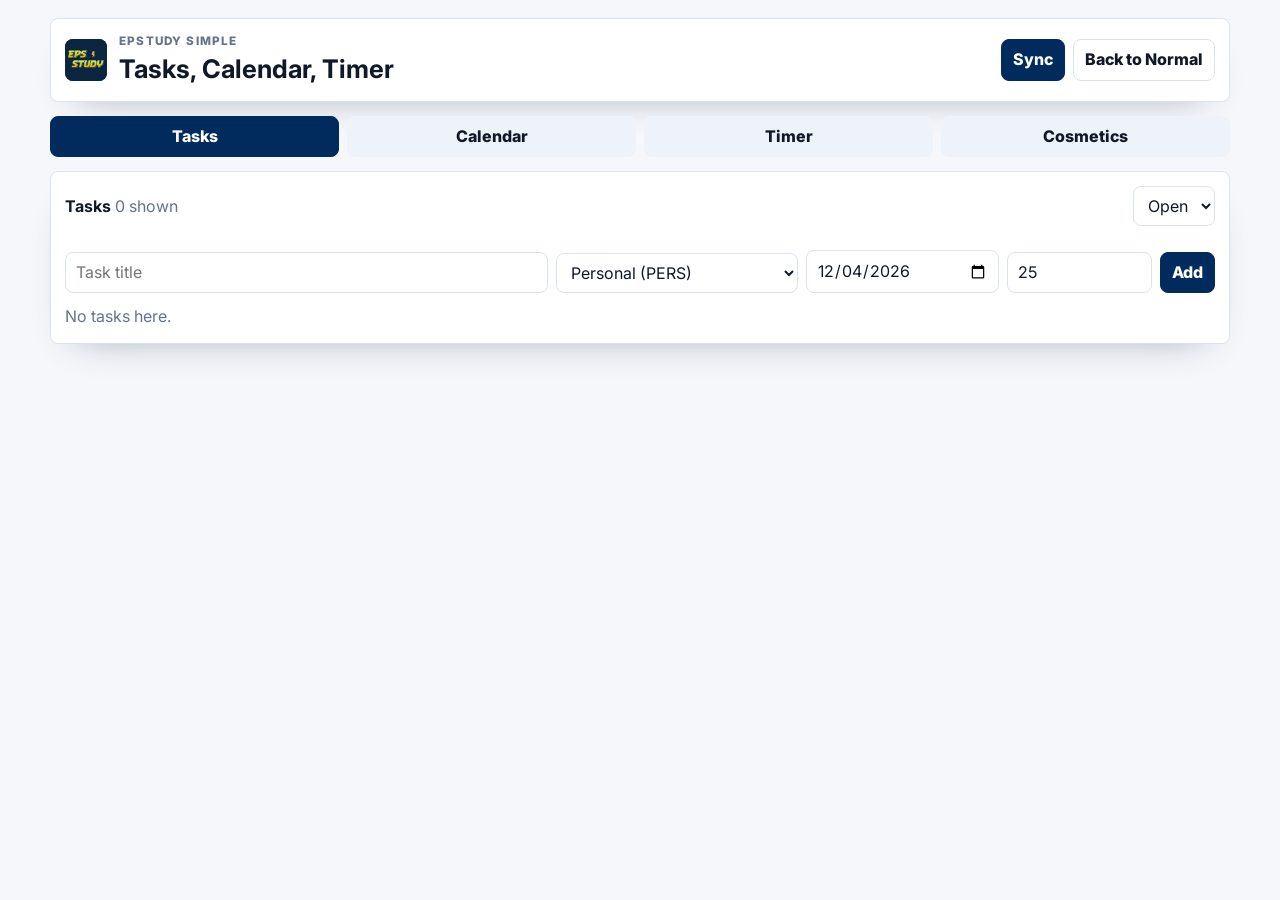
<file: V6/versions/simple/index.html>
<!doctype html>
<html lang="en">
<head>
  <meta charset="utf-8" />
  <meta name="viewport" content="width=device-width, initial-scale=1" />
  <meta http-equiv="refresh" content="0; url=../../simple.html" />
  <title>Opening EPStudy Simple</title>
  <script>
    window.location.replace(`../../simple.html${window.location.search || ""}${window.location.hash || ""}`);
  </script>
</head>
<body>
  <p><a href="../../simple.html">Open EPStudy Simple</a></p>
</body>
</html>
</file>
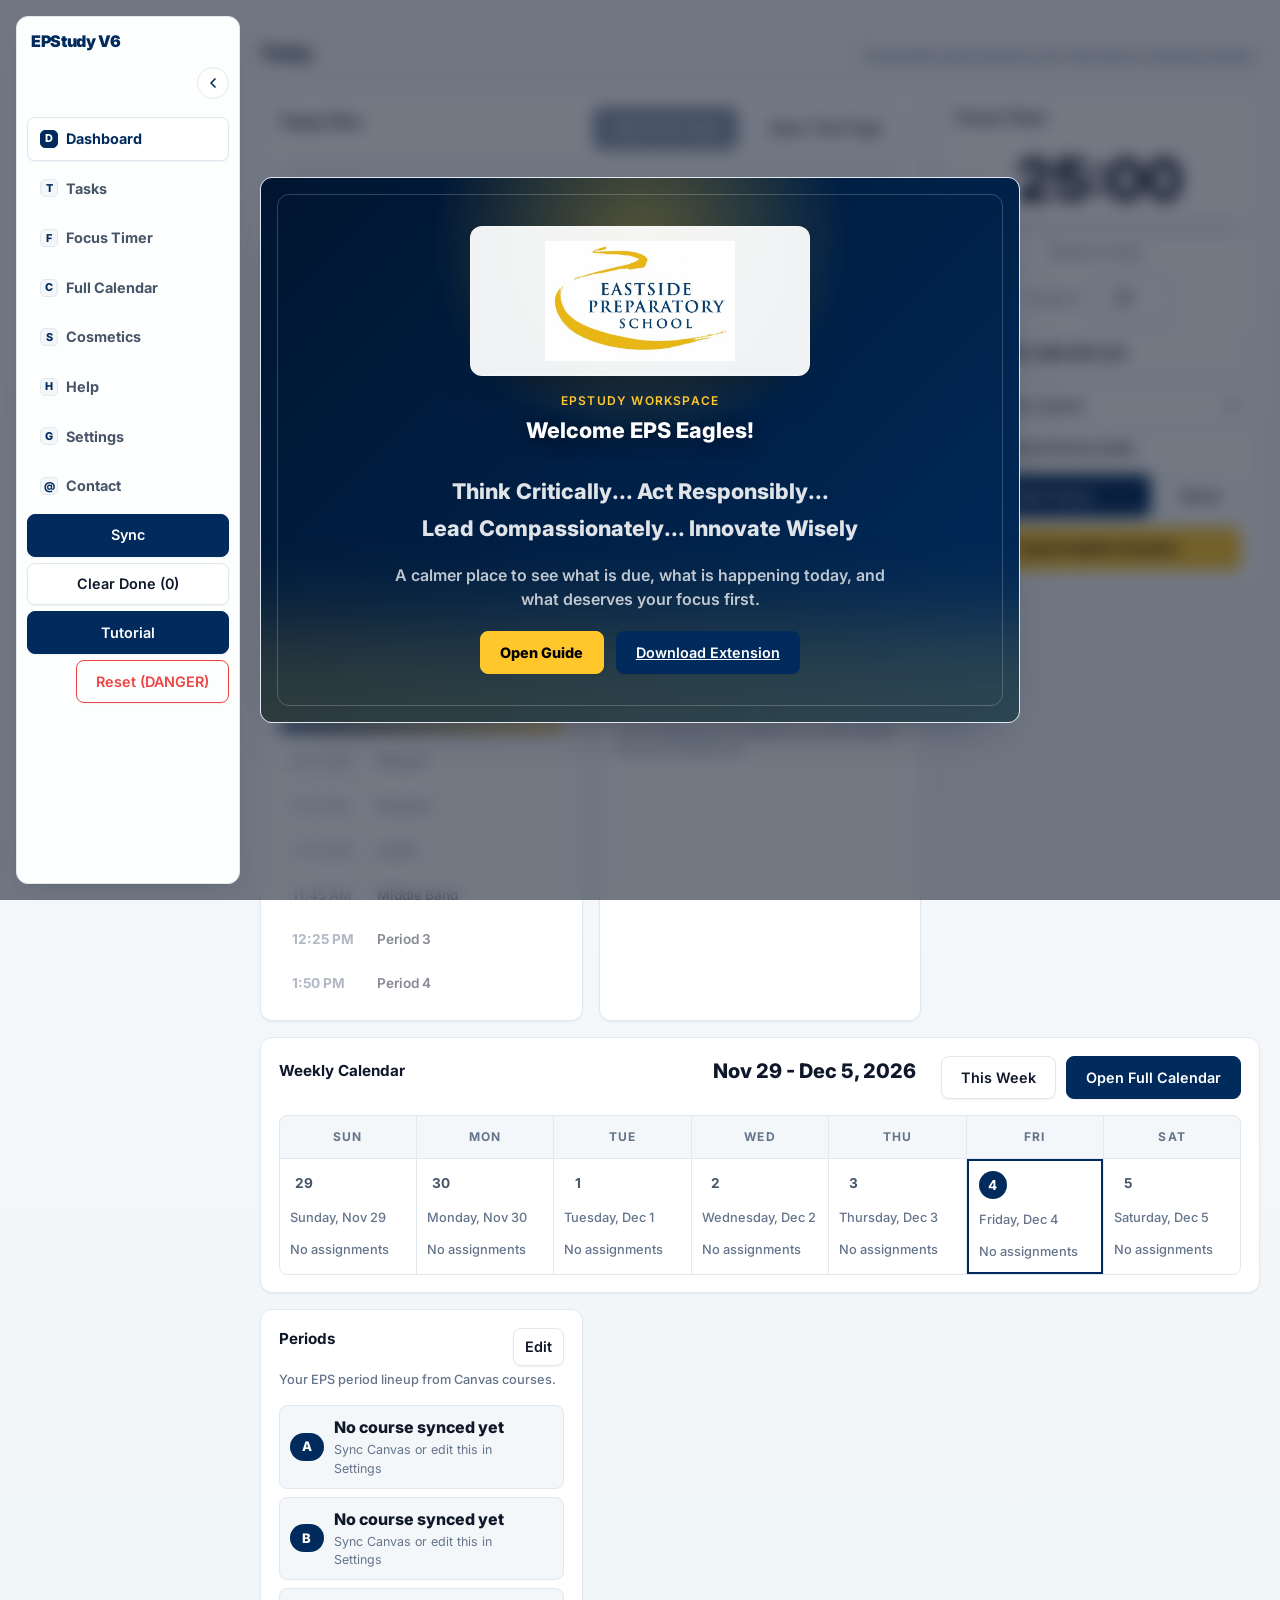
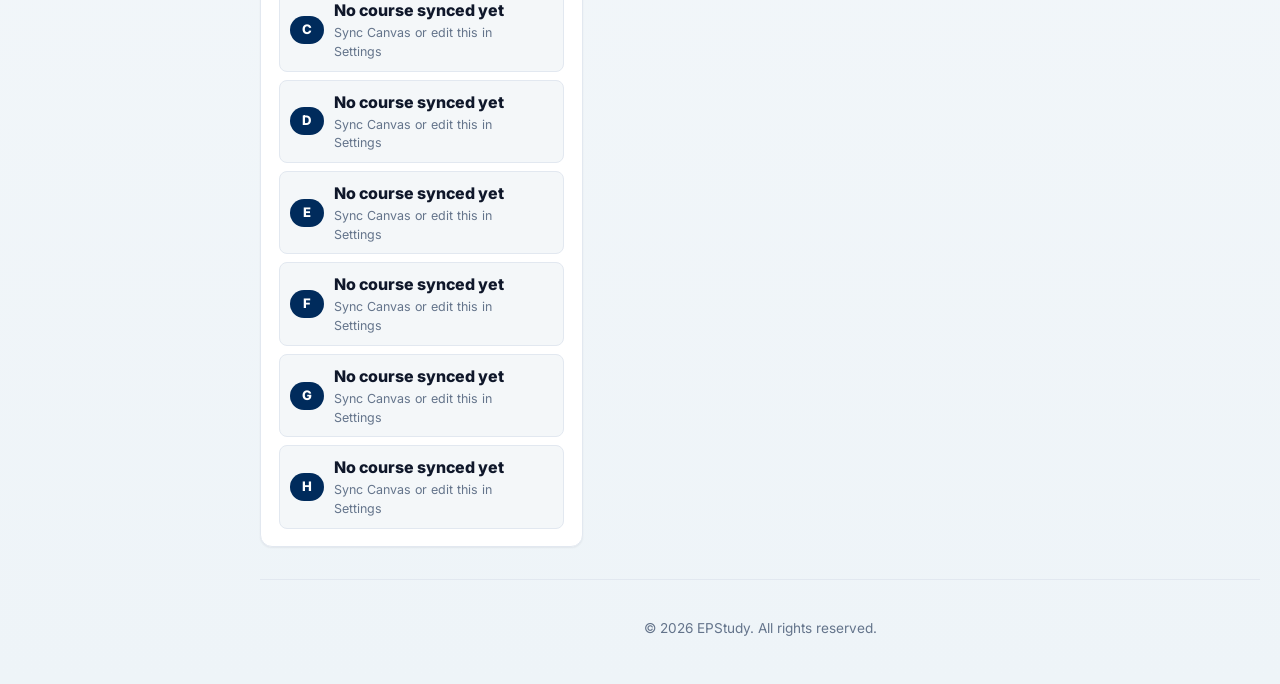
<file: V6/versions/v3/index.html>
<!doctype html>
<html lang="en">
<head>
  <meta charset="utf-8" />
  <meta name="viewport" content="width=device-width, initial-scale=1" />
  <meta http-equiv="refresh" content="0; url=../../index.html" />
  <title>Opening EPStudy Normal</title>
  <script>
    window.location.replace(`../../index.html${window.location.search || ""}${window.location.hash || ""}`);
  </script>
</head>
<body>
  <p><a href="../../index.html">Open EPStudy Normal</a></p>
</body>
</html>
</file>
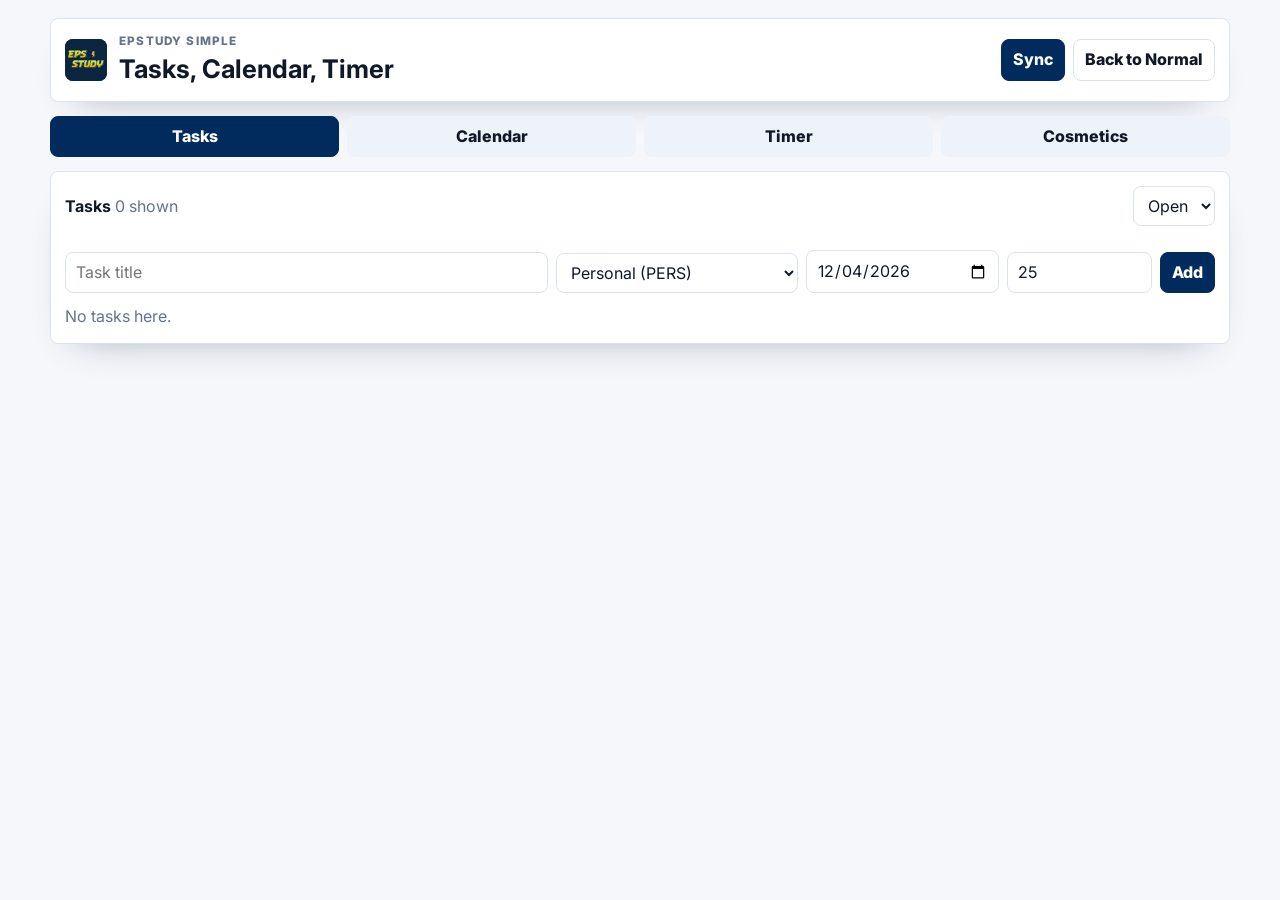
<file: V6/simple.html>
<!DOCTYPE html>
<html lang="en">
<head>
<meta charset="UTF-8" />
<meta name="viewport" content="width=device-width, initial-scale=1.0" />
<title>EPStudy Simple</title>
<script src="./shared/supabase-analytics.js"></script>
<link rel="preconnect" href="https://fonts.googleapis.com" />
<link rel="preconnect" href="https://fonts.gstatic.com" crossorigin />
<link href="https://fonts.googleapis.com/css2?family=Inter:wght@400;600;700;800&display=swap" rel="stylesheet" />
<style>
  :root {
    --navy: #002b5c;
    --gold: #ffc72c;
    --bg: #f5f7fb;
    --panel: #ffffff;
    --line: #dbe3ef;
    --text: #111827;
    --muted: #64748b;
    --good: #15803d;
    --danger: #dc2626;
    --shadow: 0 18px 38px -28px rgb(15 23 42 / 0.45);
  }
  * { box-sizing: border-box; }
  html, body { margin: 0; min-height: 100%; background: var(--bg); color: var(--text); font-family: Inter, system-ui, sans-serif; line-height: 1.45; }
  button, input, select { font: inherit; }
  .shell { width: min(1180px, calc(100% - 28px)); margin: 0 auto; padding: 18px 0 30px; }
  .topbar { display: flex; align-items: center; justify-content: space-between; gap: 12px; flex-wrap: wrap; padding: 14px; border: 1px solid var(--line); border-radius: 8px; background: var(--panel); box-shadow: var(--shadow); }
  .brand { display: flex; align-items: center; gap: 12px; min-width: 0; }
  .logo { width: 42px; height: 42px; border-radius: 8px; object-fit: contain; background: var(--navy); }
  .eyebrow { margin: 0; color: var(--muted); font-size: 0.73rem; font-weight: 800; text-transform: uppercase; letter-spacing: 0.1em; }
  h1 { margin: 0; font-size: clamp(1.35rem, 2vw, 1.8rem); letter-spacing: 0; }
  .actions { display: flex; align-items: center; gap: 8px; flex-wrap: wrap; }
  select, input { min-height: 38px; border: 1px solid var(--line); border-radius: 8px; background: #fff; color: var(--text); padding: 8px 10px; }
  .button, button { min-height: 38px; border: 1px solid var(--line); border-radius: 8px; background: #fff; color: var(--text); font-weight: 800; padding: 8px 11px; cursor: pointer; text-decoration: none; display: inline-flex; align-items: center; justify-content: center; gap: 6px; }
  .button:hover, button:hover { border-color: var(--navy); }
  .primary { background: var(--navy); border-color: var(--navy); color: #fff; }
  .danger { color: var(--danger); }
  .tabs { display: grid; grid-template-columns: repeat(auto-fit, minmax(130px, 1fr)); gap: 8px; margin: 14px 0; }
  .tab { background: #eef3f9; border-color: transparent; }
  .tab.active { background: var(--navy); color: #fff; border-color: var(--navy); }
  .tab[hidden] { display: none; }
  .page { display: none; }
  .page.active { display: block; }
  .panel { background: var(--panel); border: 1px solid var(--line); border-radius: 8px; padding: 14px; box-shadow: var(--shadow); }
  .toolbar { display: flex; align-items: center; justify-content: space-between; gap: 10px; flex-wrap: wrap; margin-bottom: 12px; }
  .muted { color: var(--muted); }
  .grid { display: grid; gap: 12px; }
  .task-form { display: grid; grid-template-columns: minmax(180px, 1fr) minmax(130px, 0.5fr) minmax(130px, 0.4fr) minmax(100px, 0.3fr) auto; gap: 8px; align-items: end; }
  .task-list { display: grid; gap: 8px; }
  .task { display: grid; grid-template-columns: auto minmax(0, 1fr) auto; gap: 10px; align-items: center; border: 1px solid var(--line); border-radius: 8px; padding: 10px; background: #fff; }
  .task.done { opacity: 0.62; }
  .task-title { font-weight: 800; overflow-wrap: anywhere; }
  .task-meta { color: var(--muted); font-size: 0.83rem; margin-top: 2px; }
  .task-actions { display: flex; gap: 6px; flex-wrap: wrap; justify-content: flex-end; }
  .calendar-head { display: flex; align-items: center; justify-content: space-between; gap: 8px; margin-bottom: 10px; }
  .calendar-grid { display: grid; grid-template-columns: repeat(7, minmax(0, 1fr)); gap: 6px; }
  .day-name { color: var(--muted); font-size: 0.74rem; font-weight: 800; text-align: center; padding: 4px; }
  .day { min-height: 92px; border: 1px solid var(--line); border-radius: 8px; background: #fff; padding: 7px; text-align: left; align-content: start; display: grid; gap: 4px; }
  .day.outside { opacity: 0.42; }
  .day.today { border-color: var(--navy); box-shadow: inset 0 0 0 2px color-mix(in srgb, var(--navy) 72%, transparent); background: color-mix(in srgb, var(--gold) 16%, #fff); }
  .day.selected { outline: 3px solid color-mix(in srgb, var(--gold) 55%, transparent); border-color: var(--gold); }
  .day.today .date-num { background: var(--navy); color: #fff; border-radius: 999px; width: 28px; height: 28px; display: inline-grid; place-items: center; }
  .date-num { font-weight: 800; }
  .pill { display: block; overflow: hidden; white-space: nowrap; text-overflow: ellipsis; border-radius: 5px; padding: 2px 5px; background: #e8f1ff; color: var(--navy); font-size: 0.72rem; font-weight: 700; }
  .timer-layout { display: grid; grid-template-columns: minmax(260px, 0.9fr) minmax(280px, 1fr); gap: 14px; align-items: stretch; }
  .timer-face { display: grid; place-items: center; min-height: 280px; border: 1px solid var(--line); border-radius: 8px; background: linear-gradient(180deg, #fff, #f8fafc); }
  .timer-time { font-size: clamp(3.6rem, 9vw, 6.5rem); font-weight: 800; font-variant-numeric: tabular-nums; color: var(--navy); letter-spacing: 0; line-height: 1; }
  .timer-controls { display: grid; grid-template-columns: repeat(3, 1fr); gap: 8px; margin-top: 12px; }
  .stats { display: grid; grid-template-columns: repeat(3, 1fr); gap: 8px; }
  .stat { border: 1px solid var(--line); border-radius: 8px; padding: 10px; background: #fff; }
  .stat strong { display: block; font-size: 1.25rem; }
  .status { margin-top: 10px; color: var(--muted); min-height: 1.4em; }
  .skin-grid { display: grid; grid-template-columns: repeat(auto-fit, minmax(150px, 1fr)); gap: 10px; }
  .skin-card { min-height: 116px; display: grid; align-content: end; justify-items: start; border: 1px solid var(--line); border-radius: 8px; padding: 10px; color: #fff; text-align: left; box-shadow: var(--shadow); overflow: hidden; }
  .skin-card.selected { outline: 3px solid color-mix(in srgb, var(--gold) 70%, transparent); border-color: var(--gold); }
  .skin-card strong, .skin-card span { position: relative; z-index: 1; text-shadow: 0 1px 10px rgba(15, 23, 42, 0.28); }
  .skin-default { background: linear-gradient(145deg, #f5f7fb, #ffffff 55%, #dbeafe); color: var(--text); }
  .skin-sunset { background: linear-gradient(135deg, #fb7185 0%, #f97316 45%, #facc15 100%); }
  .skin-lagoon { background: linear-gradient(135deg, #06b6d4 0%, #2563eb 45%, #7c3aed 100%); }
  .skin-watermelon { background: linear-gradient(135deg, #22c55e 0%, #14b8a6 42%, #f43f5e 100%); }
  .skin-candy { background: linear-gradient(135deg, #ec4899 0%, #a855f7 45%, #38bdf8 100%); }
  .skin-garden { background: linear-gradient(135deg, #84cc16 0%, #22c55e 45%, #f59e0b 100%); }
  body.simple-skin-sunset { --bg: #fff7ed; --panel: #fffaf2; --navy: #c2410c; --gold: #facc15; }
  body.simple-skin-lagoon { --bg: #ecfeff; --panel: #f8feff; --navy: #155e75; --gold: #38bdf8; }
  body.simple-skin-watermelon { --bg: #f0fdf4; --panel: #ffffff; --navy: #166534; --gold: #fb7185; }
  body.simple-skin-candy { --bg: #fdf2f8; --panel: #fff7fe; --navy: #7e22ce; --gold: #38bdf8; }
  body.simple-skin-garden { --bg: #f7fee7; --panel: #ffffff; --navy: #3f6212; --gold: #f59e0b; }
  @media (max-width: 800px) {
    .tabs, .timer-layout, .stats { grid-template-columns: 1fr; }
    .task-form { grid-template-columns: 1fr; }
    .task { grid-template-columns: auto 1fr; }
    .task-actions { grid-column: 1 / -1; justify-content: flex-start; }
    .calendar-grid { gap: 4px; }
    .day { min-height: 74px; padding: 5px; }
  }
</style>
</head>
<body>
<div class="shell">
  <header class="topbar">
    <div class="brand">
      <img class="logo" data-shared-logo="logo.png" src="./shared/logo.png" alt="EPStudy logo" />
      <div>
        <p class="eyebrow">EPStudy Simple</p>
        <h1>Tasks, Calendar, Timer</h1>
      </div>
    </div>
    <div class="actions">
      <button id="syncBtn" class="primary" type="button">Sync</button>
      <a class="button" href="../../index.html">Back to Normal</a>
    </div>
  </header>

  <nav class="tabs" aria-label="Simple navigation">
    <button class="tab active" type="button" data-page="tasks">Tasks</button>
    <button class="tab" type="button" data-page="calendar">Calendar</button>
    <button class="tab" type="button" data-page="timer">Timer</button>
    <button id="cosmeticsTab" class="tab" type="button" data-page="cosmetics" hidden>Cosmetics</button>
  </nav>

  <main>
    <section id="page-tasks" class="page active">
      <div class="panel grid">
        <div class="toolbar">
          <div>
            <strong>Tasks</strong>
            <span id="taskCount" class="muted"></span>
          </div>
          <select id="taskFilter" aria-label="Task filter">
            <option value="open">Open</option>
            <option value="all">All</option>
            <option value="done">Done</option>
          </select>
        </div>
        <form id="taskForm" class="task-form">
          <input id="taskTitle" type="text" placeholder="Task title" required />
          <select id="taskCourse" aria-label="Course"></select>
          <input id="taskDate" type="date" required />
          <input id="taskMinutes" type="number" min="1" max="360" value="25" required />
          <button class="primary" type="submit">Add</button>
        </form>
        <div id="taskList" class="task-list"></div>
      </div>
    </section>

    <section id="page-calendar" class="page">
      <div class="panel">
        <div class="calendar-head">
          <button id="prevMonth" type="button">Prev</button>
          <strong id="calendarTitle"></strong>
          <button id="nextMonth" type="button">Next</button>
        </div>
        <div id="calendarGrid" class="calendar-grid"></div>
        <div style="margin-top: 14px;">
          <strong id="selectedDayTitle">Selected day</strong>
          <div id="selectedDayTasks" class="task-list" style="margin-top: 8px;"></div>
        </div>
      </div>
    </section>

    <section id="page-timer" class="page">
      <div class="panel timer-layout">
        <div>
          <div class="timer-face">
            <div>
              <div id="timerDisplay" class="timer-time">25:00</div>
              <div id="timerStatus" class="status">Ready.</div>
            </div>
          </div>
          <div class="timer-controls">
            <button id="timerStart" class="primary" type="button">Start</button>
            <button id="timerReset" type="button">Reset</button>
            <button id="timerDone" type="button">Done</button>
          </div>
        </div>
        <div class="grid">
          <div>
            <label class="muted" for="timerMinutes">Minutes</label>
            <input id="timerMinutes" type="number" min="1" max="180" value="25" style="width: 100%;" />
          </div>
          <div>
            <label class="muted" for="timerTask">Focus task</label>
            <select id="timerTask" style="width: 100%;"></select>
          </div>
          <div class="stats">
            <div class="stat"><strong id="sessionCount">0</strong><span class="muted">sessions</span></div>
            <div class="stat"><strong id="minuteCount">0</strong><span class="muted">minutes</span></div>
            <div class="stat"><strong id="streakCount">0</strong><span class="muted">streak</span></div>
          </div>
        </div>
      </div>
    </section>

    <section id="page-cosmetics" class="page">
      <div class="panel grid">
        <div>
          <strong>Cosmetics</strong>
          <p class="muted" style="margin: 4px 0 0;">Simple keeps this quiet: vivid static colors only, no animated effects.</p>
        </div>
        <div id="cosmeticsGrid" class="skin-grid"></div>
        <p id="cosmeticsWindowNote" class="muted"></p>
      </div>
    </section>
  </main>
</div>

<script>
  const STORAGE_KEY = "epstudy_secure_pro_v6";
  const VERSION_STORAGE_KEY = "epstudy_v6_selected_version";
  const EPSTUDY_APP_VERSION = "simple";
  const VERSION_PATHS = { normal: "index.html", simple: "simple.html" };
  const DEFAULT_COURSES = [
    { id: "course-personal", name: "Personal", code: "PERS", color: "#8b5cf6" },
    { id: "course-sports", name: "Team Event", code: "TEAM", color: "#10b981" }
  ];
  const SIMPLE_SKINS = [
    { id: "default", name: "Clean Sky", note: "Bright and calm.", className: "skin-default" },
    { id: "sunset", name: "Sunset", note: "Warm coral and gold.", className: "skin-sunset" },
    { id: "lagoon", name: "Lagoon", note: "Blue, cyan, violet.", className: "skin-lagoon" },
    { id: "watermelon", name: "Watermelon", note: "Green and pink.", className: "skin-watermelon" },
    { id: "candy", name: "Candy", note: "Pink, purple, sky.", className: "skin-candy" },
    { id: "garden", name: "Garden", note: "Leafy and vivid.", className: "skin-garden" }
  ];
  const UNFILTERED_COURSE_ID = "course-unfiltered";
  const UNFILTERED_COURSE = { id: UNFILTERED_COURSE_ID, name: "Unfiltered", code: "", color: "#64748b", hidden: true };
  const DAY_NAMES = ["Sun", "Mon", "Tue", "Wed", "Thu", "Fri", "Sat"];
  const state = loadState();
  let currentPage = new URLSearchParams(window.location.search).get("page") || "tasks";
  let taskFilter = "open";
  let selectedDate = new Date();
  let timerTotal = Math.max(1, Number(state.timerMinutes || 25)) * 60;
  let timerRemaining = timerTotal;
  let timerId = null;

  function bridgeTargetOrigin() {
    return window.location.protocol === "file:" || window.location.origin === "null" ? "*" : window.location.origin;
  }

  function sharedAssetUrl(name) {
    const marker = "/V6/";
    const path = window.location.pathname;
    if (window.location.origin !== "null" && path.includes(marker)) {
      const root = path.slice(0, path.indexOf(marker) + marker.length);
      return `${window.location.origin}${root}shared/${name}`;
    }
    return new URL(`./shared/${name}`, document.baseURI).href;
  }

  const extensionSyncButtonLabels = {};
  let extensionSyncFallbackTimer = null;
  let websiteTasksPublishTimer = null;
  let handlingExtensionPayload = false;

  function setExtensionSyncing(active) {
    ["syncBtn", "extensionSyncBtn", "quickSyncBtn"].forEach(id => {
      const btn = document.getElementById(id);
      if (!btn) return;
      if (!extensionSyncButtonLabels[id]) extensionSyncButtonLabels[id] = btn.textContent || "Sync";
      btn.disabled = Boolean(active);
      btn.textContent = active ? "..." : extensionSyncButtonLabels[id];
      btn.style.opacity = active ? "0.55" : "";
      btn.style.filter = active ? "grayscale(0.45)" : "";
      btn.style.cursor = active ? "wait" : "";
    });
    if (extensionSyncFallbackTimer) window.clearTimeout(extensionSyncFallbackTimer);
    extensionSyncFallbackTimer = active ? window.setTimeout(() => setExtensionSyncing(false), 15000) : null;
  }

  function publishVersion(source = "init") {
    try { localStorage.setItem(VERSION_STORAGE_KEY, EPSTUDY_APP_VERSION); } catch {}
    window.postMessage({ type: "EPSTUDY_VERSION_SELECTED", version: EPSTUDY_APP_VERSION, source }, bridgeTargetOrigin());
  }

  function normalizeVersion(version) {
    const value = String(version || "").toLowerCase();
    if (value === "simple") return "simple";
    if (["normal", "v2", "v3", "v4"].includes(value)) return "normal";
    return "simple";
  }

  function logSimpleModeChange(destination, source = "simple") {
    const to = String(destination || "").trim().toLowerCase();
    if (!to || to === "simple" || to === "aiden") return;
    window.EPSTUDY_ANALYTICS?.log("mode_changed", {
      app: "mode-switch",
      page: currentPage || "tasks",
      metadata: {
        appVersion: EPSTUDY_APP_VERSION,
        mode: "simple",
        page: currentPage || "tasks",
        path: window.location.pathname,
        to,
        source
      }
    });
  }

  function switchVersion(version) {
    const next = normalizeVersion(version);
    saveState();
    try { localStorage.setItem(VERSION_STORAGE_KEY, next); } catch {}
    window.postMessage({ type: "EPSTUDY_VERSION_SELECTED", version: next, source: "switch" }, bridgeTargetOrigin());
    logSimpleModeChange(next, "version_switch");
    if (next !== "simple") window.location.href = VERSION_PATHS[next];
  }

  function loadState() {
    const fallback = {
      tasks: [],
      courses: DEFAULT_COURSES.map(course => ({ ...course })),
      selectedTaskId: null,
      sessionsCompleted: 0,
      focusMinutes: 0,
      streakDays: 0,
      lastSessionDate: null,
      timerMinutes: 25,
      selectedSimpleSkin: "default",
      membeanSessionsCompleted: 0,
      membeanSessionsLastUpdated: null,
      ignoredTaskKeys: [],
      calendarYear: new Date().getFullYear(),
      calendarMonth: new Date().getMonth(),
      calendarDay: new Date().getDate(),
      extensionSync: { status: {}, sources: {}, teamSnapLinks: [] }
    };
    try {
      const parsed = JSON.parse(localStorage.getItem(STORAGE_KEY) || "null");
      if (!parsed || typeof parsed !== "object") return fallback;
      const merged = { ...fallback, ...parsed };
      merged.selectedSimpleSkin = SIMPLE_SKINS.some(skin => skin.id === merged.selectedSimpleSkin) ? merged.selectedSimpleSkin : "default";
      merged.membeanSessionsCompleted = Math.max(0, Math.min(3, Number(merged.membeanSessionsCompleted) || 0));
      merged.membeanSessionsLastUpdated = typeof merged.membeanSessionsLastUpdated === "string" ? merged.membeanSessionsLastUpdated : null;
      merged.ignoredTaskKeys = Array.isArray(merged.ignoredTaskKeys) ? Array.from(new Set(merged.ignoredTaskKeys.map(String).filter(Boolean))).slice(-1000) : [];
      merged.courses = normalizeCourses(merged.courses);
      merged.tasks = normalizeTasks(merged.tasks, merged.courses);
      return merged;
    } catch {
      return fallback;
    }
  }

  function saveState() {
    try { localStorage.setItem(STORAGE_KEY, JSON.stringify(state)); } catch {}
  }

  function queueWebsiteTasksPublish() {
    if (handlingExtensionPayload) return;
    if (websiteTasksPublishTimer) window.clearTimeout(websiteTasksPublishTimer);
    websiteTasksPublishTimer = window.setTimeout(() => {
      websiteTasksPublishTimer = null;
      publishWebsiteTasks();
    }, 120);
  }

  function normalizeCourses(courses) {
    const seen = new Set();
    const rows = (Array.isArray(courses) ? courses : [])
      .map((course, index) => {
        const id = String(course?.id || `course-${index}`).trim();
        const name = String(course?.name || course?.course_code || "").replace(/\s+/g, " ").trim();
        const code = String(course?.code || course?.course_code || "").replace(/\s+/g, " ").trim();
        const color = /^#([0-9a-f]{3}|[0-9a-f]{6})$/i.test(course?.color || "") ? course.color : colorFromString(name || id);
        if (!id || !name || isBadCanvasCourse(id, name, code)) return null;
        const key = id.toLowerCase();
        if (seen.has(key)) return null;
        seen.add(key);
        return { id, name, code, color, source: course?.source || "", hidden: Boolean(course?.hidden) || id === UNFILTERED_COURSE_ID };
      })
      .filter(Boolean);
    for (const course of DEFAULT_COURSES) {
      if (!rows.some(row => row.id === course.id)) rows.push({ ...course });
    }
    if (!rows.some(row => row.id === UNFILTERED_COURSE_ID)) rows.push({ ...UNFILTERED_COURSE });
    return rows;
  }

  function isBadCanvasCourse(id, name, code) {
    if (!String(id).startsWith("canvas-course-")) return false;
    if (/^Canvas\s+\d+$/i.test(name) && (!code || /^C\d+$/i.test(code))) return true;
    const label = `${name} ${code}`.replace(/\s+/g, " ").trim();
    return /\b(course analytics|view course stream)\b/i.test(label) || /^(assignments?|files?)$/i.test(label)
      || /^(announcements?|assignments?|files?|course analytics|dashboard|courses?|recent feedback|show all|view course stream)$/i.test(name);
  }

  function normalizeTasks(tasks, courses) {
    return (Array.isArray(tasks) ? tasks : [])
      .map(task => {
      const courseId = String(task?.courseId || "").trim();
        if (String(task?.source || "").toLowerCase() === "membean") return null;
        if (courseId !== UNFILTERED_COURSE_ID && !courses.some(course => course.id === courseId)) return null;
        const dueDate = parseDate(task?.dueDate || task?.due_at || task?.start_at || task?.date);
        if (!dueDate) return null;
        return {
          id: String(task?.id || task?.externalKey || `${Date.now()}-${Math.random().toString(16).slice(2)}`),
          title: String(task?.title || task?.name || "Task").replace(/\s+/g, " ").trim(),
          dueDate: dueDate.toISOString(),
          estimatedMinutes: Math.max(1, Math.min(360, Number(task?.estimatedMinutes || task?.minutes || 25))),
          source: String(task?.source || "manual").toLowerCase(),
          courseId,
          completed: Boolean(task?.completed),
          externalKey: String(task?.externalKey || ""),
          rawCanvasCourseId: task?.rawCanvasCourseId ? String(task.rawCanvasCourseId) : "",
          courseName: task?.courseName ? String(task.courseName) : "",
          canvasUrl: task?.canvasUrl || task?.html_url || task?.url || "",
          eventUrl: task?.eventUrl || ""
        };
      })
      .filter(Boolean)
      .sort((a, b) => new Date(a.dueDate) - new Date(b.dueDate));
  }

  function parseDate(value) {
    const date = new Date(value || "");
    return Number.isNaN(date.getTime()) ? null : date;
  }

  function colorFromString(value) {
    let hash = 0;
    for (const char of String(value || "EPStudy")) hash = (hash * 31 + char.charCodeAt(0)) | 0;
    return `hsl(${Math.abs(hash) % 360} 62% 42%)`;
  }

  function escapeHtml(value) {
    return String(value ?? "").replace(/[&<>"']/g, char => ({ "&": "&amp;", "<": "&lt;", ">": "&gt;", '"': "&quot;", "'": "&#039;" }[char]));
  }

  function taskAttr(value) {
    return encodeURIComponent(String(value || ""));
  }

  function readTaskAttr(value) {
    try { return decodeURIComponent(String(value || "")); } catch { return String(value || ""); }
  }

  function taskIdFromNode(node) {
    return readTaskAttr(node?.dataset?.id || node?.closest?.(".task")?.dataset?.taskId || "");
  }

  function eventElement(event) {
    const target = event?.target;
    return target instanceof Element ? target : target?.parentElement || null;
  }

  function courseById(id) {
    return state.courses.find(course => course.id === id) || null;
  }

  function visibleCourses(courses = state.courses) {
    return (courses || []).filter(course => !course.hidden && course.id !== UNFILTERED_COURSE_ID);
  }

  function openTasks() {
    return state.tasks.filter(task => taskFilter === "all" || (taskFilter === "done" ? task.completed : !task.completed));
  }

  function sameDay(a, b) {
    return a.getFullYear() === b.getFullYear() && a.getMonth() === b.getMonth() && a.getDate() === b.getDate();
  }

  function isCosmeticsWindowOpen(date = new Date()) {
    const minutes = date.getHours() * 60 + date.getMinutes();
    return minutes >= (15 * 60 + 5) && minutes < (20 * 60);
  }

  function allowedPages() {
    return isCosmeticsWindowOpen() ? ["tasks", "calendar", "timer", "cosmetics"] : ["tasks", "calendar", "timer"];
  }

  function applySimpleSkin() {
    const skinId = SIMPLE_SKINS.some(skin => skin.id === state.selectedSimpleSkin) ? state.selectedSimpleSkin : "default";
    document.body.className = document.body.className
      .split(/\s+/)
      .filter(cls => cls && !cls.startsWith("simple-skin-"))
      .join(" ");
    if (skinId !== "default") document.body.classList.add(`simple-skin-${skinId}`);
  }

  function dueLabel(value) {
    const date = new Date(value);
    return date.toLocaleString([], { month: "short", day: "numeric", hour: "numeric", minute: "2-digit" });
  }

  function isoDate(date) {
    return `${date.getFullYear()}-${String(date.getMonth() + 1).padStart(2, "0")}-${String(date.getDate()).padStart(2, "0")}`;
  }

  function setPage(page) {
    currentPage = allowedPages().includes(page) ? page : "tasks";
    document.querySelectorAll(".tab").forEach(tab => tab.classList.toggle("active", tab.dataset.page === currentPage));
    document.querySelectorAll(".page").forEach(panel => panel.classList.toggle("active", panel.id === `page-${currentPage}`));
    const url = new URL(window.location);
    url.searchParams.set("page", currentPage);
    history.replaceState({}, "", url);
    render();
  }

  function render() {
    applySimpleSkin();
    renderCosmeticsAccess();
    renderCourses();
    if (currentPage === "tasks") renderTasks();
    if (currentPage === "calendar") renderCalendar();
    if (currentPage === "timer") renderTimer();
    if (currentPage === "cosmetics") renderCosmetics();
  }

  function renderCosmeticsAccess() {
    const open = isCosmeticsWindowOpen();
    const tab = document.getElementById("cosmeticsTab");
    if (tab) tab.hidden = !open;
    if (!open && currentPage === "cosmetics") setPage("tasks");
  }

  function renderCosmetics() {
    const grid = document.getElementById("cosmeticsGrid");
    const note = document.getElementById("cosmeticsWindowNote");
    if (!grid || !note) return;
    if (!isCosmeticsWindowOpen()) {
      grid.innerHTML = "";
      note.textContent = "Cosmetics are available from 3:05 PM to 8:00 PM.";
      return;
    }
    note.textContent = "Available now. This page disappears at 8:00 PM.";
    grid.innerHTML = SIMPLE_SKINS.map(skin => `
      <button class="skin-card ${skin.className}${state.selectedSimpleSkin === skin.id ? " selected" : ""}" type="button" data-skin-id="${escapeHtml(skin.id)}">
        <strong>${escapeHtml(skin.name)}</strong>
        <span>${escapeHtml(skin.note)}</span>
      </button>
    `).join("");
  }

  function renderCourses() {
    const courseSelect = document.getElementById("taskCourse");
    const taskSelect = document.getElementById("timerTask");
    if (courseSelect) {
      courseSelect.innerHTML = visibleCourses().map(course => `<option value="${escapeHtml(course.id)}">${escapeHtml(course.name)}${course.code ? ` (${escapeHtml(course.code)})` : ""}</option>`).join("");
    }
    if (taskSelect) {
      const options = state.tasks.filter(task => !task.completed).map(task => `<option value="${escapeHtml(task.id)}">${escapeHtml(task.title)}</option>`).join("");
      taskSelect.innerHTML = `<option value="">No task selected</option>${options}`;
      taskSelect.value = state.selectedTaskId || "";
    }
  }

  function renderTasks() {
    const rows = openTasks();
    const count = document.getElementById("taskCount");
    if (count) count.textContent = ` ${rows.length} shown`;
    const list = document.getElementById("taskList");
    if (!list) return;
    if (!rows.length) {
      list.innerHTML = `<div class="muted">No tasks here.</div>`;
      return;
    }
    list.innerHTML = rows.map(task => {
      const course = courseById(task.courseId);
      return `<article class="task${task.completed ? " done" : ""}" data-task-id="${taskAttr(task.id)}">
        <input type="checkbox" data-action="toggle" data-id="${taskAttr(task.id)}" ${task.completed ? "checked" : ""} aria-label="Toggle task" />
        <div>
          <div class="task-title">${escapeHtml(task.title)}</div>
          <div class="task-meta">${escapeHtml(course?.name || "Course")} · ${task.estimatedMinutes}m · ${dueLabel(task.dueDate)}</div>
        </div>
        <div class="task-actions">
          <button type="button" data-action="timer" data-id="${taskAttr(task.id)}">Timer</button>
          ${task.canvasUrl || task.eventUrl ? `<button type="button" data-action="open" data-id="${taskAttr(task.id)}">Open</button>` : ""}
          <button class="danger" type="button" data-action="delete" data-id="${taskAttr(task.id)}">Dismiss</button>
        </div>
      </article>`;
    }).join("");
  }

  function renderCalendar() {
    const title = document.getElementById("calendarTitle");
    const grid = document.getElementById("calendarGrid");
    if (!title || !grid) return;
    const year = selectedDate.getFullYear();
    const month = selectedDate.getMonth();
    title.textContent = selectedDate.toLocaleString([], { month: "long", year: "numeric" });
    const first = new Date(year, month, 1);
    const start = new Date(year, month, 1 - first.getDay());
    const cells = [];
    for (const label of DAY_NAMES) cells.push(`<div class="day-name">${label}</div>`);
    for (let i = 0; i < 42; i++) {
      const day = new Date(start);
      day.setDate(start.getDate() + i);
      const tasks = state.tasks.filter(task => sameDay(new Date(task.dueDate), day));
      const isToday = sameDay(day, new Date());
      cells.push(`<button class="day${day.getMonth() !== month ? " outside" : ""}${isToday ? " today" : ""}${sameDay(day, selectedDate) ? " selected" : ""}" type="button" data-date="${isoDate(day)}">
        <span class="date-num">${day.getDate()}</span>
        ${tasks.slice(0, 3).map(task => `<span class="pill">${escapeHtml(task.title)}</span>`).join("")}
      </button>`);
    }
    grid.innerHTML = cells.join("");
    renderSelectedDay();
  }

  function renderSelectedDay() {
    const title = document.getElementById("selectedDayTitle");
    const list = document.getElementById("selectedDayTasks");
    if (!title || !list) return;
    title.textContent = selectedDate.toLocaleDateString([], { weekday: "long", month: "long", day: "numeric" });
    const rows = state.tasks.filter(task => sameDay(new Date(task.dueDate), selectedDate));
    list.innerHTML = rows.length ? rows.map(task => {
      const course = courseById(task.courseId);
      return `<article class="task${task.completed ? " done" : ""}" data-task-id="${taskAttr(task.id)}">
        <input type="checkbox" data-action="toggle" data-id="${taskAttr(task.id)}" ${task.completed ? "checked" : ""} />
        <div><div class="task-title">${escapeHtml(task.title)}</div><div class="task-meta">${escapeHtml(course?.name || "Course")} · ${dueLabel(task.dueDate)}</div></div>
        <div class="task-actions"><button type="button" data-action="timer" data-id="${taskAttr(task.id)}">Timer</button></div>
      </article>`;
    }).join("") : `<div class="muted">No tasks due on this day.</div>`;
  }

  function renderTimer() {
    const display = document.getElementById("timerDisplay");
    const minutes = Math.floor(timerRemaining / 60);
    const seconds = timerRemaining % 60;
    if (display) display.textContent = `${String(minutes).padStart(2, "0")}:${String(seconds).padStart(2, "0")}`;
    const input = document.getElementById("timerMinutes");
    if (input && document.activeElement !== input) input.value = String(state.timerMinutes || 25);
    const start = document.getElementById("timerStart");
    if (start) start.textContent = timerId ? "Pause" : "Start";
    document.getElementById("sessionCount").textContent = String(state.sessionsCompleted || 0);
    document.getElementById("minuteCount").textContent = String(state.focusMinutes || 0);
    document.getElementById("streakCount").textContent = String(state.streakDays || 0);
  }

  function setTimerMinutes(minutes) {
    state.timerMinutes = Math.max(1, Math.min(180, Number(minutes) || 25));
    timerTotal = state.timerMinutes * 60;
    timerRemaining = timerTotal;
    saveState();
    renderTimer();
  }

  function toggleTimer() {
    if (timerId) {
      clearInterval(timerId);
      timerId = null;
      document.getElementById("timerStatus").textContent = "Paused.";
      renderTimer();
      return;
    }
    if (timerRemaining <= 0) timerRemaining = timerTotal;
    document.getElementById("timerStatus").textContent = "Focusing.";
    timerId = window.setInterval(() => {
      timerRemaining -= 1;
      if (timerRemaining <= 0) completeTimer();
      renderTimer();
    }, 1000);
    renderTimer();
  }

  function resetTimer() {
    clearInterval(timerId);
    timerId = null;
    timerRemaining = timerTotal;
    document.getElementById("timerStatus").textContent = "Ready.";
    renderTimer();
  }

  function completeTimer() {
    clearInterval(timerId);
    timerId = null;
    const minutes = Math.max(1, Math.round(timerTotal / 60));
    state.sessionsCompleted = Number(state.sessionsCompleted || 0) + 1;
    state.focusMinutes = Number(state.focusMinutes || 0) + minutes;
    const today = isoDate(new Date());
    if (state.lastSessionDate !== today) {
      const yesterday = new Date();
      yesterday.setDate(yesterday.getDate() - 1);
      state.streakDays = state.lastSessionDate === isoDate(yesterday) ? Number(state.streakDays || 0) + 1 : 1;
      state.lastSessionDate = today;
    }
    if (state.selectedTaskId) {
      const task = state.tasks.find(row => row.id === state.selectedTaskId);
      if (task && !isCanvasForceIncompleteTask(task)) {
        task.completed = true;
        task.completedAt = new Date().toISOString();
      }
    }
    timerRemaining = timerTotal;
    document.getElementById("timerStatus").textContent = "Session complete.";
    saveState();
    queueWebsiteTasksPublish();
    render();
  }

  function publishWebsiteTasks() {
    window.postMessage({
      type: "EPSTUDY_WEBSITE_TASKS",
      tasks: state.tasks,
      ignoredTaskKeys: state.ignoredTaskKeys || [],
      updatedAt: new Date().toISOString(),
      websiteVersion: EPSTUDY_APP_VERSION
    }, bridgeTargetOrigin());
  }

  function isCanvasForceIncompleteTask(task) {
    return Boolean(task?.canvasForceIncomplete || task?.forceIncomplete || task?.completionLockedIncomplete);
  }

  function canvasAssignmentId(task) {
    const values = [task?.externalKey, task?.canvasUrl, task?.url, task?.eventUrl, task?.id].map(value => String(value || ""));
    for (const value of values) {
      const match = value.match(/assignments[/:_-]+(\d+)/i) || value.match(/canvas(?:-assignment)?[:_-]+(?:\d+[:_-]+)?(\d+)/i);
      if (match) return match[1];
    }
    return "";
  }

  function taskIgnoreKeys(task) {
    const keys = new Set();
    if (!task) return [];
    if (task.externalKey) keys.add(`external:${task.externalKey}`);
    if (task.id) keys.add(`id:${task.id}`);
    const assignmentId = canvasAssignmentId(task);
    if (assignmentId) keys.add(`canvas-assignment:${assignmentId}`);
    if (task.title && task.dueDate && task.courseId) keys.add(`fallback:${task.courseId}:${task.title}:${task.dueDate}`);
    return Array.from(keys).filter(Boolean);
  }

  function isIgnoredTask(task) {
    const stored = new Set(Array.isArray(state.ignoredTaskKeys) ? state.ignoredTaskKeys : []);
    return taskIgnoreKeys(task).some(key => stored.has(key));
  }

  function rememberIgnoredTask(task) {
    const keys = taskIgnoreKeys(task);
    if (!keys.length) return;
    state.ignoredTaskKeys = Array.from(new Set([...(state.ignoredTaskKeys || []), ...keys])).slice(-1000);
  }

  function mergedTaskCompleted(existingTask, incomingTask) {
    if (isCanvasForceIncompleteTask(incomingTask)) return false;
    return Boolean(existingTask?.completed || incomingTask?.completed);
  }

  function requestExtensionSync() {
    setExtensionSyncing(true);
    window.postMessage({ type: "EPSTUDY_EXTENSION_REQUEST_SYNC", config: { membeanEnabled: true } }, bridgeTargetOrigin());
  }

  function upsertCanvasCourses(courses) {
    let changed = false;
    for (const course of Array.isArray(courses) ? courses : []) {
      const rawId = String(course?.id || course?.course_id || "").trim();
      const name = String(course?.name || course?.course_code || "").replace(/\s+/g, " ").trim();
      const code = String(course?.course_code || course?.code || "").replace(/\s+/g, " ").trim();
      const id = `canvas-course-${rawId}`;
      if (!rawId || !name || isBadCanvasCourse(id, name, code)) continue;
      const existing = state.courses.find(row => row.id === id);
      if (existing) {
        existing.name = name;
        existing.code = code;
        changed = true;
      } else {
        state.courses.push({ id, name, code, color: colorFromString(`${name}-${rawId}`), source: "canvas" });
        changed = true;
      }
    }
    if (changed) state.courses = normalizeCourses(state.courses);
  }

  function resolveUnfilteredCanvasTasks() {
    let changed = false;
    for (const task of state.tasks) {
      if (task.courseId !== UNFILTERED_COURSE_ID || String(task.source || "").toLowerCase() !== "canvas") continue;
      const rawId = String(task.rawCanvasCourseId || task.courseIdRaw || task.course_id || "").replace(/^canvas-course-/, "").trim();
      const directId = rawId ? `canvas-course-${rawId}` : "";
      const matched = state.courses.find(course => (
        !course.hidden &&
        ((directId && course.id === directId) ||
          (task.courseName && String(course.name || "").toLowerCase() === String(task.courseName).toLowerCase()) ||
          (task.courseCode && String(course.code || "").toLowerCase() === String(task.courseCode).toLowerCase()))
      ));
      if (matched) {
        task.courseId = matched.id;
        changed = true;
      }
    }
    return changed;
  }

  function normalizeIncomingTask(raw, source) {
    const taskSource = String(raw?.source || source || "extension").toLowerCase();
    if (taskSource === "membean") return null;
    const rawCourse = String(raw?.courseId || raw?.course_id || raw?.context_code?.replace?.(/^course_/, "") || "").trim();
    let courseId = rawCourse;
    if (taskSource === "canvas" && /^\d+$/.test(rawCourse)) courseId = `canvas-course-${rawCourse}`;
    if (taskSource === "canvas" && !state.courses.some(course => course.id === courseId)) {
      const rawId = rawCourse.replace(/^canvas-course-/, "");
      const courseName = String(raw?.courseName || raw?.context_name || raw?.course_name || "").trim();
      if (/^\d+$/.test(rawId) && courseName && !isBadCanvasCourse(`canvas-course-${rawId}`, courseName, raw?.courseCode || raw?.course_code || "")) {
        courseId = `canvas-course-${rawId}`;
        state.courses.push({ id: courseId, name: courseName, code: raw?.courseCode || raw?.course_code || "", color: colorFromString(`${courseName}-${rawId}`), source: "canvas" });
      }
    }
    if (taskSource === "canvas" && !state.courses.some(course => course.id === courseId)) courseId = UNFILTERED_COURSE_ID;
    if (!state.courses.some(course => course.id === courseId)) return null;
    const dueDate = parseDate(raw?.dueDate || raw?.due_at || raw?.start_at || raw?.startDate || raw?.date);
    if (!dueDate) return null;
    const title = String(raw?.title || raw?.name || "Task").replace(/^Assignment\b:?\s*/i, "").replace(/\s+/g, " ").trim();
    if (!title) return null;
    const externalKey = String(raw?.externalKey || `${taskSource}:${raw?.id || title}:${dueDate.toISOString()}`);
    const incomingTask = {
      id: String(raw?.id || externalKey).replace(/[^a-z0-9:_-]/gi, "-"),
      title,
      dueDate: dueDate.toISOString(),
      estimatedMinutes: Math.max(1, Math.min(360, Number(raw?.estimatedMinutes || raw?.minutes || 30))),
      source: taskSource,
      courseId,
      rawCanvasCourseId: taskSource === "canvas" ? rawCourse.replace(/^canvas-course-/, "") : "",
      courseName: taskSource === "canvas" ? String(raw?.courseName || raw?.context_name || raw?.course_name || "").trim() : "",
      courseCode: taskSource === "canvas" ? String(raw?.courseCode || raw?.course_code || "").trim() : "",
      completed: Boolean(raw?.completed) && !isCanvasForceIncompleteTask(raw),
      canvasForceIncomplete: Boolean(raw?.canvasForceIncomplete || raw?.forceIncomplete || raw?.completionLockedIncomplete),
      forceIncompleteReason: raw?.forceIncompleteReason || raw?.incompleteReason || "",
      canvasGrade: raw?.canvasGrade || raw?.grade || "",
      canvasScore: raw?.canvasScore ?? raw?.score ?? null,
      canvasPointsPossible: raw?.canvasPointsPossible ?? raw?.pointsPossible ?? null,
      externalKey,
      canvasUrl: raw?.canvasUrl || raw?.html_url || raw?.url || "",
      eventUrl: raw?.eventUrl || ""
    };
    return isIgnoredTask(incomingTask) && !isCanvasForceIncompleteTask(incomingTask) ? null : incomingTask;
  }

  function upsertTasks(tasks, source) {
    const incoming = (Array.isArray(tasks) ? tasks : []).map(task => normalizeIncomingTask(task, source)).filter(Boolean);
    const byKey = new Map(state.tasks.map((task, index) => [task.externalKey || `${task.source}:${task.id}`, index]));
    for (const task of incoming) {
      const key = task.externalKey || `${task.source}:${task.id}`;
      const index = byKey.get(key);
      if (Number.isInteger(index)) state.tasks[index] = { ...state.tasks[index], ...task, completed: mergedTaskCompleted(state.tasks[index], task) };
      else state.tasks.push(task);
    }
    state.tasks = normalizeTasks(state.tasks, state.courses);
  }

  function recordMembeanProgress(rows) {
    if (!Array.isArray(rows)) return false;
    for (const row of rows) {
      const completed = Number(row?.progress?.completedSessions);
      const required = Number(row?.progress?.requiredSessions);
      if (!Number.isFinite(completed)) continue;
      state.membeanSessionsCompleted = Math.max(0, Math.min(Number.isFinite(required) ? required : 3, completed));
      state.membeanSessionsLastUpdated = new Date().toISOString();
      return true;
    }
    return false;
  }

  function handleExtensionPayload(payload) {
    if (!payload || typeof payload !== "object") return;
    handlingExtensionPayload = true;
    try {
      upsertCanvasCourses(payload.courses || payload.canvasCourses || []);
      resolveUnfilteredCanvasTasks();
      upsertTasks(payload.canvas || [], "canvas");
      resolveUnfilteredCanvasTasks();
      upsertTasks(payload.teamsnap || [], "teamsnap");
      recordMembeanProgress(payload.membean);
      state.tasks = state.tasks.filter(task => String(task?.source || "").toLowerCase() !== "membean");
      saveState();
      render();
    } finally {
      handlingExtensionPayload = false;
    }
  }

  function handleTaskActionClick(event) {
    const target = eventElement(event);
    if (!target) return;
    const taskScope = target.closest("#taskList, #selectedDayTasks");
    if (!taskScope) return;
    const actionNode = target.closest("[data-action]");
    if (!actionNode || !taskScope.contains(actionNode) || actionNode.dataset.action === "toggle") return;
    const task = state.tasks.find(row => row.id === taskIdFromNode(actionNode));
    if (!task) return;
    event.preventDefault();
    event.stopPropagation();
    event.stopImmediatePropagation?.();
    const action = actionNode.dataset.action;
    if (action === "delete") {
      rememberIgnoredTask(task);
      state.tasks = state.tasks.filter(row => row.id !== task.id);
      queueWebsiteTasksPublish();
    }
    if (action === "timer") {
      state.selectedTaskId = task.id;
      setTimerMinutes(task.estimatedMinutes || state.timerMinutes || 25);
      setPage("timer");
    }
    if (action === "open") {
      const url = task.canvasUrl || task.eventUrl;
      if (url) window.open(url, "_blank", "noopener,noreferrer");
    }
    saveState();
    render();
  }

  function handleTaskToggleChange(event) {
    const target = eventElement(event);
    const taskScope = target?.closest("#taskList, #selectedDayTasks");
    if (!taskScope) return;
    const checkbox = target?.closest("[data-action='toggle']");
    if (!checkbox || !taskScope.contains(checkbox)) return;
    const task = state.tasks.find(row => row.id === taskIdFromNode(checkbox));
    if (!task) return;
    event.stopPropagation();
    event.stopImmediatePropagation?.();
    if (checkbox.checked && isCanvasForceIncompleteTask(task)) {
      checkbox.checked = false;
      task.completed = false;
      document.getElementById("timerStatus").textContent = task.forceIncompleteReason || "Canvas says this assignment is not complete yet.";
    } else {
      task.completed = checkbox.checked;
      task.completedAt = task.completed ? new Date().toISOString() : "";
    }
    saveState();
    queueWebsiteTasksPublish();
    render();
  }

  function registerEvents() {
    document.querySelectorAll("[data-shared-logo]").forEach(img => {
      img.src = sharedAssetUrl(img.dataset.sharedLogo || "logo.png");
      img.onerror = () => {
        img.removeAttribute("src");
        img.alt = "EPStudy";
      };
    });
    document.querySelectorAll(".tab").forEach(tab => tab.addEventListener("click", () => setPage(tab.dataset.page)));
    document.getElementById("syncBtn").addEventListener("click", requestExtensionSync);
    document.getElementById("taskFilter").addEventListener("change", event => { taskFilter = event.target.value; renderTasks(); });
    document.getElementById("taskDate").value = isoDate(new Date());
    document.getElementById("taskForm").addEventListener("submit", event => {
      event.preventDefault();
      const title = document.getElementById("taskTitle").value.trim();
      const courseId = document.getElementById("taskCourse").value;
      const date = document.getElementById("taskDate").value;
      const minutes = Number(document.getElementById("taskMinutes").value || 25);
      if (!title || !courseId || !date) return;
      state.tasks.push({
        id: `manual-${Date.now()}-${Math.random().toString(16).slice(2)}`,
        title,
        courseId,
        dueDate: new Date(`${date}T23:59:00`).toISOString(),
        estimatedMinutes: Math.max(1, Math.min(360, minutes)),
        source: "manual",
        completed: false,
        externalKey: ""
      });
      event.target.reset();
      document.getElementById("taskDate").value = isoDate(new Date());
      document.getElementById("taskMinutes").value = "25";
      saveState();
      queueWebsiteTasksPublish();
      render();
    });
    document.body.addEventListener("click", event => {
      const target = eventElement(event);
      if (!target) return;
      const skinNode = target.closest("[data-skin-id]");
      if (skinNode) {
        if (!isCosmeticsWindowOpen()) return;
        state.selectedSimpleSkin = skinNode.dataset.skinId;
        saveState();
        render();
        return;
      }
      const dayNode = target.closest("[data-date]");
      if (dayNode) {
        selectedDate = new Date(`${dayNode.dataset.date}T12:00:00`);
        renderCalendar();
        return;
      }
    });
    ["taskList", "selectedDayTasks"].forEach(id => {
      const container = document.getElementById(id);
      container?.addEventListener("click", handleTaskActionClick);
      container?.addEventListener("change", handleTaskToggleChange);
    });
    document.getElementById("prevMonth").addEventListener("click", () => { selectedDate = new Date(selectedDate.getFullYear(), selectedDate.getMonth() - 1, 1); renderCalendar(); });
    document.getElementById("nextMonth").addEventListener("click", () => { selectedDate = new Date(selectedDate.getFullYear(), selectedDate.getMonth() + 1, 1); renderCalendar(); });
    document.getElementById("timerMinutes").addEventListener("change", event => setTimerMinutes(event.target.value));
    document.getElementById("timerTask").addEventListener("change", event => { state.selectedTaskId = event.target.value; saveState(); });
    document.getElementById("timerStart").addEventListener("click", toggleTimer);
    document.getElementById("timerReset").addEventListener("click", resetTimer);
    document.getElementById("timerDone").addEventListener("click", completeTimer);
    window.addEventListener("message", event => {
      if (event.source !== window || !event.data) return;
      if (event.data.type === "EPSTUDY_EXTENSION_SYNC") {
        setExtensionSyncing(false);
        handleExtensionPayload(event.data.payload || {});
      }
      if (event.data.type === "EPSTUDY_EXTENSION_STATUS") {
        setExtensionSyncing(false);
        document.getElementById("timerStatus").textContent = event.data.message || "";
      }
    });
  }

  publishVersion("init");
  registerEvents();
  setPage(currentPage);
  render();
  window.setInterval(() => {
    renderCosmeticsAccess();
    renderCosmetics();
  }, 60000);
  publishWebsiteTasks();
</script>
</body>
</html>
</file>
